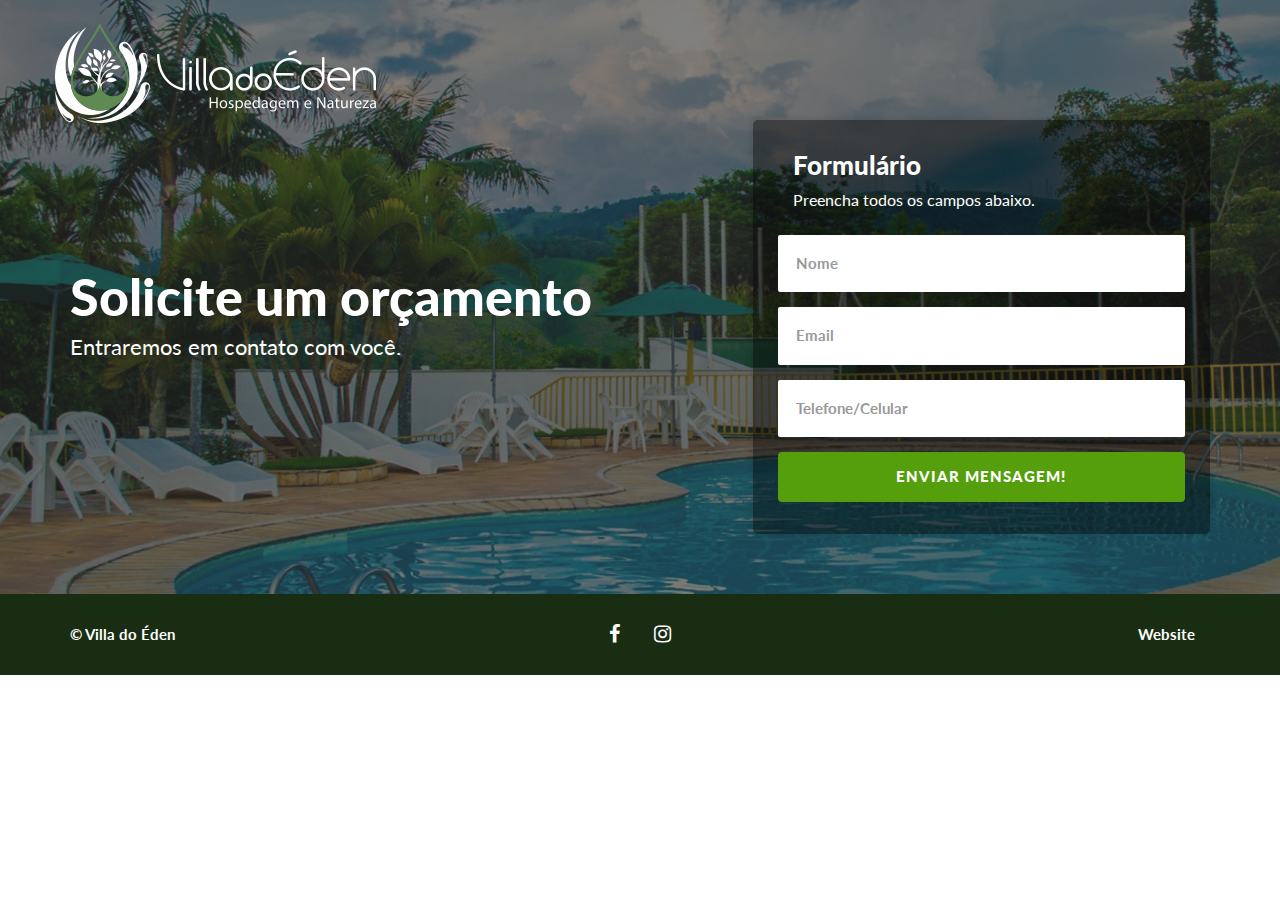
<file: landingpage/index.html>
<!doctype html>
<html lang="pt-br">
<head>
    <meta charset="utf-8">
    <meta http-equiv="X-UA-Compatible" content="IE=edge">
    <meta name="viewport" content="width=device-width, initial-scale=1">

    <!-- TITLE OF SITE -->
    <title>Pousada Villa do Éden - Hospedagem em Lindóia SP</title>

    <link rel="apple-touch-icon" sizes="180x180" href="favicons/apple-touch-icon.png">
    <link rel="icon" type="image/png" href="favicons/favicon-32x32.png" sizes="32x32">
    <link rel="icon" type="image/png" href="favicons/favicon-16x16.png" sizes="16x16">
    <link rel="manifest" href="favicons/manifest.json">
    <link rel="mask-icon" href="favicons/safari-pinned-tab.svg" color="#142e70">
    <meta name="theme-color" content="#ffffff">

    <meta name="description" content="O Hotel Pousada Villa do Éden está localizada na cidade de Lindoia/SP dentro do Circuito das Águas, a cidade é conhecida nacionalmente pela qualidade de suas águas minerais" />

    <!-- FAVICON  -->
    <!-- Place your favicon.ico in the images directory -->
    <link rel="shortcut icon" href="images/favicon.ico" type="image/x-icon">
    <link rel="icon" href="images/favicon.ico" type="image/x-icon">
    
    <!-- =========================
       STYLESHEETS 
    ============================== -->
    <!-- BOOTSTRAP CSS -->
    <link rel="stylesheet" href="css/plugins/bootstrap.min.css">

    <!-- FONT ICONS -->
    <link rel="stylesheet" href="css/icons/iconfont.css">
    <link rel="stylesheet" href="https://maxcdn.bootstrapcdn.com/font-awesome/4.3.0/css/font-awesome.min.css">
     
    <!-- GOOGLE FONTS -->
    <link href='https://fonts.googleapis.com/css?family=Lato:300,400,700,900,' rel='stylesheet' type='text/css'>
    
    <!-- PLUGINS STYLESHEET -->
    <link rel="stylesheet" href="css/plugins/loaders.css">
    <link rel="stylesheet" href="css/plugins/animate.css">


<!-- Global site tag (gtag.js) - Google Analytics -->
<script async src="https://www.googletagmanager.com/gtag/js?id=UA-127176966-1"></script>
<script>
window.dataLayer = window.dataLayer || [];
function gtag(){dataLayer.push(arguments);}
gtag('js', new Date());

gtag('config', 'UA-127176966-1');
</script>

<!-- Facebook Pixel Code -->
<script>
!function(f,b,e,v,n,t,s)
{if(f.fbq)return;n=f.fbq=function(){n.callMethod?
n.callMethod.apply(n,arguments):n.queue.push(arguments)};
if(!f._fbq)f._fbq=n;n.push=n;n.loaded=!0;n.version='2.0';
n.queue=[];t=b.createElement(e);t.async=!0;
t.src=v;s=b.getElementsByTagName(e)[0];
s.parentNode.insertBefore(t,s)}(window,document,'script',
'https://connect.facebook.net/en_US/fbevents.js');
 
fbq('init', '2502446236464959');
fbq('track', 'PageView');
</script>
<noscript>
<img height="1" width="1"
src="https://www.facebook.com/tr?id=2502446236464959&ev=PageView
&noscript=1"/>
</noscript>
<!-- End Facebook Pixel Code -->

<!-- Google Tag Manager -->
<script>(function(w,d,s,l,i){w[l]=w[l]||[];w[l].push({'gtm.start':
new Date().getTime(),event:'gtm.js'});var f=d.getElementsByTagName(s)[0],
j=d.createElement(s),dl=l!='dataLayer'?'&l='+l:'';j.async=true;j.src=
'https://www.googletagmanager.com/gtm.js?id='+i+dl;f.parentNode.insertBefore(j,f);
})(window,document,'script','dataLayer','GTM-NXQ5TQ4');</script>
<!-- End Google Tag Manager -->

    
    <!-- CUSTOM STYLESHEET -->
    <link rel="stylesheet" href="css/style.css">

    <!-- RESPONSIVE FIXES -->
    <link rel="stylesheet" href="css/responsive.css">

    <!-- HTML5 shim and Respond.js for IE8 support of HTML5 elements and media queries -->
    <!-- WARNING: Respond.js doesn't work if you view the page via file:// -->
    <!--[if lt IE 9]>
      <script src="https://oss.maxcdn.com/html5shiv/3.7.2/html5shiv.min.js"></script>
      <script src="https://oss.maxcdn.com/respond/1.4.2/respond.min.js"></script>
    <![endif]-->

</head>

<body data-spy="scroll" data-target="#main-navbar">

    <!-- Preloader -->
    <div class="loader bg-green">
        <div class="loader-inner ball-scale-ripple-multiple vh-center">
            <div></div>
            <div></div>
            <div></div>
        </div>
    </div>
    


    <div class="main-container" id="page">

        <!-- =========================
             HEADER 
        ============================== -->
        <header id="nav1-3" class="hidden-xs hidden-sm">
            <nav class="navbar navbar-fixed-top bg-transparent" id="main-navbar">
            
                <div class="container">
                    
                    <div class="navbar-header">
                        
                        <!-- Image Logo -->
                        <!-- 
                        recommended sizes
                            width: 150px;
                            height: 35px;
                        -->
                        <!-- Image Logo For Background Transparent -->
                        <a href="https://www.villadoeden.com.br/" class="navbar-brand logo-black smooth-scroll hidden-xs"><img class="img-responsive" src="images/logo-branco.png" alt="logo" /></a>
                        <a href="https://www.villadoeden.com.br/" class="navbar-brand logo-white smooth-scroll hidden-xs"><img src="images/logo-branco.png" alt="logo" /></a>
                    </div><!-- /End Navbar Header -->


                </div><!-- /End Container -->
            </nav><!-- /End Navbar -->
        </header>
        <!-- /End Header -->


        <!-- =========================
            HERO SECTION
        ============================== -->
        <section id="hero9" class="bg-img hero-leadbox p-t-lg p-b-md content-align-md" style="background-image:url('images/fundo.jpg');">

            <div class="overlay"></div>
            <div class="container">

                <a href="https://www.villadoeden.com.br/" style="width: 100%;" class="hidden-lg hidden-md">
                    <img class="img-responsive" src="images/logo-branco.png" alt="logo" style="position: absolute; top: 20px; width: 200px"  />
                </a>

                <div class="row y-middle">
                    <!-- Intro Text -->
                    <div class="col-sm-12 col-md-7 center-md text-white">
                        <h1>Solicite um orçamento</h1>
                        <p class="lead m-b-md">Entraremos em contato com você.</p>
                    </div>
                    <!-- Quote Form -->
                    <div class="col-sm-12 col-md-5">
                        <form class="form-horizontal form-white text-white" id="quoteForm">
                            <h4 class="center-md">Formulário</h4>
                            <p class="center-md m-b-md">Preencha todos os campos abaixo.</p>


                            <div class="form-group">
                                <input type="text" class="form-control" name="nome" id="qName" placeholder="Nome" required>
                            </div>
                            <div class="form-group">
                                <input type="email" class="form-control" name="email" id="qEmail" placeholder="Email" required>
                            </div>
                            <div class="form-group">
                                <input type="tel" class="form-control" name="telefone" id="qPhone" placeholder="Telefone/Celular" required>
                            </div>

                            <div class="form-group">
                                <button type="submit" class="btn btn-green">ENVIAR MENSAGEM!</button>
                            </div>
                        </form>
                    </div><!-- /End Quote Form -->
                </div><!-- /End Row -->
            </div><!-- /End Container -->

        </section>
        <!-- /End Hero Section -->




        <!-- =========================
             FOOTER
        ============================== -->
        <footer id="footer2-2" class="p-y footer f2 bg-edit bg-dark" style="background-color: #192d13;">
            <div class="container">
                <div class="row text-white">
                    <div class="col-sm-4 col-xs-12">
                        <p>© Villa do Éden </p>
                    </div>
                    <div class="col-sm-4 col-xs-12 text-center">
                        <ul class="footer-social">
                            <li><a href="https://www.facebook.com/villadoeden" class="inverse"><i class="fa fa-facebook"></i></a></li>
                            <li><a href="https://www.instagram.com/villadoeden/?hl=pt-br" class="inverse"><i class="fa fa-instagram"></i></a></li>
                        </ul>
                    </div>
                    <div class="col-sm-4 col-xs-12">
                        <ul class="footer-links">
                            <li><a href="https://www.villadoeden.com.br/" class="edit inverse">Website</a></li>
                        </ul>
                    </div>
                </div><!-- /End Row -->
            </div><!-- /End Container -->

        </footer>
        <!-- /End Footer -->
        


    </div><!-- /End Main Container -->


    <!-- =========================
         SCRIPTS 
    ============================== -->
    <script src="js/plugins/jquery1.11.2.min.js"></script>
    <script src="js/plugins/bootstrap.min.js"></script>
    <script src="js/plugins/jquery.easing.1.3.min.js"></script>
    <script src="js/plugins/wow.min.js"></script>
    <!-- Custom Script -->
    <script src="js/custom.js"></script>

    
</body>
</html>
</file>
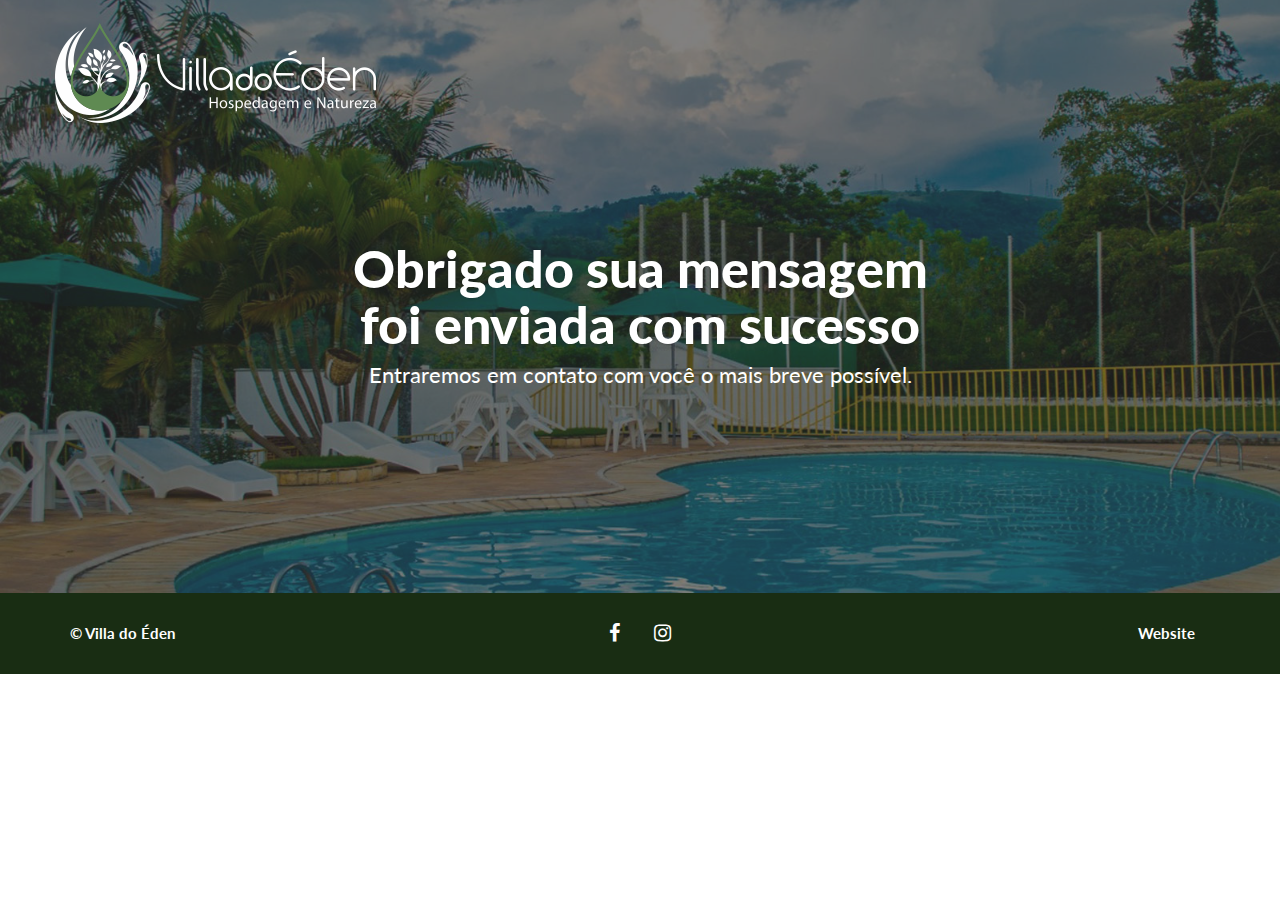
<file: landingpage/obrigado.html>
<!doctype html>
<html lang="pt-br">
<head>
    <meta charset="utf-8">
    <meta http-equiv="X-UA-Compatible" content="IE=edge">
    <meta name="viewport" content="width=device-width, initial-scale=1">

    <!-- TITLE OF SITE -->
    <title>Pousada Villa do Éden - Hospedagem em Lindóia SP</title>

    <link rel="apple-touch-icon" sizes="180x180" href="favicons/apple-touch-icon.png">
    <link rel="icon" type="image/png" href="favicons/favicon-32x32.png" sizes="32x32">
    <link rel="icon" type="image/png" href="favicons/favicon-16x16.png" sizes="16x16">
    <link rel="manifest" href="favicons/manifest.json">
    <link rel="mask-icon" href="favicons/safari-pinned-tab.svg" color="#142e70">
    <meta name="theme-color" content="#ffffff">

    <meta name="description" content="O Hotel Pousada Villa do Éden está localizada na cidade de Lindoia/SP dentro do Circuito das Águas, a cidade é conhecida nacionalmente pela qualidade de suas águas minerais" />


    <!-- =========================
       STYLESHEETS 
    ============================== -->
    <!-- BOOTSTRAP CSS -->
    <link rel="stylesheet" href="css/plugins/bootstrap.min.css">

    <!-- FONT ICONS -->
    <link rel="stylesheet" href="css/icons/iconfont.css">
    <link rel="stylesheet" href="https://maxcdn.bootstrapcdn.com/font-awesome/4.3.0/css/font-awesome.min.css">

    <!-- GOOGLE FONTS -->
    <link href='https://fonts.googleapis.com/css?family=Lato:300,400,700,900,' rel='stylesheet' type='text/css'>
    
    <!-- PLUGINS STYLESHEET -->
    <link rel="stylesheet" href="css/plugins/loaders.css">
    <link rel="stylesheet" href="css/plugins/animate.css">



    
    <!-- CUSTOM STYLESHEET -->
    <link rel="stylesheet" href="css/style.css">

    <!-- RESPONSIVE FIXES -->
    <link rel="stylesheet" href="css/responsive.css">

    <!-- HTML5 shim and Respond.js for IE8 support of HTML5 elements and media queries -->
    <!-- WARNING: Respond.js doesn't work if you view the page via file:// -->
    <!--[if lt IE 9]>
      <script src="https://oss.maxcdn.com/html5shiv/3.7.2/html5shiv.min.js"></script>
      <script src="https://oss.maxcdn.com/respond/1.4.2/respond.min.js"></script>
    <![endif]-->

<!-- Global site tag (gtag.js) - Google Analytics -->
<script async src="https://www.googletagmanager.com/gtag/js?id=UA-127176966-1"></script>
<script>
window.dataLayer = window.dataLayer || [];
function gtag(){dataLayer.push(arguments);}
gtag('js', new Date());

gtag('config', 'UA-127176966-1');
</script>

<!-- Facebook Pixel Code -->
<script>
!function(f,b,e,v,n,t,s)
{if(f.fbq)return;n=f.fbq=function(){n.callMethod?
n.callMethod.apply(n,arguments):n.queue.push(arguments)};
if(!f._fbq)f._fbq=n;n.push=n;n.loaded=!0;n.version='2.0';
n.queue=[];t=b.createElement(e);t.async=!0;
t.src=v;s=b.getElementsByTagName(e)[0];
s.parentNode.insertBefore(t,s)}(window,document,'script',
'https://connect.facebook.net/en_US/fbevents.js');
 
fbq('init', '2502446236464959');
fbq('track', 'PageView');
</script>
<noscript>
<img height="1" width="1"
src="https://www.facebook.com/tr?id=2502446236464959&ev=PageView
&noscript=1"/>
</noscript>
<!-- End Facebook Pixel Code -->

<!-- Google Tag Manager -->
<script>(function(w,d,s,l,i){w[l]=w[l]||[];w[l].push({'gtm.start':
new Date().getTime(),event:'gtm.js'});var f=d.getElementsByTagName(s)[0],
j=d.createElement(s),dl=l!='dataLayer'?'&l='+l:'';j.async=true;j.src=
'https://www.googletagmanager.com/gtm.js?id='+i+dl;f.parentNode.insertBefore(j,f);
})(window,document,'script','dataLayer','GTM-NXQ5TQ4');</script>
<!-- End Google Tag Manager -->

</head>

<body data-spy="scroll" data-target="#main-navbar">

    <!-- Preloader -->
    <div class="loader bg-green">
        <div class="loader-inner ball-scale-ripple-multiple vh-center">
            <div></div>
            <div></div>
            <div></div>
        </div>
    </div>
    


    <div class="main-container" id="page">

        <!-- =========================
             HEADER 
        ============================== -->
        <header id="nav1-3" class="hidden-xs hidden-sm">
            <nav class="navbar navbar-fixed-top bg-transparent" id="main-navbar">
            
                <div class="container">
                    
                    <div class="navbar-header">
                        
                        <!-- Image Logo -->
                        <!-- 
                        recommended sizes
                            width: 150px;
                            height: 35px;
                        -->
                        <!-- Image Logo For Background Transparent -->
                        <a href="https://www.villadoeden.com.br/" class="navbar-brand logo-black smooth-scroll hidden-xs"><img class="img-responsive" src="images/logo-branco.png" alt="logo" /></a>
                        <a href="https://www.villadoeden.com.br/" class="navbar-brand logo-white smooth-scroll hidden-xs"><img src="images/logo-branco.png" alt="logo" /></a>
                    </div><!-- /End Navbar Header -->


                </div><!-- /End Container -->
            </nav><!-- /End Navbar -->
        </header>
        <!-- /End Header -->


        <!-- =========================
            HERO SECTION
        ============================== -->
        <section id="hero9" class="bg-img hero-leadbox p-t-lg p-b-md content-align-md" style="background-image:url('images/fundo.jpg');">

            <div class="overlay"></div>
            <div class="container">

                <a href="https://www.villadoeden.com.br/" style="width: 100%;" class="hidden-lg hidden-md">
                    <img class="img-responsive" src="images/logo-branco.png" alt="logo" style="position: absolute; top: 20px; width: 200px"  />
                </a>

                <div class="row y-middle">
                    <!-- Intro Text -->
                    <div class="col-sm-12 col-md-12 center-md text-white" style="padding: 120px; 0">
                        <h1 class="text-center">Obrigado sua mensagem<br> foi enviada com sucesso</h1>
                        <p class="lead m-b-md text-center">Entraremos em contato com você o mais breve possível.</p>
                    </div>
                    <!-- Quote Form -->
                </div><!-- /End Row -->
            </div><!-- /End Container -->

        </section>
        <!-- /End Hero Section -->




        <!-- =========================
             FOOTER
        ============================== -->
        <footer id="footer2-2" class="p-y footer f2 bg-edit bg-dark" style="background-color: #192d13;">
            <div class="container">
                <div class="row text-white">
                    <div class="col-sm-4 col-xs-12">
                        <p>© Villa do Éden </p>
                    </div>
                    <div class="col-sm-4 col-xs-12 text-center">
                        <ul class="footer-social">
                            <li><a href="https://www.facebook.com/villadoeden" class="inverse"><i class="fa fa-facebook"></i></a></li>
                            <li><a href="https://www.instagram.com/villadoeden/?hl=pt-br" class="inverse"><i class="fa fa-instagram"></i></a></li>
                        </ul>
                    </div>
                    <div class="col-sm-4 col-xs-12">
                        <ul class="footer-links">
                            <li><a href="https://www.villadoeden.com.br/" class="edit inverse">Website</a></li>
                        </ul>
                    </div>
                </div><!-- /End Row -->
            </div><!-- /End Container -->

        </footer>
        <!-- /End Footer -->
        


    </div><!-- /End Main Container -->


    <!-- =========================
         SCRIPTS 
    ============================== -->
    <script src="js/plugins/jquery1.11.2.min.js"></script>
    <script src="js/plugins/bootstrap.min.js"></script>
    <script src="js/plugins/jquery.easing.1.3.min.js"></script>
    <script src="js/plugins/wow.min.js"></script>
    <!-- Custom Script -->
    <script src="js/custom.js"></script>

    
</body>
</html>
</file>
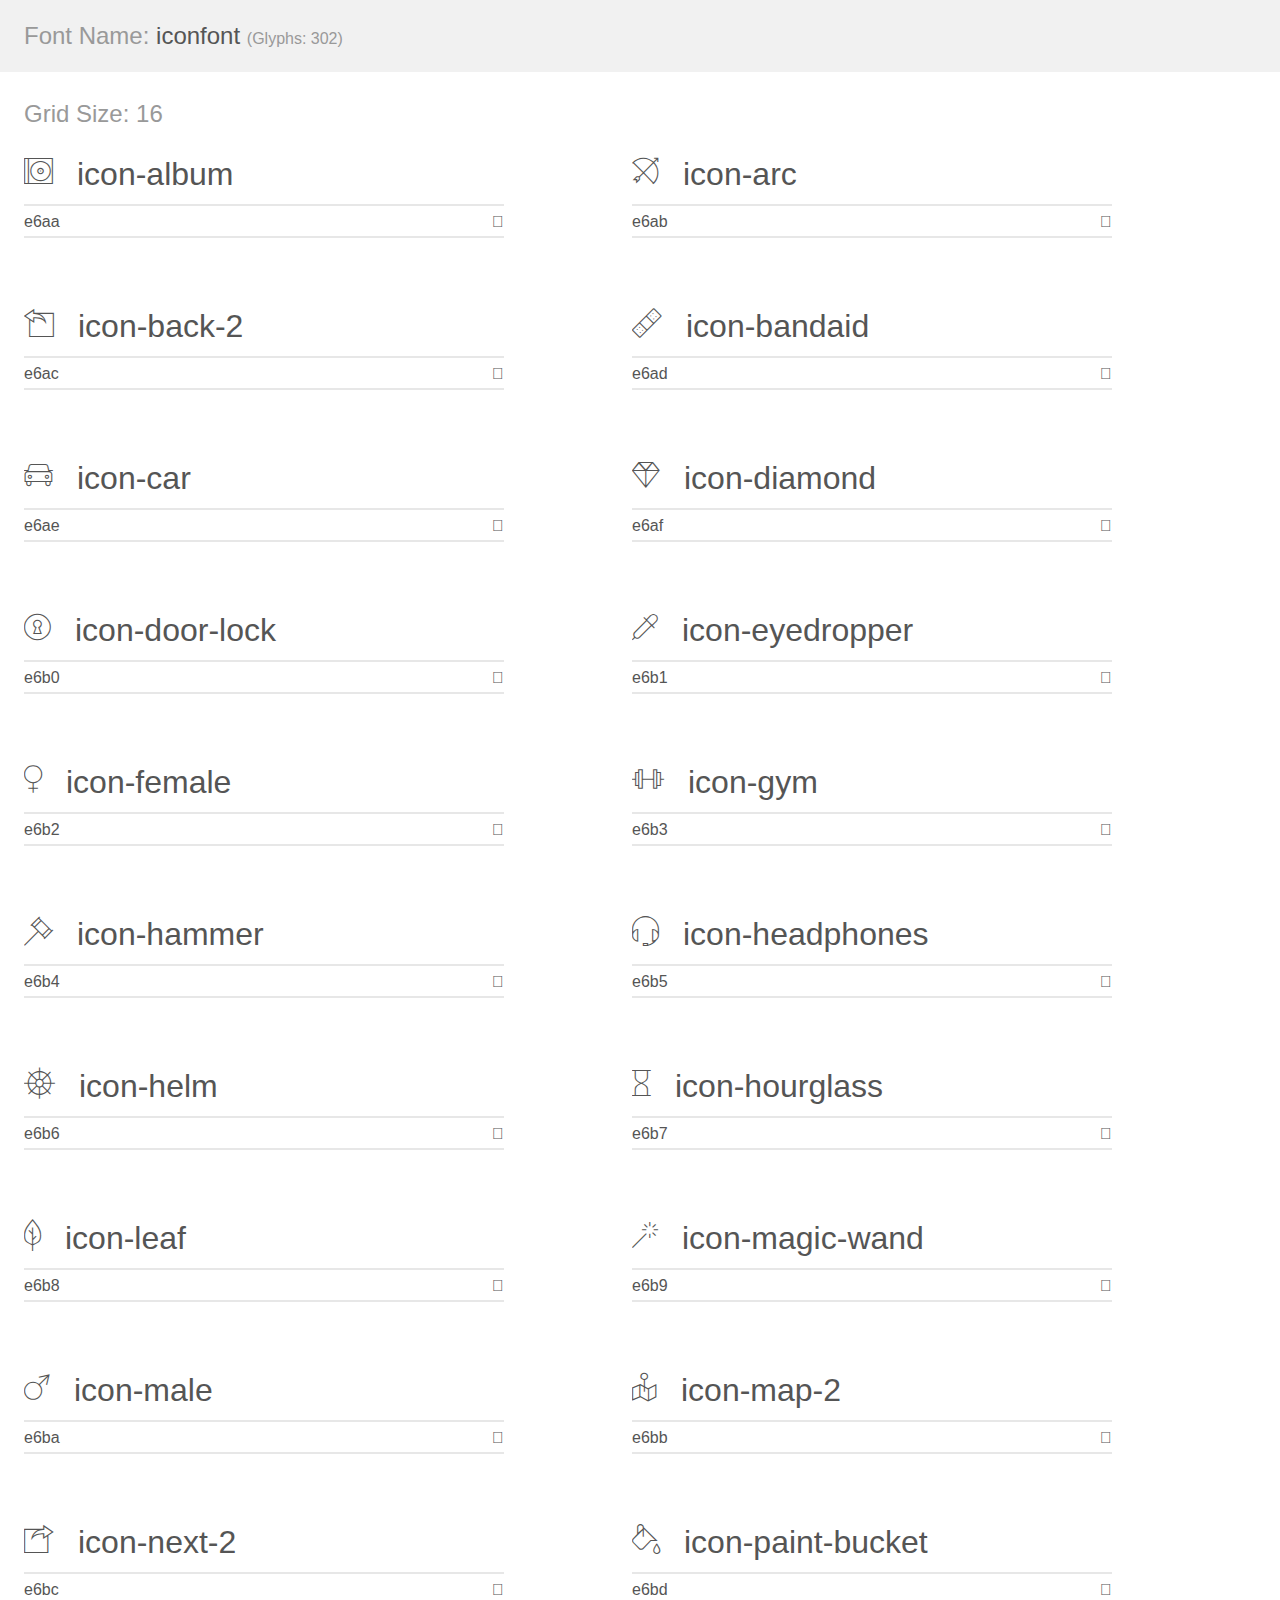
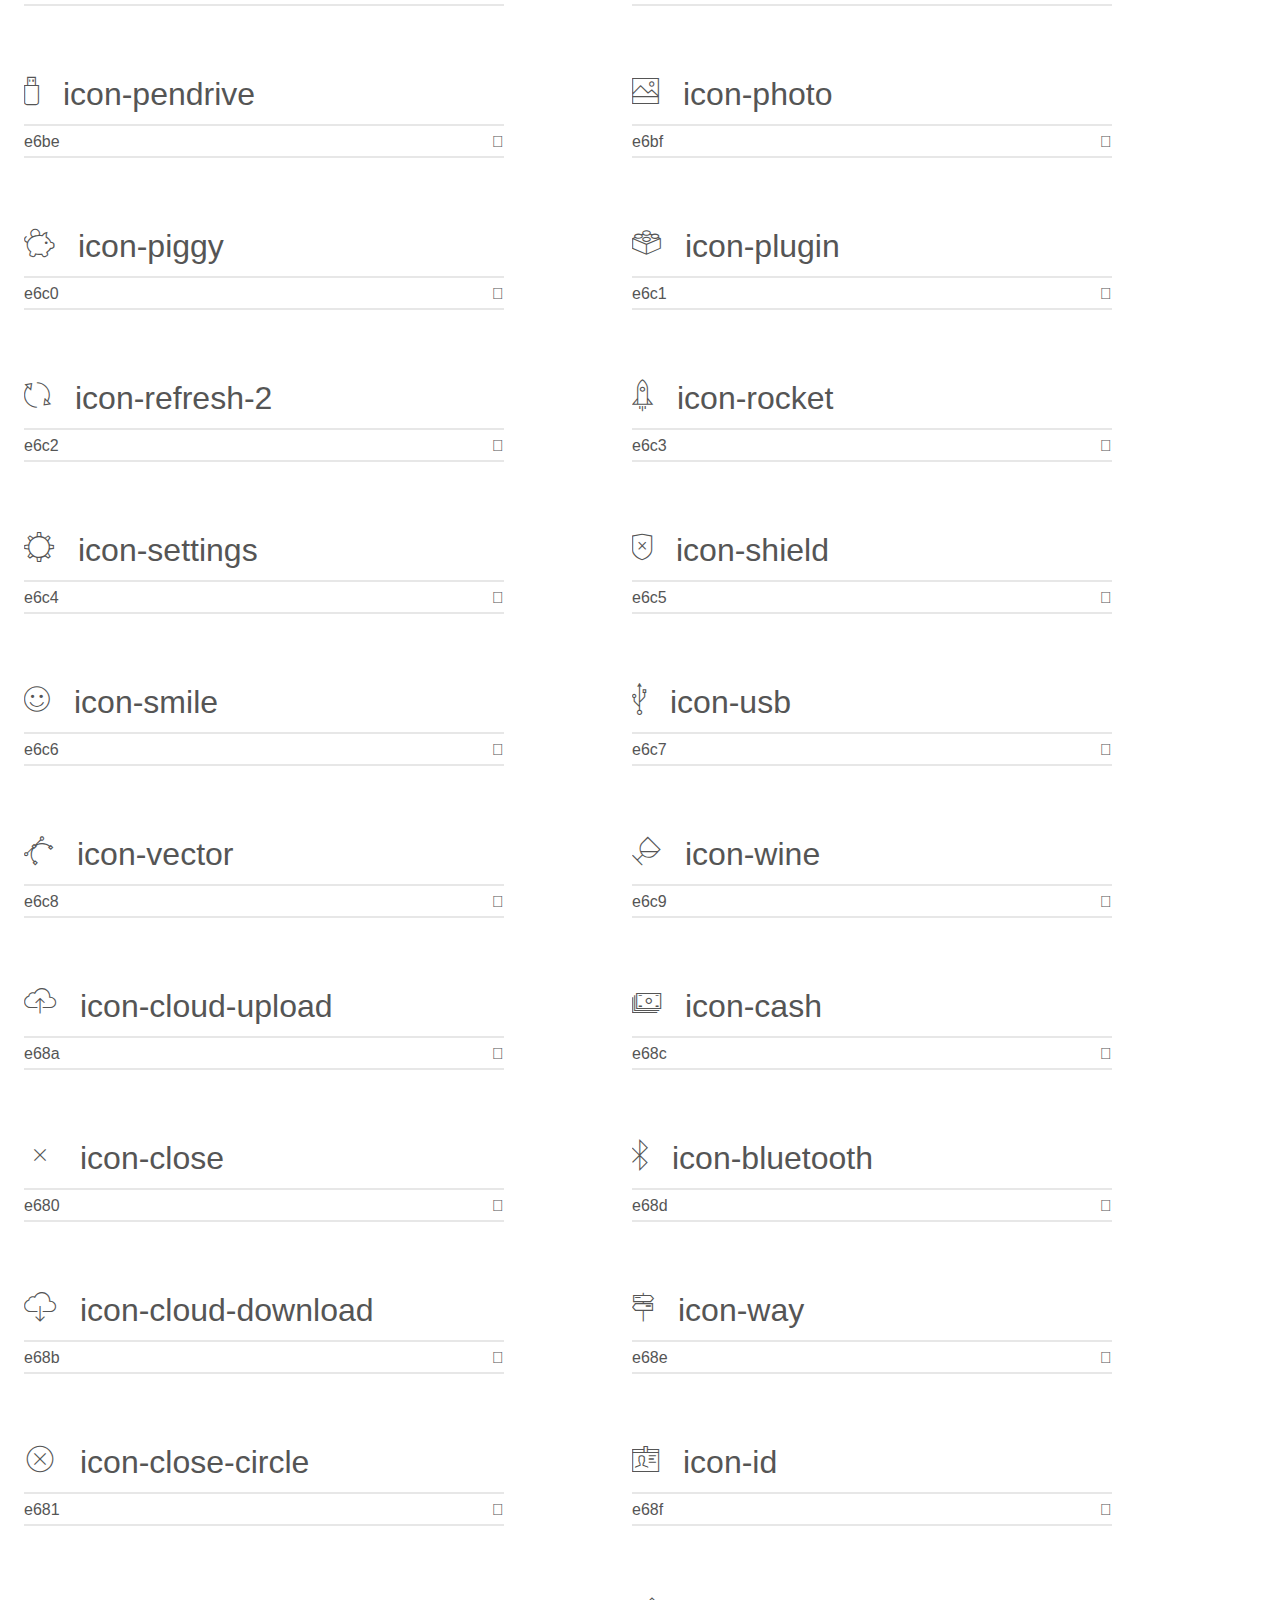
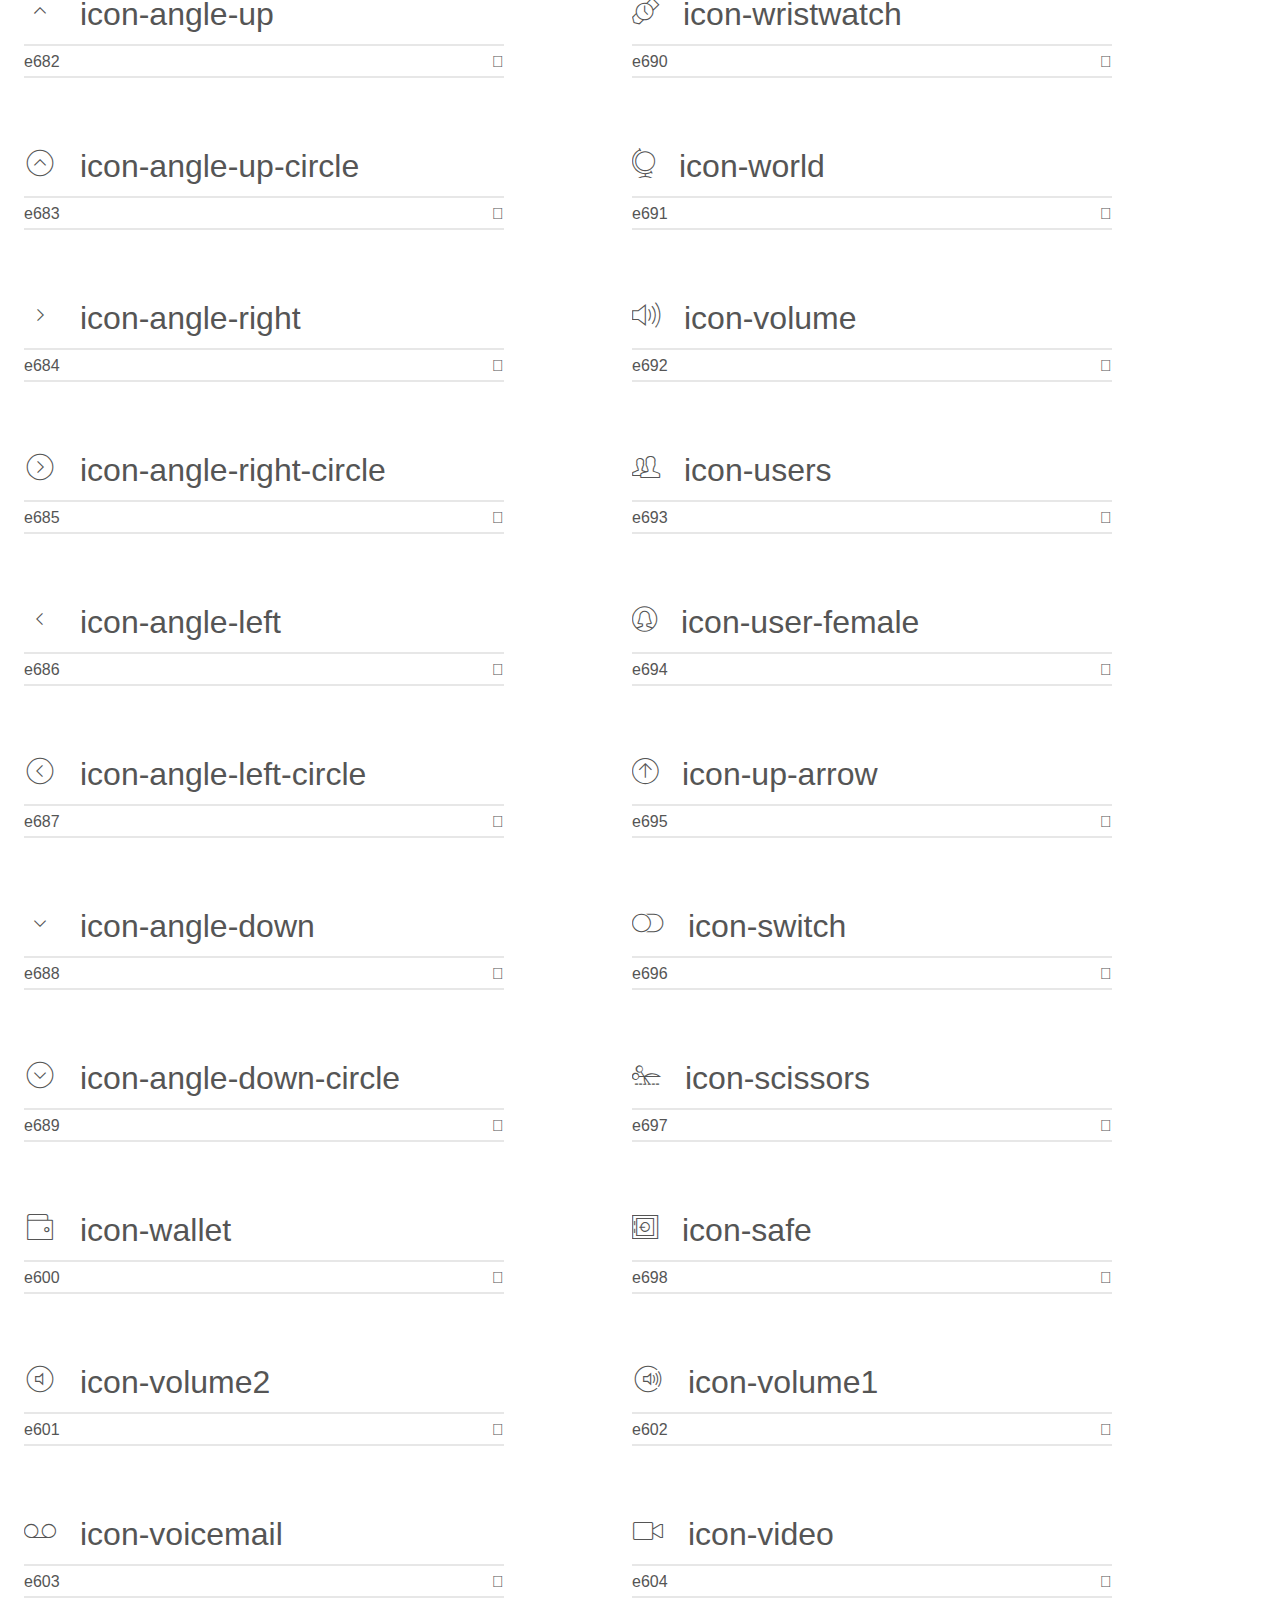
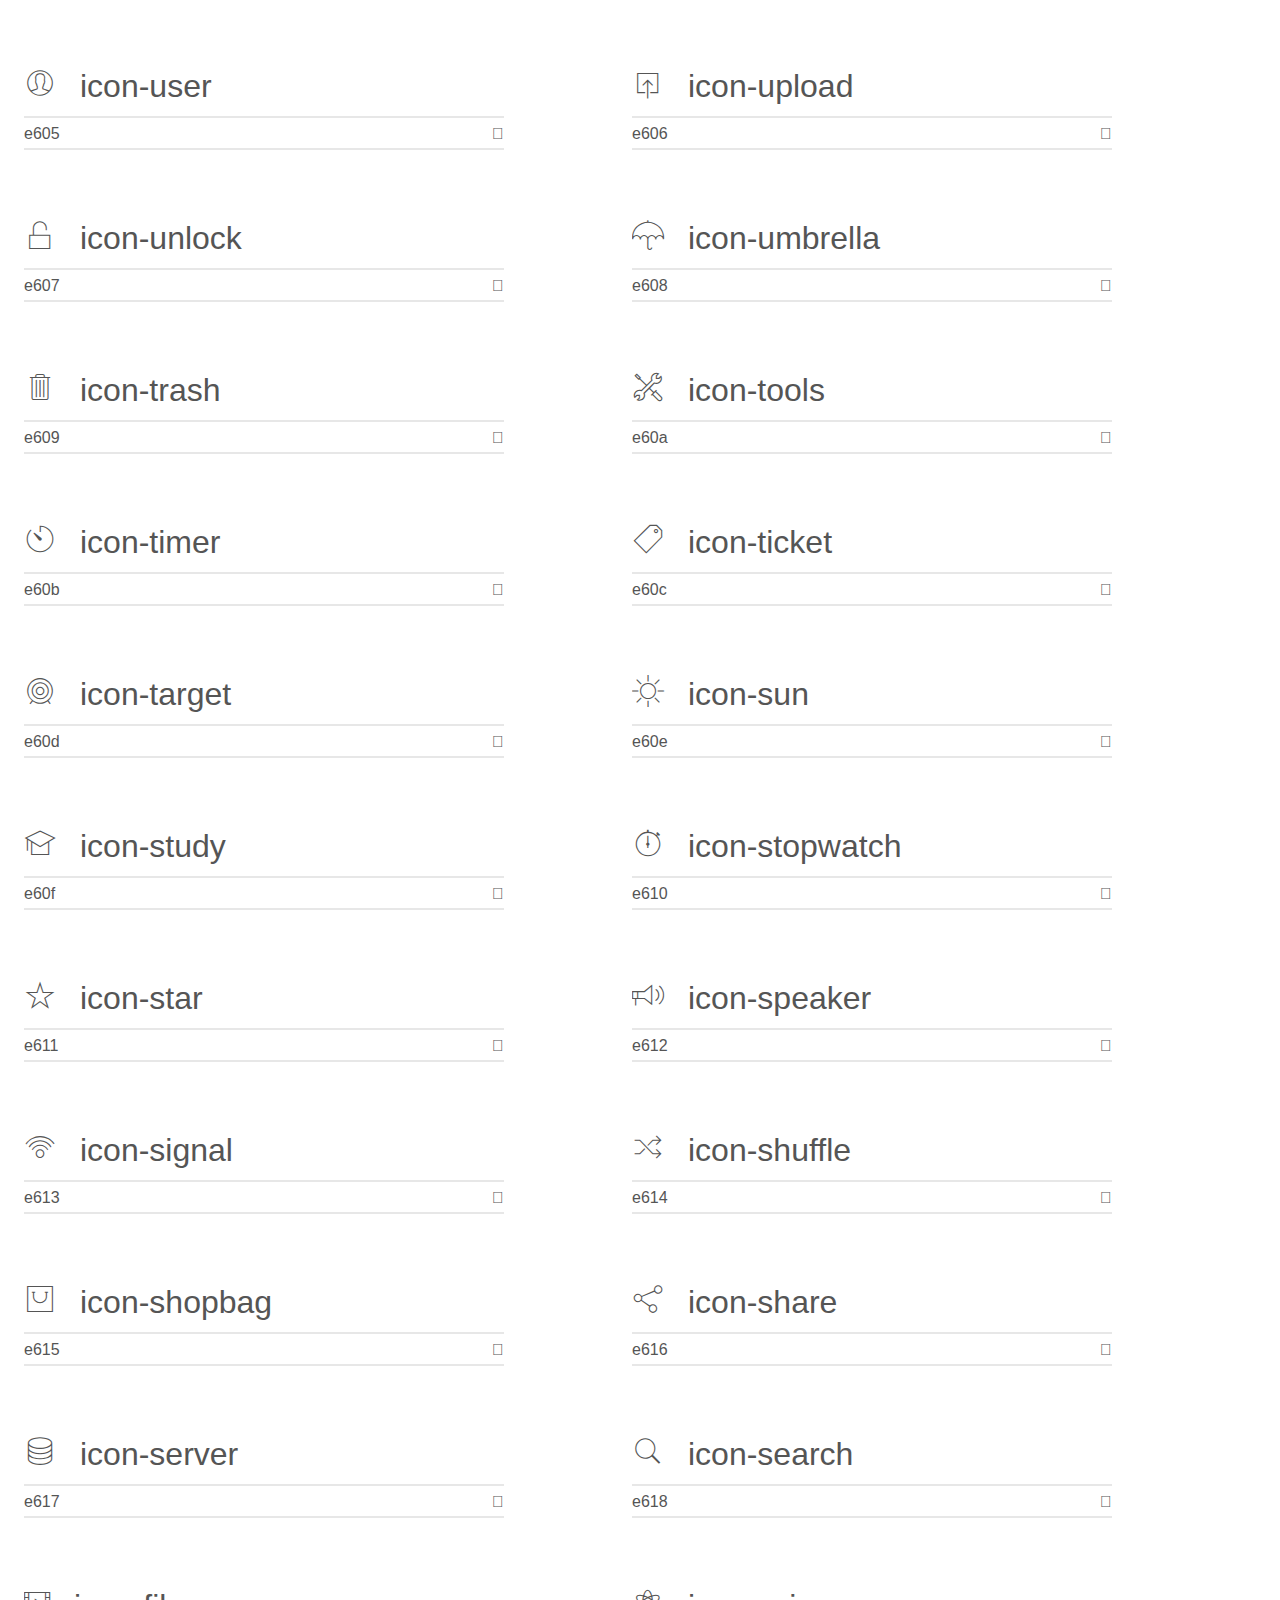
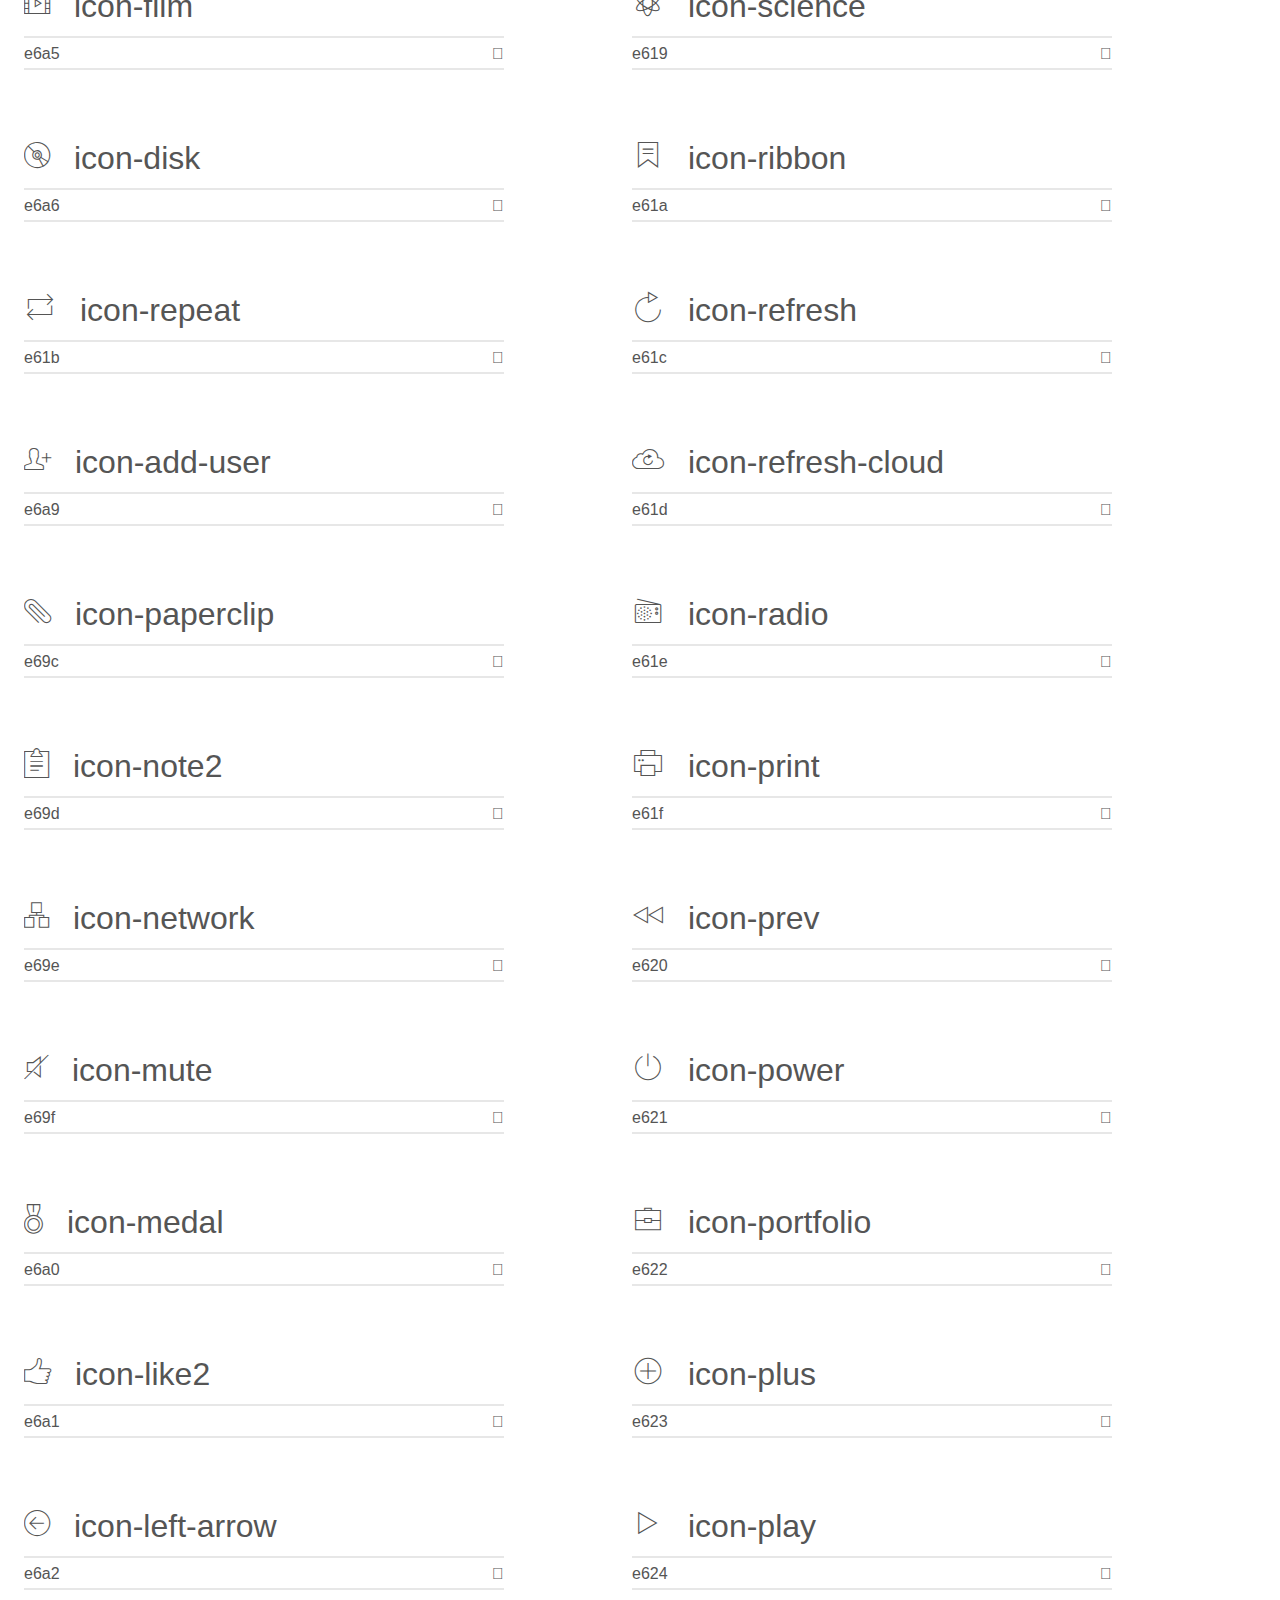
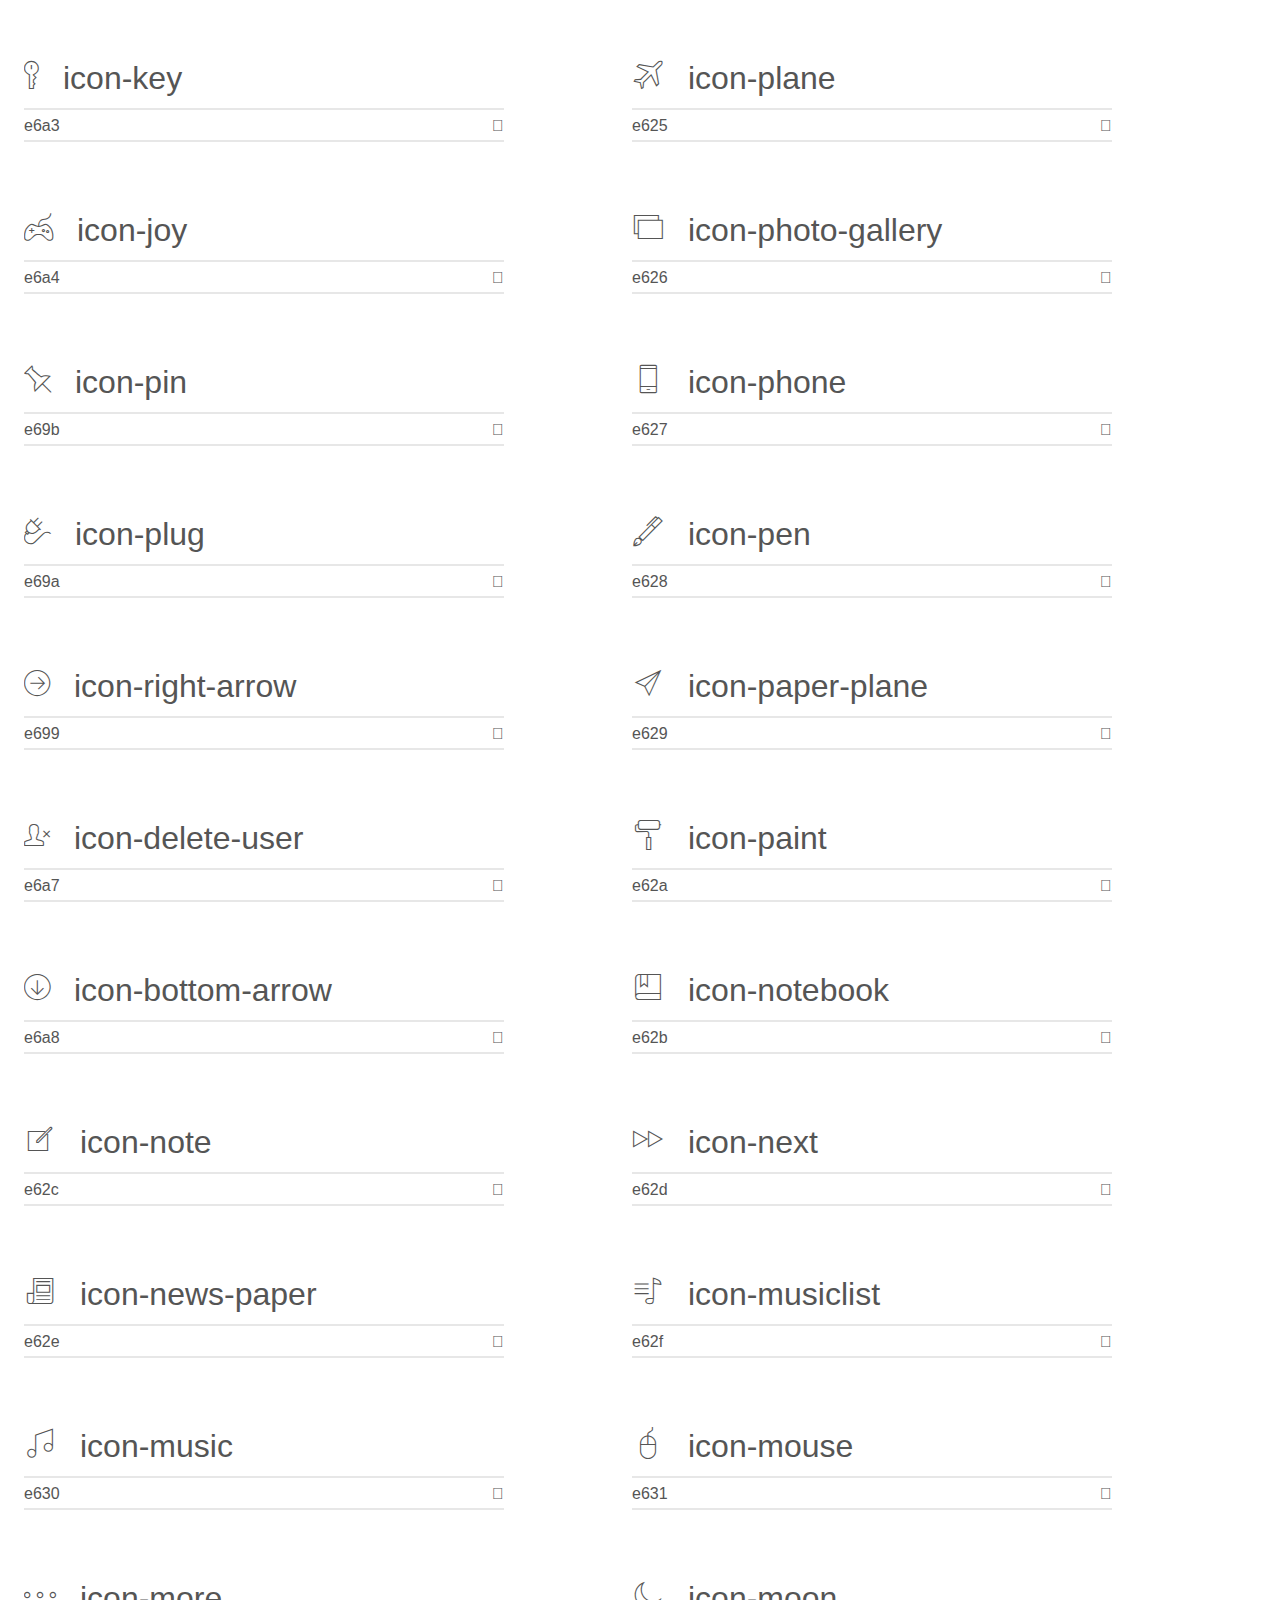
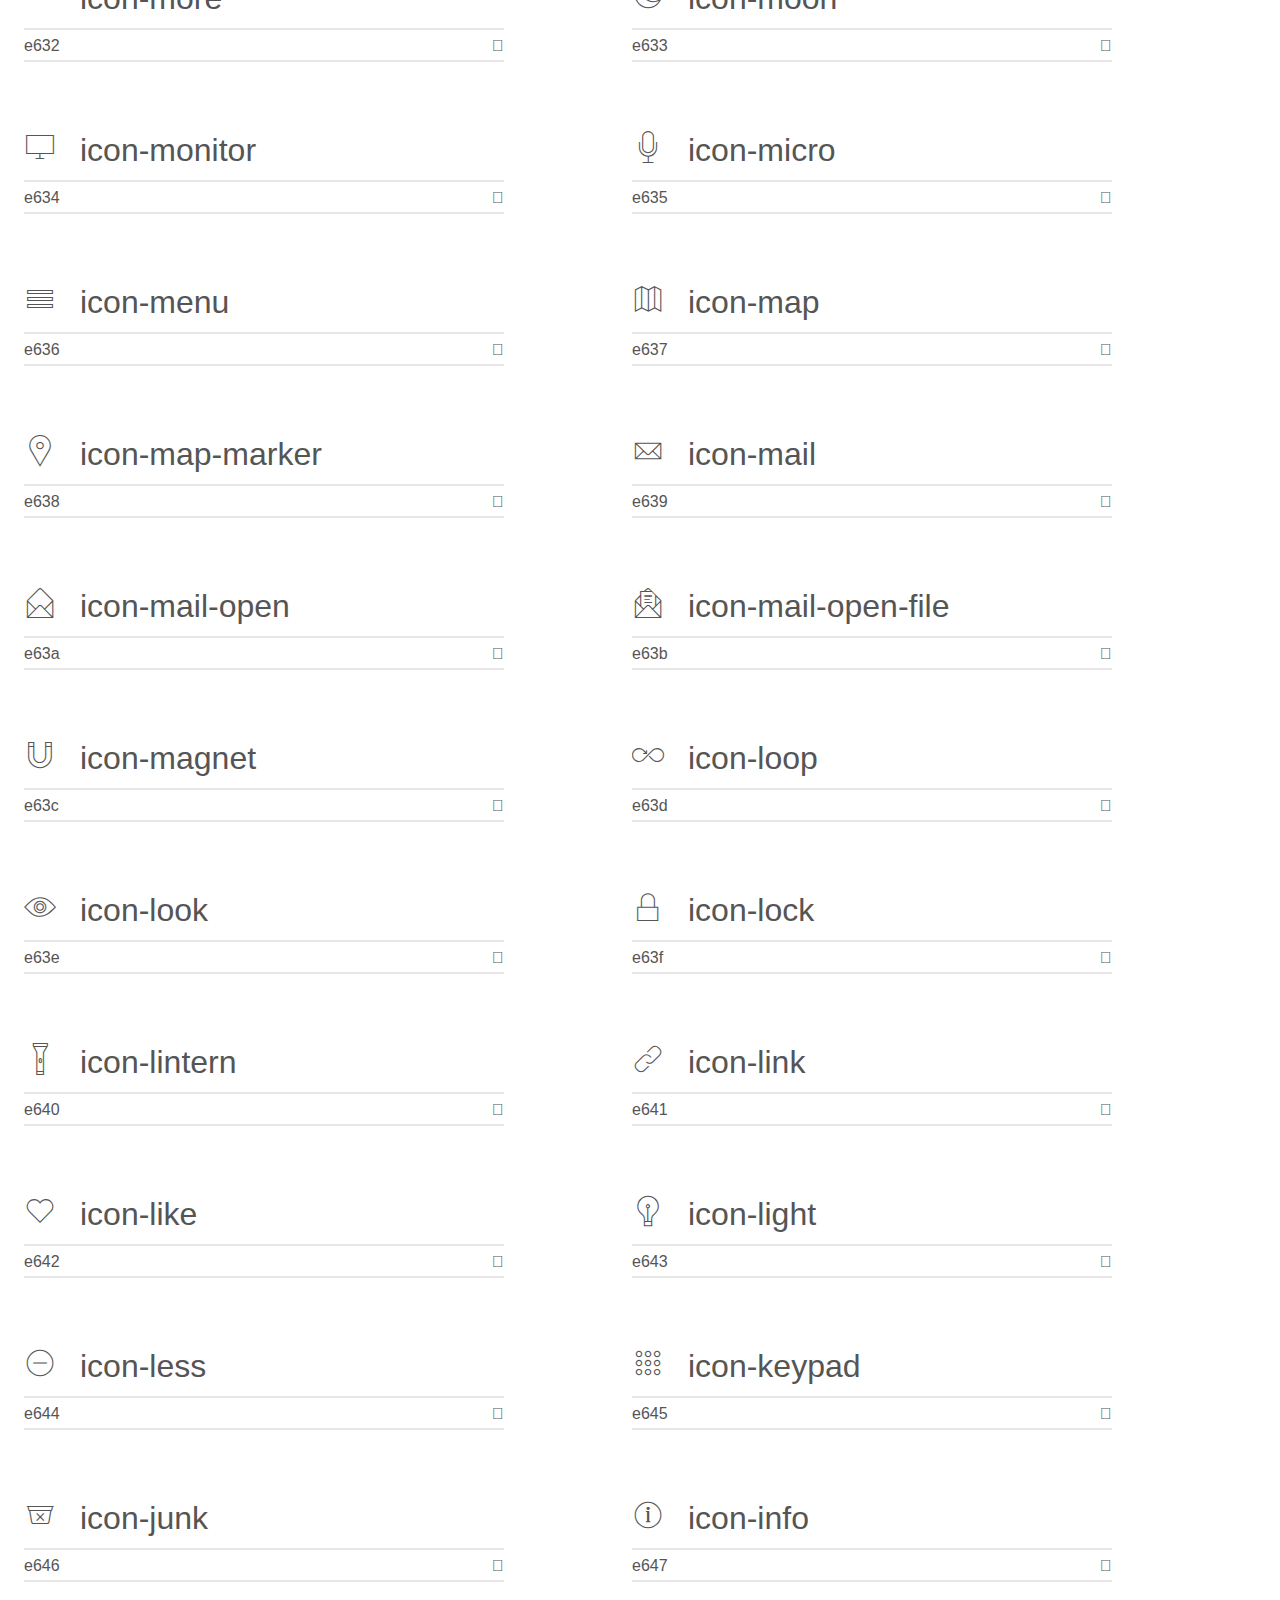
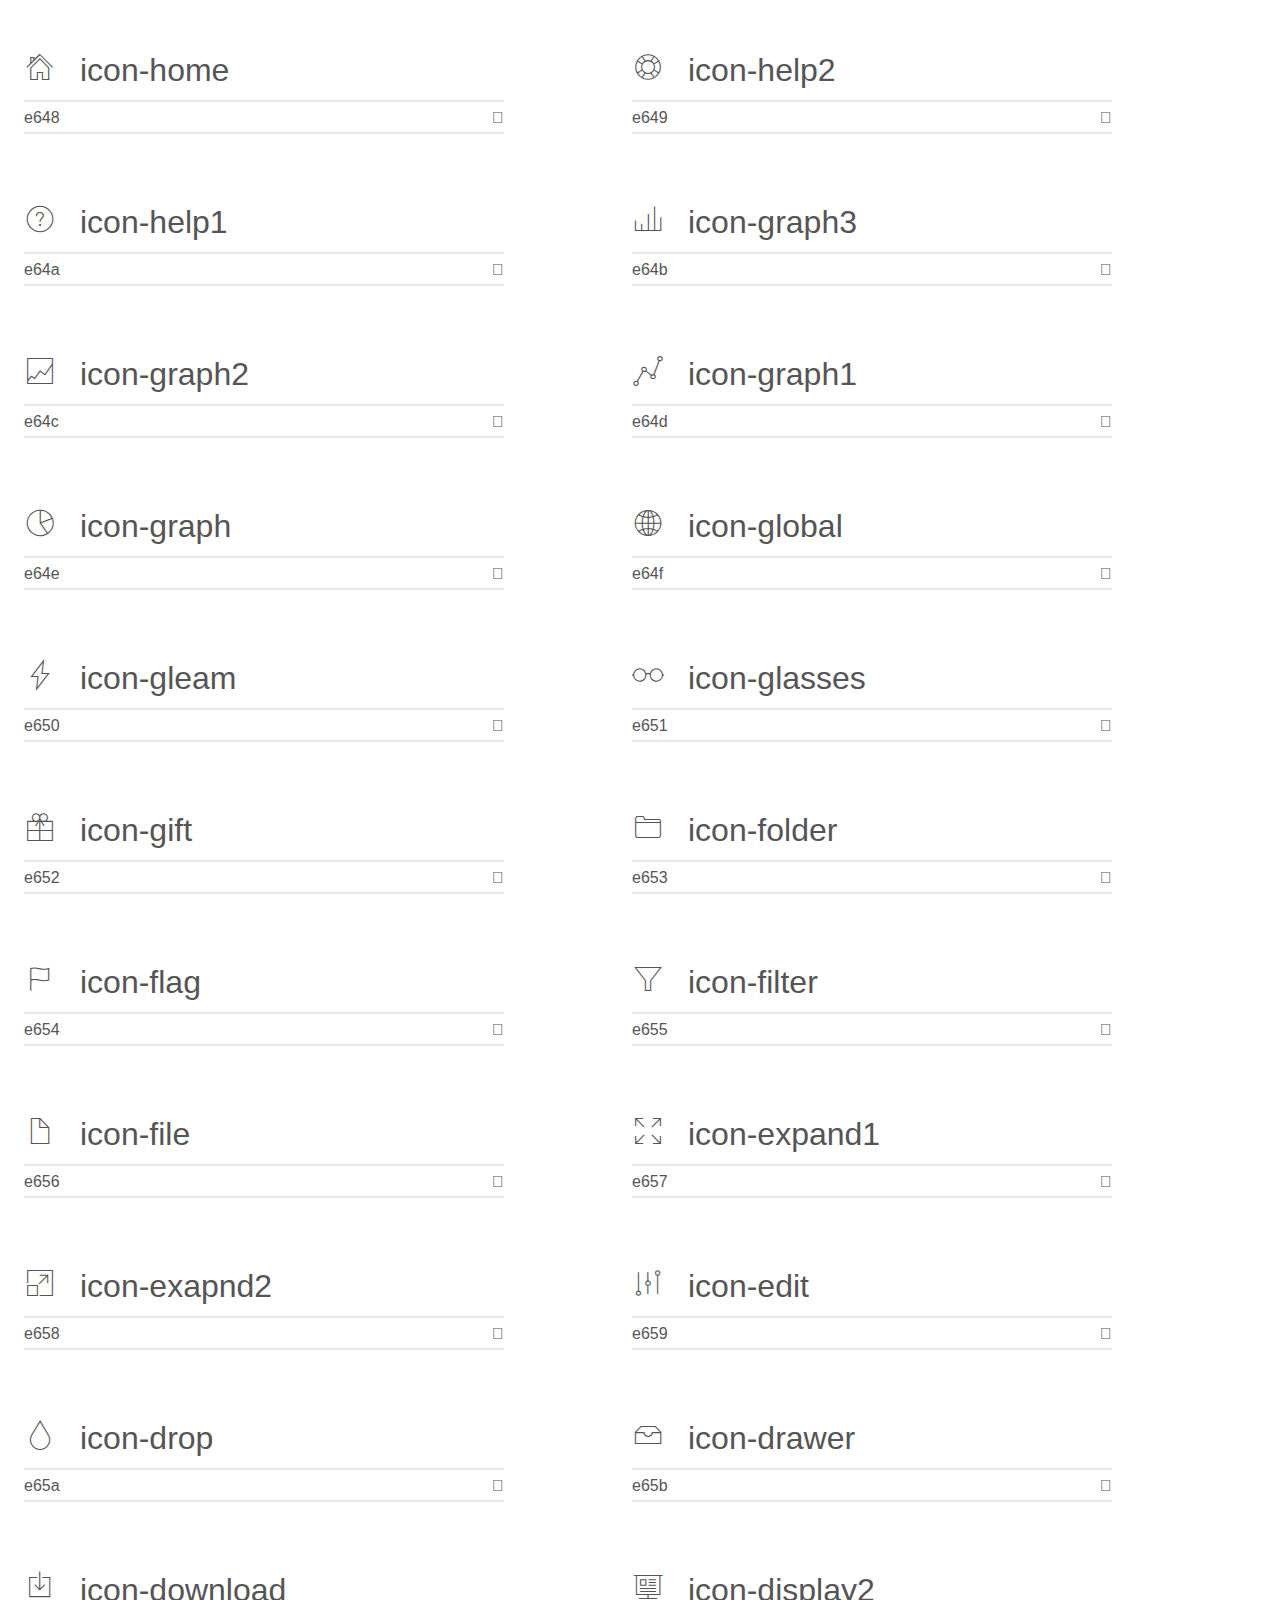
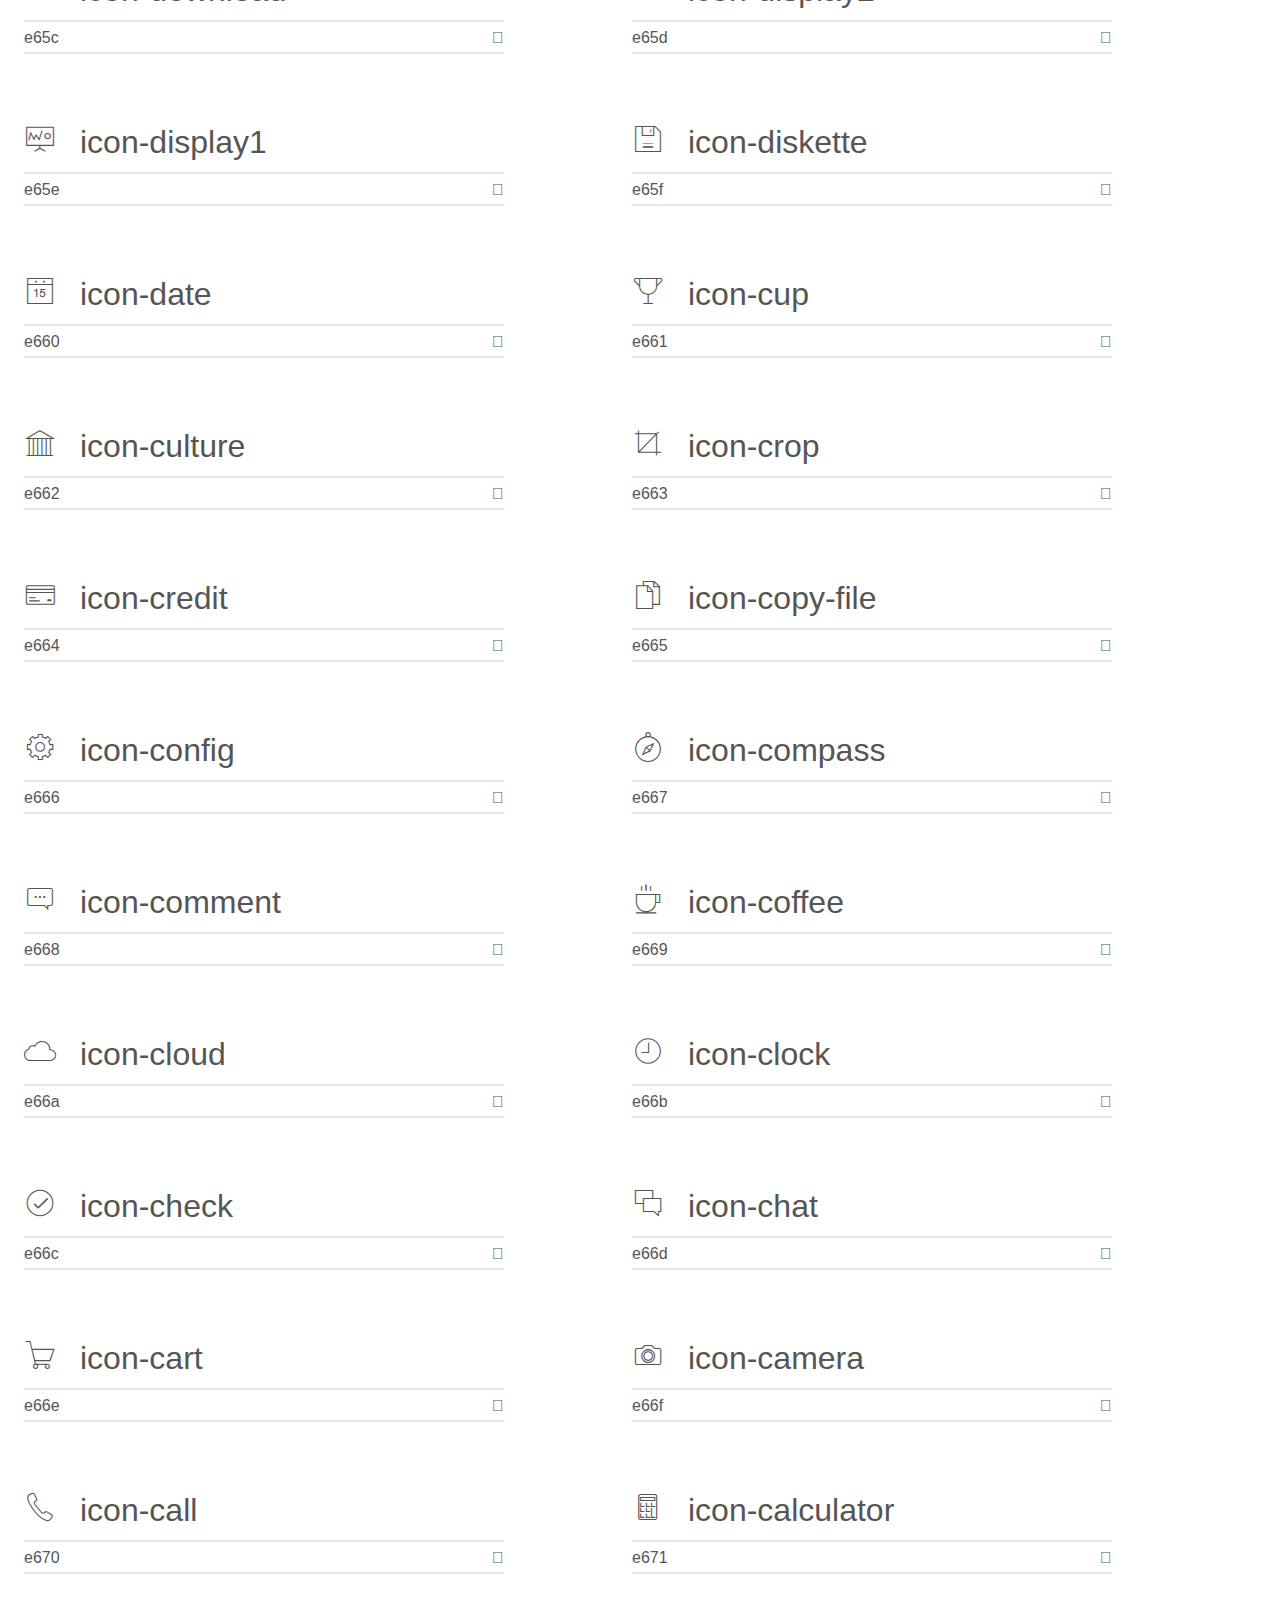
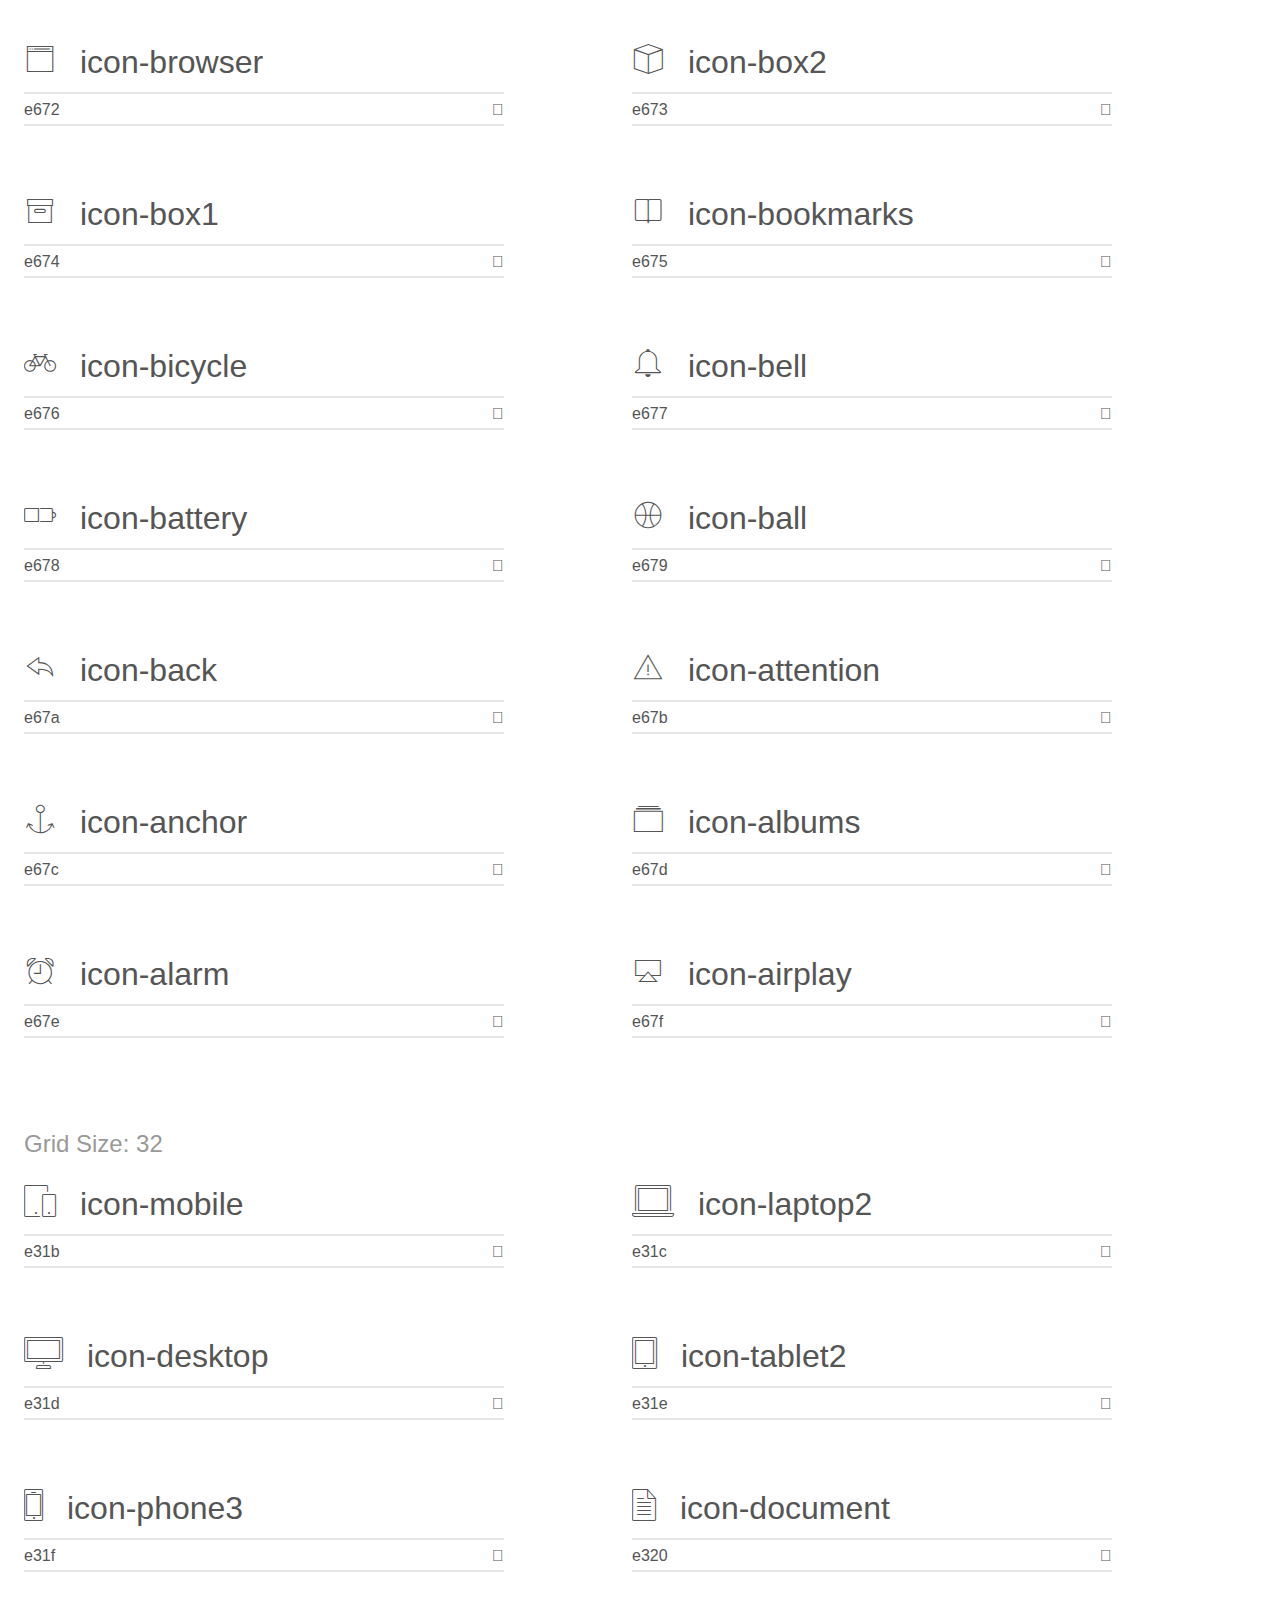
<file: landingpage/css/icons/demo.html>
<!doctype html>
<html>
<head>
	<meta charset="utf-8">
	<title>IcoMoon Demo</title>
	<meta name="description" content="An Icon Font Generated By IcoMoon.io">
	<meta name="viewport" content="width=device-width, initial-scale=1">
	<link rel="stylesheet" href="demo-files/demo.css">
	<link rel="stylesheet" href="iconfont.css"></head>
<body>
	<div class="bgc1 clearfix">
		<h1 class="mhmm mvm"><span class="fgc1">Font Name:</span> iconfont <small class="fgc1">(Glyphs:&nbsp;302)</small></h1>
	</div>
	<div class="clearfix mhl ptl">
		<h1 class="mvm mtn fgc1">Grid Size: 16</h1>
		<div class="glyph fs1">
			<div class="clearfix bshadow0 pbs">
				<i class="icon-album">
				
				</i>
				<span class="mls"> icon-album</span>
			</div>
			<fieldset class="fs0 size1of1 clearfix hidden-false">
				<input type="text" readonly value="e6aa" class="unit size1of2" />
				<input type="text" maxlength="1" readonly value="&#xe6aa;" class="unitRight size1of2 talign-right" />
			</fieldset>
			<div class="fs0 bshadow0 clearfix hidden-true">
				<span class="unit pvs fgc1">liga: </span>
				<input type="text" readonly value="" class="liga unitRight" />
			</div>
		</div>
		<div class="glyph fs1">
			<div class="clearfix bshadow0 pbs">
				<i class="icon-arc">
				
				</i>
				<span class="mls"> icon-arc</span>
			</div>
			<fieldset class="fs0 size1of1 clearfix hidden-false">
				<input type="text" readonly value="e6ab" class="unit size1of2" />
				<input type="text" maxlength="1" readonly value="&#xe6ab;" class="unitRight size1of2 talign-right" />
			</fieldset>
			<div class="fs0 bshadow0 clearfix hidden-true">
				<span class="unit pvs fgc1">liga: </span>
				<input type="text" readonly value="" class="liga unitRight" />
			</div>
		</div>
		<div class="glyph fs1">
			<div class="clearfix bshadow0 pbs">
				<i class="icon-back-2">
				
				</i>
				<span class="mls"> icon-back-2</span>
			</div>
			<fieldset class="fs0 size1of1 clearfix hidden-false">
				<input type="text" readonly value="e6ac" class="unit size1of2" />
				<input type="text" maxlength="1" readonly value="&#xe6ac;" class="unitRight size1of2 talign-right" />
			</fieldset>
			<div class="fs0 bshadow0 clearfix hidden-true">
				<span class="unit pvs fgc1">liga: </span>
				<input type="text" readonly value="" class="liga unitRight" />
			</div>
		</div>
		<div class="glyph fs1">
			<div class="clearfix bshadow0 pbs">
				<i class="icon-bandaid">
				
				</i>
				<span class="mls"> icon-bandaid</span>
			</div>
			<fieldset class="fs0 size1of1 clearfix hidden-false">
				<input type="text" readonly value="e6ad" class="unit size1of2" />
				<input type="text" maxlength="1" readonly value="&#xe6ad;" class="unitRight size1of2 talign-right" />
			</fieldset>
			<div class="fs0 bshadow0 clearfix hidden-true">
				<span class="unit pvs fgc1">liga: </span>
				<input type="text" readonly value="" class="liga unitRight" />
			</div>
		</div>
		<div class="glyph fs1">
			<div class="clearfix bshadow0 pbs">
				<i class="icon-car">
				
				</i>
				<span class="mls"> icon-car</span>
			</div>
			<fieldset class="fs0 size1of1 clearfix hidden-false">
				<input type="text" readonly value="e6ae" class="unit size1of2" />
				<input type="text" maxlength="1" readonly value="&#xe6ae;" class="unitRight size1of2 talign-right" />
			</fieldset>
			<div class="fs0 bshadow0 clearfix hidden-true">
				<span class="unit pvs fgc1">liga: </span>
				<input type="text" readonly value="" class="liga unitRight" />
			</div>
		</div>
		<div class="glyph fs1">
			<div class="clearfix bshadow0 pbs">
				<i class="icon-diamond">
				
				</i>
				<span class="mls"> icon-diamond</span>
			</div>
			<fieldset class="fs0 size1of1 clearfix hidden-false">
				<input type="text" readonly value="e6af" class="unit size1of2" />
				<input type="text" maxlength="1" readonly value="&#xe6af;" class="unitRight size1of2 talign-right" />
			</fieldset>
			<div class="fs0 bshadow0 clearfix hidden-true">
				<span class="unit pvs fgc1">liga: </span>
				<input type="text" readonly value="" class="liga unitRight" />
			</div>
		</div>
		<div class="glyph fs1">
			<div class="clearfix bshadow0 pbs">
				<i class="icon-door-lock">
				
				</i>
				<span class="mls"> icon-door-lock</span>
			</div>
			<fieldset class="fs0 size1of1 clearfix hidden-false">
				<input type="text" readonly value="e6b0" class="unit size1of2" />
				<input type="text" maxlength="1" readonly value="&#xe6b0;" class="unitRight size1of2 talign-right" />
			</fieldset>
			<div class="fs0 bshadow0 clearfix hidden-true">
				<span class="unit pvs fgc1">liga: </span>
				<input type="text" readonly value="" class="liga unitRight" />
			</div>
		</div>
		<div class="glyph fs1">
			<div class="clearfix bshadow0 pbs">
				<i class="icon-eyedropper">
				
				</i>
				<span class="mls"> icon-eyedropper</span>
			</div>
			<fieldset class="fs0 size1of1 clearfix hidden-false">
				<input type="text" readonly value="e6b1" class="unit size1of2" />
				<input type="text" maxlength="1" readonly value="&#xe6b1;" class="unitRight size1of2 talign-right" />
			</fieldset>
			<div class="fs0 bshadow0 clearfix hidden-true">
				<span class="unit pvs fgc1">liga: </span>
				<input type="text" readonly value="" class="liga unitRight" />
			</div>
		</div>
		<div class="glyph fs1">
			<div class="clearfix bshadow0 pbs">
				<i class="icon-female">
				
				</i>
				<span class="mls"> icon-female</span>
			</div>
			<fieldset class="fs0 size1of1 clearfix hidden-false">
				<input type="text" readonly value="e6b2" class="unit size1of2" />
				<input type="text" maxlength="1" readonly value="&#xe6b2;" class="unitRight size1of2 talign-right" />
			</fieldset>
			<div class="fs0 bshadow0 clearfix hidden-true">
				<span class="unit pvs fgc1">liga: </span>
				<input type="text" readonly value="" class="liga unitRight" />
			</div>
		</div>
		<div class="glyph fs1">
			<div class="clearfix bshadow0 pbs">
				<i class="icon-gym">
				
				</i>
				<span class="mls"> icon-gym</span>
			</div>
			<fieldset class="fs0 size1of1 clearfix hidden-false">
				<input type="text" readonly value="e6b3" class="unit size1of2" />
				<input type="text" maxlength="1" readonly value="&#xe6b3;" class="unitRight size1of2 talign-right" />
			</fieldset>
			<div class="fs0 bshadow0 clearfix hidden-true">
				<span class="unit pvs fgc1">liga: </span>
				<input type="text" readonly value="" class="liga unitRight" />
			</div>
		</div>
		<div class="glyph fs1">
			<div class="clearfix bshadow0 pbs">
				<i class="icon-hammer">
				
				</i>
				<span class="mls"> icon-hammer</span>
			</div>
			<fieldset class="fs0 size1of1 clearfix hidden-false">
				<input type="text" readonly value="e6b4" class="unit size1of2" />
				<input type="text" maxlength="1" readonly value="&#xe6b4;" class="unitRight size1of2 talign-right" />
			</fieldset>
			<div class="fs0 bshadow0 clearfix hidden-true">
				<span class="unit pvs fgc1">liga: </span>
				<input type="text" readonly value="" class="liga unitRight" />
			</div>
		</div>
		<div class="glyph fs1">
			<div class="clearfix bshadow0 pbs">
				<i class="icon-headphones">
				
				</i>
				<span class="mls"> icon-headphones</span>
			</div>
			<fieldset class="fs0 size1of1 clearfix hidden-false">
				<input type="text" readonly value="e6b5" class="unit size1of2" />
				<input type="text" maxlength="1" readonly value="&#xe6b5;" class="unitRight size1of2 talign-right" />
			</fieldset>
			<div class="fs0 bshadow0 clearfix hidden-true">
				<span class="unit pvs fgc1">liga: </span>
				<input type="text" readonly value="" class="liga unitRight" />
			</div>
		</div>
		<div class="glyph fs1">
			<div class="clearfix bshadow0 pbs">
				<i class="icon-helm">
				
				</i>
				<span class="mls"> icon-helm</span>
			</div>
			<fieldset class="fs0 size1of1 clearfix hidden-false">
				<input type="text" readonly value="e6b6" class="unit size1of2" />
				<input type="text" maxlength="1" readonly value="&#xe6b6;" class="unitRight size1of2 talign-right" />
			</fieldset>
			<div class="fs0 bshadow0 clearfix hidden-true">
				<span class="unit pvs fgc1">liga: </span>
				<input type="text" readonly value="" class="liga unitRight" />
			</div>
		</div>
		<div class="glyph fs1">
			<div class="clearfix bshadow0 pbs">
				<i class="icon-hourglass">
				
				</i>
				<span class="mls"> icon-hourglass</span>
			</div>
			<fieldset class="fs0 size1of1 clearfix hidden-false">
				<input type="text" readonly value="e6b7" class="unit size1of2" />
				<input type="text" maxlength="1" readonly value="&#xe6b7;" class="unitRight size1of2 talign-right" />
			</fieldset>
			<div class="fs0 bshadow0 clearfix hidden-true">
				<span class="unit pvs fgc1">liga: </span>
				<input type="text" readonly value="" class="liga unitRight" />
			</div>
		</div>
		<div class="glyph fs1">
			<div class="clearfix bshadow0 pbs">
				<i class="icon-leaf">
				
				</i>
				<span class="mls"> icon-leaf</span>
			</div>
			<fieldset class="fs0 size1of1 clearfix hidden-false">
				<input type="text" readonly value="e6b8" class="unit size1of2" />
				<input type="text" maxlength="1" readonly value="&#xe6b8;" class="unitRight size1of2 talign-right" />
			</fieldset>
			<div class="fs0 bshadow0 clearfix hidden-true">
				<span class="unit pvs fgc1">liga: </span>
				<input type="text" readonly value="" class="liga unitRight" />
			</div>
		</div>
		<div class="glyph fs1">
			<div class="clearfix bshadow0 pbs">
				<i class="icon-magic-wand">
				
				</i>
				<span class="mls"> icon-magic-wand</span>
			</div>
			<fieldset class="fs0 size1of1 clearfix hidden-false">
				<input type="text" readonly value="e6b9" class="unit size1of2" />
				<input type="text" maxlength="1" readonly value="&#xe6b9;" class="unitRight size1of2 talign-right" />
			</fieldset>
			<div class="fs0 bshadow0 clearfix hidden-true">
				<span class="unit pvs fgc1">liga: </span>
				<input type="text" readonly value="" class="liga unitRight" />
			</div>
		</div>
		<div class="glyph fs1">
			<div class="clearfix bshadow0 pbs">
				<i class="icon-male">
				
				</i>
				<span class="mls"> icon-male</span>
			</div>
			<fieldset class="fs0 size1of1 clearfix hidden-false">
				<input type="text" readonly value="e6ba" class="unit size1of2" />
				<input type="text" maxlength="1" readonly value="&#xe6ba;" class="unitRight size1of2 talign-right" />
			</fieldset>
			<div class="fs0 bshadow0 clearfix hidden-true">
				<span class="unit pvs fgc1">liga: </span>
				<input type="text" readonly value="" class="liga unitRight" />
			</div>
		</div>
		<div class="glyph fs1">
			<div class="clearfix bshadow0 pbs">
				<i class="icon-map-2">
				
				</i>
				<span class="mls"> icon-map-2</span>
			</div>
			<fieldset class="fs0 size1of1 clearfix hidden-false">
				<input type="text" readonly value="e6bb" class="unit size1of2" />
				<input type="text" maxlength="1" readonly value="&#xe6bb;" class="unitRight size1of2 talign-right" />
			</fieldset>
			<div class="fs0 bshadow0 clearfix hidden-true">
				<span class="unit pvs fgc1">liga: </span>
				<input type="text" readonly value="" class="liga unitRight" />
			</div>
		</div>
		<div class="glyph fs1">
			<div class="clearfix bshadow0 pbs">
				<i class="icon-next-2">
				
				</i>
				<span class="mls"> icon-next-2</span>
			</div>
			<fieldset class="fs0 size1of1 clearfix hidden-false">
				<input type="text" readonly value="e6bc" class="unit size1of2" />
				<input type="text" maxlength="1" readonly value="&#xe6bc;" class="unitRight size1of2 talign-right" />
			</fieldset>
			<div class="fs0 bshadow0 clearfix hidden-true">
				<span class="unit pvs fgc1">liga: </span>
				<input type="text" readonly value="" class="liga unitRight" />
			</div>
		</div>
		<div class="glyph fs1">
			<div class="clearfix bshadow0 pbs">
				<i class="icon-paint-bucket">
				
				</i>
				<span class="mls"> icon-paint-bucket</span>
			</div>
			<fieldset class="fs0 size1of1 clearfix hidden-false">
				<input type="text" readonly value="e6bd" class="unit size1of2" />
				<input type="text" maxlength="1" readonly value="&#xe6bd;" class="unitRight size1of2 talign-right" />
			</fieldset>
			<div class="fs0 bshadow0 clearfix hidden-true">
				<span class="unit pvs fgc1">liga: </span>
				<input type="text" readonly value="" class="liga unitRight" />
			</div>
		</div>
		<div class="glyph fs1">
			<div class="clearfix bshadow0 pbs">
				<i class="icon-pendrive">
				
				</i>
				<span class="mls"> icon-pendrive</span>
			</div>
			<fieldset class="fs0 size1of1 clearfix hidden-false">
				<input type="text" readonly value="e6be" class="unit size1of2" />
				<input type="text" maxlength="1" readonly value="&#xe6be;" class="unitRight size1of2 talign-right" />
			</fieldset>
			<div class="fs0 bshadow0 clearfix hidden-true">
				<span class="unit pvs fgc1">liga: </span>
				<input type="text" readonly value="" class="liga unitRight" />
			</div>
		</div>
		<div class="glyph fs1">
			<div class="clearfix bshadow0 pbs">
				<i class="icon-photo">
				
				</i>
				<span class="mls"> icon-photo</span>
			</div>
			<fieldset class="fs0 size1of1 clearfix hidden-false">
				<input type="text" readonly value="e6bf" class="unit size1of2" />
				<input type="text" maxlength="1" readonly value="&#xe6bf;" class="unitRight size1of2 talign-right" />
			</fieldset>
			<div class="fs0 bshadow0 clearfix hidden-true">
				<span class="unit pvs fgc1">liga: </span>
				<input type="text" readonly value="" class="liga unitRight" />
			</div>
		</div>
		<div class="glyph fs1">
			<div class="clearfix bshadow0 pbs">
				<i class="icon-piggy">
				
				</i>
				<span class="mls"> icon-piggy</span>
			</div>
			<fieldset class="fs0 size1of1 clearfix hidden-false">
				<input type="text" readonly value="e6c0" class="unit size1of2" />
				<input type="text" maxlength="1" readonly value="&#xe6c0;" class="unitRight size1of2 talign-right" />
			</fieldset>
			<div class="fs0 bshadow0 clearfix hidden-true">
				<span class="unit pvs fgc1">liga: </span>
				<input type="text" readonly value="" class="liga unitRight" />
			</div>
		</div>
		<div class="glyph fs1">
			<div class="clearfix bshadow0 pbs">
				<i class="icon-plugin">
				
				</i>
				<span class="mls"> icon-plugin</span>
			</div>
			<fieldset class="fs0 size1of1 clearfix hidden-false">
				<input type="text" readonly value="e6c1" class="unit size1of2" />
				<input type="text" maxlength="1" readonly value="&#xe6c1;" class="unitRight size1of2 talign-right" />
			</fieldset>
			<div class="fs0 bshadow0 clearfix hidden-true">
				<span class="unit pvs fgc1">liga: </span>
				<input type="text" readonly value="" class="liga unitRight" />
			</div>
		</div>
		<div class="glyph fs1">
			<div class="clearfix bshadow0 pbs">
				<i class="icon-refresh-2">
				
				</i>
				<span class="mls"> icon-refresh-2</span>
			</div>
			<fieldset class="fs0 size1of1 clearfix hidden-false">
				<input type="text" readonly value="e6c2" class="unit size1of2" />
				<input type="text" maxlength="1" readonly value="&#xe6c2;" class="unitRight size1of2 talign-right" />
			</fieldset>
			<div class="fs0 bshadow0 clearfix hidden-true">
				<span class="unit pvs fgc1">liga: </span>
				<input type="text" readonly value="" class="liga unitRight" />
			</div>
		</div>
		<div class="glyph fs1">
			<div class="clearfix bshadow0 pbs">
				<i class="icon-rocket">
				
				</i>
				<span class="mls"> icon-rocket</span>
			</div>
			<fieldset class="fs0 size1of1 clearfix hidden-false">
				<input type="text" readonly value="e6c3" class="unit size1of2" />
				<input type="text" maxlength="1" readonly value="&#xe6c3;" class="unitRight size1of2 talign-right" />
			</fieldset>
			<div class="fs0 bshadow0 clearfix hidden-true">
				<span class="unit pvs fgc1">liga: </span>
				<input type="text" readonly value="" class="liga unitRight" />
			</div>
		</div>
		<div class="glyph fs1">
			<div class="clearfix bshadow0 pbs">
				<i class="icon-settings">
				
				</i>
				<span class="mls"> icon-settings</span>
			</div>
			<fieldset class="fs0 size1of1 clearfix hidden-false">
				<input type="text" readonly value="e6c4" class="unit size1of2" />
				<input type="text" maxlength="1" readonly value="&#xe6c4;" class="unitRight size1of2 talign-right" />
			</fieldset>
			<div class="fs0 bshadow0 clearfix hidden-true">
				<span class="unit pvs fgc1">liga: </span>
				<input type="text" readonly value="" class="liga unitRight" />
			</div>
		</div>
		<div class="glyph fs1">
			<div class="clearfix bshadow0 pbs">
				<i class="icon-shield">
				
				</i>
				<span class="mls"> icon-shield</span>
			</div>
			<fieldset class="fs0 size1of1 clearfix hidden-false">
				<input type="text" readonly value="e6c5" class="unit size1of2" />
				<input type="text" maxlength="1" readonly value="&#xe6c5;" class="unitRight size1of2 talign-right" />
			</fieldset>
			<div class="fs0 bshadow0 clearfix hidden-true">
				<span class="unit pvs fgc1">liga: </span>
				<input type="text" readonly value="" class="liga unitRight" />
			</div>
		</div>
		<div class="glyph fs1">
			<div class="clearfix bshadow0 pbs">
				<i class="icon-smile">
				
				</i>
				<span class="mls"> icon-smile</span>
			</div>
			<fieldset class="fs0 size1of1 clearfix hidden-false">
				<input type="text" readonly value="e6c6" class="unit size1of2" />
				<input type="text" maxlength="1" readonly value="&#xe6c6;" class="unitRight size1of2 talign-right" />
			</fieldset>
			<div class="fs0 bshadow0 clearfix hidden-true">
				<span class="unit pvs fgc1">liga: </span>
				<input type="text" readonly value="" class="liga unitRight" />
			</div>
		</div>
		<div class="glyph fs1">
			<div class="clearfix bshadow0 pbs">
				<i class="icon-usb">
				
				</i>
				<span class="mls"> icon-usb</span>
			</div>
			<fieldset class="fs0 size1of1 clearfix hidden-false">
				<input type="text" readonly value="e6c7" class="unit size1of2" />
				<input type="text" maxlength="1" readonly value="&#xe6c7;" class="unitRight size1of2 talign-right" />
			</fieldset>
			<div class="fs0 bshadow0 clearfix hidden-true">
				<span class="unit pvs fgc1">liga: </span>
				<input type="text" readonly value="" class="liga unitRight" />
			</div>
		</div>
		<div class="glyph fs1">
			<div class="clearfix bshadow0 pbs">
				<i class="icon-vector">
				
				</i>
				<span class="mls"> icon-vector</span>
			</div>
			<fieldset class="fs0 size1of1 clearfix hidden-false">
				<input type="text" readonly value="e6c8" class="unit size1of2" />
				<input type="text" maxlength="1" readonly value="&#xe6c8;" class="unitRight size1of2 talign-right" />
			</fieldset>
			<div class="fs0 bshadow0 clearfix hidden-true">
				<span class="unit pvs fgc1">liga: </span>
				<input type="text" readonly value="" class="liga unitRight" />
			</div>
		</div>
		<div class="glyph fs1">
			<div class="clearfix bshadow0 pbs">
				<i class="icon-wine">
				
				</i>
				<span class="mls"> icon-wine</span>
			</div>
			<fieldset class="fs0 size1of1 clearfix hidden-false">
				<input type="text" readonly value="e6c9" class="unit size1of2" />
				<input type="text" maxlength="1" readonly value="&#xe6c9;" class="unitRight size1of2 talign-right" />
			</fieldset>
			<div class="fs0 bshadow0 clearfix hidden-true">
				<span class="unit pvs fgc1">liga: </span>
				<input type="text" readonly value="" class="liga unitRight" />
			</div>
		</div>
		<div class="glyph fs1">
			<div class="clearfix bshadow0 pbs">
				<i class="icon-cloud-upload">
				
				</i>
				<span class="mls"> icon-cloud-upload</span>
			</div>
			<fieldset class="fs0 size1of1 clearfix hidden-false">
				<input type="text" readonly value="e68a" class="unit size1of2" />
				<input type="text" maxlength="1" readonly value="&#xe68a;" class="unitRight size1of2 talign-right" />
			</fieldset>
			<div class="fs0 bshadow0 clearfix hidden-true">
				<span class="unit pvs fgc1">liga: </span>
				<input type="text" readonly value="" class="liga unitRight" />
			</div>
		</div>
		<div class="glyph fs1">
			<div class="clearfix bshadow0 pbs">
				<i class="icon-cash">
				
				</i>
				<span class="mls"> icon-cash</span>
			</div>
			<fieldset class="fs0 size1of1 clearfix hidden-false">
				<input type="text" readonly value="e68c" class="unit size1of2" />
				<input type="text" maxlength="1" readonly value="&#xe68c;" class="unitRight size1of2 talign-right" />
			</fieldset>
			<div class="fs0 bshadow0 clearfix hidden-true">
				<span class="unit pvs fgc1">liga: </span>
				<input type="text" readonly value="" class="liga unitRight" />
			</div>
		</div>
		<div class="glyph fs1">
			<div class="clearfix bshadow0 pbs">
				<i class="icon-close">
				
				</i>
				<span class="mls"> icon-close</span>
			</div>
			<fieldset class="fs0 size1of1 clearfix hidden-false">
				<input type="text" readonly value="e680" class="unit size1of2" />
				<input type="text" maxlength="1" readonly value="&#xe680;" class="unitRight size1of2 talign-right" />
			</fieldset>
			<div class="fs0 bshadow0 clearfix hidden-true">
				<span class="unit pvs fgc1">liga: </span>
				<input type="text" readonly value="" class="liga unitRight" />
			</div>
		</div>
		<div class="glyph fs1">
			<div class="clearfix bshadow0 pbs">
				<i class="icon-bluetooth">
				
				</i>
				<span class="mls"> icon-bluetooth</span>
			</div>
			<fieldset class="fs0 size1of1 clearfix hidden-false">
				<input type="text" readonly value="e68d" class="unit size1of2" />
				<input type="text" maxlength="1" readonly value="&#xe68d;" class="unitRight size1of2 talign-right" />
			</fieldset>
			<div class="fs0 bshadow0 clearfix hidden-true">
				<span class="unit pvs fgc1">liga: </span>
				<input type="text" readonly value="" class="liga unitRight" />
			</div>
		</div>
		<div class="glyph fs1">
			<div class="clearfix bshadow0 pbs">
				<i class="icon-cloud-download">
				
				</i>
				<span class="mls"> icon-cloud-download</span>
			</div>
			<fieldset class="fs0 size1of1 clearfix hidden-false">
				<input type="text" readonly value="e68b" class="unit size1of2" />
				<input type="text" maxlength="1" readonly value="&#xe68b;" class="unitRight size1of2 talign-right" />
			</fieldset>
			<div class="fs0 bshadow0 clearfix hidden-true">
				<span class="unit pvs fgc1">liga: </span>
				<input type="text" readonly value="" class="liga unitRight" />
			</div>
		</div>
		<div class="glyph fs1">
			<div class="clearfix bshadow0 pbs">
				<i class="icon-way">
				
				</i>
				<span class="mls"> icon-way</span>
			</div>
			<fieldset class="fs0 size1of1 clearfix hidden-false">
				<input type="text" readonly value="e68e" class="unit size1of2" />
				<input type="text" maxlength="1" readonly value="&#xe68e;" class="unitRight size1of2 talign-right" />
			</fieldset>
			<div class="fs0 bshadow0 clearfix hidden-true">
				<span class="unit pvs fgc1">liga: </span>
				<input type="text" readonly value="" class="liga unitRight" />
			</div>
		</div>
		<div class="glyph fs1">
			<div class="clearfix bshadow0 pbs">
				<i class="icon-close-circle">
				
				</i>
				<span class="mls"> icon-close-circle</span>
			</div>
			<fieldset class="fs0 size1of1 clearfix hidden-false">
				<input type="text" readonly value="e681" class="unit size1of2" />
				<input type="text" maxlength="1" readonly value="&#xe681;" class="unitRight size1of2 talign-right" />
			</fieldset>
			<div class="fs0 bshadow0 clearfix hidden-true">
				<span class="unit pvs fgc1">liga: </span>
				<input type="text" readonly value="" class="liga unitRight" />
			</div>
		</div>
		<div class="glyph fs1">
			<div class="clearfix bshadow0 pbs">
				<i class="icon-id">
				
				</i>
				<span class="mls"> icon-id</span>
			</div>
			<fieldset class="fs0 size1of1 clearfix hidden-false">
				<input type="text" readonly value="e68f" class="unit size1of2" />
				<input type="text" maxlength="1" readonly value="&#xe68f;" class="unitRight size1of2 talign-right" />
			</fieldset>
			<div class="fs0 bshadow0 clearfix hidden-true">
				<span class="unit pvs fgc1">liga: </span>
				<input type="text" readonly value="" class="liga unitRight" />
			</div>
		</div>
		<div class="glyph fs1">
			<div class="clearfix bshadow0 pbs">
				<i class="icon-angle-up">
				
				</i>
				<span class="mls"> icon-angle-up</span>
			</div>
			<fieldset class="fs0 size1of1 clearfix hidden-false">
				<input type="text" readonly value="e682" class="unit size1of2" />
				<input type="text" maxlength="1" readonly value="&#xe682;" class="unitRight size1of2 talign-right" />
			</fieldset>
			<div class="fs0 bshadow0 clearfix hidden-true">
				<span class="unit pvs fgc1">liga: </span>
				<input type="text" readonly value="" class="liga unitRight" />
			</div>
		</div>
		<div class="glyph fs1">
			<div class="clearfix bshadow0 pbs">
				<i class="icon-wristwatch">
				
				</i>
				<span class="mls"> icon-wristwatch</span>
			</div>
			<fieldset class="fs0 size1of1 clearfix hidden-false">
				<input type="text" readonly value="e690" class="unit size1of2" />
				<input type="text" maxlength="1" readonly value="&#xe690;" class="unitRight size1of2 talign-right" />
			</fieldset>
			<div class="fs0 bshadow0 clearfix hidden-true">
				<span class="unit pvs fgc1">liga: </span>
				<input type="text" readonly value="" class="liga unitRight" />
			</div>
		</div>
		<div class="glyph fs1">
			<div class="clearfix bshadow0 pbs">
				<i class="icon-angle-up-circle">
				
				</i>
				<span class="mls"> icon-angle-up-circle</span>
			</div>
			<fieldset class="fs0 size1of1 clearfix hidden-false">
				<input type="text" readonly value="e683" class="unit size1of2" />
				<input type="text" maxlength="1" readonly value="&#xe683;" class="unitRight size1of2 talign-right" />
			</fieldset>
			<div class="fs0 bshadow0 clearfix hidden-true">
				<span class="unit pvs fgc1">liga: </span>
				<input type="text" readonly value="" class="liga unitRight" />
			</div>
		</div>
		<div class="glyph fs1">
			<div class="clearfix bshadow0 pbs">
				<i class="icon-world">
				
				</i>
				<span class="mls"> icon-world</span>
			</div>
			<fieldset class="fs0 size1of1 clearfix hidden-false">
				<input type="text" readonly value="e691" class="unit size1of2" />
				<input type="text" maxlength="1" readonly value="&#xe691;" class="unitRight size1of2 talign-right" />
			</fieldset>
			<div class="fs0 bshadow0 clearfix hidden-true">
				<span class="unit pvs fgc1">liga: </span>
				<input type="text" readonly value="" class="liga unitRight" />
			</div>
		</div>
		<div class="glyph fs1">
			<div class="clearfix bshadow0 pbs">
				<i class="icon-angle-right">
				
				</i>
				<span class="mls"> icon-angle-right</span>
			</div>
			<fieldset class="fs0 size1of1 clearfix hidden-false">
				<input type="text" readonly value="e684" class="unit size1of2" />
				<input type="text" maxlength="1" readonly value="&#xe684;" class="unitRight size1of2 talign-right" />
			</fieldset>
			<div class="fs0 bshadow0 clearfix hidden-true">
				<span class="unit pvs fgc1">liga: </span>
				<input type="text" readonly value="" class="liga unitRight" />
			</div>
		</div>
		<div class="glyph fs1">
			<div class="clearfix bshadow0 pbs">
				<i class="icon-volume">
				
				</i>
				<span class="mls"> icon-volume</span>
			</div>
			<fieldset class="fs0 size1of1 clearfix hidden-false">
				<input type="text" readonly value="e692" class="unit size1of2" />
				<input type="text" maxlength="1" readonly value="&#xe692;" class="unitRight size1of2 talign-right" />
			</fieldset>
			<div class="fs0 bshadow0 clearfix hidden-true">
				<span class="unit pvs fgc1">liga: </span>
				<input type="text" readonly value="" class="liga unitRight" />
			</div>
		</div>
		<div class="glyph fs1">
			<div class="clearfix bshadow0 pbs">
				<i class="icon-angle-right-circle">
				
				</i>
				<span class="mls"> icon-angle-right-circle</span>
			</div>
			<fieldset class="fs0 size1of1 clearfix hidden-false">
				<input type="text" readonly value="e685" class="unit size1of2" />
				<input type="text" maxlength="1" readonly value="&#xe685;" class="unitRight size1of2 talign-right" />
			</fieldset>
			<div class="fs0 bshadow0 clearfix hidden-true">
				<span class="unit pvs fgc1">liga: </span>
				<input type="text" readonly value="" class="liga unitRight" />
			</div>
		</div>
		<div class="glyph fs1">
			<div class="clearfix bshadow0 pbs">
				<i class="icon-users">
				
				</i>
				<span class="mls"> icon-users</span>
			</div>
			<fieldset class="fs0 size1of1 clearfix hidden-false">
				<input type="text" readonly value="e693" class="unit size1of2" />
				<input type="text" maxlength="1" readonly value="&#xe693;" class="unitRight size1of2 talign-right" />
			</fieldset>
			<div class="fs0 bshadow0 clearfix hidden-true">
				<span class="unit pvs fgc1">liga: </span>
				<input type="text" readonly value="" class="liga unitRight" />
			</div>
		</div>
		<div class="glyph fs1">
			<div class="clearfix bshadow0 pbs">
				<i class="icon-angle-left">
				
				</i>
				<span class="mls"> icon-angle-left</span>
			</div>
			<fieldset class="fs0 size1of1 clearfix hidden-false">
				<input type="text" readonly value="e686" class="unit size1of2" />
				<input type="text" maxlength="1" readonly value="&#xe686;" class="unitRight size1of2 talign-right" />
			</fieldset>
			<div class="fs0 bshadow0 clearfix hidden-true">
				<span class="unit pvs fgc1">liga: </span>
				<input type="text" readonly value="" class="liga unitRight" />
			</div>
		</div>
		<div class="glyph fs1">
			<div class="clearfix bshadow0 pbs">
				<i class="icon-user-female">
				
				</i>
				<span class="mls"> icon-user-female</span>
			</div>
			<fieldset class="fs0 size1of1 clearfix hidden-false">
				<input type="text" readonly value="e694" class="unit size1of2" />
				<input type="text" maxlength="1" readonly value="&#xe694;" class="unitRight size1of2 talign-right" />
			</fieldset>
			<div class="fs0 bshadow0 clearfix hidden-true">
				<span class="unit pvs fgc1">liga: </span>
				<input type="text" readonly value="" class="liga unitRight" />
			</div>
		</div>
		<div class="glyph fs1">
			<div class="clearfix bshadow0 pbs">
				<i class="icon-angle-left-circle">
				
				</i>
				<span class="mls"> icon-angle-left-circle</span>
			</div>
			<fieldset class="fs0 size1of1 clearfix hidden-false">
				<input type="text" readonly value="e687" class="unit size1of2" />
				<input type="text" maxlength="1" readonly value="&#xe687;" class="unitRight size1of2 talign-right" />
			</fieldset>
			<div class="fs0 bshadow0 clearfix hidden-true">
				<span class="unit pvs fgc1">liga: </span>
				<input type="text" readonly value="" class="liga unitRight" />
			</div>
		</div>
		<div class="glyph fs1">
			<div class="clearfix bshadow0 pbs">
				<i class="icon-up-arrow">
				
				</i>
				<span class="mls"> icon-up-arrow</span>
			</div>
			<fieldset class="fs0 size1of1 clearfix hidden-false">
				<input type="text" readonly value="e695" class="unit size1of2" />
				<input type="text" maxlength="1" readonly value="&#xe695;" class="unitRight size1of2 talign-right" />
			</fieldset>
			<div class="fs0 bshadow0 clearfix hidden-true">
				<span class="unit pvs fgc1">liga: </span>
				<input type="text" readonly value="" class="liga unitRight" />
			</div>
		</div>
		<div class="glyph fs1">
			<div class="clearfix bshadow0 pbs">
				<i class="icon-angle-down">
				
				</i>
				<span class="mls"> icon-angle-down</span>
			</div>
			<fieldset class="fs0 size1of1 clearfix hidden-false">
				<input type="text" readonly value="e688" class="unit size1of2" />
				<input type="text" maxlength="1" readonly value="&#xe688;" class="unitRight size1of2 talign-right" />
			</fieldset>
			<div class="fs0 bshadow0 clearfix hidden-true">
				<span class="unit pvs fgc1">liga: </span>
				<input type="text" readonly value="" class="liga unitRight" />
			</div>
		</div>
		<div class="glyph fs1">
			<div class="clearfix bshadow0 pbs">
				<i class="icon-switch">
				
				</i>
				<span class="mls"> icon-switch</span>
			</div>
			<fieldset class="fs0 size1of1 clearfix hidden-false">
				<input type="text" readonly value="e696" class="unit size1of2" />
				<input type="text" maxlength="1" readonly value="&#xe696;" class="unitRight size1of2 talign-right" />
			</fieldset>
			<div class="fs0 bshadow0 clearfix hidden-true">
				<span class="unit pvs fgc1">liga: </span>
				<input type="text" readonly value="" class="liga unitRight" />
			</div>
		</div>
		<div class="glyph fs1">
			<div class="clearfix bshadow0 pbs">
				<i class="icon-angle-down-circle">
				
				</i>
				<span class="mls"> icon-angle-down-circle</span>
			</div>
			<fieldset class="fs0 size1of1 clearfix hidden-false">
				<input type="text" readonly value="e689" class="unit size1of2" />
				<input type="text" maxlength="1" readonly value="&#xe689;" class="unitRight size1of2 talign-right" />
			</fieldset>
			<div class="fs0 bshadow0 clearfix hidden-true">
				<span class="unit pvs fgc1">liga: </span>
				<input type="text" readonly value="" class="liga unitRight" />
			</div>
		</div>
		<div class="glyph fs1">
			<div class="clearfix bshadow0 pbs">
				<i class="icon-scissors">
				
				</i>
				<span class="mls"> icon-scissors</span>
			</div>
			<fieldset class="fs0 size1of1 clearfix hidden-false">
				<input type="text" readonly value="e697" class="unit size1of2" />
				<input type="text" maxlength="1" readonly value="&#xe697;" class="unitRight size1of2 talign-right" />
			</fieldset>
			<div class="fs0 bshadow0 clearfix hidden-true">
				<span class="unit pvs fgc1">liga: </span>
				<input type="text" readonly value="" class="liga unitRight" />
			</div>
		</div>
		<div class="glyph fs1">
			<div class="clearfix bshadow0 pbs">
				<i class="icon-wallet">
				
				</i>
				<span class="mls"> icon-wallet</span>
			</div>
			<fieldset class="fs0 size1of1 clearfix hidden-false">
				<input type="text" readonly value="e600" class="unit size1of2" />
				<input type="text" maxlength="1" readonly value="&#xe600;" class="unitRight size1of2 talign-right" />
			</fieldset>
			<div class="fs0 bshadow0 clearfix hidden-true">
				<span class="unit pvs fgc1">liga: </span>
				<input type="text" readonly value="" class="liga unitRight" />
			</div>
		</div>
		<div class="glyph fs1">
			<div class="clearfix bshadow0 pbs">
				<i class="icon-safe">
				
				</i>
				<span class="mls"> icon-safe</span>
			</div>
			<fieldset class="fs0 size1of1 clearfix hidden-false">
				<input type="text" readonly value="e698" class="unit size1of2" />
				<input type="text" maxlength="1" readonly value="&#xe698;" class="unitRight size1of2 talign-right" />
			</fieldset>
			<div class="fs0 bshadow0 clearfix hidden-true">
				<span class="unit pvs fgc1">liga: </span>
				<input type="text" readonly value="" class="liga unitRight" />
			</div>
		</div>
		<div class="glyph fs1">
			<div class="clearfix bshadow0 pbs">
				<i class="icon-volume2">
				
				</i>
				<span class="mls"> icon-volume2</span>
			</div>
			<fieldset class="fs0 size1of1 clearfix hidden-false">
				<input type="text" readonly value="e601" class="unit size1of2" />
				<input type="text" maxlength="1" readonly value="&#xe601;" class="unitRight size1of2 talign-right" />
			</fieldset>
			<div class="fs0 bshadow0 clearfix hidden-true">
				<span class="unit pvs fgc1">liga: </span>
				<input type="text" readonly value="" class="liga unitRight" />
			</div>
		</div>
		<div class="glyph fs1">
			<div class="clearfix bshadow0 pbs">
				<i class="icon-volume1">
				
				</i>
				<span class="mls"> icon-volume1</span>
			</div>
			<fieldset class="fs0 size1of1 clearfix hidden-false">
				<input type="text" readonly value="e602" class="unit size1of2" />
				<input type="text" maxlength="1" readonly value="&#xe602;" class="unitRight size1of2 talign-right" />
			</fieldset>
			<div class="fs0 bshadow0 clearfix hidden-true">
				<span class="unit pvs fgc1">liga: </span>
				<input type="text" readonly value="" class="liga unitRight" />
			</div>
		</div>
		<div class="glyph fs1">
			<div class="clearfix bshadow0 pbs">
				<i class="icon-voicemail">
				
				</i>
				<span class="mls"> icon-voicemail</span>
			</div>
			<fieldset class="fs0 size1of1 clearfix hidden-false">
				<input type="text" readonly value="e603" class="unit size1of2" />
				<input type="text" maxlength="1" readonly value="&#xe603;" class="unitRight size1of2 talign-right" />
			</fieldset>
			<div class="fs0 bshadow0 clearfix hidden-true">
				<span class="unit pvs fgc1">liga: </span>
				<input type="text" readonly value="" class="liga unitRight" />
			</div>
		</div>
		<div class="glyph fs1">
			<div class="clearfix bshadow0 pbs">
				<i class="icon-video">
				
				</i>
				<span class="mls"> icon-video</span>
			</div>
			<fieldset class="fs0 size1of1 clearfix hidden-false">
				<input type="text" readonly value="e604" class="unit size1of2" />
				<input type="text" maxlength="1" readonly value="&#xe604;" class="unitRight size1of2 talign-right" />
			</fieldset>
			<div class="fs0 bshadow0 clearfix hidden-true">
				<span class="unit pvs fgc1">liga: </span>
				<input type="text" readonly value="" class="liga unitRight" />
			</div>
		</div>
		<div class="glyph fs1">
			<div class="clearfix bshadow0 pbs">
				<i class="icon-user">
				
				</i>
				<span class="mls"> icon-user</span>
			</div>
			<fieldset class="fs0 size1of1 clearfix hidden-false">
				<input type="text" readonly value="e605" class="unit size1of2" />
				<input type="text" maxlength="1" readonly value="&#xe605;" class="unitRight size1of2 talign-right" />
			</fieldset>
			<div class="fs0 bshadow0 clearfix hidden-true">
				<span class="unit pvs fgc1">liga: </span>
				<input type="text" readonly value="" class="liga unitRight" />
			</div>
		</div>
		<div class="glyph fs1">
			<div class="clearfix bshadow0 pbs">
				<i class="icon-upload">
				
				</i>
				<span class="mls"> icon-upload</span>
			</div>
			<fieldset class="fs0 size1of1 clearfix hidden-false">
				<input type="text" readonly value="e606" class="unit size1of2" />
				<input type="text" maxlength="1" readonly value="&#xe606;" class="unitRight size1of2 talign-right" />
			</fieldset>
			<div class="fs0 bshadow0 clearfix hidden-true">
				<span class="unit pvs fgc1">liga: </span>
				<input type="text" readonly value="" class="liga unitRight" />
			</div>
		</div>
		<div class="glyph fs1">
			<div class="clearfix bshadow0 pbs">
				<i class="icon-unlock">
				
				</i>
				<span class="mls"> icon-unlock</span>
			</div>
			<fieldset class="fs0 size1of1 clearfix hidden-false">
				<input type="text" readonly value="e607" class="unit size1of2" />
				<input type="text" maxlength="1" readonly value="&#xe607;" class="unitRight size1of2 talign-right" />
			</fieldset>
			<div class="fs0 bshadow0 clearfix hidden-true">
				<span class="unit pvs fgc1">liga: </span>
				<input type="text" readonly value="" class="liga unitRight" />
			</div>
		</div>
		<div class="glyph fs1">
			<div class="clearfix bshadow0 pbs">
				<i class="icon-umbrella">
				
				</i>
				<span class="mls"> icon-umbrella</span>
			</div>
			<fieldset class="fs0 size1of1 clearfix hidden-false">
				<input type="text" readonly value="e608" class="unit size1of2" />
				<input type="text" maxlength="1" readonly value="&#xe608;" class="unitRight size1of2 talign-right" />
			</fieldset>
			<div class="fs0 bshadow0 clearfix hidden-true">
				<span class="unit pvs fgc1">liga: </span>
				<input type="text" readonly value="" class="liga unitRight" />
			</div>
		</div>
		<div class="glyph fs1">
			<div class="clearfix bshadow0 pbs">
				<i class="icon-trash">
				
				</i>
				<span class="mls"> icon-trash</span>
			</div>
			<fieldset class="fs0 size1of1 clearfix hidden-false">
				<input type="text" readonly value="e609" class="unit size1of2" />
				<input type="text" maxlength="1" readonly value="&#xe609;" class="unitRight size1of2 talign-right" />
			</fieldset>
			<div class="fs0 bshadow0 clearfix hidden-true">
				<span class="unit pvs fgc1">liga: </span>
				<input type="text" readonly value="" class="liga unitRight" />
			</div>
		</div>
		<div class="glyph fs1">
			<div class="clearfix bshadow0 pbs">
				<i class="icon-tools">
				
				</i>
				<span class="mls"> icon-tools</span>
			</div>
			<fieldset class="fs0 size1of1 clearfix hidden-false">
				<input type="text" readonly value="e60a" class="unit size1of2" />
				<input type="text" maxlength="1" readonly value="&#xe60a;" class="unitRight size1of2 talign-right" />
			</fieldset>
			<div class="fs0 bshadow0 clearfix hidden-true">
				<span class="unit pvs fgc1">liga: </span>
				<input type="text" readonly value="" class="liga unitRight" />
			</div>
		</div>
		<div class="glyph fs1">
			<div class="clearfix bshadow0 pbs">
				<i class="icon-timer">
				
				</i>
				<span class="mls"> icon-timer</span>
			</div>
			<fieldset class="fs0 size1of1 clearfix hidden-false">
				<input type="text" readonly value="e60b" class="unit size1of2" />
				<input type="text" maxlength="1" readonly value="&#xe60b;" class="unitRight size1of2 talign-right" />
			</fieldset>
			<div class="fs0 bshadow0 clearfix hidden-true">
				<span class="unit pvs fgc1">liga: </span>
				<input type="text" readonly value="" class="liga unitRight" />
			</div>
		</div>
		<div class="glyph fs1">
			<div class="clearfix bshadow0 pbs">
				<i class="icon-ticket">
				
				</i>
				<span class="mls"> icon-ticket</span>
			</div>
			<fieldset class="fs0 size1of1 clearfix hidden-false">
				<input type="text" readonly value="e60c" class="unit size1of2" />
				<input type="text" maxlength="1" readonly value="&#xe60c;" class="unitRight size1of2 talign-right" />
			</fieldset>
			<div class="fs0 bshadow0 clearfix hidden-true">
				<span class="unit pvs fgc1">liga: </span>
				<input type="text" readonly value="" class="liga unitRight" />
			</div>
		</div>
		<div class="glyph fs1">
			<div class="clearfix bshadow0 pbs">
				<i class="icon-target">
				
				</i>
				<span class="mls"> icon-target</span>
			</div>
			<fieldset class="fs0 size1of1 clearfix hidden-false">
				<input type="text" readonly value="e60d" class="unit size1of2" />
				<input type="text" maxlength="1" readonly value="&#xe60d;" class="unitRight size1of2 talign-right" />
			</fieldset>
			<div class="fs0 bshadow0 clearfix hidden-true">
				<span class="unit pvs fgc1">liga: </span>
				<input type="text" readonly value="" class="liga unitRight" />
			</div>
		</div>
		<div class="glyph fs1">
			<div class="clearfix bshadow0 pbs">
				<i class="icon-sun">
				
				</i>
				<span class="mls"> icon-sun</span>
			</div>
			<fieldset class="fs0 size1of1 clearfix hidden-false">
				<input type="text" readonly value="e60e" class="unit size1of2" />
				<input type="text" maxlength="1" readonly value="&#xe60e;" class="unitRight size1of2 talign-right" />
			</fieldset>
			<div class="fs0 bshadow0 clearfix hidden-true">
				<span class="unit pvs fgc1">liga: </span>
				<input type="text" readonly value="" class="liga unitRight" />
			</div>
		</div>
		<div class="glyph fs1">
			<div class="clearfix bshadow0 pbs">
				<i class="icon-study">
				
				</i>
				<span class="mls"> icon-study</span>
			</div>
			<fieldset class="fs0 size1of1 clearfix hidden-false">
				<input type="text" readonly value="e60f" class="unit size1of2" />
				<input type="text" maxlength="1" readonly value="&#xe60f;" class="unitRight size1of2 talign-right" />
			</fieldset>
			<div class="fs0 bshadow0 clearfix hidden-true">
				<span class="unit pvs fgc1">liga: </span>
				<input type="text" readonly value="" class="liga unitRight" />
			</div>
		</div>
		<div class="glyph fs1">
			<div class="clearfix bshadow0 pbs">
				<i class="icon-stopwatch">
				
				</i>
				<span class="mls"> icon-stopwatch</span>
			</div>
			<fieldset class="fs0 size1of1 clearfix hidden-false">
				<input type="text" readonly value="e610" class="unit size1of2" />
				<input type="text" maxlength="1" readonly value="&#xe610;" class="unitRight size1of2 talign-right" />
			</fieldset>
			<div class="fs0 bshadow0 clearfix hidden-true">
				<span class="unit pvs fgc1">liga: </span>
				<input type="text" readonly value="" class="liga unitRight" />
			</div>
		</div>
		<div class="glyph fs1">
			<div class="clearfix bshadow0 pbs">
				<i class="icon-star">
				
				</i>
				<span class="mls"> icon-star</span>
			</div>
			<fieldset class="fs0 size1of1 clearfix hidden-false">
				<input type="text" readonly value="e611" class="unit size1of2" />
				<input type="text" maxlength="1" readonly value="&#xe611;" class="unitRight size1of2 talign-right" />
			</fieldset>
			<div class="fs0 bshadow0 clearfix hidden-true">
				<span class="unit pvs fgc1">liga: </span>
				<input type="text" readonly value="" class="liga unitRight" />
			</div>
		</div>
		<div class="glyph fs1">
			<div class="clearfix bshadow0 pbs">
				<i class="icon-speaker">
				
				</i>
				<span class="mls"> icon-speaker</span>
			</div>
			<fieldset class="fs0 size1of1 clearfix hidden-false">
				<input type="text" readonly value="e612" class="unit size1of2" />
				<input type="text" maxlength="1" readonly value="&#xe612;" class="unitRight size1of2 talign-right" />
			</fieldset>
			<div class="fs0 bshadow0 clearfix hidden-true">
				<span class="unit pvs fgc1">liga: </span>
				<input type="text" readonly value="" class="liga unitRight" />
			</div>
		</div>
		<div class="glyph fs1">
			<div class="clearfix bshadow0 pbs">
				<i class="icon-signal">
				
				</i>
				<span class="mls"> icon-signal</span>
			</div>
			<fieldset class="fs0 size1of1 clearfix hidden-false">
				<input type="text" readonly value="e613" class="unit size1of2" />
				<input type="text" maxlength="1" readonly value="&#xe613;" class="unitRight size1of2 talign-right" />
			</fieldset>
			<div class="fs0 bshadow0 clearfix hidden-true">
				<span class="unit pvs fgc1">liga: </span>
				<input type="text" readonly value="" class="liga unitRight" />
			</div>
		</div>
		<div class="glyph fs1">
			<div class="clearfix bshadow0 pbs">
				<i class="icon-shuffle">
				
				</i>
				<span class="mls"> icon-shuffle</span>
			</div>
			<fieldset class="fs0 size1of1 clearfix hidden-false">
				<input type="text" readonly value="e614" class="unit size1of2" />
				<input type="text" maxlength="1" readonly value="&#xe614;" class="unitRight size1of2 talign-right" />
			</fieldset>
			<div class="fs0 bshadow0 clearfix hidden-true">
				<span class="unit pvs fgc1">liga: </span>
				<input type="text" readonly value="" class="liga unitRight" />
			</div>
		</div>
		<div class="glyph fs1">
			<div class="clearfix bshadow0 pbs">
				<i class="icon-shopbag">
				
				</i>
				<span class="mls"> icon-shopbag</span>
			</div>
			<fieldset class="fs0 size1of1 clearfix hidden-false">
				<input type="text" readonly value="e615" class="unit size1of2" />
				<input type="text" maxlength="1" readonly value="&#xe615;" class="unitRight size1of2 talign-right" />
			</fieldset>
			<div class="fs0 bshadow0 clearfix hidden-true">
				<span class="unit pvs fgc1">liga: </span>
				<input type="text" readonly value="" class="liga unitRight" />
			</div>
		</div>
		<div class="glyph fs1">
			<div class="clearfix bshadow0 pbs">
				<i class="icon-share">
				
				</i>
				<span class="mls"> icon-share</span>
			</div>
			<fieldset class="fs0 size1of1 clearfix hidden-false">
				<input type="text" readonly value="e616" class="unit size1of2" />
				<input type="text" maxlength="1" readonly value="&#xe616;" class="unitRight size1of2 talign-right" />
			</fieldset>
			<div class="fs0 bshadow0 clearfix hidden-true">
				<span class="unit pvs fgc1">liga: </span>
				<input type="text" readonly value="" class="liga unitRight" />
			</div>
		</div>
		<div class="glyph fs1">
			<div class="clearfix bshadow0 pbs">
				<i class="icon-server">
				
				</i>
				<span class="mls"> icon-server</span>
			</div>
			<fieldset class="fs0 size1of1 clearfix hidden-false">
				<input type="text" readonly value="e617" class="unit size1of2" />
				<input type="text" maxlength="1" readonly value="&#xe617;" class="unitRight size1of2 talign-right" />
			</fieldset>
			<div class="fs0 bshadow0 clearfix hidden-true">
				<span class="unit pvs fgc1">liga: </span>
				<input type="text" readonly value="" class="liga unitRight" />
			</div>
		</div>
		<div class="glyph fs1">
			<div class="clearfix bshadow0 pbs">
				<i class="icon-search">
				
				</i>
				<span class="mls"> icon-search</span>
			</div>
			<fieldset class="fs0 size1of1 clearfix hidden-false">
				<input type="text" readonly value="e618" class="unit size1of2" />
				<input type="text" maxlength="1" readonly value="&#xe618;" class="unitRight size1of2 talign-right" />
			</fieldset>
			<div class="fs0 bshadow0 clearfix hidden-true">
				<span class="unit pvs fgc1">liga: </span>
				<input type="text" readonly value="" class="liga unitRight" />
			</div>
		</div>
		<div class="glyph fs1">
			<div class="clearfix bshadow0 pbs">
				<i class="icon-film">
				
				</i>
				<span class="mls"> icon-film</span>
			</div>
			<fieldset class="fs0 size1of1 clearfix hidden-false">
				<input type="text" readonly value="e6a5" class="unit size1of2" />
				<input type="text" maxlength="1" readonly value="&#xe6a5;" class="unitRight size1of2 talign-right" />
			</fieldset>
			<div class="fs0 bshadow0 clearfix hidden-true">
				<span class="unit pvs fgc1">liga: </span>
				<input type="text" readonly value="" class="liga unitRight" />
			</div>
		</div>
		<div class="glyph fs1">
			<div class="clearfix bshadow0 pbs">
				<i class="icon-science">
				
				</i>
				<span class="mls"> icon-science</span>
			</div>
			<fieldset class="fs0 size1of1 clearfix hidden-false">
				<input type="text" readonly value="e619" class="unit size1of2" />
				<input type="text" maxlength="1" readonly value="&#xe619;" class="unitRight size1of2 talign-right" />
			</fieldset>
			<div class="fs0 bshadow0 clearfix hidden-true">
				<span class="unit pvs fgc1">liga: </span>
				<input type="text" readonly value="" class="liga unitRight" />
			</div>
		</div>
		<div class="glyph fs1">
			<div class="clearfix bshadow0 pbs">
				<i class="icon-disk">
				
				</i>
				<span class="mls"> icon-disk</span>
			</div>
			<fieldset class="fs0 size1of1 clearfix hidden-false">
				<input type="text" readonly value="e6a6" class="unit size1of2" />
				<input type="text" maxlength="1" readonly value="&#xe6a6;" class="unitRight size1of2 talign-right" />
			</fieldset>
			<div class="fs0 bshadow0 clearfix hidden-true">
				<span class="unit pvs fgc1">liga: </span>
				<input type="text" readonly value="" class="liga unitRight" />
			</div>
		</div>
		<div class="glyph fs1">
			<div class="clearfix bshadow0 pbs">
				<i class="icon-ribbon">
				
				</i>
				<span class="mls"> icon-ribbon</span>
			</div>
			<fieldset class="fs0 size1of1 clearfix hidden-false">
				<input type="text" readonly value="e61a" class="unit size1of2" />
				<input type="text" maxlength="1" readonly value="&#xe61a;" class="unitRight size1of2 talign-right" />
			</fieldset>
			<div class="fs0 bshadow0 clearfix hidden-true">
				<span class="unit pvs fgc1">liga: </span>
				<input type="text" readonly value="" class="liga unitRight" />
			</div>
		</div>
		<div class="glyph fs1">
			<div class="clearfix bshadow0 pbs">
				<i class="icon-repeat">
				
				</i>
				<span class="mls"> icon-repeat</span>
			</div>
			<fieldset class="fs0 size1of1 clearfix hidden-false">
				<input type="text" readonly value="e61b" class="unit size1of2" />
				<input type="text" maxlength="1" readonly value="&#xe61b;" class="unitRight size1of2 talign-right" />
			</fieldset>
			<div class="fs0 bshadow0 clearfix hidden-true">
				<span class="unit pvs fgc1">liga: </span>
				<input type="text" readonly value="" class="liga unitRight" />
			</div>
		</div>
		<div class="glyph fs1">
			<div class="clearfix bshadow0 pbs">
				<i class="icon-refresh">
				
				</i>
				<span class="mls"> icon-refresh</span>
			</div>
			<fieldset class="fs0 size1of1 clearfix hidden-false">
				<input type="text" readonly value="e61c" class="unit size1of2" />
				<input type="text" maxlength="1" readonly value="&#xe61c;" class="unitRight size1of2 talign-right" />
			</fieldset>
			<div class="fs0 bshadow0 clearfix hidden-true">
				<span class="unit pvs fgc1">liga: </span>
				<input type="text" readonly value="" class="liga unitRight" />
			</div>
		</div>
		<div class="glyph fs1">
			<div class="clearfix bshadow0 pbs">
				<i class="icon-add-user">
				
				</i>
				<span class="mls"> icon-add-user</span>
			</div>
			<fieldset class="fs0 size1of1 clearfix hidden-false">
				<input type="text" readonly value="e6a9" class="unit size1of2" />
				<input type="text" maxlength="1" readonly value="&#xe6a9;" class="unitRight size1of2 talign-right" />
			</fieldset>
			<div class="fs0 bshadow0 clearfix hidden-true">
				<span class="unit pvs fgc1">liga: </span>
				<input type="text" readonly value="" class="liga unitRight" />
			</div>
		</div>
		<div class="glyph fs1">
			<div class="clearfix bshadow0 pbs">
				<i class="icon-refresh-cloud">
				
				</i>
				<span class="mls"> icon-refresh-cloud</span>
			</div>
			<fieldset class="fs0 size1of1 clearfix hidden-false">
				<input type="text" readonly value="e61d" class="unit size1of2" />
				<input type="text" maxlength="1" readonly value="&#xe61d;" class="unitRight size1of2 talign-right" />
			</fieldset>
			<div class="fs0 bshadow0 clearfix hidden-true">
				<span class="unit pvs fgc1">liga: </span>
				<input type="text" readonly value="" class="liga unitRight" />
			</div>
		</div>
		<div class="glyph fs1">
			<div class="clearfix bshadow0 pbs">
				<i class="icon-paperclip">
				
				</i>
				<span class="mls"> icon-paperclip</span>
			</div>
			<fieldset class="fs0 size1of1 clearfix hidden-false">
				<input type="text" readonly value="e69c" class="unit size1of2" />
				<input type="text" maxlength="1" readonly value="&#xe69c;" class="unitRight size1of2 talign-right" />
			</fieldset>
			<div class="fs0 bshadow0 clearfix hidden-true">
				<span class="unit pvs fgc1">liga: </span>
				<input type="text" readonly value="" class="liga unitRight" />
			</div>
		</div>
		<div class="glyph fs1">
			<div class="clearfix bshadow0 pbs">
				<i class="icon-radio">
				
				</i>
				<span class="mls"> icon-radio</span>
			</div>
			<fieldset class="fs0 size1of1 clearfix hidden-false">
				<input type="text" readonly value="e61e" class="unit size1of2" />
				<input type="text" maxlength="1" readonly value="&#xe61e;" class="unitRight size1of2 talign-right" />
			</fieldset>
			<div class="fs0 bshadow0 clearfix hidden-true">
				<span class="unit pvs fgc1">liga: </span>
				<input type="text" readonly value="" class="liga unitRight" />
			</div>
		</div>
		<div class="glyph fs1">
			<div class="clearfix bshadow0 pbs">
				<i class="icon-note2">
				
				</i>
				<span class="mls"> icon-note2</span>
			</div>
			<fieldset class="fs0 size1of1 clearfix hidden-false">
				<input type="text" readonly value="e69d" class="unit size1of2" />
				<input type="text" maxlength="1" readonly value="&#xe69d;" class="unitRight size1of2 talign-right" />
			</fieldset>
			<div class="fs0 bshadow0 clearfix hidden-true">
				<span class="unit pvs fgc1">liga: </span>
				<input type="text" readonly value="" class="liga unitRight" />
			</div>
		</div>
		<div class="glyph fs1">
			<div class="clearfix bshadow0 pbs">
				<i class="icon-print">
				
				</i>
				<span class="mls"> icon-print</span>
			</div>
			<fieldset class="fs0 size1of1 clearfix hidden-false">
				<input type="text" readonly value="e61f" class="unit size1of2" />
				<input type="text" maxlength="1" readonly value="&#xe61f;" class="unitRight size1of2 talign-right" />
			</fieldset>
			<div class="fs0 bshadow0 clearfix hidden-true">
				<span class="unit pvs fgc1">liga: </span>
				<input type="text" readonly value="" class="liga unitRight" />
			</div>
		</div>
		<div class="glyph fs1">
			<div class="clearfix bshadow0 pbs">
				<i class="icon-network">
				
				</i>
				<span class="mls"> icon-network</span>
			</div>
			<fieldset class="fs0 size1of1 clearfix hidden-false">
				<input type="text" readonly value="e69e" class="unit size1of2" />
				<input type="text" maxlength="1" readonly value="&#xe69e;" class="unitRight size1of2 talign-right" />
			</fieldset>
			<div class="fs0 bshadow0 clearfix hidden-true">
				<span class="unit pvs fgc1">liga: </span>
				<input type="text" readonly value="" class="liga unitRight" />
			</div>
		</div>
		<div class="glyph fs1">
			<div class="clearfix bshadow0 pbs">
				<i class="icon-prev">
				
				</i>
				<span class="mls"> icon-prev</span>
			</div>
			<fieldset class="fs0 size1of1 clearfix hidden-false">
				<input type="text" readonly value="e620" class="unit size1of2" />
				<input type="text" maxlength="1" readonly value="&#xe620;" class="unitRight size1of2 talign-right" />
			</fieldset>
			<div class="fs0 bshadow0 clearfix hidden-true">
				<span class="unit pvs fgc1">liga: </span>
				<input type="text" readonly value="" class="liga unitRight" />
			</div>
		</div>
		<div class="glyph fs1">
			<div class="clearfix bshadow0 pbs">
				<i class="icon-mute">
				
				</i>
				<span class="mls"> icon-mute</span>
			</div>
			<fieldset class="fs0 size1of1 clearfix hidden-false">
				<input type="text" readonly value="e69f" class="unit size1of2" />
				<input type="text" maxlength="1" readonly value="&#xe69f;" class="unitRight size1of2 talign-right" />
			</fieldset>
			<div class="fs0 bshadow0 clearfix hidden-true">
				<span class="unit pvs fgc1">liga: </span>
				<input type="text" readonly value="" class="liga unitRight" />
			</div>
		</div>
		<div class="glyph fs1">
			<div class="clearfix bshadow0 pbs">
				<i class="icon-power">
				
				</i>
				<span class="mls"> icon-power</span>
			</div>
			<fieldset class="fs0 size1of1 clearfix hidden-false">
				<input type="text" readonly value="e621" class="unit size1of2" />
				<input type="text" maxlength="1" readonly value="&#xe621;" class="unitRight size1of2 talign-right" />
			</fieldset>
			<div class="fs0 bshadow0 clearfix hidden-true">
				<span class="unit pvs fgc1">liga: </span>
				<input type="text" readonly value="" class="liga unitRight" />
			</div>
		</div>
		<div class="glyph fs1">
			<div class="clearfix bshadow0 pbs">
				<i class="icon-medal">
				
				</i>
				<span class="mls"> icon-medal</span>
			</div>
			<fieldset class="fs0 size1of1 clearfix hidden-false">
				<input type="text" readonly value="e6a0" class="unit size1of2" />
				<input type="text" maxlength="1" readonly value="&#xe6a0;" class="unitRight size1of2 talign-right" />
			</fieldset>
			<div class="fs0 bshadow0 clearfix hidden-true">
				<span class="unit pvs fgc1">liga: </span>
				<input type="text" readonly value="" class="liga unitRight" />
			</div>
		</div>
		<div class="glyph fs1">
			<div class="clearfix bshadow0 pbs">
				<i class="icon-portfolio">
				
				</i>
				<span class="mls"> icon-portfolio</span>
			</div>
			<fieldset class="fs0 size1of1 clearfix hidden-false">
				<input type="text" readonly value="e622" class="unit size1of2" />
				<input type="text" maxlength="1" readonly value="&#xe622;" class="unitRight size1of2 talign-right" />
			</fieldset>
			<div class="fs0 bshadow0 clearfix hidden-true">
				<span class="unit pvs fgc1">liga: </span>
				<input type="text" readonly value="" class="liga unitRight" />
			</div>
		</div>
		<div class="glyph fs1">
			<div class="clearfix bshadow0 pbs">
				<i class="icon-like2">
				
				</i>
				<span class="mls"> icon-like2</span>
			</div>
			<fieldset class="fs0 size1of1 clearfix hidden-false">
				<input type="text" readonly value="e6a1" class="unit size1of2" />
				<input type="text" maxlength="1" readonly value="&#xe6a1;" class="unitRight size1of2 talign-right" />
			</fieldset>
			<div class="fs0 bshadow0 clearfix hidden-true">
				<span class="unit pvs fgc1">liga: </span>
				<input type="text" readonly value="" class="liga unitRight" />
			</div>
		</div>
		<div class="glyph fs1">
			<div class="clearfix bshadow0 pbs">
				<i class="icon-plus">
				
				</i>
				<span class="mls"> icon-plus</span>
			</div>
			<fieldset class="fs0 size1of1 clearfix hidden-false">
				<input type="text" readonly value="e623" class="unit size1of2" />
				<input type="text" maxlength="1" readonly value="&#xe623;" class="unitRight size1of2 talign-right" />
			</fieldset>
			<div class="fs0 bshadow0 clearfix hidden-true">
				<span class="unit pvs fgc1">liga: </span>
				<input type="text" readonly value="" class="liga unitRight" />
			</div>
		</div>
		<div class="glyph fs1">
			<div class="clearfix bshadow0 pbs">
				<i class="icon-left-arrow">
				
				</i>
				<span class="mls"> icon-left-arrow</span>
			</div>
			<fieldset class="fs0 size1of1 clearfix hidden-false">
				<input type="text" readonly value="e6a2" class="unit size1of2" />
				<input type="text" maxlength="1" readonly value="&#xe6a2;" class="unitRight size1of2 talign-right" />
			</fieldset>
			<div class="fs0 bshadow0 clearfix hidden-true">
				<span class="unit pvs fgc1">liga: </span>
				<input type="text" readonly value="" class="liga unitRight" />
			</div>
		</div>
		<div class="glyph fs1">
			<div class="clearfix bshadow0 pbs">
				<i class="icon-play">
				
				</i>
				<span class="mls"> icon-play</span>
			</div>
			<fieldset class="fs0 size1of1 clearfix hidden-false">
				<input type="text" readonly value="e624" class="unit size1of2" />
				<input type="text" maxlength="1" readonly value="&#xe624;" class="unitRight size1of2 talign-right" />
			</fieldset>
			<div class="fs0 bshadow0 clearfix hidden-true">
				<span class="unit pvs fgc1">liga: </span>
				<input type="text" readonly value="" class="liga unitRight" />
			</div>
		</div>
		<div class="glyph fs1">
			<div class="clearfix bshadow0 pbs">
				<i class="icon-key">
				
				</i>
				<span class="mls"> icon-key</span>
			</div>
			<fieldset class="fs0 size1of1 clearfix hidden-false">
				<input type="text" readonly value="e6a3" class="unit size1of2" />
				<input type="text" maxlength="1" readonly value="&#xe6a3;" class="unitRight size1of2 talign-right" />
			</fieldset>
			<div class="fs0 bshadow0 clearfix hidden-true">
				<span class="unit pvs fgc1">liga: </span>
				<input type="text" readonly value="" class="liga unitRight" />
			</div>
		</div>
		<div class="glyph fs1">
			<div class="clearfix bshadow0 pbs">
				<i class="icon-plane">
				
				</i>
				<span class="mls"> icon-plane</span>
			</div>
			<fieldset class="fs0 size1of1 clearfix hidden-false">
				<input type="text" readonly value="e625" class="unit size1of2" />
				<input type="text" maxlength="1" readonly value="&#xe625;" class="unitRight size1of2 talign-right" />
			</fieldset>
			<div class="fs0 bshadow0 clearfix hidden-true">
				<span class="unit pvs fgc1">liga: </span>
				<input type="text" readonly value="" class="liga unitRight" />
			</div>
		</div>
		<div class="glyph fs1">
			<div class="clearfix bshadow0 pbs">
				<i class="icon-joy">
				
				</i>
				<span class="mls"> icon-joy</span>
			</div>
			<fieldset class="fs0 size1of1 clearfix hidden-false">
				<input type="text" readonly value="e6a4" class="unit size1of2" />
				<input type="text" maxlength="1" readonly value="&#xe6a4;" class="unitRight size1of2 talign-right" />
			</fieldset>
			<div class="fs0 bshadow0 clearfix hidden-true">
				<span class="unit pvs fgc1">liga: </span>
				<input type="text" readonly value="" class="liga unitRight" />
			</div>
		</div>
		<div class="glyph fs1">
			<div class="clearfix bshadow0 pbs">
				<i class="icon-photo-gallery">
				
				</i>
				<span class="mls"> icon-photo-gallery</span>
			</div>
			<fieldset class="fs0 size1of1 clearfix hidden-false">
				<input type="text" readonly value="e626" class="unit size1of2" />
				<input type="text" maxlength="1" readonly value="&#xe626;" class="unitRight size1of2 talign-right" />
			</fieldset>
			<div class="fs0 bshadow0 clearfix hidden-true">
				<span class="unit pvs fgc1">liga: </span>
				<input type="text" readonly value="" class="liga unitRight" />
			</div>
		</div>
		<div class="glyph fs1">
			<div class="clearfix bshadow0 pbs">
				<i class="icon-pin">
				
				</i>
				<span class="mls"> icon-pin</span>
			</div>
			<fieldset class="fs0 size1of1 clearfix hidden-false">
				<input type="text" readonly value="e69b" class="unit size1of2" />
				<input type="text" maxlength="1" readonly value="&#xe69b;" class="unitRight size1of2 talign-right" />
			</fieldset>
			<div class="fs0 bshadow0 clearfix hidden-true">
				<span class="unit pvs fgc1">liga: </span>
				<input type="text" readonly value="" class="liga unitRight" />
			</div>
		</div>
		<div class="glyph fs1">
			<div class="clearfix bshadow0 pbs">
				<i class="icon-phone">
				
				</i>
				<span class="mls"> icon-phone</span>
			</div>
			<fieldset class="fs0 size1of1 clearfix hidden-false">
				<input type="text" readonly value="e627" class="unit size1of2" />
				<input type="text" maxlength="1" readonly value="&#xe627;" class="unitRight size1of2 talign-right" />
			</fieldset>
			<div class="fs0 bshadow0 clearfix hidden-true">
				<span class="unit pvs fgc1">liga: </span>
				<input type="text" readonly value="" class="liga unitRight" />
			</div>
		</div>
		<div class="glyph fs1">
			<div class="clearfix bshadow0 pbs">
				<i class="icon-plug">
				
				</i>
				<span class="mls"> icon-plug</span>
			</div>
			<fieldset class="fs0 size1of1 clearfix hidden-false">
				<input type="text" readonly value="e69a" class="unit size1of2" />
				<input type="text" maxlength="1" readonly value="&#xe69a;" class="unitRight size1of2 talign-right" />
			</fieldset>
			<div class="fs0 bshadow0 clearfix hidden-true">
				<span class="unit pvs fgc1">liga: </span>
				<input type="text" readonly value="" class="liga unitRight" />
			</div>
		</div>
		<div class="glyph fs1">
			<div class="clearfix bshadow0 pbs">
				<i class="icon-pen">
				
				</i>
				<span class="mls"> icon-pen</span>
			</div>
			<fieldset class="fs0 size1of1 clearfix hidden-false">
				<input type="text" readonly value="e628" class="unit size1of2" />
				<input type="text" maxlength="1" readonly value="&#xe628;" class="unitRight size1of2 talign-right" />
			</fieldset>
			<div class="fs0 bshadow0 clearfix hidden-true">
				<span class="unit pvs fgc1">liga: </span>
				<input type="text" readonly value="" class="liga unitRight" />
			</div>
		</div>
		<div class="glyph fs1">
			<div class="clearfix bshadow0 pbs">
				<i class="icon-right-arrow">
				
				</i>
				<span class="mls"> icon-right-arrow</span>
			</div>
			<fieldset class="fs0 size1of1 clearfix hidden-false">
				<input type="text" readonly value="e699" class="unit size1of2" />
				<input type="text" maxlength="1" readonly value="&#xe699;" class="unitRight size1of2 talign-right" />
			</fieldset>
			<div class="fs0 bshadow0 clearfix hidden-true">
				<span class="unit pvs fgc1">liga: </span>
				<input type="text" readonly value="" class="liga unitRight" />
			</div>
		</div>
		<div class="glyph fs1">
			<div class="clearfix bshadow0 pbs">
				<i class="icon-paper-plane">
				
				</i>
				<span class="mls"> icon-paper-plane</span>
			</div>
			<fieldset class="fs0 size1of1 clearfix hidden-false">
				<input type="text" readonly value="e629" class="unit size1of2" />
				<input type="text" maxlength="1" readonly value="&#xe629;" class="unitRight size1of2 talign-right" />
			</fieldset>
			<div class="fs0 bshadow0 clearfix hidden-true">
				<span class="unit pvs fgc1">liga: </span>
				<input type="text" readonly value="" class="liga unitRight" />
			</div>
		</div>
		<div class="glyph fs1">
			<div class="clearfix bshadow0 pbs">
				<i class="icon-delete-user">
				
				</i>
				<span class="mls"> icon-delete-user</span>
			</div>
			<fieldset class="fs0 size1of1 clearfix hidden-false">
				<input type="text" readonly value="e6a7" class="unit size1of2" />
				<input type="text" maxlength="1" readonly value="&#xe6a7;" class="unitRight size1of2 talign-right" />
			</fieldset>
			<div class="fs0 bshadow0 clearfix hidden-true">
				<span class="unit pvs fgc1">liga: </span>
				<input type="text" readonly value="" class="liga unitRight" />
			</div>
		</div>
		<div class="glyph fs1">
			<div class="clearfix bshadow0 pbs">
				<i class="icon-paint">
				
				</i>
				<span class="mls"> icon-paint</span>
			</div>
			<fieldset class="fs0 size1of1 clearfix hidden-false">
				<input type="text" readonly value="e62a" class="unit size1of2" />
				<input type="text" maxlength="1" readonly value="&#xe62a;" class="unitRight size1of2 talign-right" />
			</fieldset>
			<div class="fs0 bshadow0 clearfix hidden-true">
				<span class="unit pvs fgc1">liga: </span>
				<input type="text" readonly value="" class="liga unitRight" />
			</div>
		</div>
		<div class="glyph fs1">
			<div class="clearfix bshadow0 pbs">
				<i class="icon-bottom-arrow">
				
				</i>
				<span class="mls"> icon-bottom-arrow</span>
			</div>
			<fieldset class="fs0 size1of1 clearfix hidden-false">
				<input type="text" readonly value="e6a8" class="unit size1of2" />
				<input type="text" maxlength="1" readonly value="&#xe6a8;" class="unitRight size1of2 talign-right" />
			</fieldset>
			<div class="fs0 bshadow0 clearfix hidden-true">
				<span class="unit pvs fgc1">liga: </span>
				<input type="text" readonly value="" class="liga unitRight" />
			</div>
		</div>
		<div class="glyph fs1">
			<div class="clearfix bshadow0 pbs">
				<i class="icon-notebook">
				
				</i>
				<span class="mls"> icon-notebook</span>
			</div>
			<fieldset class="fs0 size1of1 clearfix hidden-false">
				<input type="text" readonly value="e62b" class="unit size1of2" />
				<input type="text" maxlength="1" readonly value="&#xe62b;" class="unitRight size1of2 talign-right" />
			</fieldset>
			<div class="fs0 bshadow0 clearfix hidden-true">
				<span class="unit pvs fgc1">liga: </span>
				<input type="text" readonly value="" class="liga unitRight" />
			</div>
		</div>
		<div class="glyph fs1">
			<div class="clearfix bshadow0 pbs">
				<i class="icon-note">
				
				</i>
				<span class="mls"> icon-note</span>
			</div>
			<fieldset class="fs0 size1of1 clearfix hidden-false">
				<input type="text" readonly value="e62c" class="unit size1of2" />
				<input type="text" maxlength="1" readonly value="&#xe62c;" class="unitRight size1of2 talign-right" />
			</fieldset>
			<div class="fs0 bshadow0 clearfix hidden-true">
				<span class="unit pvs fgc1">liga: </span>
				<input type="text" readonly value="" class="liga unitRight" />
			</div>
		</div>
		<div class="glyph fs1">
			<div class="clearfix bshadow0 pbs">
				<i class="icon-next">
				
				</i>
				<span class="mls"> icon-next</span>
			</div>
			<fieldset class="fs0 size1of1 clearfix hidden-false">
				<input type="text" readonly value="e62d" class="unit size1of2" />
				<input type="text" maxlength="1" readonly value="&#xe62d;" class="unitRight size1of2 talign-right" />
			</fieldset>
			<div class="fs0 bshadow0 clearfix hidden-true">
				<span class="unit pvs fgc1">liga: </span>
				<input type="text" readonly value="" class="liga unitRight" />
			</div>
		</div>
		<div class="glyph fs1">
			<div class="clearfix bshadow0 pbs">
				<i class="icon-news-paper">
				
				</i>
				<span class="mls"> icon-news-paper</span>
			</div>
			<fieldset class="fs0 size1of1 clearfix hidden-false">
				<input type="text" readonly value="e62e" class="unit size1of2" />
				<input type="text" maxlength="1" readonly value="&#xe62e;" class="unitRight size1of2 talign-right" />
			</fieldset>
			<div class="fs0 bshadow0 clearfix hidden-true">
				<span class="unit pvs fgc1">liga: </span>
				<input type="text" readonly value="" class="liga unitRight" />
			</div>
		</div>
		<div class="glyph fs1">
			<div class="clearfix bshadow0 pbs">
				<i class="icon-musiclist">
				
				</i>
				<span class="mls"> icon-musiclist</span>
			</div>
			<fieldset class="fs0 size1of1 clearfix hidden-false">
				<input type="text" readonly value="e62f" class="unit size1of2" />
				<input type="text" maxlength="1" readonly value="&#xe62f;" class="unitRight size1of2 talign-right" />
			</fieldset>
			<div class="fs0 bshadow0 clearfix hidden-true">
				<span class="unit pvs fgc1">liga: </span>
				<input type="text" readonly value="" class="liga unitRight" />
			</div>
		</div>
		<div class="glyph fs1">
			<div class="clearfix bshadow0 pbs">
				<i class="icon-music">
				
				</i>
				<span class="mls"> icon-music</span>
			</div>
			<fieldset class="fs0 size1of1 clearfix hidden-false">
				<input type="text" readonly value="e630" class="unit size1of2" />
				<input type="text" maxlength="1" readonly value="&#xe630;" class="unitRight size1of2 talign-right" />
			</fieldset>
			<div class="fs0 bshadow0 clearfix hidden-true">
				<span class="unit pvs fgc1">liga: </span>
				<input type="text" readonly value="" class="liga unitRight" />
			</div>
		</div>
		<div class="glyph fs1">
			<div class="clearfix bshadow0 pbs">
				<i class="icon-mouse">
				
				</i>
				<span class="mls"> icon-mouse</span>
			</div>
			<fieldset class="fs0 size1of1 clearfix hidden-false">
				<input type="text" readonly value="e631" class="unit size1of2" />
				<input type="text" maxlength="1" readonly value="&#xe631;" class="unitRight size1of2 talign-right" />
			</fieldset>
			<div class="fs0 bshadow0 clearfix hidden-true">
				<span class="unit pvs fgc1">liga: </span>
				<input type="text" readonly value="" class="liga unitRight" />
			</div>
		</div>
		<div class="glyph fs1">
			<div class="clearfix bshadow0 pbs">
				<i class="icon-more">
				
				</i>
				<span class="mls"> icon-more</span>
			</div>
			<fieldset class="fs0 size1of1 clearfix hidden-false">
				<input type="text" readonly value="e632" class="unit size1of2" />
				<input type="text" maxlength="1" readonly value="&#xe632;" class="unitRight size1of2 talign-right" />
			</fieldset>
			<div class="fs0 bshadow0 clearfix hidden-true">
				<span class="unit pvs fgc1">liga: </span>
				<input type="text" readonly value="" class="liga unitRight" />
			</div>
		</div>
		<div class="glyph fs1">
			<div class="clearfix bshadow0 pbs">
				<i class="icon-moon">
				
				</i>
				<span class="mls"> icon-moon</span>
			</div>
			<fieldset class="fs0 size1of1 clearfix hidden-false">
				<input type="text" readonly value="e633" class="unit size1of2" />
				<input type="text" maxlength="1" readonly value="&#xe633;" class="unitRight size1of2 talign-right" />
			</fieldset>
			<div class="fs0 bshadow0 clearfix hidden-true">
				<span class="unit pvs fgc1">liga: </span>
				<input type="text" readonly value="" class="liga unitRight" />
			</div>
		</div>
		<div class="glyph fs1">
			<div class="clearfix bshadow0 pbs">
				<i class="icon-monitor">
				
				</i>
				<span class="mls"> icon-monitor</span>
			</div>
			<fieldset class="fs0 size1of1 clearfix hidden-false">
				<input type="text" readonly value="e634" class="unit size1of2" />
				<input type="text" maxlength="1" readonly value="&#xe634;" class="unitRight size1of2 talign-right" />
			</fieldset>
			<div class="fs0 bshadow0 clearfix hidden-true">
				<span class="unit pvs fgc1">liga: </span>
				<input type="text" readonly value="" class="liga unitRight" />
			</div>
		</div>
		<div class="glyph fs1">
			<div class="clearfix bshadow0 pbs">
				<i class="icon-micro">
				
				</i>
				<span class="mls"> icon-micro</span>
			</div>
			<fieldset class="fs0 size1of1 clearfix hidden-false">
				<input type="text" readonly value="e635" class="unit size1of2" />
				<input type="text" maxlength="1" readonly value="&#xe635;" class="unitRight size1of2 talign-right" />
			</fieldset>
			<div class="fs0 bshadow0 clearfix hidden-true">
				<span class="unit pvs fgc1">liga: </span>
				<input type="text" readonly value="" class="liga unitRight" />
			</div>
		</div>
		<div class="glyph fs1">
			<div class="clearfix bshadow0 pbs">
				<i class="icon-menu">
				
				</i>
				<span class="mls"> icon-menu</span>
			</div>
			<fieldset class="fs0 size1of1 clearfix hidden-false">
				<input type="text" readonly value="e636" class="unit size1of2" />
				<input type="text" maxlength="1" readonly value="&#xe636;" class="unitRight size1of2 talign-right" />
			</fieldset>
			<div class="fs0 bshadow0 clearfix hidden-true">
				<span class="unit pvs fgc1">liga: </span>
				<input type="text" readonly value="" class="liga unitRight" />
			</div>
		</div>
		<div class="glyph fs1">
			<div class="clearfix bshadow0 pbs">
				<i class="icon-map">
				
				</i>
				<span class="mls"> icon-map</span>
			</div>
			<fieldset class="fs0 size1of1 clearfix hidden-false">
				<input type="text" readonly value="e637" class="unit size1of2" />
				<input type="text" maxlength="1" readonly value="&#xe637;" class="unitRight size1of2 talign-right" />
			</fieldset>
			<div class="fs0 bshadow0 clearfix hidden-true">
				<span class="unit pvs fgc1">liga: </span>
				<input type="text" readonly value="" class="liga unitRight" />
			</div>
		</div>
		<div class="glyph fs1">
			<div class="clearfix bshadow0 pbs">
				<i class="icon-map-marker">
				
				</i>
				<span class="mls"> icon-map-marker</span>
			</div>
			<fieldset class="fs0 size1of1 clearfix hidden-false">
				<input type="text" readonly value="e638" class="unit size1of2" />
				<input type="text" maxlength="1" readonly value="&#xe638;" class="unitRight size1of2 talign-right" />
			</fieldset>
			<div class="fs0 bshadow0 clearfix hidden-true">
				<span class="unit pvs fgc1">liga: </span>
				<input type="text" readonly value="" class="liga unitRight" />
			</div>
		</div>
		<div class="glyph fs1">
			<div class="clearfix bshadow0 pbs">
				<i class="icon-mail">
				
				</i>
				<span class="mls"> icon-mail</span>
			</div>
			<fieldset class="fs0 size1of1 clearfix hidden-false">
				<input type="text" readonly value="e639" class="unit size1of2" />
				<input type="text" maxlength="1" readonly value="&#xe639;" class="unitRight size1of2 talign-right" />
			</fieldset>
			<div class="fs0 bshadow0 clearfix hidden-true">
				<span class="unit pvs fgc1">liga: </span>
				<input type="text" readonly value="" class="liga unitRight" />
			</div>
		</div>
		<div class="glyph fs1">
			<div class="clearfix bshadow0 pbs">
				<i class="icon-mail-open">
				
				</i>
				<span class="mls"> icon-mail-open</span>
			</div>
			<fieldset class="fs0 size1of1 clearfix hidden-false">
				<input type="text" readonly value="e63a" class="unit size1of2" />
				<input type="text" maxlength="1" readonly value="&#xe63a;" class="unitRight size1of2 talign-right" />
			</fieldset>
			<div class="fs0 bshadow0 clearfix hidden-true">
				<span class="unit pvs fgc1">liga: </span>
				<input type="text" readonly value="" class="liga unitRight" />
			</div>
		</div>
		<div class="glyph fs1">
			<div class="clearfix bshadow0 pbs">
				<i class="icon-mail-open-file">
				
				</i>
				<span class="mls"> icon-mail-open-file</span>
			</div>
			<fieldset class="fs0 size1of1 clearfix hidden-false">
				<input type="text" readonly value="e63b" class="unit size1of2" />
				<input type="text" maxlength="1" readonly value="&#xe63b;" class="unitRight size1of2 talign-right" />
			</fieldset>
			<div class="fs0 bshadow0 clearfix hidden-true">
				<span class="unit pvs fgc1">liga: </span>
				<input type="text" readonly value="" class="liga unitRight" />
			</div>
		</div>
		<div class="glyph fs1">
			<div class="clearfix bshadow0 pbs">
				<i class="icon-magnet">
				
				</i>
				<span class="mls"> icon-magnet</span>
			</div>
			<fieldset class="fs0 size1of1 clearfix hidden-false">
				<input type="text" readonly value="e63c" class="unit size1of2" />
				<input type="text" maxlength="1" readonly value="&#xe63c;" class="unitRight size1of2 talign-right" />
			</fieldset>
			<div class="fs0 bshadow0 clearfix hidden-true">
				<span class="unit pvs fgc1">liga: </span>
				<input type="text" readonly value="" class="liga unitRight" />
			</div>
		</div>
		<div class="glyph fs1">
			<div class="clearfix bshadow0 pbs">
				<i class="icon-loop">
				
				</i>
				<span class="mls"> icon-loop</span>
			</div>
			<fieldset class="fs0 size1of1 clearfix hidden-false">
				<input type="text" readonly value="e63d" class="unit size1of2" />
				<input type="text" maxlength="1" readonly value="&#xe63d;" class="unitRight size1of2 talign-right" />
			</fieldset>
			<div class="fs0 bshadow0 clearfix hidden-true">
				<span class="unit pvs fgc1">liga: </span>
				<input type="text" readonly value="" class="liga unitRight" />
			</div>
		</div>
		<div class="glyph fs1">
			<div class="clearfix bshadow0 pbs">
				<i class="icon-look">
				
				</i>
				<span class="mls"> icon-look</span>
			</div>
			<fieldset class="fs0 size1of1 clearfix hidden-false">
				<input type="text" readonly value="e63e" class="unit size1of2" />
				<input type="text" maxlength="1" readonly value="&#xe63e;" class="unitRight size1of2 talign-right" />
			</fieldset>
			<div class="fs0 bshadow0 clearfix hidden-true">
				<span class="unit pvs fgc1">liga: </span>
				<input type="text" readonly value="" class="liga unitRight" />
			</div>
		</div>
		<div class="glyph fs1">
			<div class="clearfix bshadow0 pbs">
				<i class="icon-lock">
				
				</i>
				<span class="mls"> icon-lock</span>
			</div>
			<fieldset class="fs0 size1of1 clearfix hidden-false">
				<input type="text" readonly value="e63f" class="unit size1of2" />
				<input type="text" maxlength="1" readonly value="&#xe63f;" class="unitRight size1of2 talign-right" />
			</fieldset>
			<div class="fs0 bshadow0 clearfix hidden-true">
				<span class="unit pvs fgc1">liga: </span>
				<input type="text" readonly value="" class="liga unitRight" />
			</div>
		</div>
		<div class="glyph fs1">
			<div class="clearfix bshadow0 pbs">
				<i class="icon-lintern">
				
				</i>
				<span class="mls"> icon-lintern</span>
			</div>
			<fieldset class="fs0 size1of1 clearfix hidden-false">
				<input type="text" readonly value="e640" class="unit size1of2" />
				<input type="text" maxlength="1" readonly value="&#xe640;" class="unitRight size1of2 talign-right" />
			</fieldset>
			<div class="fs0 bshadow0 clearfix hidden-true">
				<span class="unit pvs fgc1">liga: </span>
				<input type="text" readonly value="" class="liga unitRight" />
			</div>
		</div>
		<div class="glyph fs1">
			<div class="clearfix bshadow0 pbs">
				<i class="icon-link">
				
				</i>
				<span class="mls"> icon-link</span>
			</div>
			<fieldset class="fs0 size1of1 clearfix hidden-false">
				<input type="text" readonly value="e641" class="unit size1of2" />
				<input type="text" maxlength="1" readonly value="&#xe641;" class="unitRight size1of2 talign-right" />
			</fieldset>
			<div class="fs0 bshadow0 clearfix hidden-true">
				<span class="unit pvs fgc1">liga: </span>
				<input type="text" readonly value="" class="liga unitRight" />
			</div>
		</div>
		<div class="glyph fs1">
			<div class="clearfix bshadow0 pbs">
				<i class="icon-like">
				
				</i>
				<span class="mls"> icon-like</span>
			</div>
			<fieldset class="fs0 size1of1 clearfix hidden-false">
				<input type="text" readonly value="e642" class="unit size1of2" />
				<input type="text" maxlength="1" readonly value="&#xe642;" class="unitRight size1of2 talign-right" />
			</fieldset>
			<div class="fs0 bshadow0 clearfix hidden-true">
				<span class="unit pvs fgc1">liga: </span>
				<input type="text" readonly value="" class="liga unitRight" />
			</div>
		</div>
		<div class="glyph fs1">
			<div class="clearfix bshadow0 pbs">
				<i class="icon-light">
				
				</i>
				<span class="mls"> icon-light</span>
			</div>
			<fieldset class="fs0 size1of1 clearfix hidden-false">
				<input type="text" readonly value="e643" class="unit size1of2" />
				<input type="text" maxlength="1" readonly value="&#xe643;" class="unitRight size1of2 talign-right" />
			</fieldset>
			<div class="fs0 bshadow0 clearfix hidden-true">
				<span class="unit pvs fgc1">liga: </span>
				<input type="text" readonly value="" class="liga unitRight" />
			</div>
		</div>
		<div class="glyph fs1">
			<div class="clearfix bshadow0 pbs">
				<i class="icon-less">
				
				</i>
				<span class="mls"> icon-less</span>
			</div>
			<fieldset class="fs0 size1of1 clearfix hidden-false">
				<input type="text" readonly value="e644" class="unit size1of2" />
				<input type="text" maxlength="1" readonly value="&#xe644;" class="unitRight size1of2 talign-right" />
			</fieldset>
			<div class="fs0 bshadow0 clearfix hidden-true">
				<span class="unit pvs fgc1">liga: </span>
				<input type="text" readonly value="" class="liga unitRight" />
			</div>
		</div>
		<div class="glyph fs1">
			<div class="clearfix bshadow0 pbs">
				<i class="icon-keypad">
				
				</i>
				<span class="mls"> icon-keypad</span>
			</div>
			<fieldset class="fs0 size1of1 clearfix hidden-false">
				<input type="text" readonly value="e645" class="unit size1of2" />
				<input type="text" maxlength="1" readonly value="&#xe645;" class="unitRight size1of2 talign-right" />
			</fieldset>
			<div class="fs0 bshadow0 clearfix hidden-true">
				<span class="unit pvs fgc1">liga: </span>
				<input type="text" readonly value="" class="liga unitRight" />
			</div>
		</div>
		<div class="glyph fs1">
			<div class="clearfix bshadow0 pbs">
				<i class="icon-junk">
				
				</i>
				<span class="mls"> icon-junk</span>
			</div>
			<fieldset class="fs0 size1of1 clearfix hidden-false">
				<input type="text" readonly value="e646" class="unit size1of2" />
				<input type="text" maxlength="1" readonly value="&#xe646;" class="unitRight size1of2 talign-right" />
			</fieldset>
			<div class="fs0 bshadow0 clearfix hidden-true">
				<span class="unit pvs fgc1">liga: </span>
				<input type="text" readonly value="" class="liga unitRight" />
			</div>
		</div>
		<div class="glyph fs1">
			<div class="clearfix bshadow0 pbs">
				<i class="icon-info">
				
				</i>
				<span class="mls"> icon-info</span>
			</div>
			<fieldset class="fs0 size1of1 clearfix hidden-false">
				<input type="text" readonly value="e647" class="unit size1of2" />
				<input type="text" maxlength="1" readonly value="&#xe647;" class="unitRight size1of2 talign-right" />
			</fieldset>
			<div class="fs0 bshadow0 clearfix hidden-true">
				<span class="unit pvs fgc1">liga: </span>
				<input type="text" readonly value="" class="liga unitRight" />
			</div>
		</div>
		<div class="glyph fs1">
			<div class="clearfix bshadow0 pbs">
				<i class="icon-home">
				
				</i>
				<span class="mls"> icon-home</span>
			</div>
			<fieldset class="fs0 size1of1 clearfix hidden-false">
				<input type="text" readonly value="e648" class="unit size1of2" />
				<input type="text" maxlength="1" readonly value="&#xe648;" class="unitRight size1of2 talign-right" />
			</fieldset>
			<div class="fs0 bshadow0 clearfix hidden-true">
				<span class="unit pvs fgc1">liga: </span>
				<input type="text" readonly value="" class="liga unitRight" />
			</div>
		</div>
		<div class="glyph fs1">
			<div class="clearfix bshadow0 pbs">
				<i class="icon-help2">
				
				</i>
				<span class="mls"> icon-help2</span>
			</div>
			<fieldset class="fs0 size1of1 clearfix hidden-false">
				<input type="text" readonly value="e649" class="unit size1of2" />
				<input type="text" maxlength="1" readonly value="&#xe649;" class="unitRight size1of2 talign-right" />
			</fieldset>
			<div class="fs0 bshadow0 clearfix hidden-true">
				<span class="unit pvs fgc1">liga: </span>
				<input type="text" readonly value="" class="liga unitRight" />
			</div>
		</div>
		<div class="glyph fs1">
			<div class="clearfix bshadow0 pbs">
				<i class="icon-help1">
				
				</i>
				<span class="mls"> icon-help1</span>
			</div>
			<fieldset class="fs0 size1of1 clearfix hidden-false">
				<input type="text" readonly value="e64a" class="unit size1of2" />
				<input type="text" maxlength="1" readonly value="&#xe64a;" class="unitRight size1of2 talign-right" />
			</fieldset>
			<div class="fs0 bshadow0 clearfix hidden-true">
				<span class="unit pvs fgc1">liga: </span>
				<input type="text" readonly value="" class="liga unitRight" />
			</div>
		</div>
		<div class="glyph fs1">
			<div class="clearfix bshadow0 pbs">
				<i class="icon-graph3">
				
				</i>
				<span class="mls"> icon-graph3</span>
			</div>
			<fieldset class="fs0 size1of1 clearfix hidden-false">
				<input type="text" readonly value="e64b" class="unit size1of2" />
				<input type="text" maxlength="1" readonly value="&#xe64b;" class="unitRight size1of2 talign-right" />
			</fieldset>
			<div class="fs0 bshadow0 clearfix hidden-true">
				<span class="unit pvs fgc1">liga: </span>
				<input type="text" readonly value="" class="liga unitRight" />
			</div>
		</div>
		<div class="glyph fs1">
			<div class="clearfix bshadow0 pbs">
				<i class="icon-graph2">
				
				</i>
				<span class="mls"> icon-graph2</span>
			</div>
			<fieldset class="fs0 size1of1 clearfix hidden-false">
				<input type="text" readonly value="e64c" class="unit size1of2" />
				<input type="text" maxlength="1" readonly value="&#xe64c;" class="unitRight size1of2 talign-right" />
			</fieldset>
			<div class="fs0 bshadow0 clearfix hidden-true">
				<span class="unit pvs fgc1">liga: </span>
				<input type="text" readonly value="" class="liga unitRight" />
			</div>
		</div>
		<div class="glyph fs1">
			<div class="clearfix bshadow0 pbs">
				<i class="icon-graph1">
				
				</i>
				<span class="mls"> icon-graph1</span>
			</div>
			<fieldset class="fs0 size1of1 clearfix hidden-false">
				<input type="text" readonly value="e64d" class="unit size1of2" />
				<input type="text" maxlength="1" readonly value="&#xe64d;" class="unitRight size1of2 talign-right" />
			</fieldset>
			<div class="fs0 bshadow0 clearfix hidden-true">
				<span class="unit pvs fgc1">liga: </span>
				<input type="text" readonly value="" class="liga unitRight" />
			</div>
		</div>
		<div class="glyph fs1">
			<div class="clearfix bshadow0 pbs">
				<i class="icon-graph">
				
				</i>
				<span class="mls"> icon-graph</span>
			</div>
			<fieldset class="fs0 size1of1 clearfix hidden-false">
				<input type="text" readonly value="e64e" class="unit size1of2" />
				<input type="text" maxlength="1" readonly value="&#xe64e;" class="unitRight size1of2 talign-right" />
			</fieldset>
			<div class="fs0 bshadow0 clearfix hidden-true">
				<span class="unit pvs fgc1">liga: </span>
				<input type="text" readonly value="" class="liga unitRight" />
			</div>
		</div>
		<div class="glyph fs1">
			<div class="clearfix bshadow0 pbs">
				<i class="icon-global">
				
				</i>
				<span class="mls"> icon-global</span>
			</div>
			<fieldset class="fs0 size1of1 clearfix hidden-false">
				<input type="text" readonly value="e64f" class="unit size1of2" />
				<input type="text" maxlength="1" readonly value="&#xe64f;" class="unitRight size1of2 talign-right" />
			</fieldset>
			<div class="fs0 bshadow0 clearfix hidden-true">
				<span class="unit pvs fgc1">liga: </span>
				<input type="text" readonly value="" class="liga unitRight" />
			</div>
		</div>
		<div class="glyph fs1">
			<div class="clearfix bshadow0 pbs">
				<i class="icon-gleam">
				
				</i>
				<span class="mls"> icon-gleam</span>
			</div>
			<fieldset class="fs0 size1of1 clearfix hidden-false">
				<input type="text" readonly value="e650" class="unit size1of2" />
				<input type="text" maxlength="1" readonly value="&#xe650;" class="unitRight size1of2 talign-right" />
			</fieldset>
			<div class="fs0 bshadow0 clearfix hidden-true">
				<span class="unit pvs fgc1">liga: </span>
				<input type="text" readonly value="" class="liga unitRight" />
			</div>
		</div>
		<div class="glyph fs1">
			<div class="clearfix bshadow0 pbs">
				<i class="icon-glasses">
				
				</i>
				<span class="mls"> icon-glasses</span>
			</div>
			<fieldset class="fs0 size1of1 clearfix hidden-false">
				<input type="text" readonly value="e651" class="unit size1of2" />
				<input type="text" maxlength="1" readonly value="&#xe651;" class="unitRight size1of2 talign-right" />
			</fieldset>
			<div class="fs0 bshadow0 clearfix hidden-true">
				<span class="unit pvs fgc1">liga: </span>
				<input type="text" readonly value="" class="liga unitRight" />
			</div>
		</div>
		<div class="glyph fs1">
			<div class="clearfix bshadow0 pbs">
				<i class="icon-gift">
				
				</i>
				<span class="mls"> icon-gift</span>
			</div>
			<fieldset class="fs0 size1of1 clearfix hidden-false">
				<input type="text" readonly value="e652" class="unit size1of2" />
				<input type="text" maxlength="1" readonly value="&#xe652;" class="unitRight size1of2 talign-right" />
			</fieldset>
			<div class="fs0 bshadow0 clearfix hidden-true">
				<span class="unit pvs fgc1">liga: </span>
				<input type="text" readonly value="" class="liga unitRight" />
			</div>
		</div>
		<div class="glyph fs1">
			<div class="clearfix bshadow0 pbs">
				<i class="icon-folder">
				
				</i>
				<span class="mls"> icon-folder</span>
			</div>
			<fieldset class="fs0 size1of1 clearfix hidden-false">
				<input type="text" readonly value="e653" class="unit size1of2" />
				<input type="text" maxlength="1" readonly value="&#xe653;" class="unitRight size1of2 talign-right" />
			</fieldset>
			<div class="fs0 bshadow0 clearfix hidden-true">
				<span class="unit pvs fgc1">liga: </span>
				<input type="text" readonly value="" class="liga unitRight" />
			</div>
		</div>
		<div class="glyph fs1">
			<div class="clearfix bshadow0 pbs">
				<i class="icon-flag">
				
				</i>
				<span class="mls"> icon-flag</span>
			</div>
			<fieldset class="fs0 size1of1 clearfix hidden-false">
				<input type="text" readonly value="e654" class="unit size1of2" />
				<input type="text" maxlength="1" readonly value="&#xe654;" class="unitRight size1of2 talign-right" />
			</fieldset>
			<div class="fs0 bshadow0 clearfix hidden-true">
				<span class="unit pvs fgc1">liga: </span>
				<input type="text" readonly value="" class="liga unitRight" />
			</div>
		</div>
		<div class="glyph fs1">
			<div class="clearfix bshadow0 pbs">
				<i class="icon-filter">
				
				</i>
				<span class="mls"> icon-filter</span>
			</div>
			<fieldset class="fs0 size1of1 clearfix hidden-false">
				<input type="text" readonly value="e655" class="unit size1of2" />
				<input type="text" maxlength="1" readonly value="&#xe655;" class="unitRight size1of2 talign-right" />
			</fieldset>
			<div class="fs0 bshadow0 clearfix hidden-true">
				<span class="unit pvs fgc1">liga: </span>
				<input type="text" readonly value="" class="liga unitRight" />
			</div>
		</div>
		<div class="glyph fs1">
			<div class="clearfix bshadow0 pbs">
				<i class="icon-file">
				
				</i>
				<span class="mls"> icon-file</span>
			</div>
			<fieldset class="fs0 size1of1 clearfix hidden-false">
				<input type="text" readonly value="e656" class="unit size1of2" />
				<input type="text" maxlength="1" readonly value="&#xe656;" class="unitRight size1of2 talign-right" />
			</fieldset>
			<div class="fs0 bshadow0 clearfix hidden-true">
				<span class="unit pvs fgc1">liga: </span>
				<input type="text" readonly value="" class="liga unitRight" />
			</div>
		</div>
		<div class="glyph fs1">
			<div class="clearfix bshadow0 pbs">
				<i class="icon-expand1">
				
				</i>
				<span class="mls"> icon-expand1</span>
			</div>
			<fieldset class="fs0 size1of1 clearfix hidden-false">
				<input type="text" readonly value="e657" class="unit size1of2" />
				<input type="text" maxlength="1" readonly value="&#xe657;" class="unitRight size1of2 talign-right" />
			</fieldset>
			<div class="fs0 bshadow0 clearfix hidden-true">
				<span class="unit pvs fgc1">liga: </span>
				<input type="text" readonly value="" class="liga unitRight" />
			</div>
		</div>
		<div class="glyph fs1">
			<div class="clearfix bshadow0 pbs">
				<i class="icon-exapnd2">
				
				</i>
				<span class="mls"> icon-exapnd2</span>
			</div>
			<fieldset class="fs0 size1of1 clearfix hidden-false">
				<input type="text" readonly value="e658" class="unit size1of2" />
				<input type="text" maxlength="1" readonly value="&#xe658;" class="unitRight size1of2 talign-right" />
			</fieldset>
			<div class="fs0 bshadow0 clearfix hidden-true">
				<span class="unit pvs fgc1">liga: </span>
				<input type="text" readonly value="" class="liga unitRight" />
			</div>
		</div>
		<div class="glyph fs1">
			<div class="clearfix bshadow0 pbs">
				<i class="icon-edit">
				
				</i>
				<span class="mls"> icon-edit</span>
			</div>
			<fieldset class="fs0 size1of1 clearfix hidden-false">
				<input type="text" readonly value="e659" class="unit size1of2" />
				<input type="text" maxlength="1" readonly value="&#xe659;" class="unitRight size1of2 talign-right" />
			</fieldset>
			<div class="fs0 bshadow0 clearfix hidden-true">
				<span class="unit pvs fgc1">liga: </span>
				<input type="text" readonly value="" class="liga unitRight" />
			</div>
		</div>
		<div class="glyph fs1">
			<div class="clearfix bshadow0 pbs">
				<i class="icon-drop">
				
				</i>
				<span class="mls"> icon-drop</span>
			</div>
			<fieldset class="fs0 size1of1 clearfix hidden-false">
				<input type="text" readonly value="e65a" class="unit size1of2" />
				<input type="text" maxlength="1" readonly value="&#xe65a;" class="unitRight size1of2 talign-right" />
			</fieldset>
			<div class="fs0 bshadow0 clearfix hidden-true">
				<span class="unit pvs fgc1">liga: </span>
				<input type="text" readonly value="" class="liga unitRight" />
			</div>
		</div>
		<div class="glyph fs1">
			<div class="clearfix bshadow0 pbs">
				<i class="icon-drawer">
				
				</i>
				<span class="mls"> icon-drawer</span>
			</div>
			<fieldset class="fs0 size1of1 clearfix hidden-false">
				<input type="text" readonly value="e65b" class="unit size1of2" />
				<input type="text" maxlength="1" readonly value="&#xe65b;" class="unitRight size1of2 talign-right" />
			</fieldset>
			<div class="fs0 bshadow0 clearfix hidden-true">
				<span class="unit pvs fgc1">liga: </span>
				<input type="text" readonly value="" class="liga unitRight" />
			</div>
		</div>
		<div class="glyph fs1">
			<div class="clearfix bshadow0 pbs">
				<i class="icon-download">
				
				</i>
				<span class="mls"> icon-download</span>
			</div>
			<fieldset class="fs0 size1of1 clearfix hidden-false">
				<input type="text" readonly value="e65c" class="unit size1of2" />
				<input type="text" maxlength="1" readonly value="&#xe65c;" class="unitRight size1of2 talign-right" />
			</fieldset>
			<div class="fs0 bshadow0 clearfix hidden-true">
				<span class="unit pvs fgc1">liga: </span>
				<input type="text" readonly value="" class="liga unitRight" />
			</div>
		</div>
		<div class="glyph fs1">
			<div class="clearfix bshadow0 pbs">
				<i class="icon-display2">
				
				</i>
				<span class="mls"> icon-display2</span>
			</div>
			<fieldset class="fs0 size1of1 clearfix hidden-false">
				<input type="text" readonly value="e65d" class="unit size1of2" />
				<input type="text" maxlength="1" readonly value="&#xe65d;" class="unitRight size1of2 talign-right" />
			</fieldset>
			<div class="fs0 bshadow0 clearfix hidden-true">
				<span class="unit pvs fgc1">liga: </span>
				<input type="text" readonly value="" class="liga unitRight" />
			</div>
		</div>
		<div class="glyph fs1">
			<div class="clearfix bshadow0 pbs">
				<i class="icon-display1">
				
				</i>
				<span class="mls"> icon-display1</span>
			</div>
			<fieldset class="fs0 size1of1 clearfix hidden-false">
				<input type="text" readonly value="e65e" class="unit size1of2" />
				<input type="text" maxlength="1" readonly value="&#xe65e;" class="unitRight size1of2 talign-right" />
			</fieldset>
			<div class="fs0 bshadow0 clearfix hidden-true">
				<span class="unit pvs fgc1">liga: </span>
				<input type="text" readonly value="" class="liga unitRight" />
			</div>
		</div>
		<div class="glyph fs1">
			<div class="clearfix bshadow0 pbs">
				<i class="icon-diskette">
				
				</i>
				<span class="mls"> icon-diskette</span>
			</div>
			<fieldset class="fs0 size1of1 clearfix hidden-false">
				<input type="text" readonly value="e65f" class="unit size1of2" />
				<input type="text" maxlength="1" readonly value="&#xe65f;" class="unitRight size1of2 talign-right" />
			</fieldset>
			<div class="fs0 bshadow0 clearfix hidden-true">
				<span class="unit pvs fgc1">liga: </span>
				<input type="text" readonly value="" class="liga unitRight" />
			</div>
		</div>
		<div class="glyph fs1">
			<div class="clearfix bshadow0 pbs">
				<i class="icon-date">
				
				</i>
				<span class="mls"> icon-date</span>
			</div>
			<fieldset class="fs0 size1of1 clearfix hidden-false">
				<input type="text" readonly value="e660" class="unit size1of2" />
				<input type="text" maxlength="1" readonly value="&#xe660;" class="unitRight size1of2 talign-right" />
			</fieldset>
			<div class="fs0 bshadow0 clearfix hidden-true">
				<span class="unit pvs fgc1">liga: </span>
				<input type="text" readonly value="" class="liga unitRight" />
			</div>
		</div>
		<div class="glyph fs1">
			<div class="clearfix bshadow0 pbs">
				<i class="icon-cup">
				
				</i>
				<span class="mls"> icon-cup</span>
			</div>
			<fieldset class="fs0 size1of1 clearfix hidden-false">
				<input type="text" readonly value="e661" class="unit size1of2" />
				<input type="text" maxlength="1" readonly value="&#xe661;" class="unitRight size1of2 talign-right" />
			</fieldset>
			<div class="fs0 bshadow0 clearfix hidden-true">
				<span class="unit pvs fgc1">liga: </span>
				<input type="text" readonly value="" class="liga unitRight" />
			</div>
		</div>
		<div class="glyph fs1">
			<div class="clearfix bshadow0 pbs">
				<i class="icon-culture">
				
				</i>
				<span class="mls"> icon-culture</span>
			</div>
			<fieldset class="fs0 size1of1 clearfix hidden-false">
				<input type="text" readonly value="e662" class="unit size1of2" />
				<input type="text" maxlength="1" readonly value="&#xe662;" class="unitRight size1of2 talign-right" />
			</fieldset>
			<div class="fs0 bshadow0 clearfix hidden-true">
				<span class="unit pvs fgc1">liga: </span>
				<input type="text" readonly value="" class="liga unitRight" />
			</div>
		</div>
		<div class="glyph fs1">
			<div class="clearfix bshadow0 pbs">
				<i class="icon-crop">
				
				</i>
				<span class="mls"> icon-crop</span>
			</div>
			<fieldset class="fs0 size1of1 clearfix hidden-false">
				<input type="text" readonly value="e663" class="unit size1of2" />
				<input type="text" maxlength="1" readonly value="&#xe663;" class="unitRight size1of2 talign-right" />
			</fieldset>
			<div class="fs0 bshadow0 clearfix hidden-true">
				<span class="unit pvs fgc1">liga: </span>
				<input type="text" readonly value="" class="liga unitRight" />
			</div>
		</div>
		<div class="glyph fs1">
			<div class="clearfix bshadow0 pbs">
				<i class="icon-credit">
				
				</i>
				<span class="mls"> icon-credit</span>
			</div>
			<fieldset class="fs0 size1of1 clearfix hidden-false">
				<input type="text" readonly value="e664" class="unit size1of2" />
				<input type="text" maxlength="1" readonly value="&#xe664;" class="unitRight size1of2 talign-right" />
			</fieldset>
			<div class="fs0 bshadow0 clearfix hidden-true">
				<span class="unit pvs fgc1">liga: </span>
				<input type="text" readonly value="" class="liga unitRight" />
			</div>
		</div>
		<div class="glyph fs1">
			<div class="clearfix bshadow0 pbs">
				<i class="icon-copy-file">
				
				</i>
				<span class="mls"> icon-copy-file</span>
			</div>
			<fieldset class="fs0 size1of1 clearfix hidden-false">
				<input type="text" readonly value="e665" class="unit size1of2" />
				<input type="text" maxlength="1" readonly value="&#xe665;" class="unitRight size1of2 talign-right" />
			</fieldset>
			<div class="fs0 bshadow0 clearfix hidden-true">
				<span class="unit pvs fgc1">liga: </span>
				<input type="text" readonly value="" class="liga unitRight" />
			</div>
		</div>
		<div class="glyph fs1">
			<div class="clearfix bshadow0 pbs">
				<i class="icon-config">
				
				</i>
				<span class="mls"> icon-config</span>
			</div>
			<fieldset class="fs0 size1of1 clearfix hidden-false">
				<input type="text" readonly value="e666" class="unit size1of2" />
				<input type="text" maxlength="1" readonly value="&#xe666;" class="unitRight size1of2 talign-right" />
			</fieldset>
			<div class="fs0 bshadow0 clearfix hidden-true">
				<span class="unit pvs fgc1">liga: </span>
				<input type="text" readonly value="" class="liga unitRight" />
			</div>
		</div>
		<div class="glyph fs1">
			<div class="clearfix bshadow0 pbs">
				<i class="icon-compass">
				
				</i>
				<span class="mls"> icon-compass</span>
			</div>
			<fieldset class="fs0 size1of1 clearfix hidden-false">
				<input type="text" readonly value="e667" class="unit size1of2" />
				<input type="text" maxlength="1" readonly value="&#xe667;" class="unitRight size1of2 talign-right" />
			</fieldset>
			<div class="fs0 bshadow0 clearfix hidden-true">
				<span class="unit pvs fgc1">liga: </span>
				<input type="text" readonly value="" class="liga unitRight" />
			</div>
		</div>
		<div class="glyph fs1">
			<div class="clearfix bshadow0 pbs">
				<i class="icon-comment">
				
				</i>
				<span class="mls"> icon-comment</span>
			</div>
			<fieldset class="fs0 size1of1 clearfix hidden-false">
				<input type="text" readonly value="e668" class="unit size1of2" />
				<input type="text" maxlength="1" readonly value="&#xe668;" class="unitRight size1of2 talign-right" />
			</fieldset>
			<div class="fs0 bshadow0 clearfix hidden-true">
				<span class="unit pvs fgc1">liga: </span>
				<input type="text" readonly value="" class="liga unitRight" />
			</div>
		</div>
		<div class="glyph fs1">
			<div class="clearfix bshadow0 pbs">
				<i class="icon-coffee">
				
				</i>
				<span class="mls"> icon-coffee</span>
			</div>
			<fieldset class="fs0 size1of1 clearfix hidden-false">
				<input type="text" readonly value="e669" class="unit size1of2" />
				<input type="text" maxlength="1" readonly value="&#xe669;" class="unitRight size1of2 talign-right" />
			</fieldset>
			<div class="fs0 bshadow0 clearfix hidden-true">
				<span class="unit pvs fgc1">liga: </span>
				<input type="text" readonly value="" class="liga unitRight" />
			</div>
		</div>
		<div class="glyph fs1">
			<div class="clearfix bshadow0 pbs">
				<i class="icon-cloud">
				
				</i>
				<span class="mls"> icon-cloud</span>
			</div>
			<fieldset class="fs0 size1of1 clearfix hidden-false">
				<input type="text" readonly value="e66a" class="unit size1of2" />
				<input type="text" maxlength="1" readonly value="&#xe66a;" class="unitRight size1of2 talign-right" />
			</fieldset>
			<div class="fs0 bshadow0 clearfix hidden-true">
				<span class="unit pvs fgc1">liga: </span>
				<input type="text" readonly value="" class="liga unitRight" />
			</div>
		</div>
		<div class="glyph fs1">
			<div class="clearfix bshadow0 pbs">
				<i class="icon-clock">
				
				</i>
				<span class="mls"> icon-clock</span>
			</div>
			<fieldset class="fs0 size1of1 clearfix hidden-false">
				<input type="text" readonly value="e66b" class="unit size1of2" />
				<input type="text" maxlength="1" readonly value="&#xe66b;" class="unitRight size1of2 talign-right" />
			</fieldset>
			<div class="fs0 bshadow0 clearfix hidden-true">
				<span class="unit pvs fgc1">liga: </span>
				<input type="text" readonly value="" class="liga unitRight" />
			</div>
		</div>
		<div class="glyph fs1">
			<div class="clearfix bshadow0 pbs">
				<i class="icon-check">
				
				</i>
				<span class="mls"> icon-check</span>
			</div>
			<fieldset class="fs0 size1of1 clearfix hidden-false">
				<input type="text" readonly value="e66c" class="unit size1of2" />
				<input type="text" maxlength="1" readonly value="&#xe66c;" class="unitRight size1of2 talign-right" />
			</fieldset>
			<div class="fs0 bshadow0 clearfix hidden-true">
				<span class="unit pvs fgc1">liga: </span>
				<input type="text" readonly value="" class="liga unitRight" />
			</div>
		</div>
		<div class="glyph fs1">
			<div class="clearfix bshadow0 pbs">
				<i class="icon-chat">
				
				</i>
				<span class="mls"> icon-chat</span>
			</div>
			<fieldset class="fs0 size1of1 clearfix hidden-false">
				<input type="text" readonly value="e66d" class="unit size1of2" />
				<input type="text" maxlength="1" readonly value="&#xe66d;" class="unitRight size1of2 talign-right" />
			</fieldset>
			<div class="fs0 bshadow0 clearfix hidden-true">
				<span class="unit pvs fgc1">liga: </span>
				<input type="text" readonly value="" class="liga unitRight" />
			</div>
		</div>
		<div class="glyph fs1">
			<div class="clearfix bshadow0 pbs">
				<i class="icon-cart">
				
				</i>
				<span class="mls"> icon-cart</span>
			</div>
			<fieldset class="fs0 size1of1 clearfix hidden-false">
				<input type="text" readonly value="e66e" class="unit size1of2" />
				<input type="text" maxlength="1" readonly value="&#xe66e;" class="unitRight size1of2 talign-right" />
			</fieldset>
			<div class="fs0 bshadow0 clearfix hidden-true">
				<span class="unit pvs fgc1">liga: </span>
				<input type="text" readonly value="" class="liga unitRight" />
			</div>
		</div>
		<div class="glyph fs1">
			<div class="clearfix bshadow0 pbs">
				<i class="icon-camera">
				
				</i>
				<span class="mls"> icon-camera</span>
			</div>
			<fieldset class="fs0 size1of1 clearfix hidden-false">
				<input type="text" readonly value="e66f" class="unit size1of2" />
				<input type="text" maxlength="1" readonly value="&#xe66f;" class="unitRight size1of2 talign-right" />
			</fieldset>
			<div class="fs0 bshadow0 clearfix hidden-true">
				<span class="unit pvs fgc1">liga: </span>
				<input type="text" readonly value="" class="liga unitRight" />
			</div>
		</div>
		<div class="glyph fs1">
			<div class="clearfix bshadow0 pbs">
				<i class="icon-call">
				
				</i>
				<span class="mls"> icon-call</span>
			</div>
			<fieldset class="fs0 size1of1 clearfix hidden-false">
				<input type="text" readonly value="e670" class="unit size1of2" />
				<input type="text" maxlength="1" readonly value="&#xe670;" class="unitRight size1of2 talign-right" />
			</fieldset>
			<div class="fs0 bshadow0 clearfix hidden-true">
				<span class="unit pvs fgc1">liga: </span>
				<input type="text" readonly value="" class="liga unitRight" />
			</div>
		</div>
		<div class="glyph fs1">
			<div class="clearfix bshadow0 pbs">
				<i class="icon-calculator">
				
				</i>
				<span class="mls"> icon-calculator</span>
			</div>
			<fieldset class="fs0 size1of1 clearfix hidden-false">
				<input type="text" readonly value="e671" class="unit size1of2" />
				<input type="text" maxlength="1" readonly value="&#xe671;" class="unitRight size1of2 talign-right" />
			</fieldset>
			<div class="fs0 bshadow0 clearfix hidden-true">
				<span class="unit pvs fgc1">liga: </span>
				<input type="text" readonly value="" class="liga unitRight" />
			</div>
		</div>
		<div class="glyph fs1">
			<div class="clearfix bshadow0 pbs">
				<i class="icon-browser">
				
				</i>
				<span class="mls"> icon-browser</span>
			</div>
			<fieldset class="fs0 size1of1 clearfix hidden-false">
				<input type="text" readonly value="e672" class="unit size1of2" />
				<input type="text" maxlength="1" readonly value="&#xe672;" class="unitRight size1of2 talign-right" />
			</fieldset>
			<div class="fs0 bshadow0 clearfix hidden-true">
				<span class="unit pvs fgc1">liga: </span>
				<input type="text" readonly value="" class="liga unitRight" />
			</div>
		</div>
		<div class="glyph fs1">
			<div class="clearfix bshadow0 pbs">
				<i class="icon-box2">
				
				</i>
				<span class="mls"> icon-box2</span>
			</div>
			<fieldset class="fs0 size1of1 clearfix hidden-false">
				<input type="text" readonly value="e673" class="unit size1of2" />
				<input type="text" maxlength="1" readonly value="&#xe673;" class="unitRight size1of2 talign-right" />
			</fieldset>
			<div class="fs0 bshadow0 clearfix hidden-true">
				<span class="unit pvs fgc1">liga: </span>
				<input type="text" readonly value="" class="liga unitRight" />
			</div>
		</div>
		<div class="glyph fs1">
			<div class="clearfix bshadow0 pbs">
				<i class="icon-box1">
				
				</i>
				<span class="mls"> icon-box1</span>
			</div>
			<fieldset class="fs0 size1of1 clearfix hidden-false">
				<input type="text" readonly value="e674" class="unit size1of2" />
				<input type="text" maxlength="1" readonly value="&#xe674;" class="unitRight size1of2 talign-right" />
			</fieldset>
			<div class="fs0 bshadow0 clearfix hidden-true">
				<span class="unit pvs fgc1">liga: </span>
				<input type="text" readonly value="" class="liga unitRight" />
			</div>
		</div>
		<div class="glyph fs1">
			<div class="clearfix bshadow0 pbs">
				<i class="icon-bookmarks">
				
				</i>
				<span class="mls"> icon-bookmarks</span>
			</div>
			<fieldset class="fs0 size1of1 clearfix hidden-false">
				<input type="text" readonly value="e675" class="unit size1of2" />
				<input type="text" maxlength="1" readonly value="&#xe675;" class="unitRight size1of2 talign-right" />
			</fieldset>
			<div class="fs0 bshadow0 clearfix hidden-true">
				<span class="unit pvs fgc1">liga: </span>
				<input type="text" readonly value="" class="liga unitRight" />
			</div>
		</div>
		<div class="glyph fs1">
			<div class="clearfix bshadow0 pbs">
				<i class="icon-bicycle">
				
				</i>
				<span class="mls"> icon-bicycle</span>
			</div>
			<fieldset class="fs0 size1of1 clearfix hidden-false">
				<input type="text" readonly value="e676" class="unit size1of2" />
				<input type="text" maxlength="1" readonly value="&#xe676;" class="unitRight size1of2 talign-right" />
			</fieldset>
			<div class="fs0 bshadow0 clearfix hidden-true">
				<span class="unit pvs fgc1">liga: </span>
				<input type="text" readonly value="" class="liga unitRight" />
			</div>
		</div>
		<div class="glyph fs1">
			<div class="clearfix bshadow0 pbs">
				<i class="icon-bell">
				
				</i>
				<span class="mls"> icon-bell</span>
			</div>
			<fieldset class="fs0 size1of1 clearfix hidden-false">
				<input type="text" readonly value="e677" class="unit size1of2" />
				<input type="text" maxlength="1" readonly value="&#xe677;" class="unitRight size1of2 talign-right" />
			</fieldset>
			<div class="fs0 bshadow0 clearfix hidden-true">
				<span class="unit pvs fgc1">liga: </span>
				<input type="text" readonly value="" class="liga unitRight" />
			</div>
		</div>
		<div class="glyph fs1">
			<div class="clearfix bshadow0 pbs">
				<i class="icon-battery">
				
				</i>
				<span class="mls"> icon-battery</span>
			</div>
			<fieldset class="fs0 size1of1 clearfix hidden-false">
				<input type="text" readonly value="e678" class="unit size1of2" />
				<input type="text" maxlength="1" readonly value="&#xe678;" class="unitRight size1of2 talign-right" />
			</fieldset>
			<div class="fs0 bshadow0 clearfix hidden-true">
				<span class="unit pvs fgc1">liga: </span>
				<input type="text" readonly value="" class="liga unitRight" />
			</div>
		</div>
		<div class="glyph fs1">
			<div class="clearfix bshadow0 pbs">
				<i class="icon-ball">
				
				</i>
				<span class="mls"> icon-ball</span>
			</div>
			<fieldset class="fs0 size1of1 clearfix hidden-false">
				<input type="text" readonly value="e679" class="unit size1of2" />
				<input type="text" maxlength="1" readonly value="&#xe679;" class="unitRight size1of2 talign-right" />
			</fieldset>
			<div class="fs0 bshadow0 clearfix hidden-true">
				<span class="unit pvs fgc1">liga: </span>
				<input type="text" readonly value="" class="liga unitRight" />
			</div>
		</div>
		<div class="glyph fs1">
			<div class="clearfix bshadow0 pbs">
				<i class="icon-back">
				
				</i>
				<span class="mls"> icon-back</span>
			</div>
			<fieldset class="fs0 size1of1 clearfix hidden-false">
				<input type="text" readonly value="e67a" class="unit size1of2" />
				<input type="text" maxlength="1" readonly value="&#xe67a;" class="unitRight size1of2 talign-right" />
			</fieldset>
			<div class="fs0 bshadow0 clearfix hidden-true">
				<span class="unit pvs fgc1">liga: </span>
				<input type="text" readonly value="" class="liga unitRight" />
			</div>
		</div>
		<div class="glyph fs1">
			<div class="clearfix bshadow0 pbs">
				<i class="icon-attention">
				
				</i>
				<span class="mls"> icon-attention</span>
			</div>
			<fieldset class="fs0 size1of1 clearfix hidden-false">
				<input type="text" readonly value="e67b" class="unit size1of2" />
				<input type="text" maxlength="1" readonly value="&#xe67b;" class="unitRight size1of2 talign-right" />
			</fieldset>
			<div class="fs0 bshadow0 clearfix hidden-true">
				<span class="unit pvs fgc1">liga: </span>
				<input type="text" readonly value="" class="liga unitRight" />
			</div>
		</div>
		<div class="glyph fs1">
			<div class="clearfix bshadow0 pbs">
				<i class="icon-anchor">
				
				</i>
				<span class="mls"> icon-anchor</span>
			</div>
			<fieldset class="fs0 size1of1 clearfix hidden-false">
				<input type="text" readonly value="e67c" class="unit size1of2" />
				<input type="text" maxlength="1" readonly value="&#xe67c;" class="unitRight size1of2 talign-right" />
			</fieldset>
			<div class="fs0 bshadow0 clearfix hidden-true">
				<span class="unit pvs fgc1">liga: </span>
				<input type="text" readonly value="" class="liga unitRight" />
			</div>
		</div>
		<div class="glyph fs1">
			<div class="clearfix bshadow0 pbs">
				<i class="icon-albums">
				
				</i>
				<span class="mls"> icon-albums</span>
			</div>
			<fieldset class="fs0 size1of1 clearfix hidden-false">
				<input type="text" readonly value="e67d" class="unit size1of2" />
				<input type="text" maxlength="1" readonly value="&#xe67d;" class="unitRight size1of2 talign-right" />
			</fieldset>
			<div class="fs0 bshadow0 clearfix hidden-true">
				<span class="unit pvs fgc1">liga: </span>
				<input type="text" readonly value="" class="liga unitRight" />
			</div>
		</div>
		<div class="glyph fs1">
			<div class="clearfix bshadow0 pbs">
				<i class="icon-alarm">
				
				</i>
				<span class="mls"> icon-alarm</span>
			</div>
			<fieldset class="fs0 size1of1 clearfix hidden-false">
				<input type="text" readonly value="e67e" class="unit size1of2" />
				<input type="text" maxlength="1" readonly value="&#xe67e;" class="unitRight size1of2 talign-right" />
			</fieldset>
			<div class="fs0 bshadow0 clearfix hidden-true">
				<span class="unit pvs fgc1">liga: </span>
				<input type="text" readonly value="" class="liga unitRight" />
			</div>
		</div>
		<div class="glyph fs1">
			<div class="clearfix bshadow0 pbs">
				<i class="icon-airplay">
				
				</i>
				<span class="mls"> icon-airplay</span>
			</div>
			<fieldset class="fs0 size1of1 clearfix hidden-false">
				<input type="text" readonly value="e67f" class="unit size1of2" />
				<input type="text" maxlength="1" readonly value="&#xe67f;" class="unitRight size1of2 talign-right" />
			</fieldset>
			<div class="fs0 bshadow0 clearfix hidden-true">
				<span class="unit pvs fgc1">liga: </span>
				<input type="text" readonly value="" class="liga unitRight" />
			</div>
		</div>
	</div>
	<div class="clearfix mhl ptl">
		<h1 class="mvm mtn fgc1">Grid Size: 32</h1>
		<div class="glyph fs2">
			<div class="clearfix bshadow0 pbs">
				<i class="icon-mobile">
				
				</i>
				<span class="mls"> icon-mobile</span>
			</div>
			<fieldset class="fs0 size1of1 clearfix hidden-false">
				<input type="text" readonly value="e31b" class="unit size1of2" />
				<input type="text" maxlength="1" readonly value="&#xe31b;" class="unitRight size1of2 talign-right" />
			</fieldset>
			<div class="fs0 bshadow0 clearfix hidden-true">
				<span class="unit pvs fgc1">liga: </span>
				<input type="text" readonly value="" class="liga unitRight" />
			</div>
		</div>
		<div class="glyph fs2">
			<div class="clearfix bshadow0 pbs">
				<i class="icon-laptop2">
				
				</i>
				<span class="mls"> icon-laptop2</span>
			</div>
			<fieldset class="fs0 size1of1 clearfix hidden-false">
				<input type="text" readonly value="e31c" class="unit size1of2" />
				<input type="text" maxlength="1" readonly value="&#xe31c;" class="unitRight size1of2 talign-right" />
			</fieldset>
			<div class="fs0 bshadow0 clearfix hidden-true">
				<span class="unit pvs fgc1">liga: </span>
				<input type="text" readonly value="" class="liga unitRight" />
			</div>
		</div>
		<div class="glyph fs2">
			<div class="clearfix bshadow0 pbs">
				<i class="icon-desktop">
				
				</i>
				<span class="mls"> icon-desktop</span>
			</div>
			<fieldset class="fs0 size1of1 clearfix hidden-false">
				<input type="text" readonly value="e31d" class="unit size1of2" />
				<input type="text" maxlength="1" readonly value="&#xe31d;" class="unitRight size1of2 talign-right" />
			</fieldset>
			<div class="fs0 bshadow0 clearfix hidden-true">
				<span class="unit pvs fgc1">liga: </span>
				<input type="text" readonly value="" class="liga unitRight" />
			</div>
		</div>
		<div class="glyph fs2">
			<div class="clearfix bshadow0 pbs">
				<i class="icon-tablet2">
				
				</i>
				<span class="mls"> icon-tablet2</span>
			</div>
			<fieldset class="fs0 size1of1 clearfix hidden-false">
				<input type="text" readonly value="e31e" class="unit size1of2" />
				<input type="text" maxlength="1" readonly value="&#xe31e;" class="unitRight size1of2 talign-right" />
			</fieldset>
			<div class="fs0 bshadow0 clearfix hidden-true">
				<span class="unit pvs fgc1">liga: </span>
				<input type="text" readonly value="" class="liga unitRight" />
			</div>
		</div>
		<div class="glyph fs2">
			<div class="clearfix bshadow0 pbs">
				<i class="icon-phone3">
				
				</i>
				<span class="mls"> icon-phone3</span>
			</div>
			<fieldset class="fs0 size1of1 clearfix hidden-false">
				<input type="text" readonly value="e31f" class="unit size1of2" />
				<input type="text" maxlength="1" readonly value="&#xe31f;" class="unitRight size1of2 talign-right" />
			</fieldset>
			<div class="fs0 bshadow0 clearfix hidden-true">
				<span class="unit pvs fgc1">liga: </span>
				<input type="text" readonly value="" class="liga unitRight" />
			</div>
		</div>
		<div class="glyph fs2">
			<div class="clearfix bshadow0 pbs">
				<i class="icon-document">
				
				</i>
				<span class="mls"> icon-document</span>
			</div>
			<fieldset class="fs0 size1of1 clearfix hidden-false">
				<input type="text" readonly value="e320" class="unit size1of2" />
				<input type="text" maxlength="1" readonly value="&#xe320;" class="unitRight size1of2 talign-right" />
			</fieldset>
			<div class="fs0 bshadow0 clearfix hidden-true">
				<span class="unit pvs fgc1">liga: </span>
				<input type="text" readonly value="" class="liga unitRight" />
			</div>
		</div>
		<div class="glyph fs2">
			<div class="clearfix bshadow0 pbs">
				<i class="icon-documents">
				
				</i>
				<span class="mls"> icon-documents</span>
			</div>
			<fieldset class="fs0 size1of1 clearfix hidden-false">
				<input type="text" readonly value="e321" class="unit size1of2" />
				<input type="text" maxlength="1" readonly value="&#xe321;" class="unitRight size1of2 talign-right" />
			</fieldset>
			<div class="fs0 bshadow0 clearfix hidden-true">
				<span class="unit pvs fgc1">liga: </span>
				<input type="text" readonly value="" class="liga unitRight" />
			</div>
		</div>
		<div class="glyph fs2">
			<div class="clearfix bshadow0 pbs">
				<i class="icon-search3">
				
				</i>
				<span class="mls"> icon-search3</span>
			</div>
			<fieldset class="fs0 size1of1 clearfix hidden-false">
				<input type="text" readonly value="e322" class="unit size1of2" />
				<input type="text" maxlength="1" readonly value="&#xe322;" class="unitRight size1of2 talign-right" />
			</fieldset>
			<div class="fs0 bshadow0 clearfix hidden-true">
				<span class="unit pvs fgc1">liga: </span>
				<input type="text" readonly value="" class="liga unitRight" />
			</div>
		</div>
		<div class="glyph fs2">
			<div class="clearfix bshadow0 pbs">
				<i class="icon-clipboard">
				
				</i>
				<span class="mls"> icon-clipboard</span>
			</div>
			<fieldset class="fs0 size1of1 clearfix hidden-false">
				<input type="text" readonly value="e323" class="unit size1of2" />
				<input type="text" maxlength="1" readonly value="&#xe323;" class="unitRight size1of2 talign-right" />
			</fieldset>
			<div class="fs0 bshadow0 clearfix hidden-true">
				<span class="unit pvs fgc1">liga: </span>
				<input type="text" readonly value="" class="liga unitRight" />
			</div>
		</div>
		<div class="glyph fs2">
			<div class="clearfix bshadow0 pbs">
				<i class="icon-newspaper">
				
				</i>
				<span class="mls"> icon-newspaper</span>
			</div>
			<fieldset class="fs0 size1of1 clearfix hidden-false">
				<input type="text" readonly value="e324" class="unit size1of2" />
				<input type="text" maxlength="1" readonly value="&#xe324;" class="unitRight size1of2 talign-right" />
			</fieldset>
			<div class="fs0 bshadow0 clearfix hidden-true">
				<span class="unit pvs fgc1">liga: </span>
				<input type="text" readonly value="" class="liga unitRight" />
			</div>
		</div>
		<div class="glyph fs2">
			<div class="clearfix bshadow0 pbs">
				<i class="icon-notebook2">
				
				</i>
				<span class="mls"> icon-notebook2</span>
			</div>
			<fieldset class="fs0 size1of1 clearfix hidden-false">
				<input type="text" readonly value="e325" class="unit size1of2" />
				<input type="text" maxlength="1" readonly value="&#xe325;" class="unitRight size1of2 talign-right" />
			</fieldset>
			<div class="fs0 bshadow0 clearfix hidden-true">
				<span class="unit pvs fgc1">liga: </span>
				<input type="text" readonly value="" class="liga unitRight" />
			</div>
		</div>
		<div class="glyph fs2">
			<div class="clearfix bshadow0 pbs">
				<i class="icon-book-open">
				
				</i>
				<span class="mls"> icon-book-open</span>
			</div>
			<fieldset class="fs0 size1of1 clearfix hidden-false">
				<input type="text" readonly value="e326" class="unit size1of2" />
				<input type="text" maxlength="1" readonly value="&#xe326;" class="unitRight size1of2 talign-right" />
			</fieldset>
			<div class="fs0 bshadow0 clearfix hidden-true">
				<span class="unit pvs fgc1">liga: </span>
				<input type="text" readonly value="" class="liga unitRight" />
			</div>
		</div>
		<div class="glyph fs2">
			<div class="clearfix bshadow0 pbs">
				<i class="icon-browser2">
				
				</i>
				<span class="mls"> icon-browser2</span>
			</div>
			<fieldset class="fs0 size1of1 clearfix hidden-false">
				<input type="text" readonly value="e327" class="unit size1of2" />
				<input type="text" maxlength="1" readonly value="&#xe327;" class="unitRight size1of2 talign-right" />
			</fieldset>
			<div class="fs0 bshadow0 clearfix hidden-true">
				<span class="unit pvs fgc1">liga: </span>
				<input type="text" readonly value="" class="liga unitRight" />
			</div>
		</div>
		<div class="glyph fs2">
			<div class="clearfix bshadow0 pbs">
				<i class="icon-calendar">
				
				</i>
				<span class="mls"> icon-calendar</span>
			</div>
			<fieldset class="fs0 size1of1 clearfix hidden-false">
				<input type="text" readonly value="e328" class="unit size1of2" />
				<input type="text" maxlength="1" readonly value="&#xe328;" class="unitRight size1of2 talign-right" />
			</fieldset>
			<div class="fs0 bshadow0 clearfix hidden-true">
				<span class="unit pvs fgc1">liga: </span>
				<input type="text" readonly value="" class="liga unitRight" />
			</div>
		</div>
		<div class="glyph fs2">
			<div class="clearfix bshadow0 pbs">
				<i class="icon-presentation">
				
				</i>
				<span class="mls"> icon-presentation</span>
			</div>
			<fieldset class="fs0 size1of1 clearfix hidden-false">
				<input type="text" readonly value="e329" class="unit size1of2" />
				<input type="text" maxlength="1" readonly value="&#xe329;" class="unitRight size1of2 talign-right" />
			</fieldset>
			<div class="fs0 bshadow0 clearfix hidden-true">
				<span class="unit pvs fgc1">liga: </span>
				<input type="text" readonly value="" class="liga unitRight" />
			</div>
		</div>
		<div class="glyph fs2">
			<div class="clearfix bshadow0 pbs">
				<i class="icon-picture">
				
				</i>
				<span class="mls"> icon-picture</span>
			</div>
			<fieldset class="fs0 size1of1 clearfix hidden-false">
				<input type="text" readonly value="e32a" class="unit size1of2" />
				<input type="text" maxlength="1" readonly value="&#xe32a;" class="unitRight size1of2 talign-right" />
			</fieldset>
			<div class="fs0 bshadow0 clearfix hidden-true">
				<span class="unit pvs fgc1">liga: </span>
				<input type="text" readonly value="" class="liga unitRight" />
			</div>
		</div>
		<div class="glyph fs2">
			<div class="clearfix bshadow0 pbs">
				<i class="icon-pictures">
				
				</i>
				<span class="mls"> icon-pictures</span>
			</div>
			<fieldset class="fs0 size1of1 clearfix hidden-false">
				<input type="text" readonly value="e32b" class="unit size1of2" />
				<input type="text" maxlength="1" readonly value="&#xe32b;" class="unitRight size1of2 talign-right" />
			</fieldset>
			<div class="fs0 bshadow0 clearfix hidden-true">
				<span class="unit pvs fgc1">liga: </span>
				<input type="text" readonly value="" class="liga unitRight" />
			</div>
		</div>
		<div class="glyph fs2">
			<div class="clearfix bshadow0 pbs">
				<i class="icon-video2">
				
				</i>
				<span class="mls"> icon-video2</span>
			</div>
			<fieldset class="fs0 size1of1 clearfix hidden-false">
				<input type="text" readonly value="e32c" class="unit size1of2" />
				<input type="text" maxlength="1" readonly value="&#xe32c;" class="unitRight size1of2 talign-right" />
			</fieldset>
			<div class="fs0 bshadow0 clearfix hidden-true">
				<span class="unit pvs fgc1">liga: </span>
				<input type="text" readonly value="" class="liga unitRight" />
			</div>
		</div>
		<div class="glyph fs2">
			<div class="clearfix bshadow0 pbs">
				<i class="icon-camera3">
				
				</i>
				<span class="mls"> icon-camera3</span>
			</div>
			<fieldset class="fs0 size1of1 clearfix hidden-false">
				<input type="text" readonly value="e32d" class="unit size1of2" />
				<input type="text" maxlength="1" readonly value="&#xe32d;" class="unitRight size1of2 talign-right" />
			</fieldset>
			<div class="fs0 bshadow0 clearfix hidden-true">
				<span class="unit pvs fgc1">liga: </span>
				<input type="text" readonly value="" class="liga unitRight" />
			</div>
		</div>
		<div class="glyph fs2">
			<div class="clearfix bshadow0 pbs">
				<i class="icon-printer">
				
				</i>
				<span class="mls"> icon-printer</span>
			</div>
			<fieldset class="fs0 size1of1 clearfix hidden-false">
				<input type="text" readonly value="e32e" class="unit size1of2" />
				<input type="text" maxlength="1" readonly value="&#xe32e;" class="unitRight size1of2 talign-right" />
			</fieldset>
			<div class="fs0 bshadow0 clearfix hidden-true">
				<span class="unit pvs fgc1">liga: </span>
				<input type="text" readonly value="" class="liga unitRight" />
			</div>
		</div>
		<div class="glyph fs2">
			<div class="clearfix bshadow0 pbs">
				<i class="icon-toolbox">
				
				</i>
				<span class="mls"> icon-toolbox</span>
			</div>
			<fieldset class="fs0 size1of1 clearfix hidden-false">
				<input type="text" readonly value="e32f" class="unit size1of2" />
				<input type="text" maxlength="1" readonly value="&#xe32f;" class="unitRight size1of2 talign-right" />
			</fieldset>
			<div class="fs0 bshadow0 clearfix hidden-true">
				<span class="unit pvs fgc1">liga: </span>
				<input type="text" readonly value="" class="liga unitRight" />
			</div>
		</div>
		<div class="glyph fs2">
			<div class="clearfix bshadow0 pbs">
				<i class="icon-briefcase">
				
				</i>
				<span class="mls"> icon-briefcase</span>
			</div>
			<fieldset class="fs0 size1of1 clearfix hidden-false">
				<input type="text" readonly value="e330" class="unit size1of2" />
				<input type="text" maxlength="1" readonly value="&#xe330;" class="unitRight size1of2 talign-right" />
			</fieldset>
			<div class="fs0 bshadow0 clearfix hidden-true">
				<span class="unit pvs fgc1">liga: </span>
				<input type="text" readonly value="" class="liga unitRight" />
			</div>
		</div>
		<div class="glyph fs2">
			<div class="clearfix bshadow0 pbs">
				<i class="icon-wallet2">
				
				</i>
				<span class="mls"> icon-wallet2</span>
			</div>
			<fieldset class="fs0 size1of1 clearfix hidden-false">
				<input type="text" readonly value="e331" class="unit size1of2" />
				<input type="text" maxlength="1" readonly value="&#xe331;" class="unitRight size1of2 talign-right" />
			</fieldset>
			<div class="fs0 bshadow0 clearfix hidden-true">
				<span class="unit pvs fgc1">liga: </span>
				<input type="text" readonly value="" class="liga unitRight" />
			</div>
		</div>
		<div class="glyph fs2">
			<div class="clearfix bshadow0 pbs">
				<i class="icon-gift2">
				
				</i>
				<span class="mls"> icon-gift2</span>
			</div>
			<fieldset class="fs0 size1of1 clearfix hidden-false">
				<input type="text" readonly value="e332" class="unit size1of2" />
				<input type="text" maxlength="1" readonly value="&#xe332;" class="unitRight size1of2 talign-right" />
			</fieldset>
			<div class="fs0 bshadow0 clearfix hidden-true">
				<span class="unit pvs fgc1">liga: </span>
				<input type="text" readonly value="" class="liga unitRight" />
			</div>
		</div>
		<div class="glyph fs2">
			<div class="clearfix bshadow0 pbs">
				<i class="icon-bargraph">
				
				</i>
				<span class="mls"> icon-bargraph</span>
			</div>
			<fieldset class="fs0 size1of1 clearfix hidden-false">
				<input type="text" readonly value="e333" class="unit size1of2" />
				<input type="text" maxlength="1" readonly value="&#xe333;" class="unitRight size1of2 talign-right" />
			</fieldset>
			<div class="fs0 bshadow0 clearfix hidden-true">
				<span class="unit pvs fgc1">liga: </span>
				<input type="text" readonly value="" class="liga unitRight" />
			</div>
		</div>
		<div class="glyph fs2">
			<div class="clearfix bshadow0 pbs">
				<i class="icon-grid">
				
				</i>
				<span class="mls"> icon-grid</span>
			</div>
			<fieldset class="fs0 size1of1 clearfix hidden-false">
				<input type="text" readonly value="e334" class="unit size1of2" />
				<input type="text" maxlength="1" readonly value="&#xe334;" class="unitRight size1of2 talign-right" />
			</fieldset>
			<div class="fs0 bshadow0 clearfix hidden-true">
				<span class="unit pvs fgc1">liga: </span>
				<input type="text" readonly value="" class="liga unitRight" />
			</div>
		</div>
		<div class="glyph fs2">
			<div class="clearfix bshadow0 pbs">
				<i class="icon-expand">
				
				</i>
				<span class="mls"> icon-expand</span>
			</div>
			<fieldset class="fs0 size1of1 clearfix hidden-false">
				<input type="text" readonly value="e335" class="unit size1of2" />
				<input type="text" maxlength="1" readonly value="&#xe335;" class="unitRight size1of2 talign-right" />
			</fieldset>
			<div class="fs0 bshadow0 clearfix hidden-true">
				<span class="unit pvs fgc1">liga: </span>
				<input type="text" readonly value="" class="liga unitRight" />
			</div>
		</div>
		<div class="glyph fs2">
			<div class="clearfix bshadow0 pbs">
				<i class="icon-focus">
				
				</i>
				<span class="mls"> icon-focus</span>
			</div>
			<fieldset class="fs0 size1of1 clearfix hidden-false">
				<input type="text" readonly value="e336" class="unit size1of2" />
				<input type="text" maxlength="1" readonly value="&#xe336;" class="unitRight size1of2 talign-right" />
			</fieldset>
			<div class="fs0 bshadow0 clearfix hidden-true">
				<span class="unit pvs fgc1">liga: </span>
				<input type="text" readonly value="" class="liga unitRight" />
			</div>
		</div>
		<div class="glyph fs2">
			<div class="clearfix bshadow0 pbs">
				<i class="icon-edit3">
				
				</i>
				<span class="mls"> icon-edit3</span>
			</div>
			<fieldset class="fs0 size1of1 clearfix hidden-false">
				<input type="text" readonly value="e337" class="unit size1of2" />
				<input type="text" maxlength="1" readonly value="&#xe337;" class="unitRight size1of2 talign-right" />
			</fieldset>
			<div class="fs0 bshadow0 clearfix hidden-true">
				<span class="unit pvs fgc1">liga: </span>
				<input type="text" readonly value="" class="liga unitRight" />
			</div>
		</div>
		<div class="glyph fs2">
			<div class="clearfix bshadow0 pbs">
				<i class="icon-adjustments">
				
				</i>
				<span class="mls"> icon-adjustments</span>
			</div>
			<fieldset class="fs0 size1of1 clearfix hidden-false">
				<input type="text" readonly value="e338" class="unit size1of2" />
				<input type="text" maxlength="1" readonly value="&#xe338;" class="unitRight size1of2 talign-right" />
			</fieldset>
			<div class="fs0 bshadow0 clearfix hidden-true">
				<span class="unit pvs fgc1">liga: </span>
				<input type="text" readonly value="" class="liga unitRight" />
			</div>
		</div>
		<div class="glyph fs2">
			<div class="clearfix bshadow0 pbs">
				<i class="icon-ribbon2">
				
				</i>
				<span class="mls"> icon-ribbon2</span>
			</div>
			<fieldset class="fs0 size1of1 clearfix hidden-false">
				<input type="text" readonly value="e339" class="unit size1of2" />
				<input type="text" maxlength="1" readonly value="&#xe339;" class="unitRight size1of2 talign-right" />
			</fieldset>
			<div class="fs0 bshadow0 clearfix hidden-true">
				<span class="unit pvs fgc1">liga: </span>
				<input type="text" readonly value="" class="liga unitRight" />
			</div>
		</div>
		<div class="glyph fs2">
			<div class="clearfix bshadow0 pbs">
				<i class="icon-hourglass2">
				
				</i>
				<span class="mls"> icon-hourglass2</span>
			</div>
			<fieldset class="fs0 size1of1 clearfix hidden-false">
				<input type="text" readonly value="e33a" class="unit size1of2" />
				<input type="text" maxlength="1" readonly value="&#xe33a;" class="unitRight size1of2 talign-right" />
			</fieldset>
			<div class="fs0 bshadow0 clearfix hidden-true">
				<span class="unit pvs fgc1">liga: </span>
				<input type="text" readonly value="" class="liga unitRight" />
			</div>
		</div>
		<div class="glyph fs2">
			<div class="clearfix bshadow0 pbs">
				<i class="icon-lock3">
				
				</i>
				<span class="mls"> icon-lock3</span>
			</div>
			<fieldset class="fs0 size1of1 clearfix hidden-false">
				<input type="text" readonly value="e33b" class="unit size1of2" />
				<input type="text" maxlength="1" readonly value="&#xe33b;" class="unitRight size1of2 talign-right" />
			</fieldset>
			<div class="fs0 bshadow0 clearfix hidden-true">
				<span class="unit pvs fgc1">liga: </span>
				<input type="text" readonly value="" class="liga unitRight" />
			</div>
		</div>
		<div class="glyph fs2">
			<div class="clearfix bshadow0 pbs">
				<i class="icon-megaphone">
				
				</i>
				<span class="mls"> icon-megaphone</span>
			</div>
			<fieldset class="fs0 size1of1 clearfix hidden-false">
				<input type="text" readonly value="e33c" class="unit size1of2" />
				<input type="text" maxlength="1" readonly value="&#xe33c;" class="unitRight size1of2 talign-right" />
			</fieldset>
			<div class="fs0 bshadow0 clearfix hidden-true">
				<span class="unit pvs fgc1">liga: </span>
				<input type="text" readonly value="" class="liga unitRight" />
			</div>
		</div>
		<div class="glyph fs2">
			<div class="clearfix bshadow0 pbs">
				<i class="icon-shield2">
				
				</i>
				<span class="mls"> icon-shield2</span>
			</div>
			<fieldset class="fs0 size1of1 clearfix hidden-false">
				<input type="text" readonly value="e33d" class="unit size1of2" />
				<input type="text" maxlength="1" readonly value="&#xe33d;" class="unitRight size1of2 talign-right" />
			</fieldset>
			<div class="fs0 bshadow0 clearfix hidden-true">
				<span class="unit pvs fgc1">liga: </span>
				<input type="text" readonly value="" class="liga unitRight" />
			</div>
		</div>
		<div class="glyph fs2">
			<div class="clearfix bshadow0 pbs">
				<i class="icon-trophy">
				
				</i>
				<span class="mls"> icon-trophy</span>
			</div>
			<fieldset class="fs0 size1of1 clearfix hidden-false">
				<input type="text" readonly value="e33e" class="unit size1of2" />
				<input type="text" maxlength="1" readonly value="&#xe33e;" class="unitRight size1of2 talign-right" />
			</fieldset>
			<div class="fs0 bshadow0 clearfix hidden-true">
				<span class="unit pvs fgc1">liga: </span>
				<input type="text" readonly value="" class="liga unitRight" />
			</div>
		</div>
		<div class="glyph fs2">
			<div class="clearfix bshadow0 pbs">
				<i class="icon-flag3">
				
				</i>
				<span class="mls"> icon-flag3</span>
			</div>
			<fieldset class="fs0 size1of1 clearfix hidden-false">
				<input type="text" readonly value="e33f" class="unit size1of2" />
				<input type="text" maxlength="1" readonly value="&#xe33f;" class="unitRight size1of2 talign-right" />
			</fieldset>
			<div class="fs0 bshadow0 clearfix hidden-true">
				<span class="unit pvs fgc1">liga: </span>
				<input type="text" readonly value="" class="liga unitRight" />
			</div>
		</div>
		<div class="glyph fs2">
			<div class="clearfix bshadow0 pbs">
				<i class="icon-map3">
				
				</i>
				<span class="mls"> icon-map3</span>
			</div>
			<fieldset class="fs0 size1of1 clearfix hidden-false">
				<input type="text" readonly value="e340" class="unit size1of2" />
				<input type="text" maxlength="1" readonly value="&#xe340;" class="unitRight size1of2 talign-right" />
			</fieldset>
			<div class="fs0 bshadow0 clearfix hidden-true">
				<span class="unit pvs fgc1">liga: </span>
				<input type="text" readonly value="" class="liga unitRight" />
			</div>
		</div>
		<div class="glyph fs2">
			<div class="clearfix bshadow0 pbs">
				<i class="icon-puzzle">
				
				</i>
				<span class="mls"> icon-puzzle</span>
			</div>
			<fieldset class="fs0 size1of1 clearfix hidden-false">
				<input type="text" readonly value="e341" class="unit size1of2" />
				<input type="text" maxlength="1" readonly value="&#xe341;" class="unitRight size1of2 talign-right" />
			</fieldset>
			<div class="fs0 bshadow0 clearfix hidden-true">
				<span class="unit pvs fgc1">liga: </span>
				<input type="text" readonly value="" class="liga unitRight" />
			</div>
		</div>
		<div class="glyph fs2">
			<div class="clearfix bshadow0 pbs">
				<i class="icon-basket">
				
				</i>
				<span class="mls"> icon-basket</span>
			</div>
			<fieldset class="fs0 size1of1 clearfix hidden-false">
				<input type="text" readonly value="e342" class="unit size1of2" />
				<input type="text" maxlength="1" readonly value="&#xe342;" class="unitRight size1of2 talign-right" />
			</fieldset>
			<div class="fs0 bshadow0 clearfix hidden-true">
				<span class="unit pvs fgc1">liga: </span>
				<input type="text" readonly value="" class="liga unitRight" />
			</div>
		</div>
		<div class="glyph fs2">
			<div class="clearfix bshadow0 pbs">
				<i class="icon-envelope">
				
				</i>
				<span class="mls"> icon-envelope</span>
			</div>
			<fieldset class="fs0 size1of1 clearfix hidden-false">
				<input type="text" readonly value="e343" class="unit size1of2" />
				<input type="text" maxlength="1" readonly value="&#xe343;" class="unitRight size1of2 talign-right" />
			</fieldset>
			<div class="fs0 bshadow0 clearfix hidden-true">
				<span class="unit pvs fgc1">liga: </span>
				<input type="text" readonly value="" class="liga unitRight" />
			</div>
		</div>
		<div class="glyph fs2">
			<div class="clearfix bshadow0 pbs">
				<i class="icon-streetsign">
				
				</i>
				<span class="mls"> icon-streetsign</span>
			</div>
			<fieldset class="fs0 size1of1 clearfix hidden-false">
				<input type="text" readonly value="e344" class="unit size1of2" />
				<input type="text" maxlength="1" readonly value="&#xe344;" class="unitRight size1of2 talign-right" />
			</fieldset>
			<div class="fs0 bshadow0 clearfix hidden-true">
				<span class="unit pvs fgc1">liga: </span>
				<input type="text" readonly value="" class="liga unitRight" />
			</div>
		</div>
		<div class="glyph fs2">
			<div class="clearfix bshadow0 pbs">
				<i class="icon-telescope">
				
				</i>
				<span class="mls"> icon-telescope</span>
			</div>
			<fieldset class="fs0 size1of1 clearfix hidden-false">
				<input type="text" readonly value="e345" class="unit size1of2" />
				<input type="text" maxlength="1" readonly value="&#xe345;" class="unitRight size1of2 talign-right" />
			</fieldset>
			<div class="fs0 bshadow0 clearfix hidden-true">
				<span class="unit pvs fgc1">liga: </span>
				<input type="text" readonly value="" class="liga unitRight" />
			</div>
		</div>
		<div class="glyph fs2">
			<div class="clearfix bshadow0 pbs">
				<i class="icon-gears">
				
				</i>
				<span class="mls"> icon-gears</span>
			</div>
			<fieldset class="fs0 size1of1 clearfix hidden-false">
				<input type="text" readonly value="e346" class="unit size1of2" />
				<input type="text" maxlength="1" readonly value="&#xe346;" class="unitRight size1of2 talign-right" />
			</fieldset>
			<div class="fs0 bshadow0 clearfix hidden-true">
				<span class="unit pvs fgc1">liga: </span>
				<input type="text" readonly value="" class="liga unitRight" />
			</div>
		</div>
		<div class="glyph fs2">
			<div class="clearfix bshadow0 pbs">
				<i class="icon-key2">
				
				</i>
				<span class="mls"> icon-key2</span>
			</div>
			<fieldset class="fs0 size1of1 clearfix hidden-false">
				<input type="text" readonly value="e347" class="unit size1of2" />
				<input type="text" maxlength="1" readonly value="&#xe347;" class="unitRight size1of2 talign-right" />
			</fieldset>
			<div class="fs0 bshadow0 clearfix hidden-true">
				<span class="unit pvs fgc1">liga: </span>
				<input type="text" readonly value="" class="liga unitRight" />
			</div>
		</div>
		<div class="glyph fs2">
			<div class="clearfix bshadow0 pbs">
				<i class="icon-paperclip2">
				
				</i>
				<span class="mls"> icon-paperclip2</span>
			</div>
			<fieldset class="fs0 size1of1 clearfix hidden-false">
				<input type="text" readonly value="e348" class="unit size1of2" />
				<input type="text" maxlength="1" readonly value="&#xe348;" class="unitRight size1of2 talign-right" />
			</fieldset>
			<div class="fs0 bshadow0 clearfix hidden-true">
				<span class="unit pvs fgc1">liga: </span>
				<input type="text" readonly value="" class="liga unitRight" />
			</div>
		</div>
		<div class="glyph fs2">
			<div class="clearfix bshadow0 pbs">
				<i class="icon-attachment2">
				
				</i>
				<span class="mls"> icon-attachment2</span>
			</div>
			<fieldset class="fs0 size1of1 clearfix hidden-false">
				<input type="text" readonly value="e349" class="unit size1of2" />
				<input type="text" maxlength="1" readonly value="&#xe349;" class="unitRight size1of2 talign-right" />
			</fieldset>
			<div class="fs0 bshadow0 clearfix hidden-true">
				<span class="unit pvs fgc1">liga: </span>
				<input type="text" readonly value="" class="liga unitRight" />
			</div>
		</div>
		<div class="glyph fs2">
			<div class="clearfix bshadow0 pbs">
				<i class="icon-pricetags">
				
				</i>
				<span class="mls"> icon-pricetags</span>
			</div>
			<fieldset class="fs0 size1of1 clearfix hidden-false">
				<input type="text" readonly value="e34a" class="unit size1of2" />
				<input type="text" maxlength="1" readonly value="&#xe34a;" class="unitRight size1of2 talign-right" />
			</fieldset>
			<div class="fs0 bshadow0 clearfix hidden-true">
				<span class="unit pvs fgc1">liga: </span>
				<input type="text" readonly value="" class="liga unitRight" />
			</div>
		</div>
		<div class="glyph fs2">
			<div class="clearfix bshadow0 pbs">
				<i class="icon-lightbulb">
				
				</i>
				<span class="mls"> icon-lightbulb</span>
			</div>
			<fieldset class="fs0 size1of1 clearfix hidden-false">
				<input type="text" readonly value="e34b" class="unit size1of2" />
				<input type="text" maxlength="1" readonly value="&#xe34b;" class="unitRight size1of2 talign-right" />
			</fieldset>
			<div class="fs0 bshadow0 clearfix hidden-true">
				<span class="unit pvs fgc1">liga: </span>
				<input type="text" readonly value="" class="liga unitRight" />
			</div>
		</div>
		<div class="glyph fs2">
			<div class="clearfix bshadow0 pbs">
				<i class="icon-layers2">
				
				</i>
				<span class="mls"> icon-layers2</span>
			</div>
			<fieldset class="fs0 size1of1 clearfix hidden-false">
				<input type="text" readonly value="e34c" class="unit size1of2" />
				<input type="text" maxlength="1" readonly value="&#xe34c;" class="unitRight size1of2 talign-right" />
			</fieldset>
			<div class="fs0 bshadow0 clearfix hidden-true">
				<span class="unit pvs fgc1">liga: </span>
				<input type="text" readonly value="" class="liga unitRight" />
			</div>
		</div>
		<div class="glyph fs2">
			<div class="clearfix bshadow0 pbs">
				<i class="icon-pencil">
				
				</i>
				<span class="mls"> icon-pencil</span>
			</div>
			<fieldset class="fs0 size1of1 clearfix hidden-false">
				<input type="text" readonly value="e34d" class="unit size1of2" />
				<input type="text" maxlength="1" readonly value="&#xe34d;" class="unitRight size1of2 talign-right" />
			</fieldset>
			<div class="fs0 bshadow0 clearfix hidden-true">
				<span class="unit pvs fgc1">liga: </span>
				<input type="text" readonly value="" class="liga unitRight" />
			</div>
		</div>
		<div class="glyph fs2">
			<div class="clearfix bshadow0 pbs">
				<i class="icon-tools2">
				
				</i>
				<span class="mls"> icon-tools2</span>
			</div>
			<fieldset class="fs0 size1of1 clearfix hidden-false">
				<input type="text" readonly value="e34e" class="unit size1of2" />
				<input type="text" maxlength="1" readonly value="&#xe34e;" class="unitRight size1of2 talign-right" />
			</fieldset>
			<div class="fs0 bshadow0 clearfix hidden-true">
				<span class="unit pvs fgc1">liga: </span>
				<input type="text" readonly value="" class="liga unitRight" />
			</div>
		</div>
		<div class="glyph fs2">
			<div class="clearfix bshadow0 pbs">
				<i class="icon-tools-2">
				
				</i>
				<span class="mls"> icon-tools-2</span>
			</div>
			<fieldset class="fs0 size1of1 clearfix hidden-false">
				<input type="text" readonly value="e34f" class="unit size1of2" />
				<input type="text" maxlength="1" readonly value="&#xe34f;" class="unitRight size1of2 talign-right" />
			</fieldset>
			<div class="fs0 bshadow0 clearfix hidden-true">
				<span class="unit pvs fgc1">liga: </span>
				<input type="text" readonly value="" class="liga unitRight" />
			</div>
		</div>
		<div class="glyph fs2">
			<div class="clearfix bshadow0 pbs">
				<i class="icon-scissors2">
				
				</i>
				<span class="mls"> icon-scissors2</span>
			</div>
			<fieldset class="fs0 size1of1 clearfix hidden-false">
				<input type="text" readonly value="e350" class="unit size1of2" />
				<input type="text" maxlength="1" readonly value="&#xe350;" class="unitRight size1of2 talign-right" />
			</fieldset>
			<div class="fs0 bshadow0 clearfix hidden-true">
				<span class="unit pvs fgc1">liga: </span>
				<input type="text" readonly value="" class="liga unitRight" />
			</div>
		</div>
		<div class="glyph fs2">
			<div class="clearfix bshadow0 pbs">
				<i class="icon-paintbrush">
				
				</i>
				<span class="mls"> icon-paintbrush</span>
			</div>
			<fieldset class="fs0 size1of1 clearfix hidden-false">
				<input type="text" readonly value="e351" class="unit size1of2" />
				<input type="text" maxlength="1" readonly value="&#xe351;" class="unitRight size1of2 talign-right" />
			</fieldset>
			<div class="fs0 bshadow0 clearfix hidden-true">
				<span class="unit pvs fgc1">liga: </span>
				<input type="text" readonly value="" class="liga unitRight" />
			</div>
		</div>
		<div class="glyph fs2">
			<div class="clearfix bshadow0 pbs">
				<i class="icon-magnifying-glass">
				
				</i>
				<span class="mls"> icon-magnifying-glass</span>
			</div>
			<fieldset class="fs0 size1of1 clearfix hidden-false">
				<input type="text" readonly value="e352" class="unit size1of2" />
				<input type="text" maxlength="1" readonly value="&#xe352;" class="unitRight size1of2 talign-right" />
			</fieldset>
			<div class="fs0 bshadow0 clearfix hidden-true">
				<span class="unit pvs fgc1">liga: </span>
				<input type="text" readonly value="" class="liga unitRight" />
			</div>
		</div>
		<div class="glyph fs2">
			<div class="clearfix bshadow0 pbs">
				<i class="icon-circle-compass">
				
				</i>
				<span class="mls"> icon-circle-compass</span>
			</div>
			<fieldset class="fs0 size1of1 clearfix hidden-false">
				<input type="text" readonly value="e353" class="unit size1of2" />
				<input type="text" maxlength="1" readonly value="&#xe353;" class="unitRight size1of2 talign-right" />
			</fieldset>
			<div class="fs0 bshadow0 clearfix hidden-true">
				<span class="unit pvs fgc1">liga: </span>
				<input type="text" readonly value="" class="liga unitRight" />
			</div>
		</div>
		<div class="glyph fs2">
			<div class="clearfix bshadow0 pbs">
				<i class="icon-linegraph">
				
				</i>
				<span class="mls"> icon-linegraph</span>
			</div>
			<fieldset class="fs0 size1of1 clearfix hidden-false">
				<input type="text" readonly value="e354" class="unit size1of2" />
				<input type="text" maxlength="1" readonly value="&#xe354;" class="unitRight size1of2 talign-right" />
			</fieldset>
			<div class="fs0 bshadow0 clearfix hidden-true">
				<span class="unit pvs fgc1">liga: </span>
				<input type="text" readonly value="" class="liga unitRight" />
			</div>
		</div>
		<div class="glyph fs2">
			<div class="clearfix bshadow0 pbs">
				<i class="icon-mic2">
				
				</i>
				<span class="mls"> icon-mic2</span>
			</div>
			<fieldset class="fs0 size1of1 clearfix hidden-false">
				<input type="text" readonly value="e355" class="unit size1of2" />
				<input type="text" maxlength="1" readonly value="&#xe355;" class="unitRight size1of2 talign-right" />
			</fieldset>
			<div class="fs0 bshadow0 clearfix hidden-true">
				<span class="unit pvs fgc1">liga: </span>
				<input type="text" readonly value="" class="liga unitRight" />
			</div>
		</div>
		<div class="glyph fs2">
			<div class="clearfix bshadow0 pbs">
				<i class="icon-strategy">
				
				</i>
				<span class="mls"> icon-strategy</span>
			</div>
			<fieldset class="fs0 size1of1 clearfix hidden-false">
				<input type="text" readonly value="e356" class="unit size1of2" />
				<input type="text" maxlength="1" readonly value="&#xe356;" class="unitRight size1of2 talign-right" />
			</fieldset>
			<div class="fs0 bshadow0 clearfix hidden-true">
				<span class="unit pvs fgc1">liga: </span>
				<input type="text" readonly value="" class="liga unitRight" />
			</div>
		</div>
		<div class="glyph fs2">
			<div class="clearfix bshadow0 pbs">
				<i class="icon-beaker">
				
				</i>
				<span class="mls"> icon-beaker</span>
			</div>
			<fieldset class="fs0 size1of1 clearfix hidden-false">
				<input type="text" readonly value="e357" class="unit size1of2" />
				<input type="text" maxlength="1" readonly value="&#xe357;" class="unitRight size1of2 talign-right" />
			</fieldset>
			<div class="fs0 bshadow0 clearfix hidden-true">
				<span class="unit pvs fgc1">liga: </span>
				<input type="text" readonly value="" class="liga unitRight" />
			</div>
		</div>
		<div class="glyph fs2">
			<div class="clearfix bshadow0 pbs">
				<i class="icon-caution">
				
				</i>
				<span class="mls"> icon-caution</span>
			</div>
			<fieldset class="fs0 size1of1 clearfix hidden-false">
				<input type="text" readonly value="e358" class="unit size1of2" />
				<input type="text" maxlength="1" readonly value="&#xe358;" class="unitRight size1of2 talign-right" />
			</fieldset>
			<div class="fs0 bshadow0 clearfix hidden-true">
				<span class="unit pvs fgc1">liga: </span>
				<input type="text" readonly value="" class="liga unitRight" />
			</div>
		</div>
		<div class="glyph fs2">
			<div class="clearfix bshadow0 pbs">
				<i class="icon-recycle">
				
				</i>
				<span class="mls"> icon-recycle</span>
			</div>
			<fieldset class="fs0 size1of1 clearfix hidden-false">
				<input type="text" readonly value="e359" class="unit size1of2" />
				<input type="text" maxlength="1" readonly value="&#xe359;" class="unitRight size1of2 talign-right" />
			</fieldset>
			<div class="fs0 bshadow0 clearfix hidden-true">
				<span class="unit pvs fgc1">liga: </span>
				<input type="text" readonly value="" class="liga unitRight" />
			</div>
		</div>
		<div class="glyph fs2">
			<div class="clearfix bshadow0 pbs">
				<i class="icon-anchor2">
				
				</i>
				<span class="mls"> icon-anchor2</span>
			</div>
			<fieldset class="fs0 size1of1 clearfix hidden-false">
				<input type="text" readonly value="e35a" class="unit size1of2" />
				<input type="text" maxlength="1" readonly value="&#xe35a;" class="unitRight size1of2 talign-right" />
			</fieldset>
			<div class="fs0 bshadow0 clearfix hidden-true">
				<span class="unit pvs fgc1">liga: </span>
				<input type="text" readonly value="" class="liga unitRight" />
			</div>
		</div>
		<div class="glyph fs2">
			<div class="clearfix bshadow0 pbs">
				<i class="icon-profile-male">
				
				</i>
				<span class="mls"> icon-profile-male</span>
			</div>
			<fieldset class="fs0 size1of1 clearfix hidden-false">
				<input type="text" readonly value="e35b" class="unit size1of2" />
				<input type="text" maxlength="1" readonly value="&#xe35b;" class="unitRight size1of2 talign-right" />
			</fieldset>
			<div class="fs0 bshadow0 clearfix hidden-true">
				<span class="unit pvs fgc1">liga: </span>
				<input type="text" readonly value="" class="liga unitRight" />
			</div>
		</div>
		<div class="glyph fs2">
			<div class="clearfix bshadow0 pbs">
				<i class="icon-profile-female">
				
				</i>
				<span class="mls"> icon-profile-female</span>
			</div>
			<fieldset class="fs0 size1of1 clearfix hidden-false">
				<input type="text" readonly value="e35c" class="unit size1of2" />
				<input type="text" maxlength="1" readonly value="&#xe35c;" class="unitRight size1of2 talign-right" />
			</fieldset>
			<div class="fs0 bshadow0 clearfix hidden-true">
				<span class="unit pvs fgc1">liga: </span>
				<input type="text" readonly value="" class="liga unitRight" />
			</div>
		</div>
		<div class="glyph fs2">
			<div class="clearfix bshadow0 pbs">
				<i class="icon-bike">
				
				</i>
				<span class="mls"> icon-bike</span>
			</div>
			<fieldset class="fs0 size1of1 clearfix hidden-false">
				<input type="text" readonly value="e35d" class="unit size1of2" />
				<input type="text" maxlength="1" readonly value="&#xe35d;" class="unitRight size1of2 talign-right" />
			</fieldset>
			<div class="fs0 bshadow0 clearfix hidden-true">
				<span class="unit pvs fgc1">liga: </span>
				<input type="text" readonly value="" class="liga unitRight" />
			</div>
		</div>
		<div class="glyph fs2">
			<div class="clearfix bshadow0 pbs">
				<i class="icon-wine2">
				
				</i>
				<span class="mls"> icon-wine2</span>
			</div>
			<fieldset class="fs0 size1of1 clearfix hidden-false">
				<input type="text" readonly value="e35e" class="unit size1of2" />
				<input type="text" maxlength="1" readonly value="&#xe35e;" class="unitRight size1of2 talign-right" />
			</fieldset>
			<div class="fs0 bshadow0 clearfix hidden-true">
				<span class="unit pvs fgc1">liga: </span>
				<input type="text" readonly value="" class="liga unitRight" />
			</div>
		</div>
		<div class="glyph fs2">
			<div class="clearfix bshadow0 pbs">
				<i class="icon-hotairballoon">
				
				</i>
				<span class="mls"> icon-hotairballoon</span>
			</div>
			<fieldset class="fs0 size1of1 clearfix hidden-false">
				<input type="text" readonly value="e35f" class="unit size1of2" />
				<input type="text" maxlength="1" readonly value="&#xe35f;" class="unitRight size1of2 talign-right" />
			</fieldset>
			<div class="fs0 bshadow0 clearfix hidden-true">
				<span class="unit pvs fgc1">liga: </span>
				<input type="text" readonly value="" class="liga unitRight" />
			</div>
		</div>
		<div class="glyph fs2">
			<div class="clearfix bshadow0 pbs">
				<i class="icon-globe">
				
				</i>
				<span class="mls"> icon-globe</span>
			</div>
			<fieldset class="fs0 size1of1 clearfix hidden-false">
				<input type="text" readonly value="e360" class="unit size1of2" />
				<input type="text" maxlength="1" readonly value="&#xe360;" class="unitRight size1of2 talign-right" />
			</fieldset>
			<div class="fs0 bshadow0 clearfix hidden-true">
				<span class="unit pvs fgc1">liga: </span>
				<input type="text" readonly value="" class="liga unitRight" />
			</div>
		</div>
		<div class="glyph fs2">
			<div class="clearfix bshadow0 pbs">
				<i class="icon-genius">
				
				</i>
				<span class="mls"> icon-genius</span>
			</div>
			<fieldset class="fs0 size1of1 clearfix hidden-false">
				<input type="text" readonly value="e361" class="unit size1of2" />
				<input type="text" maxlength="1" readonly value="&#xe361;" class="unitRight size1of2 talign-right" />
			</fieldset>
			<div class="fs0 bshadow0 clearfix hidden-true">
				<span class="unit pvs fgc1">liga: </span>
				<input type="text" readonly value="" class="liga unitRight" />
			</div>
		</div>
		<div class="glyph fs2">
			<div class="clearfix bshadow0 pbs">
				<i class="icon-map-pin">
				
				</i>
				<span class="mls"> icon-map-pin</span>
			</div>
			<fieldset class="fs0 size1of1 clearfix hidden-false">
				<input type="text" readonly value="e362" class="unit size1of2" />
				<input type="text" maxlength="1" readonly value="&#xe362;" class="unitRight size1of2 talign-right" />
			</fieldset>
			<div class="fs0 bshadow0 clearfix hidden-true">
				<span class="unit pvs fgc1">liga: </span>
				<input type="text" readonly value="" class="liga unitRight" />
			</div>
		</div>
		<div class="glyph fs2">
			<div class="clearfix bshadow0 pbs">
				<i class="icon-dial">
				
				</i>
				<span class="mls"> icon-dial</span>
			</div>
			<fieldset class="fs0 size1of1 clearfix hidden-false">
				<input type="text" readonly value="e363" class="unit size1of2" />
				<input type="text" maxlength="1" readonly value="&#xe363;" class="unitRight size1of2 talign-right" />
			</fieldset>
			<div class="fs0 bshadow0 clearfix hidden-true">
				<span class="unit pvs fgc1">liga: </span>
				<input type="text" readonly value="" class="liga unitRight" />
			</div>
		</div>
		<div class="glyph fs2">
			<div class="clearfix bshadow0 pbs">
				<i class="icon-chat3">
				
				</i>
				<span class="mls"> icon-chat3</span>
			</div>
			<fieldset class="fs0 size1of1 clearfix hidden-false">
				<input type="text" readonly value="e364" class="unit size1of2" />
				<input type="text" maxlength="1" readonly value="&#xe364;" class="unitRight size1of2 talign-right" />
			</fieldset>
			<div class="fs0 bshadow0 clearfix hidden-true">
				<span class="unit pvs fgc1">liga: </span>
				<input type="text" readonly value="" class="liga unitRight" />
			</div>
		</div>
		<div class="glyph fs2">
			<div class="clearfix bshadow0 pbs">
				<i class="icon-heart">
				
				</i>
				<span class="mls"> icon-heart</span>
			</div>
			<fieldset class="fs0 size1of1 clearfix hidden-false">
				<input type="text" readonly value="e365" class="unit size1of2" />
				<input type="text" maxlength="1" readonly value="&#xe365;" class="unitRight size1of2 talign-right" />
			</fieldset>
			<div class="fs0 bshadow0 clearfix hidden-true">
				<span class="unit pvs fgc1">liga: </span>
				<input type="text" readonly value="" class="liga unitRight" />
			</div>
		</div>
		<div class="glyph fs2">
			<div class="clearfix bshadow0 pbs">
				<i class="icon-cloud3">
				
				</i>
				<span class="mls"> icon-cloud3</span>
			</div>
			<fieldset class="fs0 size1of1 clearfix hidden-false">
				<input type="text" readonly value="e366" class="unit size1of2" />
				<input type="text" maxlength="1" readonly value="&#xe366;" class="unitRight size1of2 talign-right" />
			</fieldset>
			<div class="fs0 bshadow0 clearfix hidden-true">
				<span class="unit pvs fgc1">liga: </span>
				<input type="text" readonly value="" class="liga unitRight" />
			</div>
		</div>
		<div class="glyph fs2">
			<div class="clearfix bshadow0 pbs">
				<i class="icon-upload2">
				
				</i>
				<span class="mls"> icon-upload2</span>
			</div>
			<fieldset class="fs0 size1of1 clearfix hidden-false">
				<input type="text" readonly value="e367" class="unit size1of2" />
				<input type="text" maxlength="1" readonly value="&#xe367;" class="unitRight size1of2 talign-right" />
			</fieldset>
			<div class="fs0 bshadow0 clearfix hidden-true">
				<span class="unit pvs fgc1">liga: </span>
				<input type="text" readonly value="" class="liga unitRight" />
			</div>
		</div>
		<div class="glyph fs2">
			<div class="clearfix bshadow0 pbs">
				<i class="icon-download2">
				
				</i>
				<span class="mls"> icon-download2</span>
			</div>
			<fieldset class="fs0 size1of1 clearfix hidden-false">
				<input type="text" readonly value="e368" class="unit size1of2" />
				<input type="text" maxlength="1" readonly value="&#xe368;" class="unitRight size1of2 talign-right" />
			</fieldset>
			<div class="fs0 bshadow0 clearfix hidden-true">
				<span class="unit pvs fgc1">liga: </span>
				<input type="text" readonly value="" class="liga unitRight" />
			</div>
		</div>
		<div class="glyph fs2">
			<div class="clearfix bshadow0 pbs">
				<i class="icon-target2">
				
				</i>
				<span class="mls"> icon-target2</span>
			</div>
			<fieldset class="fs0 size1of1 clearfix hidden-false">
				<input type="text" readonly value="e369" class="unit size1of2" />
				<input type="text" maxlength="1" readonly value="&#xe369;" class="unitRight size1of2 talign-right" />
			</fieldset>
			<div class="fs0 bshadow0 clearfix hidden-true">
				<span class="unit pvs fgc1">liga: </span>
				<input type="text" readonly value="" class="liga unitRight" />
			</div>
		</div>
		<div class="glyph fs2">
			<div class="clearfix bshadow0 pbs">
				<i class="icon-hazardous">
				
				</i>
				<span class="mls"> icon-hazardous</span>
			</div>
			<fieldset class="fs0 size1of1 clearfix hidden-false">
				<input type="text" readonly value="e36a" class="unit size1of2" />
				<input type="text" maxlength="1" readonly value="&#xe36a;" class="unitRight size1of2 talign-right" />
			</fieldset>
			<div class="fs0 bshadow0 clearfix hidden-true">
				<span class="unit pvs fgc1">liga: </span>
				<input type="text" readonly value="" class="liga unitRight" />
			</div>
		</div>
		<div class="glyph fs2">
			<div class="clearfix bshadow0 pbs">
				<i class="icon-piechart">
				
				</i>
				<span class="mls"> icon-piechart</span>
			</div>
			<fieldset class="fs0 size1of1 clearfix hidden-false">
				<input type="text" readonly value="e36b" class="unit size1of2" />
				<input type="text" maxlength="1" readonly value="&#xe36b;" class="unitRight size1of2 talign-right" />
			</fieldset>
			<div class="fs0 bshadow0 clearfix hidden-true">
				<span class="unit pvs fgc1">liga: </span>
				<input type="text" readonly value="" class="liga unitRight" />
			</div>
		</div>
		<div class="glyph fs2">
			<div class="clearfix bshadow0 pbs">
				<i class="icon-speedometer">
				
				</i>
				<span class="mls"> icon-speedometer</span>
			</div>
			<fieldset class="fs0 size1of1 clearfix hidden-false">
				<input type="text" readonly value="e36c" class="unit size1of2" />
				<input type="text" maxlength="1" readonly value="&#xe36c;" class="unitRight size1of2 talign-right" />
			</fieldset>
			<div class="fs0 bshadow0 clearfix hidden-true">
				<span class="unit pvs fgc1">liga: </span>
				<input type="text" readonly value="" class="liga unitRight" />
			</div>
		</div>
		<div class="glyph fs2">
			<div class="clearfix bshadow0 pbs">
				<i class="icon-global2">
				
				</i>
				<span class="mls"> icon-global2</span>
			</div>
			<fieldset class="fs0 size1of1 clearfix hidden-false">
				<input type="text" readonly value="e36d" class="unit size1of2" />
				<input type="text" maxlength="1" readonly value="&#xe36d;" class="unitRight size1of2 talign-right" />
			</fieldset>
			<div class="fs0 bshadow0 clearfix hidden-true">
				<span class="unit pvs fgc1">liga: </span>
				<input type="text" readonly value="" class="liga unitRight" />
			</div>
		</div>
		<div class="glyph fs2">
			<div class="clearfix bshadow0 pbs">
				<i class="icon-compass2">
				
				</i>
				<span class="mls"> icon-compass2</span>
			</div>
			<fieldset class="fs0 size1of1 clearfix hidden-false">
				<input type="text" readonly value="e36e" class="unit size1of2" />
				<input type="text" maxlength="1" readonly value="&#xe36e;" class="unitRight size1of2 talign-right" />
			</fieldset>
			<div class="fs0 bshadow0 clearfix hidden-true">
				<span class="unit pvs fgc1">liga: </span>
				<input type="text" readonly value="" class="liga unitRight" />
			</div>
		</div>
		<div class="glyph fs2">
			<div class="clearfix bshadow0 pbs">
				<i class="icon-lifesaver">
				
				</i>
				<span class="mls"> icon-lifesaver</span>
			</div>
			<fieldset class="fs0 size1of1 clearfix hidden-false">
				<input type="text" readonly value="e36f" class="unit size1of2" />
				<input type="text" maxlength="1" readonly value="&#xe36f;" class="unitRight size1of2 talign-right" />
			</fieldset>
			<div class="fs0 bshadow0 clearfix hidden-true">
				<span class="unit pvs fgc1">liga: </span>
				<input type="text" readonly value="" class="liga unitRight" />
			</div>
		</div>
		<div class="glyph fs2">
			<div class="clearfix bshadow0 pbs">
				<i class="icon-clock2">
				
				</i>
				<span class="mls"> icon-clock2</span>
			</div>
			<fieldset class="fs0 size1of1 clearfix hidden-false">
				<input type="text" readonly value="e370" class="unit size1of2" />
				<input type="text" maxlength="1" readonly value="&#xe370;" class="unitRight size1of2 talign-right" />
			</fieldset>
			<div class="fs0 bshadow0 clearfix hidden-true">
				<span class="unit pvs fgc1">liga: </span>
				<input type="text" readonly value="" class="liga unitRight" />
			</div>
		</div>
		<div class="glyph fs2">
			<div class="clearfix bshadow0 pbs">
				<i class="icon-aperture">
				
				</i>
				<span class="mls"> icon-aperture</span>
			</div>
			<fieldset class="fs0 size1of1 clearfix hidden-false">
				<input type="text" readonly value="e371" class="unit size1of2" />
				<input type="text" maxlength="1" readonly value="&#xe371;" class="unitRight size1of2 talign-right" />
			</fieldset>
			<div class="fs0 bshadow0 clearfix hidden-true">
				<span class="unit pvs fgc1">liga: </span>
				<input type="text" readonly value="" class="liga unitRight" />
			</div>
		</div>
		<div class="glyph fs2">
			<div class="clearfix bshadow0 pbs">
				<i class="icon-quote">
				
				</i>
				<span class="mls"> icon-quote</span>
			</div>
			<fieldset class="fs0 size1of1 clearfix hidden-false">
				<input type="text" readonly value="e372" class="unit size1of2" />
				<input type="text" maxlength="1" readonly value="&#xe372;" class="unitRight size1of2 talign-right" />
			</fieldset>
			<div class="fs0 bshadow0 clearfix hidden-true">
				<span class="unit pvs fgc1">liga: </span>
				<input type="text" readonly value="" class="liga unitRight" />
			</div>
		</div>
		<div class="glyph fs2">
			<div class="clearfix bshadow0 pbs">
				<i class="icon-scope">
				
				</i>
				<span class="mls"> icon-scope</span>
			</div>
			<fieldset class="fs0 size1of1 clearfix hidden-false">
				<input type="text" readonly value="e373" class="unit size1of2" />
				<input type="text" maxlength="1" readonly value="&#xe373;" class="unitRight size1of2 talign-right" />
			</fieldset>
			<div class="fs0 bshadow0 clearfix hidden-true">
				<span class="unit pvs fgc1">liga: </span>
				<input type="text" readonly value="" class="liga unitRight" />
			</div>
		</div>
		<div class="glyph fs2">
			<div class="clearfix bshadow0 pbs">
				<i class="icon-alarmclock">
				
				</i>
				<span class="mls"> icon-alarmclock</span>
			</div>
			<fieldset class="fs0 size1of1 clearfix hidden-false">
				<input type="text" readonly value="e374" class="unit size1of2" />
				<input type="text" maxlength="1" readonly value="&#xe374;" class="unitRight size1of2 talign-right" />
			</fieldset>
			<div class="fs0 bshadow0 clearfix hidden-true">
				<span class="unit pvs fgc1">liga: </span>
				<input type="text" readonly value="" class="liga unitRight" />
			</div>
		</div>
		<div class="glyph fs2">
			<div class="clearfix bshadow0 pbs">
				<i class="icon-refresh3">
				
				</i>
				<span class="mls"> icon-refresh3</span>
			</div>
			<fieldset class="fs0 size1of1 clearfix hidden-false">
				<input type="text" readonly value="e375" class="unit size1of2" />
				<input type="text" maxlength="1" readonly value="&#xe375;" class="unitRight size1of2 talign-right" />
			</fieldset>
			<div class="fs0 bshadow0 clearfix hidden-true">
				<span class="unit pvs fgc1">liga: </span>
				<input type="text" readonly value="" class="liga unitRight" />
			</div>
		</div>
		<div class="glyph fs2">
			<div class="clearfix bshadow0 pbs">
				<i class="icon-happy">
				
				</i>
				<span class="mls"> icon-happy</span>
			</div>
			<fieldset class="fs0 size1of1 clearfix hidden-false">
				<input type="text" readonly value="e376" class="unit size1of2" />
				<input type="text" maxlength="1" readonly value="&#xe376;" class="unitRight size1of2 talign-right" />
			</fieldset>
			<div class="fs0 bshadow0 clearfix hidden-true">
				<span class="unit pvs fgc1">liga: </span>
				<input type="text" readonly value="" class="liga unitRight" />
			</div>
		</div>
		<div class="glyph fs2">
			<div class="clearfix bshadow0 pbs">
				<i class="icon-sad">
				
				</i>
				<span class="mls"> icon-sad</span>
			</div>
			<fieldset class="fs0 size1of1 clearfix hidden-false">
				<input type="text" readonly value="e377" class="unit size1of2" />
				<input type="text" maxlength="1" readonly value="&#xe377;" class="unitRight size1of2 talign-right" />
			</fieldset>
			<div class="fs0 bshadow0 clearfix hidden-true">
				<span class="unit pvs fgc1">liga: </span>
				<input type="text" readonly value="" class="liga unitRight" />
			</div>
		</div>
		<div class="glyph fs2">
			<div class="clearfix bshadow0 pbs">
				<i class="icon-facebook">
				
				</i>
				<span class="mls"> icon-facebook</span>
			</div>
			<fieldset class="fs0 size1of1 clearfix hidden-false">
				<input type="text" readonly value="e378" class="unit size1of2" />
				<input type="text" maxlength="1" readonly value="&#xe378;" class="unitRight size1of2 talign-right" />
			</fieldset>
			<div class="fs0 bshadow0 clearfix hidden-true">
				<span class="unit pvs fgc1">liga: </span>
				<input type="text" readonly value="" class="liga unitRight" />
			</div>
		</div>
		<div class="glyph fs2">
			<div class="clearfix bshadow0 pbs">
				<i class="icon-twitter">
				
				</i>
				<span class="mls"> icon-twitter</span>
			</div>
			<fieldset class="fs0 size1of1 clearfix hidden-false">
				<input type="text" readonly value="e379" class="unit size1of2" />
				<input type="text" maxlength="1" readonly value="&#xe379;" class="unitRight size1of2 talign-right" />
			</fieldset>
			<div class="fs0 bshadow0 clearfix hidden-true">
				<span class="unit pvs fgc1">liga: </span>
				<input type="text" readonly value="" class="liga unitRight" />
			</div>
		</div>
		<div class="glyph fs2">
			<div class="clearfix bshadow0 pbs">
				<i class="icon-googleplus">
				
				</i>
				<span class="mls"> icon-googleplus</span>
			</div>
			<fieldset class="fs0 size1of1 clearfix hidden-false">
				<input type="text" readonly value="e37a" class="unit size1of2" />
				<input type="text" maxlength="1" readonly value="&#xe37a;" class="unitRight size1of2 talign-right" />
			</fieldset>
			<div class="fs0 bshadow0 clearfix hidden-true">
				<span class="unit pvs fgc1">liga: </span>
				<input type="text" readonly value="" class="liga unitRight" />
			</div>
		</div>
		<div class="glyph fs2">
			<div class="clearfix bshadow0 pbs">
				<i class="icon-rss">
				
				</i>
				<span class="mls"> icon-rss</span>
			</div>
			<fieldset class="fs0 size1of1 clearfix hidden-false">
				<input type="text" readonly value="e37b" class="unit size1of2" />
				<input type="text" maxlength="1" readonly value="&#xe37b;" class="unitRight size1of2 talign-right" />
			</fieldset>
			<div class="fs0 bshadow0 clearfix hidden-true">
				<span class="unit pvs fgc1">liga: </span>
				<input type="text" readonly value="" class="liga unitRight" />
			</div>
		</div>
		<div class="glyph fs2">
			<div class="clearfix bshadow0 pbs">
				<i class="icon-tumblr">
				
				</i>
				<span class="mls"> icon-tumblr</span>
			</div>
			<fieldset class="fs0 size1of1 clearfix hidden-false">
				<input type="text" readonly value="e37c" class="unit size1of2" />
				<input type="text" maxlength="1" readonly value="&#xe37c;" class="unitRight size1of2 talign-right" />
			</fieldset>
			<div class="fs0 bshadow0 clearfix hidden-true">
				<span class="unit pvs fgc1">liga: </span>
				<input type="text" readonly value="" class="liga unitRight" />
			</div>
		</div>
		<div class="glyph fs2">
			<div class="clearfix bshadow0 pbs">
				<i class="icon-linkedin">
				
				</i>
				<span class="mls"> icon-linkedin</span>
			</div>
			<fieldset class="fs0 size1of1 clearfix hidden-false">
				<input type="text" readonly value="e37d" class="unit size1of2" />
				<input type="text" maxlength="1" readonly value="&#xe37d;" class="unitRight size1of2 talign-right" />
			</fieldset>
			<div class="fs0 bshadow0 clearfix hidden-true">
				<span class="unit pvs fgc1">liga: </span>
				<input type="text" readonly value="" class="liga unitRight" />
			</div>
		</div>
		<div class="glyph fs2">
			<div class="clearfix bshadow0 pbs">
				<i class="icon-dribbble">
				
				</i>
				<span class="mls"> icon-dribbble</span>
			</div>
			<fieldset class="fs0 size1of1 clearfix hidden-false">
				<input type="text" readonly value="e37e" class="unit size1of2" />
				<input type="text" maxlength="1" readonly value="&#xe37e;" class="unitRight size1of2 talign-right" />
			</fieldset>
			<div class="fs0 bshadow0 clearfix hidden-true">
				<span class="unit pvs fgc1">liga: </span>
				<input type="text" readonly value="" class="liga unitRight" />
			</div>
		</div>
	</div>

	<!--[if gt IE 8]><!-->
	<div class="mhl clearfix mbl">
		<h1>Font Test Drive</h1>
		<label>
			Font Size: <input id="fontSize" type="number" class="textbox0 mbm"
			min="8" value="48" />
			px
		</label>
		<input id="testText" type="text" class="phl size1of1 mvl"
		placeholder="Type some text to test..." value=""/>
		</label>
		<div id="testDrive" class="icomoon-liga">&nbsp;
		</div>
	</div>
	<!--<![endif]-->
	<div class="bgc1 clearfix">
		<p class="mhl">Generated by <a href="https://icomoon.io/app">IcoMoon</a></p>
	</div>

	<script src="demo-files/demo.js"></script>
</body>
</html>
</file>
<file: landingpage/css/icons/iconfont.css>
@font-face {
	font-family: 'iconfont';
	src:url('../../fonts/iconfont.eot?9q8fxx');
	src:url('../../fonts/iconfont.eot?9q8fxx#iefix') format('embedded-opentype'),
		url('../../fonts/iconfont.ttf?9q8fxx') format('truetype'),
		url('../../fonts/iconfont.woff?9q8fxx') format('woff'),
		url('../../fonts/iconfont.svg?9q8fxx#iconfont') format('svg');
	font-weight: normal;
	font-style: normal;
}

i {
	font-family: 'iconfont';
	speak: none;
	font-style: normal;
	font-weight: normal;
	font-variant: normal;
	text-transform: none;
	line-height: 1;

	/* Better Font Rendering =========== */
	-webkit-font-smoothing: antialiased;
	-moz-osx-font-smoothing: grayscale;
}

.icon-album:before {
	content: "\e6aa";
}
.icon-arc:before {
	content: "\e6ab";
}
.icon-back-2:before {
	content: "\e6ac";
}
.icon-bandaid:before {
	content: "\e6ad";
}
.icon-car:before {
	content: "\e6ae";
}
.icon-diamond:before {
	content: "\e6af";
}
.icon-door-lock:before {
	content: "\e6b0";
}
.icon-eyedropper:before {
	content: "\e6b1";
}
.icon-female:before {
	content: "\e6b2";
}
.icon-gym:before {
	content: "\e6b3";
}
.icon-hammer:before {
	content: "\e6b4";
}
.icon-headphones:before {
	content: "\e6b5";
}
.icon-helm:before {
	content: "\e6b6";
}
.icon-hourglass:before {
	content: "\e6b7";
}
.icon-leaf:before {
	content: "\e6b8";
}
.icon-magic-wand:before {
	content: "\e6b9";
}
.icon-male:before {
	content: "\e6ba";
}
.icon-map-2:before {
	content: "\e6bb";
}
.icon-next-2:before {
	content: "\e6bc";
}
.icon-paint-bucket:before {
	content: "\e6bd";
}
.icon-pendrive:before {
	content: "\e6be";
}
.icon-photo:before {
	content: "\e6bf";
}
.icon-piggy:before {
	content: "\e6c0";
}
.icon-plugin:before {
	content: "\e6c1";
}
.icon-refresh-2:before {
	content: "\e6c2";
}
.icon-rocket:before {
	content: "\e6c3";
}
.icon-settings:before {
	content: "\e6c4";
}
.icon-shield:before {
	content: "\e6c5";
}
.icon-smile:before {
	content: "\e6c6";
}
.icon-usb:before {
	content: "\e6c7";
}
.icon-vector:before {
	content: "\e6c8";
}
.icon-wine:before {
	content: "\e6c9";
}
.icon-cloud-upload:before {
	content: "\e68a";
}
.icon-cash:before {
	content: "\e68c";
}
.icon-close:before {
	content: "\e680";
}
.icon-bluetooth:before {
	content: "\e68d";
}
.icon-cloud-download:before {
	content: "\e68b";
}
.icon-way:before {
	content: "\e68e";
}
.icon-close-circle:before {
	content: "\e681";
}
.icon-id:before {
	content: "\e68f";
}
.icon-angle-up:before {
	content: "\e682";
}
.icon-wristwatch:before {
	content: "\e690";
}
.icon-angle-up-circle:before {
	content: "\e683";
}
.icon-world:before {
	content: "\e691";
}
.icon-angle-right:before {
	content: "\e684";
}
.icon-volume:before {
	content: "\e692";
}
.icon-angle-right-circle:before {
	content: "\e685";
}
.icon-users:before {
	content: "\e693";
}
.icon-angle-left:before {
	content: "\e686";
}
.icon-user-female:before {
	content: "\e694";
}
.icon-angle-left-circle:before {
	content: "\e687";
}
.icon-up-arrow:before {
	content: "\e695";
}
.icon-angle-down:before {
	content: "\e688";
}
.icon-switch:before {
	content: "\e696";
}
.icon-angle-down-circle:before {
	content: "\e689";
}
.icon-scissors:before {
	content: "\e697";
}
.icon-wallet:before {
	content: "\e600";
}
.icon-safe:before {
	content: "\e698";
}
.icon-volume2:before {
	content: "\e601";
}
.icon-volume1:before {
	content: "\e602";
}
.icon-voicemail:before {
	content: "\e603";
}
.icon-video:before {
	content: "\e604";
}
.icon-user:before {
	content: "\e605";
}
.icon-upload:before {
	content: "\e606";
}
.icon-unlock:before {
	content: "\e607";
}
.icon-umbrella:before {
	content: "\e608";
}
.icon-trash:before {
	content: "\e609";
}
.icon-tools:before {
	content: "\e60a";
}
.icon-timer:before {
	content: "\e60b";
}
.icon-ticket:before {
	content: "\e60c";
}
.icon-target:before {
	content: "\e60d";
}
.icon-sun:before {
	content: "\e60e";
}
.icon-study:before {
	content: "\e60f";
}
.icon-stopwatch:before {
	content: "\e610";
}
.icon-star:before {
	content: "\e611";
}
.icon-speaker:before {
	content: "\e612";
}
.icon-signal:before {
	content: "\e613";
}
.icon-shuffle:before {
	content: "\e614";
}
.icon-shopbag:before {
	content: "\e615";
}
.icon-share:before {
	content: "\e616";
}
.icon-server:before {
	content: "\e617";
}
.icon-search:before {
	content: "\e618";
}
.icon-film:before {
	content: "\e6a5";
}
.icon-science:before {
	content: "\e619";
}
.icon-disk:before {
	content: "\e6a6";
}
.icon-ribbon:before {
	content: "\e61a";
}
.icon-repeat:before {
	content: "\e61b";
}
.icon-refresh:before {
	content: "\e61c";
}
.icon-add-user:before {
	content: "\e6a9";
}
.icon-refresh-cloud:before {
	content: "\e61d";
}
.icon-paperclip:before {
	content: "\e69c";
}
.icon-radio:before {
	content: "\e61e";
}
.icon-note2:before {
	content: "\e69d";
}
.icon-print:before {
	content: "\e61f";
}
.icon-network:before {
	content: "\e69e";
}
.icon-prev:before {
	content: "\e620";
}
.icon-mute:before {
	content: "\e69f";
}
.icon-power:before {
	content: "\e621";
}
.icon-medal:before {
	content: "\e6a0";
}
.icon-portfolio:before {
	content: "\e622";
}
.icon-like2:before {
	content: "\e6a1";
}
.icon-plus:before {
	content: "\e623";
}
.icon-left-arrow:before {
	content: "\e6a2";
}
.icon-play:before {
	content: "\e624";
}
.icon-key:before {
	content: "\e6a3";
}
.icon-plane:before {
	content: "\e625";
}
.icon-joy:before {
	content: "\e6a4";
}
.icon-photo-gallery:before {
	content: "\e626";
}
.icon-pin:before {
	content: "\e69b";
}
.icon-phone:before {
	content: "\e627";
}
.icon-plug:before {
	content: "\e69a";
}
.icon-pen:before {
	content: "\e628";
}
.icon-right-arrow:before {
	content: "\e699";
}
.icon-paper-plane:before {
	content: "\e629";
}
.icon-delete-user:before {
	content: "\e6a7";
}
.icon-paint:before {
	content: "\e62a";
}
.icon-bottom-arrow:before {
	content: "\e6a8";
}
.icon-notebook:before {
	content: "\e62b";
}
.icon-note:before {
	content: "\e62c";
}
.icon-next:before {
	content: "\e62d";
}
.icon-news-paper:before {
	content: "\e62e";
}
.icon-musiclist:before {
	content: "\e62f";
}
.icon-music:before {
	content: "\e630";
}
.icon-mouse:before {
	content: "\e631";
}
.icon-more:before {
	content: "\e632";
}
.icon-moon:before {
	content: "\e633";
}
.icon-monitor:before {
	content: "\e634";
}
.icon-micro:before {
	content: "\e635";
}
.icon-menu:before {
	content: "\e636";
}
.icon-map:before {
	content: "\e637";
}
.icon-map-marker:before {
	content: "\e638";
}
.icon-mail:before {
	content: "\e639";
}
.icon-mail-open:before {
	content: "\e63a";
}
.icon-mail-open-file:before {
	content: "\e63b";
}
.icon-magnet:before {
	content: "\e63c";
}
.icon-loop:before {
	content: "\e63d";
}
.icon-look:before {
	content: "\e63e";
}
.icon-lock:before {
	content: "\e63f";
}
.icon-lintern:before {
	content: "\e640";
}
.icon-link:before {
	content: "\e641";
}
.icon-like:before {
	content: "\e642";
}
.icon-light:before {
	content: "\e643";
}
.icon-less:before {
	content: "\e644";
}
.icon-keypad:before {
	content: "\e645";
}
.icon-junk:before {
	content: "\e646";
}
.icon-info:before {
	content: "\e647";
}
.icon-home:before {
	content: "\e648";
}
.icon-help2:before {
	content: "\e649";
}
.icon-help1:before {
	content: "\e64a";
}
.icon-graph3:before {
	content: "\e64b";
}
.icon-graph2:before {
	content: "\e64c";
}
.icon-graph1:before {
	content: "\e64d";
}
.icon-graph:before {
	content: "\e64e";
}
.icon-global:before {
	content: "\e64f";
}
.icon-gleam:before {
	content: "\e650";
}
.icon-glasses:before {
	content: "\e651";
}
.icon-gift:before {
	content: "\e652";
}
.icon-folder:before {
	content: "\e653";
}
.icon-flag:before {
	content: "\e654";
}
.icon-filter:before {
	content: "\e655";
}
.icon-file:before {
	content: "\e656";
}
.icon-expand1:before {
	content: "\e657";
}
.icon-exapnd2:before {
	content: "\e658";
}
.icon-edit:before {
	content: "\e659";
}
.icon-drop:before {
	content: "\e65a";
}
.icon-drawer:before {
	content: "\e65b";
}
.icon-download:before {
	content: "\e65c";
}
.icon-display2:before {
	content: "\e65d";
}
.icon-display1:before {
	content: "\e65e";
}
.icon-diskette:before {
	content: "\e65f";
}
.icon-date:before {
	content: "\e660";
}
.icon-cup:before {
	content: "\e661";
}
.icon-culture:before {
	content: "\e662";
}
.icon-crop:before {
	content: "\e663";
}
.icon-credit:before {
	content: "\e664";
}
.icon-copy-file:before {
	content: "\e665";
}
.icon-config:before {
	content: "\e666";
}
.icon-compass:before {
	content: "\e667";
}
.icon-comment:before {
	content: "\e668";
}
.icon-coffee:before {
	content: "\e669";
}
.icon-cloud:before {
	content: "\e66a";
}
.icon-clock:before {
	content: "\e66b";
}
.icon-check:before {
	content: "\e66c";
}
.icon-chat:before {
	content: "\e66d";
}
.icon-cart:before {
	content: "\e66e";
}
.icon-camera:before {
	content: "\e66f";
}
.icon-call:before {
	content: "\e670";
}
.icon-calculator:before {
	content: "\e671";
}
.icon-browser:before {
	content: "\e672";
}
.icon-box2:before {
	content: "\e673";
}
.icon-box1:before {
	content: "\e674";
}
.icon-bookmarks:before {
	content: "\e675";
}
.icon-bicycle:before {
	content: "\e676";
}
.icon-bell:before {
	content: "\e677";
}
.icon-battery:before {
	content: "\e678";
}
.icon-ball:before {
	content: "\e679";
}
.icon-back:before {
	content: "\e67a";
}
.icon-attention:before {
	content: "\e67b";
}
.icon-anchor:before {
	content: "\e67c";
}
.icon-albums:before {
	content: "\e67d";
}
.icon-alarm:before {
	content: "\e67e";
}
.icon-airplay:before {
	content: "\e67f";
}
.icon-mobile:before {
	content: "\e31b";
}
.icon-laptop2:before {
	content: "\e31c";
}
.icon-desktop:before {
	content: "\e31d";
}
.icon-tablet2:before {
	content: "\e31e";
}
.icon-phone3:before {
	content: "\e31f";
}
.icon-document:before {
	content: "\e320";
}
.icon-documents:before {
	content: "\e321";
}
.icon-search3:before {
	content: "\e322";
}
.icon-clipboard:before {
	content: "\e323";
}
.icon-newspaper:before {
	content: "\e324";
}
.icon-notebook2:before {
	content: "\e325";
}
.icon-book-open:before {
	content: "\e326";
}
.icon-browser2:before {
	content: "\e327";
}
.icon-calendar:before {
	content: "\e328";
}
.icon-presentation:before {
	content: "\e329";
}
.icon-picture:before {
	content: "\e32a";
}
.icon-pictures:before {
	content: "\e32b";
}
.icon-video2:before {
	content: "\e32c";
}
.icon-camera3:before {
	content: "\e32d";
}
.icon-printer:before {
	content: "\e32e";
}
.icon-toolbox:before {
	content: "\e32f";
}
.icon-briefcase:before {
	content: "\e330";
}
.icon-wallet2:before {
	content: "\e331";
}
.icon-gift2:before {
	content: "\e332";
}
.icon-bargraph:before {
	content: "\e333";
}
.icon-grid:before {
	content: "\e334";
}
.icon-expand:before {
	content: "\e335";
}
.icon-focus:before {
	content: "\e336";
}
.icon-edit3:before {
	content: "\e337";
}
.icon-adjustments:before {
	content: "\e338";
}
.icon-ribbon2:before {
	content: "\e339";
}
.icon-hourglass2:before {
	content: "\e33a";
}
.icon-lock3:before {
	content: "\e33b";
}
.icon-megaphone:before {
	content: "\e33c";
}
.icon-shield2:before {
	content: "\e33d";
}
.icon-trophy:before {
	content: "\e33e";
}
.icon-flag3:before {
	content: "\e33f";
}
.icon-map3:before {
	content: "\e340";
}
.icon-puzzle:before {
	content: "\e341";
}
.icon-basket:before {
	content: "\e342";
}
.icon-envelope:before {
	content: "\e343";
}
.icon-streetsign:before {
	content: "\e344";
}
.icon-telescope:before {
	content: "\e345";
}
.icon-gears:before {
	content: "\e346";
}
.icon-key2:before {
	content: "\e347";
}
.icon-paperclip2:before {
	content: "\e348";
}
.icon-attachment2:before {
	content: "\e349";
}
.icon-pricetags:before {
	content: "\e34a";
}
.icon-lightbulb:before {
	content: "\e34b";
}
.icon-layers2:before {
	content: "\e34c";
}
.icon-pencil:before {
	content: "\e34d";
}
.icon-tools2:before {
	content: "\e34e";
}
.icon-tools-2:before {
	content: "\e34f";
}
.icon-scissors2:before {
	content: "\e350";
}
.icon-paintbrush:before {
	content: "\e351";
}
.icon-magnifying-glass:before {
	content: "\e352";
}
.icon-circle-compass:before {
	content: "\e353";
}
.icon-linegraph:before {
	content: "\e354";
}
.icon-mic2:before {
	content: "\e355";
}
.icon-strategy:before {
	content: "\e356";
}
.icon-beaker:before {
	content: "\e357";
}
.icon-caution:before {
	content: "\e358";
}
.icon-recycle:before {
	content: "\e359";
}
.icon-anchor2:before {
	content: "\e35a";
}
.icon-profile-male:before {
	content: "\e35b";
}
.icon-profile-female:before {
	content: "\e35c";
}
.icon-bike:before {
	content: "\e35d";
}
.icon-wine2:before {
	content: "\e35e";
}
.icon-hotairballoon:before {
	content: "\e35f";
}
.icon-globe:before {
	content: "\e360";
}
.icon-genius:before {
	content: "\e361";
}
.icon-map-pin:before {
	content: "\e362";
}
.icon-dial:before {
	content: "\e363";
}
.icon-chat3:before {
	content: "\e364";
}
.icon-heart:before {
	content: "\e365";
}
.icon-cloud3:before {
	content: "\e366";
}
.icon-upload2:before {
	content: "\e367";
}
.icon-download2:before {
	content: "\e368";
}
.icon-target2:before {
	content: "\e369";
}
.icon-hazardous:before {
	content: "\e36a";
}
.icon-piechart:before {
	content: "\e36b";
}
.icon-speedometer:before {
	content: "\e36c";
}
.icon-global2:before {
	content: "\e36d";
}
.icon-compass2:before {
	content: "\e36e";
}
.icon-lifesaver:before {
	content: "\e36f";
}
.icon-clock2:before {
	content: "\e370";
}
.icon-aperture:before {
	content: "\e371";
}
.icon-quote:before {
	content: "\e372";
}
.icon-scope:before {
	content: "\e373";
}
.icon-alarmclock:before {
	content: "\e374";
}
.icon-refresh3:before {
	content: "\e375";
}
.icon-happy:before {
	content: "\e376";
}
.icon-sad:before {
	content: "\e377";
}
.icon-facebook:before {
	content: "\e378";
}
.icon-twitter:before {
	content: "\e379";
}
.icon-googleplus:before {
	content: "\e37a";
}
.icon-rss:before {
	content: "\e37b";
}
.icon-tumblr:before {
	content: "\e37c";
}
.icon-linkedin:before {
	content: "\e37d";
}
.icon-dribbble:before {
	content: "\e37e";
}
</file>
<file: landingpage/css/plugins/loaders.css>
/**
 *
 * All animations must live in their own file
 * in the animations directory and be included
 * here.
 *
 */
/**
 * Styles shared by multiple animations
 */
/**
 * Dots
 */
@-webkit-keyframes scale {
  0% {
    -webkit-transform: scale(1);
            transform: scale(1);
    opacity: 1; }

  45% {
    -webkit-transform: scale(0.1);
            transform: scale(0.1);
    opacity: 0.7; }

  80% {
    -webkit-transform: scale(1);
            transform: scale(1);
    opacity: 1; } }
@keyframes scale {
  0% {
    -webkit-transform: scale(1);
            transform: scale(1);
    opacity: 1; }

  45% {
    -webkit-transform: scale(0.1);
            transform: scale(0.1);
    opacity: 0.7; }

  80% {
    -webkit-transform: scale(1);
            transform: scale(1);
    opacity: 1; } }

.ball-pulse > div:nth-child(0) {
  -webkit-animation: scale 0.75s -0.36s infinite cubic-bezier(.2, .68, .18, 1.08);
          animation: scale 0.75s -0.36s infinite cubic-bezier(.2, .68, .18, 1.08); }
.ball-pulse > div:nth-child(1) {
  -webkit-animation: scale 0.75s -0.24s infinite cubic-bezier(.2, .68, .18, 1.08);
          animation: scale 0.75s -0.24s infinite cubic-bezier(.2, .68, .18, 1.08); }
.ball-pulse > div:nth-child(2) {
  -webkit-animation: scale 0.75s -0.12s infinite cubic-bezier(.2, .68, .18, 1.08);
          animation: scale 0.75s -0.12s infinite cubic-bezier(.2, .68, .18, 1.08); }
.ball-pulse > div:nth-child(3) {
  -webkit-animation: scale 0.75s 0s infinite cubic-bezier(.2, .68, .18, 1.08);
          animation: scale 0.75s 0s infinite cubic-bezier(.2, .68, .18, 1.08); }
.ball-pulse > div {
  background-color: #fff;
  width: 15px;
  height: 15px;
  border-radius: 100%;
  margin: 2px;
  -webkit-animation-fill-mode: both;
          animation-fill-mode: both;
  display: inline-block; }

@-webkit-keyframes ball-pulse-sync {
  33% {
    -webkit-transform: translateY(10px);
            transform: translateY(10px); }

  66% {
    -webkit-transform: translateY(-10px);
            transform: translateY(-10px); }

  100% {
    -webkit-transform: translateY(0);
            transform: translateY(0); } }

@keyframes ball-pulse-sync {
  33% {
    -webkit-transform: translateY(10px);
            transform: translateY(10px); }

  66% {
    -webkit-transform: translateY(-10px);
            transform: translateY(-10px); }

  100% {
    -webkit-transform: translateY(0);
            transform: translateY(0); } }

.ball-pulse-sync > div:nth-child(0) {
  -webkit-animation: ball-pulse-sync 0.6s -0.21s infinite ease-in-out;
          animation: ball-pulse-sync 0.6s -0.21s infinite ease-in-out; }
.ball-pulse-sync > div:nth-child(1) {
  -webkit-animation: ball-pulse-sync 0.6s -0.14s infinite ease-in-out;
          animation: ball-pulse-sync 0.6s -0.14s infinite ease-in-out; }
.ball-pulse-sync > div:nth-child(2) {
  -webkit-animation: ball-pulse-sync 0.6s -0.07s infinite ease-in-out;
          animation: ball-pulse-sync 0.6s -0.07s infinite ease-in-out; }
.ball-pulse-sync > div:nth-child(3) {
  -webkit-animation: ball-pulse-sync 0.6s 0s infinite ease-in-out;
          animation: ball-pulse-sync 0.6s 0s infinite ease-in-out; }
.ball-pulse-sync > div {
  background-color: #fff;
  width: 15px;
  height: 15px;
  border-radius: 100%;
  margin: 2px;
  -webkit-animation-fill-mode: both;
          animation-fill-mode: both;
  display: inline-block; }

@-webkit-keyframes ball-scale {
  0% {
    -webkit-transform: scale(0);
            transform: scale(0); }

  100% {
    -webkit-transform: scale(1);
            transform: scale(1);
    opacity: 0; } }

@keyframes ball-scale {
  0% {
    -webkit-transform: scale(0);
            transform: scale(0); }

  100% {
    -webkit-transform: scale(1);
            transform: scale(1);
    opacity: 0; } }

.ball-scale > div {
  background-color: #fff;
  width: 15px;
  height: 15px;
  border-radius: 100%;
  margin: 2px;
  -webkit-animation-fill-mode: both;
          animation-fill-mode: both;
  display: inline-block;
  height: 60px;
  width: 60px;
  -webkit-animation: ball-scale 1s 0s ease-in-out infinite;
          animation: ball-scale 1s 0s ease-in-out infinite; }

@-webkit-keyframes rotate {
  0% {
    -webkit-transform: rotate(0deg);
            transform: rotate(0deg); }

  50% {
    -webkit-transform: rotate(180deg);
            transform: rotate(180deg); }

  100% {
    -webkit-transform: rotate(360deg);
            transform: rotate(360deg); } }

@keyframes rotate {
  0% {
    -webkit-transform: rotate(0deg);
            transform: rotate(0deg); }

  50% {
    -webkit-transform: rotate(180deg);
            transform: rotate(180deg); }

  100% {
    -webkit-transform: rotate(360deg);
            transform: rotate(360deg); } }

.ball-rotate {
  position: relative; }
  .ball-rotate > div {
    background-color: #fff;
    width: 15px;
    height: 15px;
    border-radius: 100%;
    margin: 2px;
    -webkit-animation-fill-mode: both;
            animation-fill-mode: both;
    position: relative; }
    .ball-rotate > div:first-child {
      -webkit-animation: rotate 1s 0s cubic-bezier(.7, -.13, .22, .86) infinite;
              animation: rotate 1s 0s cubic-bezier(.7, -.13, .22, .86) infinite; }
    .ball-rotate > div:before, .ball-rotate > div:after {
      background-color: #fff;
      width: 15px;
      height: 15px;
      border-radius: 100%;
      margin: 2px;
      content: "";
      position: absolute;
      opacity: 0.8; }
    .ball-rotate > div:before {
      top: 0px;
      left: -28px; }
    .ball-rotate > div:after {
      top: 0px;
      left: 25px; }

@keyframes rotate {
  0% {
    -webkit-transform: rotate(0deg) scale(1);
            transform: rotate(0deg) scale(1); }

  50% {
    -webkit-transform: rotate(180deg) scale(0.6);
            transform: rotate(180deg) scale(0.6); }

  100% {
    -webkit-transform: rotate(360deg) scale(1);
            transform: rotate(360deg) scale(1); } }

.ball-clip-rotate > div {
  background-color: #fff;
  width: 15px;
  height: 15px;
  border-radius: 100%;
  margin: 2px;
  -webkit-animation-fill-mode: both;
          animation-fill-mode: both;
  border: 2px solid #fff;
  border-bottom-color: transparent;
  height: 25px;
  width: 25px;
  background: transparent !important;
  display: inline-block;
  -webkit-animation: rotate 0.75s 0s linear infinite;
          animation: rotate 0.75s 0s linear infinite; }

@keyframes rotate {
  0% {
    -webkit-transform: rotate(0deg) scale(1);
            transform: rotate(0deg) scale(1); }

  50% {
    -webkit-transform: rotate(180deg) scale(0.6);
            transform: rotate(180deg) scale(0.6); }

  100% {
    -webkit-transform: rotate(360deg) scale(1);
            transform: rotate(360deg) scale(1); } }

@keyframes scale {
  30% {
    -webkit-transform: scale(0.3);
            transform: scale(0.3); }

  100% {
    -webkit-transform: scale(1);
            transform: scale(1); } }

.ball-clip-rotate-pulse {
  position: relative;
  -webkit-transform: translateY(-15px);
      -ms-transform: translateY(-15px);
          transform: translateY(-15px); }
  .ball-clip-rotate-pulse > div {
    -webkit-animation-fill-mode: both;
            animation-fill-mode: both;
    position: absolute;
    top: 0px;
    left: 0px;
    border-radius: 100%; }
    .ball-clip-rotate-pulse > div:first-child {
      background: #fff;
      height: 16px;
      width: 16px;
      top: 7px;
      left: -7px;
      -webkit-animation: scale 1s 0s cubic-bezier(.09, .57, .49, .9) infinite;
              animation: scale 1s 0s cubic-bezier(.09, .57, .49, .9) infinite; }
    .ball-clip-rotate-pulse > div:last-child {
      position: absolute;
      border: 2px solid #fff;
      width: 30px;
      height: 30px;
      left: -16px;
      top: -2px;
      background: transparent;
      border: 2px solid;
      border-color: #fff transparent #fff transparent;
      -webkit-animation: rotate 1s 0s cubic-bezier(.09, .57, .49, .9) infinite;
              animation: rotate 1s 0s cubic-bezier(.09, .57, .49, .9) infinite;
      -webkit-animation-duration: 1s;
              animation-duration: 1s; }

@keyframes rotate {
  0% {
    -webkit-transform: rotate(0deg) scale(1);
            transform: rotate(0deg) scale(1); }

  50% {
    -webkit-transform: rotate(180deg) scale(0.6);
            transform: rotate(180deg) scale(0.6); }

  100% {
    -webkit-transform: rotate(360deg) scale(1);
            transform: rotate(360deg) scale(1); } }

.ball-clip-rotate-multiple {
  position: relative; }
  .ball-clip-rotate-multiple > div {
    -webkit-animation-fill-mode: both;
            animation-fill-mode: both;
    position: absolute;
    left: -20px;
    top: -20px;
    border: 2px solid #fff;
    border-bottom-color: transparent;
    border-top-color: transparent;
    border-radius: 100%;
    height: 35px;
    width: 35px;
    -webkit-animation: rotate 1s 0s ease-in-out infinite;
            animation: rotate 1s 0s ease-in-out infinite; }
    .ball-clip-rotate-multiple > div:last-child {
      display: inline-block;
      top: -10px;
      left: -10px;
      width: 15px;
      height: 15px;
      -webkit-animation-duration: 0.5s;
              animation-duration: 0.5s;
      border-color: #fff transparent #fff transparent;
      -webkit-animation-direction: reverse;
              animation-direction: reverse; }

@-webkit-keyframes ball-scale-ripple {
  0% {
    -webkit-transform: scale(0.1);
            transform: scale(0.1);
    opacity: 1; }

  70% {
    -webkit-transform: scale(1);
            transform: scale(1);
    opacity: 0.7; }

  100% {
    opacity: 0.0; } }

@keyframes ball-scale-ripple {
  0% {
    -webkit-transform: scale(0.1);
            transform: scale(0.1);
    opacity: 1; }

  70% {
    -webkit-transform: scale(1);
            transform: scale(1);
    opacity: 0.7; }

  100% {
    opacity: 0.0; } }

.ball-scale-ripple > div {
  -webkit-animation-fill-mode: both;
          animation-fill-mode: both;
  height: 50px;
  width: 50px;
  border-radius: 100%;
  border: 2px solid #fff;
  -webkit-animation: ball-scale-ripple 1s 0s infinite cubic-bezier(.21, .53, .56, .8);
          animation: ball-scale-ripple 1s 0s infinite cubic-bezier(.21, .53, .56, .8); }

@-webkit-keyframes ball-scale-ripple-multiple {
  0% {
    -webkit-transform: scale(0.1);
            transform: scale(0.1);
    opacity: 1; }

  70% {
    -webkit-transform: scale(1);
            transform: scale(1);
    opacity: 0.7; }

  100% {
    opacity: 0.0; } }

@keyframes ball-scale-ripple-multiple {
  0% {
    -webkit-transform: scale(0.1);
            transform: scale(0.1);
    opacity: 1; }

  70% {
    -webkit-transform: scale(1);
            transform: scale(1);
    opacity: 0.7; }

  100% {
    opacity: 0.0; } }

.ball-scale-ripple-multiple {
  position: relative;
  -webkit-transform: translateY(-25px);
      -ms-transform: translateY(-25px);
          transform: translateY(-25px); }
  .ball-scale-ripple-multiple > div:nth-child(0) {
    -webkit-animation-delay: -0.8s;
            animation-delay: -0.8s; }
  .ball-scale-ripple-multiple > div:nth-child(1) {
    -webkit-animation-delay: -0.6s;
            animation-delay: -0.6s; }
  .ball-scale-ripple-multiple > div:nth-child(2) {
    -webkit-animation-delay: -0.4s;
            animation-delay: -0.4s; }
  .ball-scale-ripple-multiple > div:nth-child(3) {
    -webkit-animation-delay: -0.2s;
            animation-delay: -0.2s; }
  .ball-scale-ripple-multiple > div {
    -webkit-animation-fill-mode: both;
            animation-fill-mode: both;
    position: absolute;
    top: -2px;
    left: -26px;
    width: 50px;
    height: 50px;
    border-radius: 100%;
    border: 2px solid #fff;
    -webkit-animation: ball-scale-ripple-multiple 1.25s 0s infinite cubic-bezier(.21, .53, .56, .8);
            animation: ball-scale-ripple-multiple 1.25s 0s infinite cubic-bezier(.21, .53, .56, .8); }

@-webkit-keyframes ball-beat {
  50% {
    opacity: 0.2;
    -webkit-transform: scale(0.75);
            transform: scale(0.75); }

  100% {
    opacity: 1;
    -webkit-transform: scale(1);
            transform: scale(1); } }

@keyframes ball-beat {
  50% {
    opacity: 0.2;
    -webkit-transform: scale(0.75);
            transform: scale(0.75); }

  100% {
    opacity: 1;
    -webkit-transform: scale(1);
            transform: scale(1); } }

.ball-beat > div {
  background-color: #fff;
  width: 15px;
  height: 15px;
  border-radius: 100%;
  margin: 2px;
  -webkit-animation-fill-mode: both;
          animation-fill-mode: both;
  display: inline-block;
  -webkit-animation: ball-beat 0.7s 0s infinite linear;
          animation: ball-beat 0.7s 0s infinite linear; }
  .ball-beat > div:nth-child(2n-1) {
    -webkit-animation-delay: -0.35s !important;
            animation-delay: -0.35s !important; }

@-webkit-keyframes ball-scale-multiple {
  0% {
    -webkit-transform: scale(0);
            transform: scale(0);
    opacity: 0; }

  5% {
    opacity: 1; }

  100% {
    -webkit-transform: scale(1);
            transform: scale(1);
    opacity: 0; } }

@keyframes ball-scale-multiple {
  0% {
    -webkit-transform: scale(0);
            transform: scale(0);
    opacity: 0; }

  5% {
    opacity: 1; }

  100% {
    -webkit-transform: scale(1);
            transform: scale(1);
    opacity: 0; } }

.ball-scale-multiple {
  position: relative;
  -webkit-transform: translateY(-30px);
      -ms-transform: translateY(-30px);
          transform: translateY(-30px); }
  .ball-scale-multiple > div:nth-child(2) {
    -webkit-animation-delay: -0.4s;
            animation-delay: -0.4s; }
  .ball-scale-multiple > div:nth-child(3) {
    -webkit-animation-delay: -0.2s;
            animation-delay: -0.2s; }
  .ball-scale-multiple > div {
    background-color: #fff;
    width: 15px;
    height: 15px;
    border-radius: 100%;
    margin: 2px;
    -webkit-animation-fill-mode: both;
            animation-fill-mode: both;
    position: absolute;
    left: -30px;
    top: 0px;
    opacity: 0;
    margin: 0;
    width: 60px;
    height: 60px;
    -webkit-animation: ball-scale-multiple 1s 0s linear infinite;
            animation: ball-scale-multiple 1s 0s linear infinite; }

@-webkit-keyframes ball-triangle-path-1 {
  33% {
    -webkit-transform: translate(25px, -50px);
            transform: translate(25px, -50px); }

  66% {
    -webkit-transform: translate(50px, 0px);
            transform: translate(50px, 0px); }

  100% {
    -webkit-transform: translate(0px, 0px);
            transform: translate(0px, 0px); } }

@keyframes ball-triangle-path-1 {
  33% {
    -webkit-transform: translate(25px, -50px);
            transform: translate(25px, -50px); }

  66% {
    -webkit-transform: translate(50px, 0px);
            transform: translate(50px, 0px); }

  100% {
    -webkit-transform: translate(0px, 0px);
            transform: translate(0px, 0px); } }

@-webkit-keyframes ball-triangle-path-2 {
  33% {
    -webkit-transform: translate(25px, 50px);
            transform: translate(25px, 50px); }

  66% {
    -webkit-transform: translate(-25px, 50px);
            transform: translate(-25px, 50px); }

  100% {
    -webkit-transform: translate(0px, 0px);
            transform: translate(0px, 0px); } }

@keyframes ball-triangle-path-2 {
  33% {
    -webkit-transform: translate(25px, 50px);
            transform: translate(25px, 50px); }

  66% {
    -webkit-transform: translate(-25px, 50px);
            transform: translate(-25px, 50px); }

  100% {
    -webkit-transform: translate(0px, 0px);
            transform: translate(0px, 0px); } }

@-webkit-keyframes ball-triangle-path-3 {
  33% {
    -webkit-transform: translate(-50px, 0px);
            transform: translate(-50px, 0px); }

  66% {
    -webkit-transform: translate(-25px, -50px);
            transform: translate(-25px, -50px); }

  100% {
    -webkit-transform: translate(0px, 0px);
            transform: translate(0px, 0px); } }

@keyframes ball-triangle-path-3 {
  33% {
    -webkit-transform: translate(-50px, 0px);
            transform: translate(-50px, 0px); }

  66% {
    -webkit-transform: translate(-25px, -50px);
            transform: translate(-25px, -50px); }

  100% {
    -webkit-transform: translate(0px, 0px);
            transform: translate(0px, 0px); } }

.ball-triangle-path {
  position: relative;
  -webkit-transform: translate(-29.994px, -37.50938px);
      -ms-transform: translate(-29.994px, -37.50938px);
          transform: translate(-29.994px, -37.50938px); }
  .ball-triangle-path > div:nth-child(1) {
    -webkit-animation-name: ball-triangle-path-1;
            animation-name: ball-triangle-path-1;
    -webkit-animation-delay: 0;
            animation-delay: 0;
    -webkit-animation-duration: 2s;
            animation-duration: 2s;
    -webkit-animation-timing-function: ease-in-out;
            animation-timing-function: ease-in-out;
    -webkit-animation-iteration-count: infinite;
            animation-iteration-count: infinite; }
  .ball-triangle-path > div:nth-child(2) {
    -webkit-animation-name: ball-triangle-path-2;
            animation-name: ball-triangle-path-2;
    -webkit-animation-delay: 0;
            animation-delay: 0;
    -webkit-animation-duration: 2s;
            animation-duration: 2s;
    -webkit-animation-timing-function: ease-in-out;
            animation-timing-function: ease-in-out;
    -webkit-animation-iteration-count: infinite;
            animation-iteration-count: infinite; }
  .ball-triangle-path > div:nth-child(3) {
    -webkit-animation-name: ball-triangle-path-3;
            animation-name: ball-triangle-path-3;
    -webkit-animation-delay: 0;
            animation-delay: 0;
    -webkit-animation-duration: 2s;
            animation-duration: 2s;
    -webkit-animation-timing-function: ease-in-out;
            animation-timing-function: ease-in-out;
    -webkit-animation-iteration-count: infinite;
            animation-iteration-count: infinite; }
  .ball-triangle-path > div {
    -webkit-animation-fill-mode: both;
            animation-fill-mode: both;
    position: absolute;
    width: 10px;
    height: 10px;
    border-radius: 100%;
    border: 1px solid #fff; }
    .ball-triangle-path > div:nth-of-type(1) {
      top: 50px; }
    .ball-triangle-path > div:nth-of-type(2) {
      left: 25px; }
    .ball-triangle-path > div:nth-of-type(3) {
      top: 50px;
      left: 50px; }

@-webkit-keyframes ball-pulse-rise-even {
  0% {
    -webkit-transform: scale(1.1);
            transform: scale(1.1); }

  25% {
    -webkit-transform: translateY(-30px);
            transform: translateY(-30px); }

  50% {
    -webkit-transform: scale(0.4);
            transform: scale(0.4); }

  75% {
    -webkit-transform: translateY(30px);
            transform: translateY(30px); }

  100% {
    -webkit-transform: translateY(0);
            transform: translateY(0);
    -webkit-transform: scale(1);
            transform: scale(1); } }

@keyframes ball-pulse-rise-even {
  0% {
    -webkit-transform: scale(1.1);
            transform: scale(1.1); }

  25% {
    -webkit-transform: translateY(-30px);
            transform: translateY(-30px); }

  50% {
    -webkit-transform: scale(0.4);
            transform: scale(0.4); }

  75% {
    -webkit-transform: translateY(30px);
            transform: translateY(30px); }

  100% {
    -webkit-transform: translateY(0);
            transform: translateY(0);
    -webkit-transform: scale(1);
            transform: scale(1); } }

@-webkit-keyframes ball-pulse-rise-odd {
  0% {
    -webkit-transform: scale(0.4);
            transform: scale(0.4); }

  25% {
    -webkit-transform: translateY(30px);
            transform: translateY(30px); }

  50% {
    -webkit-transform: scale(1.1);
            transform: scale(1.1); }

  75% {
    -webkit-transform: translateY(-30px);
            transform: translateY(-30px); }

  100% {
    -webkit-transform: translateY(0);
            transform: translateY(0);
    -webkit-transform: scale(0.75);
            transform: scale(0.75); } }

@keyframes ball-pulse-rise-odd {
  0% {
    -webkit-transform: scale(0.4);
            transform: scale(0.4); }

  25% {
    -webkit-transform: translateY(30px);
            transform: translateY(30px); }

  50% {
    -webkit-transform: scale(1.1);
            transform: scale(1.1); }

  75% {
    -webkit-transform: translateY(-30px);
            transform: translateY(-30px); }

  100% {
    -webkit-transform: translateY(0);
            transform: translateY(0);
    -webkit-transform: scale(0.75);
            transform: scale(0.75); } }

.ball-pulse-rise > div {
  background-color: #fff;
  width: 15px;
  height: 15px;
  border-radius: 100%;
  margin: 2px;
  -webkit-animation-fill-mode: both;
          animation-fill-mode: both;
  display: inline-block;
  -webkit-animation-duration: 1s;
          animation-duration: 1s;
  -webkit-animation-timing-function: cubic-bezier(.15, .46, .9, .6);
          animation-timing-function: cubic-bezier(.15, .46, .9, .6);
  -webkit-animation-iteration-count: infinite;
          animation-iteration-count: infinite;
  -webkit-animation-delay: 0;
          animation-delay: 0; }
  .ball-pulse-rise > div:nth-child(2n) {
    -webkit-animation-name: ball-pulse-rise-even;
            animation-name: ball-pulse-rise-even; }
  .ball-pulse-rise > div:nth-child(2n-1) {
    -webkit-animation-name: ball-pulse-rise-odd;
            animation-name: ball-pulse-rise-odd; }

@-webkit-keyframes ball-grid-beat {
  50% {
    opacity: 0.7; }

  100% {
    opacity: 1; } }

@keyframes ball-grid-beat {
  50% {
    opacity: 0.7; }

  100% {
    opacity: 1; } }

.ball-grid-beat {
  width: 57px; }
  .ball-grid-beat > div:nth-child(1) {
    -webkit-animation-delay: -0.07s;
            animation-delay: -0.07s;
    -webkit-animation-duration: 1.53s;
            animation-duration: 1.53s; }
  .ball-grid-beat > div:nth-child(2) {
    -webkit-animation-delay: 0.72s;
            animation-delay: 0.72s;
    -webkit-animation-duration: 0.94s;
            animation-duration: 0.94s; }
  .ball-grid-beat > div:nth-child(3) {
    -webkit-animation-delay: 0.11s;
            animation-delay: 0.11s;
    -webkit-animation-duration: 1.25s;
            animation-duration: 1.25s; }
  .ball-grid-beat > div:nth-child(4) {
    -webkit-animation-delay: 0.13s;
            animation-delay: 0.13s;
    -webkit-animation-duration: 1.01s;
            animation-duration: 1.01s; }
  .ball-grid-beat > div:nth-child(5) {
    -webkit-animation-delay: 0.1s;
            animation-delay: 0.1s;
    -webkit-animation-duration: 1.2s;
            animation-duration: 1.2s; }
  .ball-grid-beat > div:nth-child(6) {
    -webkit-animation-delay: 0.18s;
            animation-delay: 0.18s;
    -webkit-animation-duration: 0.97s;
            animation-duration: 0.97s; }
  .ball-grid-beat > div:nth-child(7) {
    -webkit-animation-delay: -0.09s;
            animation-delay: -0.09s;
    -webkit-animation-duration: 0.67s;
            animation-duration: 0.67s; }
  .ball-grid-beat > div:nth-child(8) {
    -webkit-animation-delay: 0.42s;
            animation-delay: 0.42s;
    -webkit-animation-duration: 0.92s;
            animation-duration: 0.92s; }
  .ball-grid-beat > div:nth-child(9) {
    -webkit-animation-delay: 0.52s;
            animation-delay: 0.52s;
    -webkit-animation-duration: 1.43s;
            animation-duration: 1.43s; }
  .ball-grid-beat > div {
    background-color: #fff;
    width: 15px;
    height: 15px;
    border-radius: 100%;
    margin: 2px;
    -webkit-animation-fill-mode: both;
            animation-fill-mode: both;
    display: inline-block;
    float: left;
    -webkit-animation-name: ball-grid-beat;
            animation-name: ball-grid-beat;
    -webkit-animation-iteration-count: infinite;
            animation-iteration-count: infinite;
    -webkit-animation-delay: 0;
            animation-delay: 0; }

@-webkit-keyframes ball-grid-pulse {
  0% {
    -webkit-transform: scale(1);
            transform: scale(1); }

  50% {
    -webkit-transform: scale(0.5);
            transform: scale(0.5);
    opacity: 0.7; }

  100% {
    -webkit-transform: scale(1);
            transform: scale(1);
    opacity: 1; } }

@keyframes ball-grid-pulse {
  0% {
    -webkit-transform: scale(1);
            transform: scale(1); }

  50% {
    -webkit-transform: scale(0.5);
            transform: scale(0.5);
    opacity: 0.7; }

  100% {
    -webkit-transform: scale(1);
            transform: scale(1);
    opacity: 1; } }

.ball-grid-pulse {
  width: 57px; }
  .ball-grid-pulse > div:nth-child(1) {
    -webkit-animation-delay: 0.73s;
            animation-delay: 0.73s;
    -webkit-animation-duration: 1.3s;
            animation-duration: 1.3s; }
  .ball-grid-pulse > div:nth-child(2) {
    -webkit-animation-delay: 0.32s;
            animation-delay: 0.32s;
    -webkit-animation-duration: 1.3s;
            animation-duration: 1.3s; }
  .ball-grid-pulse > div:nth-child(3) {
    -webkit-animation-delay: 0.71s;
            animation-delay: 0.71s;
    -webkit-animation-duration: 0.88s;
            animation-duration: 0.88s; }
  .ball-grid-pulse > div:nth-child(4) {
    -webkit-animation-delay: 0.62s;
            animation-delay: 0.62s;
    -webkit-animation-duration: 1.06s;
            animation-duration: 1.06s; }
  .ball-grid-pulse > div:nth-child(5) {
    -webkit-animation-delay: 0.31s;
            animation-delay: 0.31s;
    -webkit-animation-duration: 0.62s;
            animation-duration: 0.62s; }
  .ball-grid-pulse > div:nth-child(6) {
    -webkit-animation-delay: -0.14s;
            animation-delay: -0.14s;
    -webkit-animation-duration: 1.48s;
            animation-duration: 1.48s; }
  .ball-grid-pulse > div:nth-child(7) {
    -webkit-animation-delay: -0.1s;
            animation-delay: -0.1s;
    -webkit-animation-duration: 1.47s;
            animation-duration: 1.47s; }
  .ball-grid-pulse > div:nth-child(8) {
    -webkit-animation-delay: 0.4s;
            animation-delay: 0.4s;
    -webkit-animation-duration: 1.49s;
            animation-duration: 1.49s; }
  .ball-grid-pulse > div:nth-child(9) {
    -webkit-animation-delay: 0.73s;
            animation-delay: 0.73s;
    -webkit-animation-duration: 0.7s;
            animation-duration: 0.7s; }
  .ball-grid-pulse > div {
    background-color: #fff;
    width: 15px;
    height: 15px;
    border-radius: 100%;
    margin: 2px;
    -webkit-animation-fill-mode: both;
            animation-fill-mode: both;
    display: inline-block;
    float: left;
    -webkit-animation-name: ball-grid-pulse;
            animation-name: ball-grid-pulse;
    -webkit-animation-iteration-count: infinite;
            animation-iteration-count: infinite;
    -webkit-animation-delay: 0;
            animation-delay: 0; }

@-webkit-keyframes ball-spin-fade-loader {
  50% {
    opacity: 0.3;
    -webkit-transform: scale(0.4);
            transform: scale(0.4); }

  100% {
    opacity: 1;
    -webkit-transform: scale(1);
            transform: scale(1); } }

@keyframes ball-spin-fade-loader {
  50% {
    opacity: 0.3;
    -webkit-transform: scale(0.4);
            transform: scale(0.4); }

  100% {
    opacity: 1;
    -webkit-transform: scale(1);
            transform: scale(1); } }

.ball-spin-fade-loader {
  position: relative;
  top: -10px;
  left: -10px; }
  .ball-spin-fade-loader > div:nth-child(1) {
    top: 25px;
    left: 0;
    -webkit-animation: ball-spin-fade-loader 1s -0.96s infinite linear;
            animation: ball-spin-fade-loader 1s -0.96s infinite linear; }
  .ball-spin-fade-loader > div:nth-child(2) {
    top: 17.04545px;
    left: 17.04545px;
    -webkit-animation: ball-spin-fade-loader 1s -0.84s infinite linear;
            animation: ball-spin-fade-loader 1s -0.84s infinite linear; }
  .ball-spin-fade-loader > div:nth-child(3) {
    top: 0;
    left: 25px;
    -webkit-animation: ball-spin-fade-loader 1s -0.72s infinite linear;
            animation: ball-spin-fade-loader 1s -0.72s infinite linear; }
  .ball-spin-fade-loader > div:nth-child(4) {
    top: -17.04545px;
    left: 17.04545px;
    -webkit-animation: ball-spin-fade-loader 1s -0.6s infinite linear;
            animation: ball-spin-fade-loader 1s -0.6s infinite linear; }
  .ball-spin-fade-loader > div:nth-child(5) {
    top: -25px;
    left: 0;
    -webkit-animation: ball-spin-fade-loader 1s -0.48s infinite linear;
            animation: ball-spin-fade-loader 1s -0.48s infinite linear; }
  .ball-spin-fade-loader > div:nth-child(6) {
    top: -17.04545px;
    left: -17.04545px;
    -webkit-animation: ball-spin-fade-loader 1s -0.36s infinite linear;
            animation: ball-spin-fade-loader 1s -0.36s infinite linear; }
  .ball-spin-fade-loader > div:nth-child(7) {
    top: 0;
    left: -25px;
    -webkit-animation: ball-spin-fade-loader 1s -0.24s infinite linear;
            animation: ball-spin-fade-loader 1s -0.24s infinite linear; }
  .ball-spin-fade-loader > div:nth-child(8) {
    top: 17.04545px;
    left: -17.04545px;
    -webkit-animation: ball-spin-fade-loader 1s -0.12s infinite linear;
            animation: ball-spin-fade-loader 1s -0.12s infinite linear; }
  .ball-spin-fade-loader > div {
    background-color: #fff;
    width: 15px;
    height: 15px;
    border-radius: 100%;
    margin: 2px;
    -webkit-animation-fill-mode: both;
            animation-fill-mode: both;
    position: absolute; }

@-webkit-keyframes ball-spin-loader {
  75% {
    opacity: 0.2; }

  100% {
    opacity: 1; } }

@keyframes ball-spin-loader {
  75% {
    opacity: 0.2; }

  100% {
    opacity: 1; } }

.ball-spin-loader {
  position: relative; }
  .ball-spin-loader > span:nth-child(1) {
    top: 45px;
    left: 0;
    -webkit-animation: ball-spin-loader 2s 0.9s infinite linear;
            animation: ball-spin-loader 2s 0.9s infinite linear; }
  .ball-spin-loader > span:nth-child(2) {
    top: 30.68182px;
    left: 30.68182px;
    -webkit-animation: ball-spin-loader 2s 1.8s infinite linear;
            animation: ball-spin-loader 2s 1.8s infinite linear; }
  .ball-spin-loader > span:nth-child(3) {
    top: 0;
    left: 45px;
    -webkit-animation: ball-spin-loader 2s 2.7s infinite linear;
            animation: ball-spin-loader 2s 2.7s infinite linear; }
  .ball-spin-loader > span:nth-child(4) {
    top: -30.68182px;
    left: 30.68182px;
    -webkit-animation: ball-spin-loader 2s 3.6s infinite linear;
            animation: ball-spin-loader 2s 3.6s infinite linear; }
  .ball-spin-loader > span:nth-child(5) {
    top: -45px;
    left: 0;
    -webkit-animation: ball-spin-loader 2s 4.5s infinite linear;
            animation: ball-spin-loader 2s 4.5s infinite linear; }
  .ball-spin-loader > span:nth-child(6) {
    top: -30.68182px;
    left: -30.68182px;
    -webkit-animation: ball-spin-loader 2s 5.4s infinite linear;
            animation: ball-spin-loader 2s 5.4s infinite linear; }
  .ball-spin-loader > span:nth-child(7) {
    top: 0;
    left: -45px;
    -webkit-animation: ball-spin-loader 2s 6.3s infinite linear;
            animation: ball-spin-loader 2s 6.3s infinite linear; }
  .ball-spin-loader > span:nth-child(8) {
    top: 30.68182px;
    left: -30.68182px;
    -webkit-animation: ball-spin-loader 2s 7.2s infinite linear;
            animation: ball-spin-loader 2s 7.2s infinite linear; }
  .ball-spin-loader > div {
    -webkit-animation-fill-mode: both;
            animation-fill-mode: both;
    position: absolute;
    width: 15px;
    height: 15px;
    border-radius: 100%;
    background: green; }

@-webkit-keyframes ball-zig {
  33% {
    -webkit-transform: translate(-15px, -30px);
            transform: translate(-15px, -30px); }

  66% {
    -webkit-transform: translate(15px, -30px);
            transform: translate(15px, -30px); }

  100% {
    -webkit-transform: translate(0, 0);
            transform: translate(0, 0); } }

@keyframes ball-zig {
  33% {
    -webkit-transform: translate(-15px, -30px);
            transform: translate(-15px, -30px); }

  66% {
    -webkit-transform: translate(15px, -30px);
            transform: translate(15px, -30px); }

  100% {
    -webkit-transform: translate(0, 0);
            transform: translate(0, 0); } }

@-webkit-keyframes ball-zag {
  33% {
    -webkit-transform: translate(15px, 30px);
            transform: translate(15px, 30px); }

  66% {
    -webkit-transform: translate(-15px, 30px);
            transform: translate(-15px, 30px); }

  100% {
    -webkit-transform: translate(0, 0);
            transform: translate(0, 0); } }

@keyframes ball-zag {
  33% {
    -webkit-transform: translate(15px, 30px);
            transform: translate(15px, 30px); }

  66% {
    -webkit-transform: translate(-15px, 30px);
            transform: translate(-15px, 30px); }

  100% {
    -webkit-transform: translate(0, 0);
            transform: translate(0, 0); } }

.ball-zig-zag {
  position: relative;
  -webkit-transform: translate(-15px, -15px);
      -ms-transform: translate(-15px, -15px);
          transform: translate(-15px, -15px); }
  .ball-zig-zag > div {
    background-color: #fff;
    width: 15px;
    height: 15px;
    border-radius: 100%;
    margin: 2px;
    -webkit-animation-fill-mode: both;
            animation-fill-mode: both;
    position: absolute;
    margin-left: 15px;
    top: 4px;
    left: -7px; }
    .ball-zig-zag > div:first-child {
      -webkit-animation: ball-zig 0.7s 0s infinite linear;
              animation: ball-zig 0.7s 0s infinite linear; }
    .ball-zig-zag > div:last-child {
      -webkit-animation: ball-zag 0.7s 0s infinite linear;
              animation: ball-zag 0.7s 0s infinite linear; }

@-webkit-keyframes ball-zig-deflect {
  17% {
    -webkit-transform: translate(-15px, -30px);
            transform: translate(-15px, -30px); }

  34% {
    -webkit-transform: translate(15px, -30px);
            transform: translate(15px, -30px); }

  50% {
    -webkit-transform: translate(0, 0);
            transform: translate(0, 0); }

  67% {
    -webkit-transform: translate(15px, -30px);
            transform: translate(15px, -30px); }

  84% {
    -webkit-transform: translate(-15px, -30px);
            transform: translate(-15px, -30px); }

  100% {
    -webkit-transform: translate(0, 0);
            transform: translate(0, 0); } }

@keyframes ball-zig-deflect {
  17% {
    -webkit-transform: translate(-15px, -30px);
            transform: translate(-15px, -30px); }

  34% {
    -webkit-transform: translate(15px, -30px);
            transform: translate(15px, -30px); }

  50% {
    -webkit-transform: translate(0, 0);
            transform: translate(0, 0); }

  67% {
    -webkit-transform: translate(15px, -30px);
            transform: translate(15px, -30px); }

  84% {
    -webkit-transform: translate(-15px, -30px);
            transform: translate(-15px, -30px); }

  100% {
    -webkit-transform: translate(0, 0);
            transform: translate(0, 0); } }

@-webkit-keyframes ball-zag-deflect {
  17% {
    -webkit-transform: translate(15px, 30px);
            transform: translate(15px, 30px); }

  34% {
    -webkit-transform: translate(-15px, 30px);
            transform: translate(-15px, 30px); }

  50% {
    -webkit-transform: translate(0, 0);
            transform: translate(0, 0); }

  67% {
    -webkit-transform: translate(-15px, 30px);
            transform: translate(-15px, 30px); }

  84% {
    -webkit-transform: translate(15px, 30px);
            transform: translate(15px, 30px); }

  100% {
    -webkit-transform: translate(0, 0);
            transform: translate(0, 0); } }

@keyframes ball-zag-deflect {
  17% {
    -webkit-transform: translate(15px, 30px);
            transform: translate(15px, 30px); }

  34% {
    -webkit-transform: translate(-15px, 30px);
            transform: translate(-15px, 30px); }

  50% {
    -webkit-transform: translate(0, 0);
            transform: translate(0, 0); }

  67% {
    -webkit-transform: translate(-15px, 30px);
            transform: translate(-15px, 30px); }

  84% {
    -webkit-transform: translate(15px, 30px);
            transform: translate(15px, 30px); }

  100% {
    -webkit-transform: translate(0, 0);
            transform: translate(0, 0); } }

.ball-zig-zag-deflect {
  position: relative;
  -webkit-transform: translate(-15px, -15px);
      -ms-transform: translate(-15px, -15px);
          transform: translate(-15px, -15px); }
  .ball-zig-zag-deflect > div {
    background-color: #fff;
    width: 15px;
    height: 15px;
    border-radius: 100%;
    margin: 2px;
    -webkit-animation-fill-mode: both;
            animation-fill-mode: both;
    position: absolute;
    margin-left: 15px;
    top: 4px;
    left: -7px; }
    .ball-zig-zag-deflect > div:first-child {
      -webkit-animation: ball-zig-deflect 1.5s 0s infinite linear;
              animation: ball-zig-deflect 1.5s 0s infinite linear; }
    .ball-zig-zag-deflect > div:last-child {
      -webkit-animation: ball-zag-deflect 1.5s 0s infinite linear;
              animation: ball-zag-deflect 1.5s 0s infinite linear; }

/**
 * Lines
 */
@-webkit-keyframes line-scale {
  0% {
    -webkit-transform: scaley(1);
            transform: scaley(1); }

  50% {
    -webkit-transform: scaley(0.4);
            transform: scaley(0.4); }

  100% {
    -webkit-transform: scaley(1);
            transform: scaley(1); } }
@keyframes line-scale {
  0% {
    -webkit-transform: scaley(1);
            transform: scaley(1); }

  50% {
    -webkit-transform: scaley(0.4);
            transform: scaley(0.4); }

  100% {
    -webkit-transform: scaley(1);
            transform: scaley(1); } }

.line-scale > div:nth-child(1) {
  -webkit-animation: line-scale 1s -0.4s infinite cubic-bezier(.2, .68, .18, 1.08);
          animation: line-scale 1s -0.4s infinite cubic-bezier(.2, .68, .18, 1.08); }
.line-scale > div:nth-child(2) {
  -webkit-animation: line-scale 1s -0.3s infinite cubic-bezier(.2, .68, .18, 1.08);
          animation: line-scale 1s -0.3s infinite cubic-bezier(.2, .68, .18, 1.08); }
.line-scale > div:nth-child(3) {
  -webkit-animation: line-scale 1s -0.2s infinite cubic-bezier(.2, .68, .18, 1.08);
          animation: line-scale 1s -0.2s infinite cubic-bezier(.2, .68, .18, 1.08); }
.line-scale > div:nth-child(4) {
  -webkit-animation: line-scale 1s -0.1s infinite cubic-bezier(.2, .68, .18, 1.08);
          animation: line-scale 1s -0.1s infinite cubic-bezier(.2, .68, .18, 1.08); }
.line-scale > div:nth-child(5) {
  -webkit-animation: line-scale 1s 0s infinite cubic-bezier(.2, .68, .18, 1.08);
          animation: line-scale 1s 0s infinite cubic-bezier(.2, .68, .18, 1.08); }
.line-scale > div {
  background-color: #fff;
  width: 4px;
  height: 35px;
  border-radius: 2px;
  margin: 2px;
  -webkit-animation-fill-mode: both;
          animation-fill-mode: both;
  display: inline-block; }

@-webkit-keyframes line-scale-party {
  0% {
    -webkit-transform: scale(1);
            transform: scale(1); }

  50% {
    -webkit-transform: scale(0.5);
            transform: scale(0.5); }

  100% {
    -webkit-transform: scale(1);
            transform: scale(1); } }

@keyframes line-scale-party {
  0% {
    -webkit-transform: scale(1);
            transform: scale(1); }

  50% {
    -webkit-transform: scale(0.5);
            transform: scale(0.5); }

  100% {
    -webkit-transform: scale(1);
            transform: scale(1); } }

.line-scale-party > div:nth-child(1) {
  -webkit-animation-delay: 0.23s;
          animation-delay: 0.23s;
  -webkit-animation-duration: 1.1s;
          animation-duration: 1.1s; }
.line-scale-party > div:nth-child(2) {
  -webkit-animation-delay: 0.09s;
          animation-delay: 0.09s;
  -webkit-animation-duration: 1s;
          animation-duration: 1s; }
.line-scale-party > div:nth-child(3) {
  -webkit-animation-delay: 0.44s;
          animation-delay: 0.44s;
  -webkit-animation-duration: 0.65s;
          animation-duration: 0.65s; }
.line-scale-party > div:nth-child(4) {
  -webkit-animation-delay: -0.12s;
          animation-delay: -0.12s;
  -webkit-animation-duration: 1.01s;
          animation-duration: 1.01s; }
.line-scale-party > div {
  background-color: #fff;
  width: 4px;
  height: 35px;
  border-radius: 2px;
  margin: 2px;
  -webkit-animation-fill-mode: both;
          animation-fill-mode: both;
  display: inline-block;
  -webkit-animation-name: line-scale-party;
          animation-name: line-scale-party;
  -webkit-animation-iteration-count: infinite;
          animation-iteration-count: infinite;
  -webkit-animation-delay: 0;
          animation-delay: 0; }

@-webkit-keyframes line-scale-pulse-out {
  0% {
    -webkit-transform: scaley(1);
            transform: scaley(1); }

  50% {
    -webkit-transform: scaley(0.4);
            transform: scaley(0.4); }

  100% {
    -webkit-transform: scaley(1);
            transform: scaley(1); } }

@keyframes line-scale-pulse-out {
  0% {
    -webkit-transform: scaley(1);
            transform: scaley(1); }

  50% {
    -webkit-transform: scaley(0.4);
            transform: scaley(0.4); }

  100% {
    -webkit-transform: scaley(1);
            transform: scaley(1); } }

.line-scale-pulse-out > div {
  background-color: #fff;
  width: 4px;
  height: 35px;
  border-radius: 2px;
  margin: 2px;
  -webkit-animation-fill-mode: both;
          animation-fill-mode: both;
  display: inline-block;
  -webkit-animation: line-scale-pulse-out 0.9s -0.6s infinite cubic-bezier(.85, .25, .37, .85);
          animation: line-scale-pulse-out 0.9s -0.6s infinite cubic-bezier(.85, .25, .37, .85); }
  .line-scale-pulse-out > div:nth-child(2), .line-scale-pulse-out > div:nth-child(4) {
    -webkit-animation-delay: -0.4s !important;
            animation-delay: -0.4s !important; }
  .line-scale-pulse-out > div:nth-child(1), .line-scale-pulse-out > div:nth-child(5) {
    -webkit-animation-delay: -0.2s !important;
            animation-delay: -0.2s !important; }

@-webkit-keyframes line-scale-pulse-out-rapid {
  0% {
    -webkit-transform: scaley(1);
            transform: scaley(1); }

  80% {
    -webkit-transform: scaley(0.3);
            transform: scaley(0.3); }

  90% {
    -webkit-transform: scaley(1);
            transform: scaley(1); } }

@keyframes line-scale-pulse-out-rapid {
  0% {
    -webkit-transform: scaley(1);
            transform: scaley(1); }

  80% {
    -webkit-transform: scaley(0.3);
            transform: scaley(0.3); }

  90% {
    -webkit-transform: scaley(1);
            transform: scaley(1); } }

.line-scale-pulse-out-rapid > div {
  background-color: #fff;
  width: 4px;
  height: 35px;
  border-radius: 2px;
  margin: 2px;
  -webkit-animation-fill-mode: both;
          animation-fill-mode: both;
  display: inline-block;
  -webkit-animation: line-scale-pulse-out-rapid 0.9s -0.5s infinite cubic-bezier(.11, .49, .38, .78);
          animation: line-scale-pulse-out-rapid 0.9s -0.5s infinite cubic-bezier(.11, .49, .38, .78); }
  .line-scale-pulse-out-rapid > div:nth-child(2), .line-scale-pulse-out-rapid > div:nth-child(4) {
    -webkit-animation-delay: -0.25s !important;
            animation-delay: -0.25s !important; }
  .line-scale-pulse-out-rapid > div:nth-child(1), .line-scale-pulse-out-rapid > div:nth-child(5) {
    -webkit-animation-delay: 0s !important;
            animation-delay: 0s !important; }

@-webkit-keyframes line-spin-fade-loader {
  50% {
    opacity: 0.3; }

  100% {
    opacity: 1; } }

@keyframes line-spin-fade-loader {
  50% {
    opacity: 0.3; }

  100% {
    opacity: 1; } }

.line-spin-fade-loader {
  position: relative;
  top: -10px;
  left: -4px; }
  .line-spin-fade-loader > div:nth-child(1) {
    top: 20px;
    left: 0;
    -webkit-animation: line-spin-fade-loader 1.2s -0.84s infinite ease-in-out;
            animation: line-spin-fade-loader 1.2s -0.84s infinite ease-in-out; }
  .line-spin-fade-loader > div:nth-child(2) {
    top: 13.63636px;
    left: 13.63636px;
    -webkit-transform: rotate(-45deg);
        -ms-transform: rotate(-45deg);
            transform: rotate(-45deg);
    -webkit-animation: line-spin-fade-loader 1.2s -0.72s infinite ease-in-out;
            animation: line-spin-fade-loader 1.2s -0.72s infinite ease-in-out; }
  .line-spin-fade-loader > div:nth-child(3) {
    top: 0;
    left: 20px;
    -webkit-transform: rotate(90deg);
        -ms-transform: rotate(90deg);
            transform: rotate(90deg);
    -webkit-animation: line-spin-fade-loader 1.2s -0.6s infinite ease-in-out;
            animation: line-spin-fade-loader 1.2s -0.6s infinite ease-in-out; }
  .line-spin-fade-loader > div:nth-child(4) {
    top: -13.63636px;
    left: 13.63636px;
    -webkit-transform: rotate(45deg);
        -ms-transform: rotate(45deg);
            transform: rotate(45deg);
    -webkit-animation: line-spin-fade-loader 1.2s -0.48s infinite ease-in-out;
            animation: line-spin-fade-loader 1.2s -0.48s infinite ease-in-out; }
  .line-spin-fade-loader > div:nth-child(5) {
    top: -20px;
    left: 0;
    -webkit-animation: line-spin-fade-loader 1.2s -0.36s infinite ease-in-out;
            animation: line-spin-fade-loader 1.2s -0.36s infinite ease-in-out; }
  .line-spin-fade-loader > div:nth-child(6) {
    top: -13.63636px;
    left: -13.63636px;
    -webkit-transform: rotate(-45deg);
        -ms-transform: rotate(-45deg);
            transform: rotate(-45deg);
    -webkit-animation: line-spin-fade-loader 1.2s -0.24s infinite ease-in-out;
            animation: line-spin-fade-loader 1.2s -0.24s infinite ease-in-out; }
  .line-spin-fade-loader > div:nth-child(7) {
    top: 0;
    left: -20px;
    -webkit-transform: rotate(90deg);
        -ms-transform: rotate(90deg);
            transform: rotate(90deg);
    -webkit-animation: line-spin-fade-loader 1.2s -0.12s infinite ease-in-out;
            animation: line-spin-fade-loader 1.2s -0.12s infinite ease-in-out; }
  .line-spin-fade-loader > div:nth-child(8) {
    top: 13.63636px;
    left: -13.63636px;
    -webkit-transform: rotate(45deg);
        -ms-transform: rotate(45deg);
            transform: rotate(45deg);
    -webkit-animation: line-spin-fade-loader 1.2s 0s infinite ease-in-out;
            animation: line-spin-fade-loader 1.2s 0s infinite ease-in-out; }
  .line-spin-fade-loader > div {
    background-color: #fff;
    width: 4px;
    height: 35px;
    border-radius: 2px;
    margin: 2px;
    -webkit-animation-fill-mode: both;
            animation-fill-mode: both;
    position: absolute;
    width: 5px;
    height: 15px; }

/**
 * Misc
 */
@-webkit-keyframes triangle-skew-spin {
  25% {
    -webkit-transform: perspective(100px) rotateX(180deg) rotateY(0);
            transform: perspective(100px) rotateX(180deg) rotateY(0); }

  50% {
    -webkit-transform: perspective(100px) rotateX(180deg) rotateY(180deg);
            transform: perspective(100px) rotateX(180deg) rotateY(180deg); }

  75% {
    -webkit-transform: perspective(100px) rotateX(0) rotateY(180deg);
            transform: perspective(100px) rotateX(0) rotateY(180deg); }

  100% {
    -webkit-transform: perspective(100px) rotateX(0) rotateY(0);
            transform: perspective(100px) rotateX(0) rotateY(0); } }
@keyframes triangle-skew-spin {
  25% {
    -webkit-transform: perspective(100px) rotateX(180deg) rotateY(0);
            transform: perspective(100px) rotateX(180deg) rotateY(0); }

  50% {
    -webkit-transform: perspective(100px) rotateX(180deg) rotateY(180deg);
            transform: perspective(100px) rotateX(180deg) rotateY(180deg); }

  75% {
    -webkit-transform: perspective(100px) rotateX(0) rotateY(180deg);
            transform: perspective(100px) rotateX(0) rotateY(180deg); }

  100% {
    -webkit-transform: perspective(100px) rotateX(0) rotateY(0);
            transform: perspective(100px) rotateX(0) rotateY(0); } }

.triangle-skew-spin > div {
  -webkit-animation-fill-mode: both;
          animation-fill-mode: both;
  width: 0;
  height: 0;
  border-left: 20px solid transparent;
  border-right: 20px solid transparent;
  border-bottom: 20px solid #fff;
  -webkit-animation: triangle-skew-spin 3s 0s cubic-bezier(.09, .57, .49, .9) infinite;
          animation: triangle-skew-spin 3s 0s cubic-bezier(.09, .57, .49, .9) infinite; }

@-webkit-keyframes square-spin {
  25% {
    -webkit-transform: perspective(100px) rotateX(180deg) rotateY(0);
            transform: perspective(100px) rotateX(180deg) rotateY(0); }

  50% {
    -webkit-transform: perspective(100px) rotateX(180deg) rotateY(180deg);
            transform: perspective(100px) rotateX(180deg) rotateY(180deg); }

  75% {
    -webkit-transform: perspective(100px) rotateX(0) rotateY(180deg);
            transform: perspective(100px) rotateX(0) rotateY(180deg); }

  100% {
    -webkit-transform: perspective(100px) rotateX(0) rotateY(0);
            transform: perspective(100px) rotateX(0) rotateY(0); } }

@keyframes square-spin {
  25% {
    -webkit-transform: perspective(100px) rotateX(180deg) rotateY(0);
            transform: perspective(100px) rotateX(180deg) rotateY(0); }

  50% {
    -webkit-transform: perspective(100px) rotateX(180deg) rotateY(180deg);
            transform: perspective(100px) rotateX(180deg) rotateY(180deg); }

  75% {
    -webkit-transform: perspective(100px) rotateX(0) rotateY(180deg);
            transform: perspective(100px) rotateX(0) rotateY(180deg); }

  100% {
    -webkit-transform: perspective(100px) rotateX(0) rotateY(0);
            transform: perspective(100px) rotateX(0) rotateY(0); } }

.square-spin > div {
  -webkit-animation-fill-mode: both;
          animation-fill-mode: both;
  width: 50px;
  height: 50px;
  background: #fff;
  border: 1px solid red;
  -webkit-animation: square-spin 3s 0s cubic-bezier(.09, .57, .49, .9) infinite;
          animation: square-spin 3s 0s cubic-bezier(.09, .57, .49, .9) infinite; }

@-webkit-keyframes rotate_pacman_half_up {
  0% {
    -webkit-transform: rotate(270deg);
            transform: rotate(270deg); }

  50% {
    -webkit-transform: rotate(360deg);
            transform: rotate(360deg); }

  100% {
    -webkit-transform: rotate(270deg);
            transform: rotate(270deg); } }

@keyframes rotate_pacman_half_up {
  0% {
    -webkit-transform: rotate(270deg);
            transform: rotate(270deg); }

  50% {
    -webkit-transform: rotate(360deg);
            transform: rotate(360deg); }

  100% {
    -webkit-transform: rotate(270deg);
            transform: rotate(270deg); } }

@-webkit-keyframes rotate_pacman_half_down {
  0% {
    -webkit-transform: rotate(90deg);
            transform: rotate(90deg); }

  50% {
    -webkit-transform: rotate(0deg);
            transform: rotate(0deg); }

  100% {
    -webkit-transform: rotate(90deg);
            transform: rotate(90deg); } }

@keyframes rotate_pacman_half_down {
  0% {
    -webkit-transform: rotate(90deg);
            transform: rotate(90deg); }

  50% {
    -webkit-transform: rotate(0deg);
            transform: rotate(0deg); }

  100% {
    -webkit-transform: rotate(90deg);
            transform: rotate(90deg); } }

@-webkit-keyframes pacman-balls {
  75% {
    opacity: 0.7; }

  100% {
    -webkit-transform: translate(-100px, -6.25px);
            transform: translate(-100px, -6.25px); } }

@keyframes pacman-balls {
  75% {
    opacity: 0.7; }

  100% {
    -webkit-transform: translate(-100px, -6.25px);
            transform: translate(-100px, -6.25px); } }

.pacman {
  position: relative; }
  .pacman > div:nth-child(2) {
    -webkit-animation: pacman-balls 1s -0.99s infinite linear;
            animation: pacman-balls 1s -0.99s infinite linear; }
  .pacman > div:nth-child(3) {
    -webkit-animation: pacman-balls 1s -0.66s infinite linear;
            animation: pacman-balls 1s -0.66s infinite linear; }
  .pacman > div:nth-child(4) {
    -webkit-animation: pacman-balls 1s -0.33s infinite linear;
            animation: pacman-balls 1s -0.33s infinite linear; }
  .pacman > div:nth-child(5) {
    -webkit-animation: pacman-balls 1s 0s infinite linear;
            animation: pacman-balls 1s 0s infinite linear; }
  .pacman > div:first-of-type {
    width: 0px;
    height: 0px;
    border-right: 25px solid transparent;
    border-top: 25px solid #fff;
    border-left: 25px solid #fff;
    border-bottom: 25px solid #fff;
    border-radius: 25px;
    -webkit-animation: rotate_pacman_half_up 0.5s 0s infinite;
            animation: rotate_pacman_half_up 0.5s 0s infinite;
    position: relative;
    left: -30px; }
  .pacman > div:nth-child(2) {
    width: 0px;
    height: 0px;
    border-right: 25px solid transparent;
    border-top: 25px solid #fff;
    border-left: 25px solid #fff;
    border-bottom: 25px solid #fff;
    border-radius: 25px;
    -webkit-animation: rotate_pacman_half_down 0.5s 0s infinite;
            animation: rotate_pacman_half_down 0.5s 0s infinite;
    margin-top: -50px;
    position: relative;
    left: -30px; }
  .pacman > div:nth-child(3), .pacman > div:nth-child(4), .pacman > div:nth-child(5), .pacman > div:nth-child(6) {
    background-color: #fff;
    width: 15px;
    height: 15px;
    border-radius: 100%;
    margin: 2px;
    width: 10px;
    height: 10px;
    position: absolute;
    -webkit-transform: translate(0, -6.25px);
        -ms-transform: translate(0, -6.25px);
            transform: translate(0, -6.25px);
    top: 25px;
    left: 70px; }

@-webkit-keyframes cube-transition {
  25% {
    -webkit-transform: translateX(50px) scale(0.5) rotate(-90deg);
            transform: translateX(50px) scale(0.5) rotate(-90deg); }

  50% {
    -webkit-transform: translate(50px, 50px) rotate(-180deg);
            transform: translate(50px, 50px) rotate(-180deg); }

  75% {
    -webkit-transform: translateY(50px) scale(0.5) rotate(-270deg);
            transform: translateY(50px) scale(0.5) rotate(-270deg); }

  100% {
    -webkit-transform: rotate(-360deg);
            transform: rotate(-360deg); } }

@keyframes cube-transition {
  25% {
    -webkit-transform: translateX(50px) scale(0.5) rotate(-90deg);
            transform: translateX(50px) scale(0.5) rotate(-90deg); }

  50% {
    -webkit-transform: translate(50px, 50px) rotate(-180deg);
            transform: translate(50px, 50px) rotate(-180deg); }

  75% {
    -webkit-transform: translateY(50px) scale(0.5) rotate(-270deg);
            transform: translateY(50px) scale(0.5) rotate(-270deg); }

  100% {
    -webkit-transform: rotate(-360deg);
            transform: rotate(-360deg); } }

.cube-transition {
  position: relative;
  -webkit-transform: translate(-25px, -25px);
      -ms-transform: translate(-25px, -25px);
          transform: translate(-25px, -25px); }
  .cube-transition > div {
    -webkit-animation-fill-mode: both;
            animation-fill-mode: both;
    width: 10px;
    height: 10px;
    position: absolute;
    top: -5px;
    left: -5px;
    background-color: #fff;
    -webkit-animation: cube-transition 1.6s 0s infinite ease-in-out;
            animation: cube-transition 1.6s 0s infinite ease-in-out; }
    .cube-transition > div:last-child {
      -webkit-animation-delay: -0.8s;
              animation-delay: -0.8s; }

@-webkit-keyframes spin-rotate {
  0% {
    -webkit-transform: rotate(0deg);
            transform: rotate(0deg); }

  50% {
    -webkit-transform: rotate(180deg);
            transform: rotate(180deg); }

  100% {
    -webkit-transform: rotate(360deg);
            transform: rotate(360deg); } }

@keyframes spin-rotate {
  0% {
    -webkit-transform: rotate(0deg);
            transform: rotate(0deg); }

  50% {
    -webkit-transform: rotate(180deg);
            transform: rotate(180deg); }

  100% {
    -webkit-transform: rotate(360deg);
            transform: rotate(360deg); } }

.semi-circle-spin {
  position: relative;
  width: 35px;
  height: 35px;
  overflow: hidden; }
  .semi-circle-spin > div {
    position: absolute;
    border-width: 0px;
    border-radius: 100%;
    -webkit-animation: spin-rotate 0.6s 0s infinite linear;
            animation: spin-rotate 0.6s 0s infinite linear;
    background-image: -webkit-linear-gradient(transparent 0%, transparent 70%, #fff 30%, #fff 100%);
    background-image: linear-gradient(transparent 0%, transparent 70%, #fff 30%, #fff 100%);
    width: 100%;
    height: 100%; }
</file>
<file: landingpage/css/style.css>
/* 
Template Name: GetLeads
Theme URL: http://www.themedept.com/demo/getleads/
Description: Landing Page Pack with Page Builder    
Author: Themedept  
Author URL: http://www.themedept.com
Version: 1.5
Tags: Landing Page, Multipurpose Landing page, Html5, Css, Bootstrap, Javascript, Startup Landing page, Agency Landing page, Corporate Landing page, Business Landing page, Marketing Landing page, 
App Landing page, WebApp Landing page, Construction Landing page, E-learning Landing page, E-book Landing page, Event Landing page, Conference Landing page, Restaurant Landing page, Real Estate Landing page, 
Hotel Landing page, Software Landing page, Medical Landing page, Hosting Landing page, Gym Landing page, Wedding Landing page, Travel Landing Page, Yoga Landing Page
*/

/* ------------------------------------------ */
/*             TABLE OF CONTENTS
/* ------------------------------------------ */

/*   01 - General Style                          */
/*   02 - Typography                             */
/*   03 - Backgrounds                            */
/*   04 - Buttons                                */
/*   05 - Forms                                  */
/*   06 - Carousel, Loader, Lightbox & Hover     */
/*   07 - Spacing & Alignment                    */
/*   08 - Header Navigation                      */ 
/*   09 - Hero Section                           */
/*   10 - Content Section                        */     
/*   11 - Features Section                       */ 
/*   12 - Call to Action Section                 */
/*   13 - Testimonials Section                   */
/*   14 - Video Section                          */
/*   15 - Clients Section                        */
/*   16 - Social Widgets Section                 */
/*   17 - Portfolio Section                      */
/*   18 - Pricing Section                        */
/*   19 - Team Section                           */
/*   20 - Blog Section                           */
/*   21 - Miscellaneous Section                  */
/*   22 - Subscription Section                   */
/*   23 - Contact Section                        */
/*   24 - Footer Section                         */
/*   25 - Pages Style                            */


/* ==========================================================================
   01. GENERAL STYLE
========================================================================== */ 
body {
    font-family: "Lato", "Helvetica Neue", Helvetica, Arial, sans-serif;
    font-size: 16px;
    line-height: 20px;
    color: #69696E;
    font-weight: 400;
    -webkit-font-smoothing: antialiased;
    padding: 0;
    margin: 0;
}

.main-container {
    overflow: hidden;
}

section{
    position: relative;
    overflow: hidden;
}

/*------------------------------------------*/
/*   Links
/*------------------------------------------*/
a, 
a:link, 
a:visited, 
a:hover, 
a:active {
    color: #439fe0;
    text-decoration: none;
    outline: 0;
    -webkit-transition: all 0.25s ease-out;
    -moz-transition: all 0.25s ease-out;
    -ms-transition: all 0.25s ease-out;
    -o-transition: all 0.25s ease-out;
    transition: all 0.25s ease-out;
}

a.inverse, 
.inverse a,
i.inverse {
    color: #ffffff !important;
}

/*------------------------------------------*/
/*   Blockquote
/*------------------------------------------*/
blockquote {
    border-left: none;
    padding: 0;
    margin: 0;
    font-size: 16px;
    line-height: 16px;
    text-transform: none;
}

/*------------------------------------------*/
/*   Iframe
/*------------------------------------------*/
iframe {
    border: 0;
}

.videoWrapper {
    position: relative;
    padding-bottom: 56.25%; /* 16:9 */
    padding-top: 0;
    height: 0;
}

.videoWrapper > iframe {
    position: absolute;
    top: 0;
    left: 0;
    width: 100%;
    height: 100%;
}

/* for page builder */
.videoWrapper > .frameCover {
    position: absolute;
    left: 0px;
    top: 0px;
    width: 100%;
    height: 100%;
    background: none;
}

/*------------------------------------------------------------------*/
/*   Internet Explorer 10 in Windows 8 and Windows Phone 8 Bug fix
/*-----------------------------------------------------------------*/
@-webkit-viewport { 
    width: device-width; 
}

@-moz-viewport { 
    width: device-width; 
}

@-ms-viewport { 
    width: device-width; 
}

@-o-viewport { 
    width: device-width; 
}

@viewport { 
    width: device-width; 
}



/* ==========================================================================
   02. TYPOGRAPHY
========================================================================== */
/* set margin for optimize vertical-align-middle */
h1, .h1, 
h2, .h2, 
h3, .h3, 
h4, .h4, 
h5, .h5,
h6, .h6,
p, .lead {
    margin-top: 0;
    margin-bottom: 10px;
}

h1, .h1 {
    font-weight: 900;
    font-size: 52px;
    line-height: 56px;
    text-shadow: 0 1px 2px rgba(0,0,0,.1);
}

h2, .h2 {
    font-weight: 900;
    font-size: 42px;
    line-height: 46px;
}

h3, .h3 {
    font-weight: 400;
    font-size: 34px;
    line-height: 38px;
}

h4, .h4 {
    font-weight: 900;
    font-size: 26px;
    line-height: 30px;
}

h5, .h5{
    font-weight: 700;
    font-size: 20px;
    line-height: 24px;
}

p {
    font-size: 16px;
    line-height: 20px;
}

.p-opacity {
    opacity: 0.7;
}

strong, 
b {
    font-weight: 900;
}

.lead {
    font-size: 22px;
    line-height: 26px;
    font-weight: 400;
}

.lead strong,
.lead b {
    font-weight: 700;
}

/*------------------------------------------------------------------*/
/*   Lato Font Weight
/*-----------------------------------------------------------------*/
.f-w-300 {
    font-weight: 300;
}

.f-w-400 {
    font-weight: 400;
}

.f-w-700 {
    font-weight: 700;
}

.f-w-900 {
    font-weight: 900;
}

/*------------------------------------------------------------------*/
/*   Contextual Colors
/*-----------------------------------------------------------------*/
.text-white {
    color: #ffffff;
}

.text-black {
    color: #69696E;
}

.text-blue {
    color: #439fe0;
}



/* ==========================================================================
   03. BACKGROUNDS
========================================================================== */
/*------------------------------------------*/
/*   Background Colors for demos
/*------------------------------------------*/
.bg-grey{
    background-color: #EFF1F4;
}

.bg-light{
    background-color: #fafafa;
}

.bg-orange {
    background-color: #ef7c46;
}

.bg-blue {
    background-color: #439FE0;
}

.bg-green {
    background-color: #2a4422;
}

.bg-red {
    background-color: #e74c3c;
}

.bg-purple {
    background-color: #8e44ad;
}

.bg-yellow {
    background-color: #f1c40f;
}

.bg-dark {
    background-color: #525e6c;
}

.bg-black {
    background-color: #2e3234;
}

.bg-white {
    background-color: #ffffff;
}

/*------------------------------------------*/
/*   Background Images for demos
/*------------------------------------------*/
.bg-img {
    background: url("../images/bg-1.jpg") no-repeat center center scroll;
    -webkit-background-size: cover;
    -moz-background-size:cover;
    background-size: cover;

    height: 100%;
}

/*------------------------------------------*/
/*  Overlay Effect
/*------------------------------------------*/
.overlay {
    position: absolute;
    top: 0;
    left: 0;
    width: 100%;
    height: 100%;
    z-index: 0;
    /* Provides cross-browser RGBa background */
    zoom: 1;
    filter: progid:DXImageTransform.Microsoft.gradient(gradientType=0, startColorstr='#80000000', endColorstr='#80000000');
    background: transparent;
    background: rgba(51, 51, 51, 0.5);
}

/* set filter as none for IE9+, because IE9+ support RGBa */
:root .overlay {
    filter: none\0/IE9;
}



/* ==========================================================================
   04. BUTTONS
========================================================================== */
.btn, 
a.btn {
    display: inline-block;
    color: #ffffff;
    padding: 11px 18px;
    margin-bottom: 7px;
    margin-right: 5px;
    font-size: 15px;
    font-weight: 900;
    letter-spacing: 1px;
    vertical-align: middle;
    white-space: pre-line;
    text-align: center;
    -webkit-border-radius: 4px;
    -moz-border-radius: 4px;
    border-radius: 4px;
    cursor: pointer;
    -webkit-transition: all 0.3s ease-out;
    -moz-transition: all 0.3s ease-out;
    -ms-transition: all 0.3s ease-out;
    -o-transition: all 0.3s ease-out;
    transition: all 0.3s ease-out;
}

.btn:focus,
a.btn:focus,
.btn:hover,
a.btn:hover,
.btn.active:focus,
a.btn.active:focus,
.btn:active:focus,
a.btn:active:focus {
    color: #fff;
    outline: none;
}

.btn-md, 
a.btn-md {
    padding: 15px 25px;
    font-size: 16px;
}

.btn-lg, 
a.btn-lg {
    padding: 25px 60px;
    font-size: 18px;
}

/*------------------------------------------*/
/*  Menu Buttons
/*------------------------------------------*/
.btn-nav,
a.btn-nav,
.navbar-nav>li>a.btn-nav {
    color: #ffffff;
    margin-right: 0;
    margin-bottom: 0;
    opacity: 1 !important;
    -webkit-transition: all 0.5s ease-in-out;
    -moz-transition: all 0.5s ease-in-out;
    -o-transition: all 0.5s ease-in-out;
    transition: all 0.5s ease-in-out;
}

.active .btn-nav {
    background-color: #525e6c !important; 
}

.cta-header .active .btn-blue.btn-nav {
    background-color: #439FE0 !important;
}

.cta-header .active .btn-nav.btn-green {
    background-color: #56B68B !important;
}

.cta-header .active .btn-nav.btn-yellow {
    background-color: #f1c40f !important;
}

.btn.btn-border {
    background-color: transparent !important;
}

/*------------------------------------------*/
/*  Grey Buttons
/*------------------------------------------*/
.btn-grey,
a.inverse.btn-grey,
.inverse a.btn-grey {
    background-color: #EFF1F4;
    color:#69696E!important;
}

.btn.btn-grey {
    border: 3px solid #EFF1F4;
}

.btn-grey:hover,
.btn-nav.btn-grey:hover, 
.btn-grey:focus,
.btn-nav.btn-grey:focus {
    background-color: #d7dce5;
}

.btn.btn-grey:hover,
.btn.btn-grey:focus {
    border: 3px solid #d7dce5;
}

.btn-shadow.btn-grey {
    -webkit-box-shadow: 0 4px 0 #c7c8c9;
    -moz-box-shadow: 0 4px 0 #c7c8c9;
    box-shadow: 0 4px 0 #c7c8c9;
}

.btn-border.btn-grey,
a.btn-border.btn-grey {
    color: #EFF1F4;
}

/*------------------------------------------*/
/*  Orange Buttons
/*------------------------------------------*/
.btn-orange,
a.inverse.btn-orange,
.inverse a.btn-orange {
    background-color: #ef7c46;
}

.btn.btn-orange {
    border: 3px solid #ef7c46;
}

.btn-orange:hover,
.btn-nav.btn-orange:hover, 
.btn-orange:focus,
.btn-nav.btn-orange:focus {
    background-color: #ec6120;
}

.btn.btn-orange:hover,
.btn.btn-orange:focus {
    border: 3px solid #ec6120;
}

.btn-shadow.btn-orange {
    -webkit-box-shadow: 0 4px 0 #c76f45;
    -moz-box-shadow: 0 4px 0 #c76f45;
    box-shadow: 0 4px 0 #c76f45;
}

.btn-border.btn-orange,
a.btn-border.btn-orange {
    color: #ef7c46;
}

/*------------------------------------------*/
/*  Blue Buttons
/*------------------------------------------*/
.btn-blue,
a.inverse.btn-blue,
.inverse a.btn-blue {
    background-color: #439FE0;
}

.btn.btn-blue {
    border: 3px solid #439FE0;
}

.btn-blue:hover,
.btn-nav.btn-blue:hover, 
.btn-blue:focus,
.btn-nav.btn-blue:focus {
    background-color: #1d83c9;
}

.btn.btn-blue:hover,
.btn.btn-blue:focus {
    border: 3px solid #1d83c9;
}

.btn-shadow.btn-blue {
    -webkit-box-shadow: 0 4px 0 #437598;
    -moz-box-shadow: 0 4px 0 #437598;
    box-shadow: 0 4px 0 #437598;
}

.btn-border.btn-blue,
a.btn-border.btn-blue  {
    color: #439FE0;
}

/*------------------------------------------*/
/*  Green Buttons
/*------------------------------------------*/
.btn-green,
a.inverse.btn-green,
.inverse a.btn-green {
    background-color: #559f0c;
}

.btn.btn-green {
    border: 3px solid #559f0c;
}

.btn-green:hover, 
.btn-nav.btn-green:hover,
.btn-green:focus,
.btn-nav.btn-green:focus {
    background-color: #559f0c;
}

.btn.btn-green:hover,
.btn.btn-green:focus {
    border: 3px solid #559f0c;
}

.btn-shadow.btn-green {
    -webkit-box-shadow: 0 4px 0 #487d65;
    -moz-box-shadow: 0 4px 0 #487d65;
    box-shadow: 0 4px 0 #487d65;
}

.btn-border.btn-green,
a.btn-border.btn-green {
    color: #56B68B;
}

/*------------------------------------------*/
/*  Red Buttons
/*------------------------------------------*/
.btn-red,
a.inverse.btn-red,
.inverse a.btn-red {
    background-color: #e74c3c;
}

.btn.btn-red {
    border: 3px solid #e74c3c;
}

.btn-red:hover, 
.btn-nav.btn-red:hover,
.btn-red:focus,
.btn-nav.btn-red:focus {
    background-color: #db2b19;
}

.btn.btn-red:hover,
.btn.btn-red:focus {
    border: 3px solid #db2b19;
}

.btn-shadow.btn-red {
    -webkit-box-shadow: 0 4px 0 #ba463a;
    -moz-box-shadow: 0 4px 0 #ba463a;
    box-shadow: 0 4px 0 #ba463a;
}

.btn-border.btn-red,
a.btn-border.btn-red  {
    color: #e74c3c;
}

/*------------------------------------------*/
/*  Purple Buttons
/*------------------------------------------*/
.btn-purple,
a.inverse.btn-purple,
.inverse a.btn-purple {
    background-color: #8e44ad;
}

.btn.btn-purple {
    border: 3px solid #8e44ad;
}

.btn-purple:hover,
.btn-nav.btn-purple:hover, 
.btn-purple:focus,
.btn-nav.btn-purple:focus {
    background-color: #722294;
}

.btn.btn-purple:hover,
.btn.btn-purple:focus {
    border: 3px solid #722294;
}

.btn-shadow.btn-purple {
    -webkit-box-shadow: 0 4px 0 #66377a;
    -moz-box-shadow: 0 4px 0 #66377a;
    box-shadow: 0 4px 0 #66377a;
}

.btn-border.btn-purple,
a.btn-border.btn-purple {
    color: #8e44ad;
}

/*------------------------------------------*/
/*  Yellow Buttons
/*------------------------------------------*/
.btn-yellow,
a.inverse.btn-yellow,
.inverse a.btn-yellow {
    background-color: #f1c40f;
}

.btn.btn-yellow {
    border: 3px solid #f1c40f;
}

.btn-yellow:hover,
.btn-nav.btn-yellow:hover, 
.btn-yellow:focus,
.btn-nav.btn-yellow:focus {
    background-color: #ddb100;
}

.btn.btn-yellow:hover,
.btn.btn-yellow:focus {
    border: 3px solid #ddb100;
}

.btn-shadow.btn-yellow {
    -webkit-box-shadow: 0 4px 0 #d1b234;
    -moz-box-shadow: 0 4px 0 #d1b234;
    box-shadow: 0 4px 0 #d1b234;
}

.btn-border.btn-yellow,
a.btn-border.btn-yellow {
    color: #f1c40f;
}

/*------------------------------------------*/
/*  Dark Buttons
/*------------------------------------------*/
.btn-dark,
a.inverse.btn-dark,
.inverse a.btn-dark {
    background-color: #525e6c;
}

.btn.btn-dark {
    border: 3px solid #525e6c;
}

.btn-dark:hover,
.btn-nav.btn-dark:hover, 
.btn-dark:focus,
.btn-nav.btn-dark:focus {
    background-color: #38485b;
}

.btn.btn-dark:hover,
.btn.btn-dark:focus {
    border: 3px solid #38485b;
}

.btn-shadow.btn-dark {
    -webkit-box-shadow: 0 4px 0 #31363b;
    -moz-box-shadow: 0 4px 0 #31363b;
    box-shadow: 0 4px 0 #31363b;
}

.btn-border.btn-dark,
a.btn-border.btn-dark {
    color: #525e6c;
}

/*------------------------------------------*/
/*  Black Buttons
/*------------------------------------------*/
.btn-black,
a.inverse.btn-black,
.inverse a.btn-black {
    background-color: #2e3234;
}

.btn.btn-black {
    border: 3px solid #2e3234;
}

.btn-black:hover,
.btn-nav.btn-black:hover, 
.btn-black:focus,
.btn-nav.btn-black:focus {
    background-color: #21272a;
}

.btn.btn-black:hover,
.btn.btn-black:focus {
    border: 3px solid #21272a;
}

.btn-shadow.btn-black {
    -webkit-box-shadow: 0 4px 0 #0a0b0b;
    -moz-box-shadow: 0 4px 0 #0a0b0b;
    box-shadow: 0 4px 0 #0a0b0b;
}

.btn-border.btn-black,
a.btn-border.btn-black {
    color: #2e3234;
}

/*------------------------------------------*/
/*  Ghost-White Buttons
/*------------------------------------------*/
.btn-ghost {
    background-color: transparent;
    border: 3px solid #fff;
    color: #fff;
}

.btn-ghost:hover {
    background-color: #fff;
    color: #69696E!important;
}

.btn-white {
    background-color: #fff;
    border: 3px solid #fff;
    color: #69696E!important;
}

.btn-white:hover {
    background-color: transparent;
    color: #fff!important;
}

/*------------------------------------------*/
/*  Social Buttons
/*------------------------------------------*/
.social-btn a {
    font-size: 22px!important;
    border-radius: 50px;
    display: inline-block;
    width: 40px;
    height: 40px;
    margin: -10px 0 0 1px;
    color: #fff;
    text-align: center;
}

.social-btn a>i {
    margin-top: 10px;
}

.social-btn a:hover {
    transform: scale(1.3);
    -webkit-transform: scale(1.3);
    -moz-transform: scale(1.3);
    -ms-transform: scale(1.3);
}

.sb-facebook {
    background-color: #3b5998;
}

.sb-facebook:hover {
    background-color: #4c70ba;
}

.sb-foursquare {
    background-color: #ef4b78;
}

.sb-foursquare:hover {
    background-color: #f37a9b;
}

.sb-google-plus {
    background-color: #dd4b39;
}

.sb-google-plus:hover {
    background-color: #e47365;
}

.sb-instagram {
    background-color: #3f729b;
}

.sb-instagram:hover {
    background-color: #548cb9;
}

.sb-linkedin {
    background-color: #0976b4;
}

.sb-linkedin:hover {
    background-color: #0b96e5;
}

.sb-pinterest {
    background-color: #cc2127;
}

.sb-pinterest:hover {
    background-color: #e04046;
}

.sb-skype {
    background-color: #00aff0;
}

.sb-skype:hover {
    background-color: #24c4ff;
}

.sb-twitter {
    background-color: #55acee;
}

.sb-twitter:hover {
    background-color: #83c3f3;
}

.sb-vimeo {
    background-color: #1ab7ea;
}

.sb-vimeo:hover {
    background-color: #49c6ee;
}

.sb-youtube {
    background-color: #e52d27;
}

.sb-youtube:hover {
    background-color: #ea5955;
}

.sb-grey {
    background-color: #EFF1F4;
}

.sb-white {
    background-color: #ffffff;
}

.sb-black {
    background-color: #69696E;
}

/*------------------------------------------*/
/*  App-Store Buttons
/*------------------------------------------*/
.btn-app,
a.btn-app {
    font-family: Arial, Helvetica, sans-serif;
    color: #fff;
    background-color: #000;
    border-radius: 4px;
    padding: 13px 20px 13px 60px;
    position: relative;
    display: inline-block;
    font-size: 25px;
    line-height: 20px;
    font-weight: 700;
    margin: 4px;
    text-align: left;
}

.btn-app i {
    position: absolute;
    left: 15px;
    top: 10px;
    font-size: 45px;
}

.btn-app span {
    display: block;
    font-size: 12px;
    padding-left: 2px;
}

.btn-app.google-play i { 
    top: 7px; 
}

.btn-app.windows-store { 
    padding-left: 70px; 
}

/*------------------------------------------*/
/*   Back to Top Button
/*------------------------------------------*/
.top {
    display: inline-block;
    height: 60px;
    width: 60px;
    position: fixed;
    bottom: 30px;
    right: 30px;
    z-index: 10;
    box-shadow: 0 0 10px rgba(0, 0, 0, 0.05);
    /* image replacement properties */
    overflow: hidden;
    text-indent: 100%;
    white-space: nowrap;
    background: #439FE0 url("../images/top-arrow.svg") no-repeat center 50%;
    visibility: hidden;
    opacity: 0;
    -webkit-transition: opacity .3s 0s, visibility 0s .3s;
    -moz-transition: opacity .3s 0s, visibility 0s .3s;
    transition: opacity .3s 0s, visibility 0s .3s;
}
.top.is-visible, .top.fade-out, .no-touch .top:hover {
    -webkit-transition: opacity .3s 0s, visibility 0s 0s;
    -moz-transition: opacity .3s 0s, visibility 0s 0s;
    transition: opacity .3s 0s, visibility 0s 0s;
}
.top.is-visible {
    /* the button becomes visible */
    visibility: visible;
    opacity: 1;
}
.top.fade-out {
    /* if the user keeps scrolling down, the button is out of focus and becomes less visible */
    opacity: .5;
}
.no-touch .top:hover {
    background-color: #e86256;
    opacity: 1;
}



/* ==========================================================================
   05. FORMS
========================================================================== */
.form-control {
    background: #e8ebed;
    color: #657380;
    font-size: 15px;
    font-weight: 700;
    padding: 16px;
    width:100%;
    height: auto;
    outline: 0;
    border: 2px solid #e8ebed;
    box-shadow: none;
    -webkit-transition: all 0.2s;
    -moz-transition: all 0.2s;
    -ms-transition: all 0.2s;
    -o-transition: all 0.2s;
    transition: all 0.2s;
}

.form-control:focus {
    background: #ffffff;
    border-color: #d4d9dd;
    box-shadow: none;
}

.form-white .form-control {
    background: #ffffff;
    border-color: #ffffff;
    color: #657380;
    -webkit-border-radius: 2px;
    -moz-border-radius: 2px;
    border-radius: 2px;
}

.form-white .form-control:focus {
    border-color: #ffffff;
}

.form-horizontal .control-label {
    padding-top: 14px;
}

.form-group button {
    width: 100%;
}

.form-inline .form-group, 
.form-inline .form-group input {
    margin-bottom: 2px;
}

.form-inline button {
    font-size: 15px;
    font-weight: 900;
    padding: 12px 25px;
    vertical-align: top;
    text-transform: uppercase;
    -webkit-border-radius: 2px;
    -moz-border-radius: 2px;
    border-radius: 2px;
}

.form-inline.double-input .form-group {
    width: 100%;
}

.form-inline.double-input .form-control {
    width: 49%;
}

.form-inline.double-input button {
    width: 99%;
}

.checkbox label, 
.radio label {
    font-size: 15px;
}

input[type=checkbox], 
input[type=radio] {
    margin-top: 6px;
}

.input-group-addon {
    padding: 6px 20px;
    font-size: 25px;
    font-weight: 400;
    line-height: 1;
    color: #555;
    text-align: center;
    background-color: #e8ebed;
    border: 2px solid #e8ebed;
    border-radius: 4px;
}

textarea { 
    resize:vertical; 
}

.form-inline .btn {
    padding: 14px 25px 15px;
}

/* paypal form */
.form-paypal .form-group .form-control {
    padding-left: 10px;
}

.form-paypal select.form-control {
    height: 57px;
}

.form-paypal.bg-black-trs {
    padding: 30px 40px 10px;
    border-radius: 5px;
    box-shadow: -2px -2px 6px 0 rgba(0,0,0,.1);
    background-color: #525e6c;
    background-color: rgba(0, 0, 0, 0.4);
}

/* mailchimp response */
.mc-response {
    font-size: 18px;
    line-height: 22px;
    font-weight: 900;
    margin-top: 10px;
    color: #fff;
    background-color: #8e44ad;
    padding: 20px;
    border-radius: 5px;
    -webkit-transition:all 2s ease-in-out;
    -moz-transition:all 2s ease-in-out;
    -o-transition:all 2s ease-in-out;
    transition:all 2s ease-in-out;
}

/* contact form response */
.success,
.failed {
    display: none;
    padding: 10px;
    border-radius: 5px;
    font-size: 17px;
    line-height: 20px;
    color: #fff;
}

.success i, 
.failed i {
    margin-right: 5px;
}    

.success {
    background-color: #56B68B;
}

.failed {    
    background-color: #e74c3c;
}


/* ==========================================================================
   06. CAROUSEL, LOADER, LIGHTBOX & HOVER EFFECT
========================================================================== */
/*------------------------------------------*/
/*   Carousel
/*------------------------------------------*/
/* Fade Effect */
.carousel-fade .carousel-inner .item {
    opacity: 0;
    -webkit-transition-property: opacity;
    -moz-transition-property: opacity;
    -o-transition-property: opacity;
    transition-property: opacity;
}

.carousel-fade .carousel-inner .active {
    opacity: 1;
}

.carousel-fade .carousel-inner .active.left,
.carousel-fade .carousel-inner .active.right {
    left: 0;
    opacity: 0;
    z-index: 1;
}

.carousel-fade .carousel-inner .next.left,
.carousel-fade .carousel-inner .prev.right {
    opacity: 1;
}

.carousel-fade .carousel-control {
    z-index: 2;
}

.carousel-indicators {
    bottom: -40px;
}

.carousel-indicators li {
    border: 2px solid #fff;
}

.carousel-indicators.inverse li {
    background-color: #869791;
    border: 2px solid #869791;
    opacity: 0.75;
}

.carousel-indicators.inverse .active {
    opacity: 1;
}

.shadow {
    -webkit-box-shadow: 0 3px 6px 0 rgba(0, 0, 0, 0.1);
    -moz-box-shadow: 0 3px 6px 0 rgba(0, 0, 0, 0.1);
    box-shadow: 0 3px 6px 0 rgba(0, 0, 0, 0.1);
    -webkit-transition: 0.2s ease-out;
    -moz-transition: 0.2s ease-out;
    -o-transition: 0.2s ease-out;
    -ms-transition: 0.2s ease-out;
    transition: 0.2s ease-out;
    margin-bottom: 10px;
    margin-left: 5px;
    margin-right: 5px; 
}

.shadow:hover {
    -webkit-box-shadow: 0 6px 12px 0 rgba(0, 0, 0, 0.2);
    -moz-box-shadow: 0 6px 12px 0 rgba(0, 0, 0, 0.2);
    box-shadow: 0 6px 12px 0 rgba(0, 0, 0, 0.2);
}

.owl-theme .owl-controls .owl-page span {
    margin: 4px;
}

.owl-theme.inverse .owl-controls .owl-page.active span {
    background-color: #fff;
    border: 2px solid #fff;
}

.owl-theme.inverse .owl-controls .owl-page span {
    border: 2px solid #fff;
    background-color: transparent; 
}

/*------------------------------------------*/
/*   Loader
/*------------------------------------------*/
.loader{
    position: fixed;
    top: 0;
    left: 0;
    right: 0;
    bottom: 0;
    z-index: 99999;
    height: 100%;
    width: 100%;
    text-align: center;
    overflow: hidden !important;
}

.loader.bg-white .loader-inner>div,
.loader.bg-grey .loader-inner>div,
.loader.bg-light .loader-inner>div
 {
    border: 1px solid #69696E;
}

/*------------------------------------------*/
/*   Lightbox Popup
/*------------------------------------------*/
.mfp-bg {
    opacity: 0.9;
}

.mfp-title {
    font-weight: 900;
    font-size: 15px;
}

.mfp-close {
    font-family: "Lato", "Helvetica Neue", Helvetica, Arial, sans-serif;
    font-weight: 900;
    font-size: 30px;
}

/*------------------------------------------*/
/*   Hover Effects
/*------------------------------------------*/
.h figure {
    z-index: 1;
    position: relative;
    overflow: hidden;
}

.h figure img {
    display: block;
    position: relative;
    width: 100%;
    height: auto;
    -webkit-transition:all 0.5s ease-in-out;
    -moz-transition:all 0.5s ease-in-out;
    -o-transition:all 0.5s ease-in-out;
    transition:all 0.5s ease-in-out;
}

.h figcaption {
    position: absolute;
    bottom: 0;
    top: 0;
    width: 100%;
    opacity: 0;
    z-index: 1;
    -webkit-transition:all 0.5s ease-in-out;
    -moz-transition:all 0.5s ease-in-out;
    -o-transition:all 0.5s ease-in-out;
    transition:all 0.5s ease-in-out;
}

.h figure:hover figcaption, 
.h figure:hover img {
    opacity: 1;
    -webkit-transition:all 0.5s ease-in-out;
    -moz-transition:all 0.5s ease-in-out;
    -o-transition:all 0.5s ease-in-out;
    transition:all 0.5s ease-in-out;
}

/* caption-1 */
.h.caption-1 figcaption {
    border: 3px solid #dedde1;
    border-radius: 0;
    background-color: #ffffff;
    background-color: rgba(255,255,255,1);
}

.h.caption-1 .caption-box {
    padding-left: 20px;
    padding-right: 20px;
    width: 100%;
}

/* caption-2, caption-3 */
.h.caption-2 figure img {
    z-index: 10;
}

.h.caption-2 figure:hover img {
    transform: translateY(-50px) scale(0.5);
}

.h.caption-2 figcaption .caption-box {
    position: absolute;
    bottom: 5%;
    width: 100%;
    text-align: center;
}

.h.caption-2 figcaption .caption-box p, 
.h.caption-3 figcaption .caption-box p {
    font-size: 16px;
    font-weight: 900;
}

.h.caption-2 figcaption .caption-box p.small, 
.h.caption-3 figcaption .caption-box p.small {
    font-size: 14px;
    font-weight: 400;
    font-style: italic;
}

.h.caption-2 figcaption .caption-box a, 
.h.caption-3 figcaption .caption-box a {
    padding: 5px 10px;
}

/* caption-3 */
.h.caption-3 figure:hover img {
    -webkit-transform: translateY(-50px);
    -ms-transform: translateY(-50px);
    -o-transform: translateY(-50px);
    transform: translateY(-50px);
}

.h.caption-3 figcaption {
    top: auto;
    border: none;
    padding-top: 10px;
    background-color: #439FE0;
    -webkit-transform: translateY(100%);
    -ms-transform: translateY(100%);
    -o-transform: translateY(100%);
    transform: translateY(100%);
}

.h.caption-3 figure:hover figcaption {
    -webkit-transform: translateY(0px);
    -ms-transform: translateY(0px);
    -o-transform: translateY(0px);
    transform: translateY(0px);
}

.h.caption-3 figcaption .caption-box {
    text-align: center;
}

/* caption-4 */
.h.caption-4 figcaption {
    background-color: rgba(51, 51, 51, 0.8);
}

.h.caption-4 .caption-box {
    padding-left: 20px;
    padding-right: 20px;
    width: 100%;
}

.h.caption-4 figure:hover img,  
.h.caption-5 figure:hover img{
    -webkit-transform: scale(1.3);
    -ms-transform: scale(1.3);
    -o-transform: scale(1.3);
    transform: scale(1.3);
}

/* caption-5 */
.h.caption-5 figcaption {
    opacity: 1;
    background-color: rgba(0, 0, 0, 0.15);
}

.h.caption-5 .caption-box {
    padding-left: 20px;
    padding-right: 20px;
    padding-top: 23%;
    width: 100%;
    -webkit-transition:all 0.5s ease-out;
    -moz-transition:all 0.5s ease-out;
    -o-transition:all 0.5s ease-out;
    transition:all 0.5s ease-out;
}

.h.caption-5 figure p, 
.h.caption-5 figure a {
    visibility: hidden;
    -webkit-transition:all 0.1s ease-out;
    -moz-transition:all 0.1s ease-out;
    -o-transition:all 0.1s ease-out;
    transition:all 0.1s ease-out;
}

.h.caption-5 figure:hover p, 
.h.caption-5 figure:hover a {
    visibility: visible;
    -webkit-transition:all 0.5s ease-out;
    -moz-transition:all 0.5s ease-out;
    -o-transition:all 0.5s ease-out;
    transition:all 0.5s ease-out;
}

.h.caption-5 figure:hover .caption-box {
    padding-top: 0;
    -webkit-transition:all 0.5s ease-out;
    -moz-transition:all 0.5s ease-out;
    -o-transition:all 0.5s ease-out;
    transition:all 0.5s ease-out;
}

.h.caption-5 .caption-box h5>span {
    display:block;
    text-transform: uppercase;
    font-weight: 800;
    font-size: 15px;
}

.img-thumbnail {
    border: 1px solid #EFF1F4;
}



/* ==========================================================================
   07. SPACING & ALIGNMENT
========================================================================== */
/* margin */
.m-a-0 { margin:        0 !important; }
.m-t-0 { margin-top:    0 !important; }
.m-r-0 { margin-right:  0 !important; }
.m-b-0 { margin-bottom: 0 !important; }
.m-l-0 { margin-left:   0 !important; }
.m-x-0 { margin-right:  0 !important; margin-left:   0 !important; }
.m-y-0 { margin-top:    0 !important; margin-bottom: 0 !important; }

.m-a { margin:        10px !important; }
.m-t { margin-top:    10px !important; }
.m-r { margin-right:  10px !important; }
.m-b { margin-bottom: 10px !important; }
.m-l { margin-left:   10px !important; }
.m-x { margin-right:  10px !important; margin-left: 10px !important; }
.m-y { margin-top:    10px !important; margin-bottom: 10px !important; }
.m-x-auto { margin-right: auto !important; margin-left: auto !important; }

.m-a-md { margin:        25px !important; }
.m-t-md { margin-top:    25px !important; }
.m-r-md { margin-right:  25px !important; }
.m-b-md { margin-bottom: 25px !important; }
.m-l-md { margin-left:   25px !important; }
.m-x-md { margin-right:  25px !important; margin-left:   25px !important; }
.m-y-md { margin-top:    25px !important; margin-bottom: 25px !important; }

.m-a-lg { margin:        50px !important; }
.m-t-lg { margin-top:    50px !important; }
.m-r-lg { margin-right:  50px !important; }
.m-b-lg { margin-bottom: 50px !important; }
.m-l-lg { margin-left:   50px !important; }
.m-x-lg { margin-right:  50px !important; margin-left:   50px !important; }
.m-y-lg { margin-top:    50px !important; margin-bottom: 50px !important; }

.new-row-md,
.new-row-sm { margin-top: 40px; }

/* padding */
.p-a-0 { padding:        0 !important; }
.p-t-0 { padding-top:    0 !important; }
.p-r-0 { padding-right:  0 !important; }
.p-b-0 { padding-bottom: 0 !important; }
.p-l-0 { padding-left:   0 !important; }
.p-x-0 { padding-left:   0 !important; padding-right: 0 !important; }
.p-y-0 { padding-top:    0 !important; padding-bottom: 0 !important; }

.p-a { padding:        30px !important; }
.p-t { padding-top:    30px !important; }
.p-r { padding-right:  30px !important; }
.p-b { padding-bottom: 30px !important; }
.p-l { padding-left:   30px !important; }
.p-x { padding-right:  30px !important; padding-left:   30px !important; }
.p-y { padding-top:    30px !important; padding-bottom: 30px !important; }

.p-a-md { padding:        60px !important; }
.p-t-md { padding-top:    60px !important; }
.p-r-md { padding-right:  60px !important; }
.p-b-md { padding-bottom: 60px !important; }
.p-l-md { padding-left:   60px !important; }
.p-x-md { padding-right:  60px !important; padding-left:   60px !important; }
.p-y-md { padding-top:    60px !important; padding-bottom: 60px !important; }

.p-a-lg { padding:        120px !important; }
.p-t-lg { padding-top:    120px !important; }
.p-r-lg { padding-right:  120px !important; }
.p-b-lg { padding-bottom: 120px !important; }
.p-l-lg { padding-left:   120px !important; }
.p-x-lg { padding-right:  120px !important; padding-left:   120px !important; }
.p-y-lg { padding-top:    120px !important; padding-bottom: 120px !important; }

/* centering vertically section*/
.vertical-center-abs, .vertical-center-rel{
    top: 50%;
    -webkit-transform: translateY(-50%);
    -moz-transform: translateY(-50%);
    -o-transform: translateY(-50%);
    -ms-transform: translateY(-50%);
    transform: translateY(-50%);
}

.vertical-center-abs {
    position: absolute;
}

.vertical-center-rel {
    position: relative;
}

/* centering vertically and horizontally */
.vh-center {
    position: absolute;
    top: 50%;
    left: 50%;
    margin-right: -50%;
    -webkit-transform: translate (-50%, -50%);
    -moz-transform: translate (-50%, -50%);
    -o-transform: translate (-50%, -50%);
    -ms-transform: translate (-50%, -50%);
    transform: translate (-50%, -50%);
}

/* centering vertically content */
.y-middle {
    display: -webkit-flex;
    display: -moz-flex;
    display: -ms-flexbox;
    display: flex;
    align-items: center;
    -webkit-align-items: center;
    justify-content: center;
    -webkit-justify-content: center;
    flex-direction: row;
    -webkit-flex-direction: row;
}



/* ==========================================================================
   08. HEADER NAVIGATION
========================================================================== */
.navbar {
    background-color: #fff;
    box-shadow: 0 1px 1px rgba(0,0,0,.1);
    border: none;
    margin-bottom: 0;
    padding: 20px;
    -webkit-transition: all 0.5s ease-in-out;
    -moz-transition: all 0.5s ease-in-out;
    -o-transition: all 0.5s ease-in-out;
    transition: all 0.5s ease-in-out;
}

.top-nav-collapse {
    padding: 15px;
}

.navbar-brand {
    padding: 3px 0 0;
    height: auto;
}

.navbar-nav>li>a {
    color: #404B55;
    font-size: 15px;
    font-weight: 700;
    opacity: 0.8;
    padding: 9px 15px;
    border-radius: 5px;
    margin-right: 2px;
}

.navbar-nav>li>a:focus {
    background-color: transparent;
}

.navbar-nav>li>a:hover {
    opacity: 1;
    background-color: transparent;
}

.navbar-nav>.active>a, 
.navbar-nav>.active>a:hover, 
.navbar-nav>.active>a:focus {
    background-color: #eee;
    opacity: 1;
}

.navbar-toggle {
    border: none;
    padding: 5px 8px 3px;
}

.navbar-toggle .icon-bar {
    background-color: #404B55;
    opacity: 0.8;
}

.navbar-toggle:hover .icon-bar {
    opacity: 1;
}

/*------------------------------------------*/
/*   Navbar Transparent/ Navbar Color
/*------------------------------------------*/
.navbar.bg-color {
    background-color: #525e6c;
}

.navbar.bg-transparent {
    background-color: transparent;
    border: none;
    box-shadow: none;
    color: #fff;
}

.navbar.bg-transparent.top-nav-collapse {
    background-color: #fff;
    box-shadow: 0 1px 1px rgba(0,0,0,.1);
    -webkit-transition: all 0.5s ease-in-out;
    -moz-transition: all 0.5s ease-in-out;
    -o-transition: all 0.5s ease-in-out;
    transition: all 0.5s ease-in-out;
}

.navbar.bg-transparent .logo-white, 
.navbar.bg-transparent.top-nav-collapse .logo-black {
    display: block;
}

.navbar.bg-transparent.top-nav-collapse .logo-white, 
.navbar.bg-transparent .logo-black {
    display: none;
}

.navbar.bg-transparent .navbar-nav>li>a,
.navbar.bg-color .navbar-nav>li>a {
    color: #fff;
    opacity: 1;
}

.navbar.bg-transparent.top-nav-collapse .navbar-nav>li>a {
    color: #404B55;
    opacity: 0.8;
}

.navbar.bg-transparent.top-nav-collapse .navbar-nav>li>a.btn-nav {
    color: #fff;
    opacity: 1;
}

.navbar.bg-color .navbar-toggle .icon-bar {
    background-color: #ffffff;
    opacity: 1;
}
    
/*------------------------------------------*/
/*   Navbar Static
/*------------------------------------------*/
.navbar-static-top {
    position: absolute;
    top: 0;
    left: 0;
    right: 0;
}

/*------------------------------------------*/
/*   Navbar Only Logo Centered
/*------------------------------------------*/
.navbar.nav-onlylogo .navbar-header {
    width: 100%;
} 

.navbar.nav-onlylogo .navbar-brand {
    float: none;
    display: block;
}

.navbar.nav-onlylogo.bg-transparent .logo-white, 
.navbar.nav-onlylogo.bg-transparent.top-nav-collapse .logo-black{
    display: block;
}

.navbar.nav-onlylogo.bg-transparent .logo-black, 
.navbar.nav-onlylogo.bg-transparent.top-nav-collapse .logo-white{
    display: none;
}

/*------------------------------------------*/
/*   Navbar with Login and Signup
/*------------------------------------------*/
.navbar-nav>li>a.btn-login, 
.navbar-nav>li>a.btn-signup {
    padding-top: 7px;
    padding-bottom: 8px;
    margin-bottom: 0;
}

.navbar-nav>li>a.btn-login{
    margin-left: 150px;
    margin-right: 10px;
}

.navbar-nav>li>a.btn-signup {
    color: #fff !important;
    opacity: 1;
}

/*---------------------------------------------------*/
/*   Navbar 3cols with Call-us and Social Networks
/*---------------------------------------------------*/
.nav-3cols {
    font-size: 15px;
    font-weight: 700;
    padding-top: 6px;
}

.nav-3cols.nav-callus i{
    font-size: 21px;
    vertical-align: middle;
    margin-right: 5px;
} 

.nav-3cols.nav-callus .phone-number{
    font-size: 21px;
    font-weight: 900;
    margin-left: 5px;
}   

.nav-3cols .social-btn .phone-number{
    vertical-align: top;
}

.nav-3cols-logo {
    text-align: center;
}

.navbar.bg-transparent .nav-3cols {
    color: #fff;
}

.navbar.bg-transparent.top-nav-collapse .nav-3cols {
    color: #404B55;
}

.navbar.bg-transparent .nav-3cols-logo .logo-white, 
.navbar.bg-transparent .nav-3cols-logo .logo-black {
    margin: 0 auto;
}

/*------------------------------------------*/
/*   Navbar with Top Bar 
/*------------------------------------------*/
.nav-2.affix {
    position: fixed;
    top: 0;
    width: 100%;
    z-index:10;
}

.top-bar {
    padding: 20px;
    border-bottom: 1px solid #EFF1F4;
    color: #404B55;
    font-size: 14px;
    opacity: 0.8;
}

.top-bar .schedule {
    float: left;
}

.top-bar .schedule span,
.top-bar .contact-info .email,
.top-bar .contact-info .phone{
    font-size: 15px;
    font-weight: 700;
}

.top-bar .schedule i,
.top-bar .contact-info i{
    font-size: 20px;
    font-weight: bold;
    margin-right: 5px;
    vertical-align: text-bottom;
}

.top-bar .contact-info {
    float: right;
}

.top-bar .contact-info .email,
.top-bar .contact-info .phone {  
    float: left;
}

.top-bar .contact-info .email a{
    color: #404B55;
}

.top-bar .contact-info .phone span{
    display: none;
}

/*------------------------------------------*/
/*   Dropdown
/*------------------------------------------*/
.nav .open>a, 
.nav .open>a:focus, 
.nav .open>a:hover {
    background-color: #eee;
    border-color: #E8E8E8;
}

.bg-transparent .nav .open>a, 
.bg-transparent .nav .open>a:focus, 
.bg-transparent .nav .open>a:hover {
    background-color: transparent;
    border-color: transparent;
}

.dropdown-menu>li>a {
    color: #404B55;
    font-size: 15px;
    font-weight: 700;
    opacity: 0.8;
    padding: 9px 15px; 
}

.navbar-nav>li>.dropdown-menu {
    border: 1px solid #E8E8E8;
    border: 1px solid rgba(0,0,0,.1);
    -webkit-box-shadow: 0 6px 12px rgba(0,0,0,.1);
    box-shadow: 0 6px 12px rgba(0,0,0,.1);
}

.dropdown-submenu {
    position: relative;
}

.dropdown-submenu>.dropdown-menu {
    top: 0;
    left: 100%;
    margin-top: -6px;
    margin-left: -1px;
    -webkit-border-radius: 0;
    -moz-border-radius: 0;
    border-radius: 0;
}

.dropdown-submenu:hover>.dropdown-menu {
    display: block;
}

.dropdown-submenu>a:after {
    display: block;
    content: " ";
    float: right;
    width: 0;
    height: 0;
    border-color: transparent;
    border-style: solid;
    border-width: 5px 0 5px 5px;
    border-left-color: #E8E8E8;
    margin-top: 5px;
    margin-right: -10px;
}

.dropdown-submenu:hover>a:after {
    border-left-color: #fff;
}

.dropdown-submenu.pull-left {
    float: none;
}

.dropdown-submenu.pull-left>.dropdown-menu {
    left: -100%;
    margin-left: 10px;
    -webkit-border-radius: 6px 0 6px 6px;
    -moz-border-radius: 6px 0 6px 6px;
    border-radius: 6px 0 6px 6px;
}



/* ==========================================================================
   09. HERO SECTION
========================================================================== */
/*------------------------------------------*/
/*  Hero General
/*------------------------------------------*/
.hero {
    height: 700px;
}

.hero.height-800, 
.hero.height-800-fix {
    height: 800px;
}

.hero .lead {
    font-weight: 700;
}

.hero .btn a {
    font-size: 17px;
    color: #ffffff;
}

.hero p.small a {
    font-size: 15px;
}

.hero h1 {
    margin-bottom: 20px;
}

/*------------------------------------------*/
/*  Hero Closeup
/*------------------------------------------*/
.closeup-box {
    position: absolute;
    bottom: 0;
    width: 50%;
}

.closeup-box img {
    float: right;
    height: 650px;
}

.closeup-box.closeup-right {
    right: 0;
}

.closeup-box.closeup-right img {
    float: left;
}

/*------------------------------------------*/
/*  Hero with Lists
/*------------------------------------------*/
.hero .list-unstyled li {
    font-size: 21px;
    margin-bottom: 10px;
    font-weight: 700;
}

.hero .list-unstyled li>i {
    font-size: 32px;
    font-weight: 700;
    vertical-align: sub;
    margin-right: 5px;
}

/*------------------------------------------*/
/*  Hero Dashboard-Img
/*------------------------------------------*/
.dashboard-box {
    position: absolute;
    bottom: -50px;
    width: 50%;
}

.dashboard-box.dashboard-right {
    right: 0;
}

.dashboard-box img {
    height: 600px;
    padding-left:20px;
}

.carousel-dashboard .carousel-indicators {
    position: absolute;
    bottom: 102%;
}

/*------------------------------------------*/
/*  Hero Devices/Countdown
/*------------------------------------------*/
.hero.hero-devices {
    height: auto;
    padding-top: 140px;
    padding-bottom: 80px;
}

.hero.hero-devices .app-image {
    margin-top: 10px;
}

.hero.hero-countdown {
    height: auto;
    padding-top: 160px;
    padding-bottom: 100px;
}

/*------------------------------------------*/
/*  Hero Leadbox
/*------------------------------------------*/
.hero-leadbox {
    height: auto;
    padding-top: 150px;
    padding-bottom: 100px;
}

.hero-leadbox .form-horizontal {
    padding: 30px 40px 10px;
    border-radius: 5px;
    box-shadow: -2px -2px 6px 0 rgba(0,0,0,.1);
    background-color: #525e6c;
    background-color: rgba(0, 0, 0, 0.4);
}

.hero-leadbox .form-horizontal.form-2col {
    padding: 40px 40px 20px;
}

.hero-leadbox h5 {
    font-size: 20px;
    font-weight: 900;
}

.hero-leadbox .form-group.w-50 input {
    display: inline-block;
    width: 49.5%;
}

.hero-leadbox .feature-box i {
    font-size: 50px;
    font-weight: 400;
    margin-right: 10px;
}

.hero-leadbox .feature-box h5, 
.hero-leadbox .feature-box p {
    margin-left: 80px;
}

.hero-leadbox .feature-box h5 {
    margin-bottom: 5px;
}

.hero-leadbox .form-group button.picker__button--today, 
.hero-leadbox .form-group button.picker__button--clear, 
.hero-leadbox .form-group button.picker__button--close {
    width: 33%;
}

/*------------------------------------------*/
/*  Hero Video Popup
/*------------------------------------------*/
.popup-box {
    position: relative;
}

.popup-box img {
    max-width: 80%;
    margin: 0 auto;
    border-radius: 4px;
    box-shadow: 0 1px 3px 1px rgba(0,0,0,.2);
}

.popup-box .popup-button {
    position: absolute;
    top: 40%;
    left: 40%;
}

.popup-box .popup-button i {
    font-size: 50px;
    margin-top: -22px;
    color: #ffffff;
    padding: 23px 24px 22px 35px;
    background: #56B68B;
    border-radius: 50%;
    box-shadow: 0 1px 5px 2px rgba(0,0,0,.29);
}

.big-popup i {
    font-size: 150px;
    color: #fff;
}

.big-popup i:hover, 
.popup-box .popup-button i:hover {
    -ms-transform: scale(1.1);
    -webkit-transform: scale(1.1);
    transform: scale(1.1);
}

.watch-video{
    font-size: 16px;
    letter-spacing: 1px;
    text-transform: uppercase;
    white-space: nowrap;
    margin-left: 25px;
}

.watch-video i{
    font-size: 28px;
    margin-right: 5px;
    vertical-align: sub;
}

.watch-video:hover i {
    transform: scale(1.6);
    -webkit-transform: scale(1.6);
    -moz-transform: scale(1.6);
    -ms-transform: scale(1.6);
    margin-right: 10px;
}



/* ==========================================================================
   10. CONTENT SECTION
========================================================================== */
.section-header {
    margin-bottom: 50px;
}

.section-header span {
    display: block;
}

.content-border {
    border-bottom: 1px solid #E5E5E5;
}

.content-block h5, 
.content-block .h5{
    font-weight: 900;
    font-size: 20px;
    line-height: 22px;
}

.content-block .lead {
    font-size: 20px;
    line-height: 24px;
}

.content-block img:hover {
    opacity: 0.8;
    -webkit-transition:all 0.5s ease-out;
    -moz-transition:all 0.5s ease-out;
    -o-transition:all 0.5s ease-out;
    transition:all 0.5s ease-out;
}

.content-block .img-circle {
    width: 180px;
    height: 180px;
    margin: 0 auto;
}

/*------------------------------------------*/
/*  Content Dashboard
/*------------------------------------------*/
.content-dashboard {
    overflow-x: hidden; 
}

.content-dashboard .dash-left {
    margin-left: -400px;
}

/*------------------------------------------*/
/*  Content Split
/*------------------------------------------*/
.content-split {
    position: relative;
}

.content-split .img-block {
    position: absolute;
    top: 0;
    right: 0;
    background-repeat: no-repeat;
    background-position: center center;
    height: 600px;
    margin: 0px;
        
    -webkit-background-size: cover;
    -moz-background-size: cover;
    -o-background-size: cover;
    background-size: cover;
}

.content-split .img-block.left-block {
    left: 0;
}

.content-split .content-block {
    height: 600px;
    padding-left: 0;
    padding-right: 60px;
}

/*------------------------------------------*/
/*  Content Spotlight
/*------------------------------------------*/
.content-spotlight {
    margin-bottom: 20px;
}

.spotlight-block>figure{
    height: 500px;
    position: relative;
    overflow: hidden;
}

.spotlight-block>.spotlight-text {
    height: 500px;
    padding-left: 50px;
    padding-right: 50px;
}

.spotlight-block>figure>.img-wrap {
    height: 500px;
    position: absolute;
    top: 0;
    left: 0;
    right: 0;
    background-repeat: no-repeat;
    background-position: center center;

    -webkit-background-size: cover;
    -moz-background-size: cover;
    -o-background-size: cover;
    background-size: cover;

    -webkit-transition:all 0.5s ease-out;
    -moz-transition:all 0.5s ease-out;
    -o-transition:all 0.5s ease-out;
    transition:all 0.5s ease-out;
}

.spotlight-block>figure>.img-wrap:hover {
    opacity: 0.8;
    -webkit-transition:all 0.5s ease-out;
    -moz-transition:all 0.5s ease-out;
    -o-transition:all 0.5s ease-out;
    transition:all 0.5s ease-out;
}

.spotlight-block.img-left>.spotlight-text,
.spotlight-block.img-right>figure
{
    overflow: visible;
    z-index: 2;
}

.spotlight-block.img-left>.spotlight-text:after,
.spotlight-block.img-right>figure:after{
    content: '';
    display: block;
    position: absolute;
    width: 20px;
    height: 100%;
    left: -10px;
    top: 0;
    bottom: 0;
    background: #fff;
}

.spotlight-block>.spotlight-text h6 {
    font-size: 17px;
    margin-bottom: 20px;
}

/*------------------------------------------*/
/*  Content Grid
/*------------------------------------------*/
.content-grid > div {
    height: 600px;
    overflow: hidden;
}

.content-grid > div:first-child {
    padding-right: 5px;
}

.content-grid .lead-block {
    padding: 80px 40px;
    margin-bottom: 20px;
}

.content-grid .img-block {
    height: 100%;
    background-repeat: no-repeat;
    background-position: center center;

    -webkit-background-size: cover;
    -moz-background-size: cover;
    -o-background-size: cover;
    background-size: cover;
}



/* ==========================================================================
   11. FEATURES SECTION
========================================================================== */
.features-block i {
    font-size: 60px;
    font-weight: 400;
}

.features-block h4 {
    font-size: 23px;
    line-height: 24px;
    font-weight: 900;
    margin-top: 15px;
}

.features-block p {
    margin-bottom: 0;
}

.features-block p.small {
    font-size: 13px;
}

.features-block .icon-left i {
    float: left;
    margin-top: 10px;
    margin-right: 15px;
    font-size: 50px;
}

.features-block .icon-left p,
.features-block .icon-left h5 {
    margin-left: 80px;
}

.features-block .img-left img {
    float: left;
    width: 128px;
    margin-top: 10px;
    margin-right: 22px;
}

.features-block .img-left p {
    margin-left: 150px;
}

.features-block .fix-box {
    height: 400px;
    padding-right: 40px;
    padding-left: 40px;
}

.features-device {
    padding-top: 80px;
}

.features-device {
    padding-top: 80px;
}

.features-list.features-list-left {
    text-align: right;
}

/* Features Tab */
.features-tab {
    position: relative;
}

.features-tab .p-tab {
    font-size: 19px;
    line-height: 23px;
}

.features-tab .tab-title {
    width: 33%;
    padding: 30px 40px;
    text-transform: uppercase;
    position: relative;
    cursor: pointer;
    border-bottom: 1px solid #dedde1;
    box-sizing: border-box;
    -webkit-box-sizing: border-box;
    -webkit-transition: .05s ease;
    -moz-transition: .05s ease;
    -ms-transition: .05s ease;
    transition: .05s ease;
}

.features-tab.text-white .tab-title {
    border-bottom: 1px solid #fff;
}

.features-tab .tab-title.current {
    color: #fff;
    background-color: #439fe0;
}

.features-tab.text-white .tab-title.current {
    color: #69696E;
    background-color: #fff;
}

.features-tab .tab-title .i-right {
    position: absolute;
    right: 20px;
    top: 50%;
    margin-top: -15px;
    opacity: 0;
    font-size: 30px;
    -webkit-transition: .2s ease;
    -moz-transition: .2s ease;
    -ms-transition: .2s ease;
    transition: .2s ease;
}

.features-tab .tab-title.current .i-right {
    opacity: 1;
    color: #fff;
}

.features-tab.text-white .tab-title.current .i-right {
    opacity: 1;
    color: #69696E;
}

.features-tab .tab-content {
    position: absolute;
    right: 3%;
    top: 30%;
    width: 60%;
    opacity: 0;
    margin-top: -100px;
    -webkit-transform: translate3d(0,200px,0);
    -ms-transform: translate3d(0,200px,0);
    transform: translate3d(0,200px,0);
    -webkit-transition: .3s ease;
    -moz-transition: .3s ease;
    -ms-transition: .3s ease;
    transition: .3s ease;
}

.features-tab .tab-title.current + .tab-content {
    opacity: 1;
    -webkit-transform: translate3d(0,0,0);
    -ms-transform: translate3d(0,0,0);
    transform: translate3d(0,0,0);
}

/* Features Panels */
.features-panels .nav-tabs.nav-justified>li {
    padding: 35px 15px 0;
    text-align: center;
}

.features-panels .nav-tabs.nav-justified>li>a {
    border: 1px solid #e5f0fb;
    color: #69696E;
    border-radius: 0;
    padding: 0 0 20px;
    text-transform: uppercase;
    font-size: 15px;
    line-height: 18px;
    font-weight: 700;
    -webkit-transition: .3s ease;
    -moz-transition: .3s ease;
    -ms-transition: .3s ease;
    transition: .3s ease;
}

.features-panels .nav-tabs.nav-justified>li>a:hover {
    background-color: #fff;
    color: #439FE0;
}

.features-panels .nav-tabs.nav-justified>.active>a, 
.features-panels .nav-tabs.nav-justified>.active>a:focus,
.features-panels .nav-tabs.nav-justified>.active>a:hover {
    border: 1px solid #439FE0;
    color: #69696E;
    font-weight: 900;
}

.features-panels li a img {
    display: block;
    width: 60px;
    height: 60px;
    background-color: #fff;
    margin: -35px auto 20px;
    -webkit-transition: .3s ease;
    -moz-transition: .3s ease;
    -ms-transition: .3s ease;
    transition: .3s ease;
}

.features-panels .tab-content h3:after {
    content: '';
    width: 100px;
    height: 3px;
    background: #439FE0;
    display: block;
    margin: 10px 0;
}

.features-panels .icon-left i {
    float:left;
    margin-right: 5px;
    font-size: 20px;
}



/* ==========================================================================
   12. CALL TO ACTION(CTA) SECTION
========================================================================== */
.cta .lead {
    font-size: 20px;
    line-height: 24px;
}

.cta .outline {
    border: 1px solid #DDD;
    border-radius: 10px;
    padding: 40px 30px;
}

.cta .outline .lead {
    font-size: 23px;
    line-height: 29px;
    margin-top: 2px;
    margin-bottom: 0;
}

.cta .outline .btn-md {
    font-size: 18px;
    padding: 18px 40px;
    margin-bottom: 0;
}

.cta .small {
    font-size: 15px;
}

.cta .outline.bg-grey {
    border: 1px solid #e9f0f3;
}

.cta .outline.no-border {
    border: none;
    padding: 20px 30px;
}

.cta .single-line p.lead {
    display: inline-block;
    margin-bottom: 15px;
}

.cta .cta-box {
    padding: 15px;
    margin: 20px auto 10px;
    background-color: #EFF1F4;
    border-radius: 5px;
    width: 80%;
}

.cta .cta-box a {
    width: 100%;
    font-size: 25px;
    line-height: 30px;
    margin: 0;
}

.cta .cta-arrow {
    position: absolute;
    top: 50px;
    right: 0;
}

.cta .info {
    font-size: 22px;
    line-height: 26px;
    margin-bottom: 0;
}



/* ==========================================================================
   13. TESTIMONIALS SECTION
========================================================================== */
.testimonials .cite {
    font-weight: 900;
    font-size: 18px;
}

.testimonials .cite-info {
    display: block;
    font-weight: 700;
    font-size: 14px;
    margin-top: 5px;
}

.testimonials .img-left .cite {
    margin-left: 95px;
    margin-top: 15px;
}

.testimonials .img-left .cite-info {
    font-style: italic;
}

.testimonials .img-left figure {
    float: left;
    clear: both;
    width: 95px;
    height: 90px;
}

.testimonials .img-left blockquote p {
    clear: both;
}

.testimonials .big-img-left blockquote p {
    font-size: 17px;
}

.testimonials .quote-border {
    padding: 55px 20px 30px;
    border: 2px solid #EFF1F4;
    border-radius: 3px; 
    position: relative;
}

.testimonials .quote-border figure{
    position: absolute;
    top: -50px;
}

.testimonials .quote-border p {
    margin-bottom: 30px;
    line-height: 21px;
}

.testimonials .quote-border .cite {
    font-size: 17px;
}

.testimonials .quote-border .cite-info {
    font-size: 13px;
    margin-top: 3px;
}

.testimonials .big-quote i {
    font-size: 45px;
}

.testimonials .big-quote p {
    font-size: 25px;
    line-height: 29px;
}

.testimonials .big-quote .cite {
    font-size: 16px;
    text-transform: uppercase;
}

.testimonials .big-quote .cite-info{
    font-size: 15px;
    text-transform: none;
}

.testimonials-twitter .twitter-row {
    margin-top: 10px;
}

.testimonials-right p {
    font-size: 18px;
}

.carousel-testimonial-single .carousel-indicators {
    bottom: -40px;
}


/* ==========================================================================
   14. VIDEO SECTION
========================================================================== */
.bg-popup i{
    color: #fff;
    font-size: 100px;
}

.bg-popup i:hover {
    -ms-transform: scale(1.1);
    -webkit-transform: scale(1.1);
    transform: scale(1.1);
}

.video h4 {
    margin-bottom: 15px;
}

.video .popup-button {
    top: 37%;
    left: 37%;
}

.video .popup-button.sm-popup {
    top: 30%;
    left: 34%;
}



/* ==========================================================================
   15. CLIENTS SECTION
========================================================================== */
.clients {
    margin: 0 auto;
}

.clients img {
    display: inline-block;
    max-height: 128px;
    margin: 10px 50px 0;
    opacity: 0.55;
    -webkit-transition: all 0.2s ease-in-out;
    -moz-transition: all 0.2s ease-in-out;
    -o-transition: all 0.2s ease-in-out;
    transition: all 0.2s ease-in-out;
}

.clients img:hover {
    opacity: 1;
    -webkit-transition: all 0.2s ease-in-out;
    -moz-transition: all 0.2s ease-in-out;
    -o-transition: all 0.2s ease-in-out;
    transition: all 0.2s ease-in-out;
}

.clients.c-grid img{
    height: 128px;
    margin: 20px 0 0;
}

.clients h6{
    font-size: 23px;
    font-weight: 900;
}

.clients h4 {
    font-size: 28px;
    line-height: 32px;
    font-weight: 900;
}

.clients p {
    font-size: 16px;
}

/* ==========================================================================
   16. SOCIAL WIDGETS SECTION
========================================================================== */
/* Share Widget */
a.share-block {
    display: block;
    height: 160px;
    border-radius: 5px;
    background-color: #fff;
    border: 1px solid #dedcd7;
    padding-left: 10px;
    padding-right: 10px;
    padding-top: 40px;
    margin: 10px auto;
    color: #919191;
    text-decoration: none;
    font-size: 13px;
    font-weight: 700;
}

.share-color a.share-block {
    border: none;
    color: #fff;
}

a.share {
    color: #919191;
    font-size: 13px;
    font-weight: 700;
}

.share-block i, .share i {
    font-size: 50px;
    display: block;
    margin-bottom: 10px;
}

.share-block:hover {
    color: #fff;
}

.share-color .share-block:hover {
    -webkit-transform:scale(1.05);
    -ms-transform:scale(1.05);
    -o-transform:scale(1.05);
    transform:scale(1.05);
}

.share-block.twt:hover, 
.share-color .share-block.twt {
    background-color: #32b6e6;
}

.share-block.fb:hover, 
.share-color .share-block.fb {
    background-color: #6e88c6;
}

.share-block.gp:hover, 
.share-color .share-block.gp {
    background-color: #e47365;
}

.share.twt:hover {
    color: #32b6e6;
}

.share.fb:hover {
    color: #6e88c6;
}

.share.gp:hover {
    color: #e47365;
}

/* Twitter Widget */
.twitter-header i {
    font-size: 70px;
    color: #32b6e6;
}

.twitter-header p{
    font-weight: 700;
    font-size: 15px;
}

.twitter-header {
    margin-bottom: 30px;
}

.twitter-feed ul {
    padding-left: 0;
}

.twitter-feed .tweet {
    font-size: 23px;
    line-height: 27px;
    font-weight: 700;
}

.twitter-feed .tweet img{
    display: none;
}

.twitter-feed .timePosted a {
    opacity: 0.7;
    font-size: 14px;
    font-style: italic;
    font-weight: 700;
    color: #69696E;
}

.twt-white .twitter-feed .tweet,
.twt-white .twitter-feed .tweet a,
.twt-white .twitter-feed .timePosted a {
    color: #fff !important;
}

.twt-white .twitter-feed .tweet a,
.twt-white .twitter-feed .timePosted a {
    font-weight: 900;
    opacity: 1;
}

.twt-line i {
    font-size: 40px;
    color: #32b6e6;
}

.twt-line .twitter-feed .tweet {
    font-size: 16px;
    line-height: 20px;
    margin-bottom: 0;
}

.twt-line .twitter-feed p.timePosted {
    margin-bottom: 0;
}

.twt-line .twitter-feed .timePosted a {
    font-size: 12px;
    font-weight: 700;
    color: #69696E;
}



/* ==========================================================================
   17. PORTFOLIO SECTION
========================================================================== */
.portfolio-grid {
    display: block;
    position: relative;
    margin-left: -15px;
    margin-right: -15px;
    padding-left: 0;
    margin-bottom: 0;
}

.portfolio-grid:after {
    content: "";
    display: block;
    clear: both;
}

.portfolio-grid li {
    display: block;
    position: relative;
    overflow: hidden;
    float: left;
    padding: 0;
    width: 25%;
}

.portfolio-grid li img, 
.portfolio-card img {
    width: 100%;
    height: auto;
}

.portfolio-card figure {
    border-radius: 5px;
}

.screenshots .portfolio-grid li {
    width: 30%;
    margin: 0 10px;
}

.carousel-app div[class^="col-"] {
    padding-left: 5px;
    padding-right: 5px;
}


/* ==========================================================================
   18. PRICING SECTION
=========================================================================== */
/* Pricing 3 Plans Flat */
.pricing-3pf .info {
    padding: 20px 10px;
    border-radius: 10px;
    margin-bottom: 20px;
}

.pricing-3pf .info .price {
    font-size: 95px;
    font-weight: 900;
    padding-top: 30px;
    padding-bottom: 50px;
}

.pricing-3pf .info .price .currency {
    font-size: 50px;
    font-weight: 400;
    vertical-align: super;
    margin-right: -15px;
}

.pricing-3pf .info .price .cents {
    font-size: 30px;
    font-weight: 400;
    vertical-align: bottom;
    margin-left: -15px;
}

.pricing-3pf .details h5 {
    font-size: 20px;
    line-height: 20px;
    margin-bottom: 5px;
}

.pricing-3pf .details p {
    font-size: 17px;
    line-height: 17px;
}

.pricing-3pf .details ul {
    padding-left: 0;
    list-style-type: none;
}

.pricing-3pf .details ul>li  {
    margin-bottom: 15px;
}

.pricing-3pf .green .details h5, 
.pricing-3pf .green .details p {
    color: #56B68B;
}

.pricing-3pf .green .details hr {
    border-color: #56B68B;
}

.pricing-3pf .blue .details h5, 
.pricing-3pf .blue .details p {
    color: #439FE0;
}

.pricing-3pf .blue .details hr {
    border-color: #439FE0;
}

.pricing-3pf .purple .details h5, 
.pricing-3pf .purple .details p {
    color: #8e44ad;
}

.pricing-3pf .purple .details hr {
    border-color: #8e44ad;
}

.pricing-3pf .dark .details h5, 
.pricing-3pf .dark .details p {
    color: #525e6c;
}

.pricing-3pf .dark .details hr {
    border-color: #525e6c;
}

.pricing-3pf .red .details h5, 
.pricing-3pf .red .details p {
    color: #e74c3c;
}

.pricing-3pf .red .details hr {
    border-color: #e74c3c;
}

/* Pricing 3 Plans Outlined */
.pricing-3po .info {
    padding: 35px 20px;
    border: solid 3px #EFF1F4;
    text-align: center;
    -webkit-border-radius: 5px;
    -moz-border-radius: 5px;
    border-radius: 5px;
    margin-bottom: 25px;
}

.pricing-3po .info.bg-color {
    border-color: transparent;
}

.pricing-3po .green .info{
    border-color: #56B68B;
}

.pricing-3po .info .price {
    font-size: 80px;
    font-weight: 900;
    padding-top: 30px;
    padding-bottom: 60px;
    margin-right: 20px;
}

.pricing-3po .info .price .currency {
    font-size: 30px;
    font-weight: 400;
    vertical-align: super;
    margin-right: 0px;
}

.pricing-3po .details li  {
    margin-bottom: 10px;
}

.pricing-3po .details {
    padding-left: 0;
    list-style-type: none;
}

/* Pricing Single with Testimonials */
.pricing-st .info {
    background: #EEF0F3;
    border-top: 3px solid #EEF0F3;
    max-width: 400px;
    padding: 50px 60px;
    -webkit-transition: border-color 0.3s;
    transition: border-color 0.3s;
}

.pricing-st .info:hover {
    border-color: #56B68B;
}

.pricing-st .info h4 {
    padding-bottom: 15px;
    border-bottom: 3px solid rgba(139, 144, 157, 0.18);
}

.pricing-st .info p {
    font-size: 17px;
    padding-bottom: 15px;
    border-bottom: 3px solid rgba(139, 144, 157, 0.18);
}

.pricing-st .info .price {
    font-size: 80px;
    font-weight: 900;
    padding-top: 20px;
    padding-bottom: 35px;
    margin-right: 20px;
}

.pricing-st .info .price .currency {
    font-size: 30px;
    font-weight: 400;
    vertical-align: super;
    margin-right: 0;
}

.pricing-st .details {
    padding-left: 0;
    list-style-type: none;
    font-style: italic;
}

.pricing-st .price {
    color: #56B68B;
}

.pricing-st p {
    font-size: 18px;
    line-height: 22px;
}

/* Pricing Single Centered */
.pricing-sc .info {
    background-color: #fff;
    padding: 50px 20px;
    border-radius: 10px;
}

.pricing-sc .price {
    color: #fff;
    border-radius: 50%;
    width: 200px;
    height: 200px;
    margin: 0 auto;
    font-size: 60px;
    font-weight: 900;
}

.pricing-sc .price .tag {
    display: block;
    padding-top: 40px;
    margin-bottom: 30px;
    text-transform: uppercase;
    font-size: 16px;
    font-weight: 900;
}

.pricing-sc .price .currency {
    font-size: 30px;
    font-weight: 400;
    vertical-align: super;
    margin-right: 0;
}

/* Pricing 2 Plans */
.pricing-2p .info {
    background: #fff;
    border: 2px solid #EFF1F4;
    border-radius: 5px;
    padding: 40px 50px;
}

.pricing-2p h4 {
    display: inline-block;
    text-align: left;
}

.pricing-2p .price{
    display: inline-block;
    float: right;
    clear: both;
    font-size: 35px;
    font-weight: 700;
}

.pricing-2p .price span{
    font-size: 27px;
    font-weight: 400;
}

.pricing-2p .details {
    padding-left: 0;
    list-style-type: none;
    font-size: 19px;
}

.pricing-2p .details li {
    margin-bottom: 10px;
}

.pricing-2p .details li i {
    font-weight: 400;
    font-size: 25px;
    vertical-align: middle;
    margin-right: 10px;
}

.pricing-2p .green .price, 
.pricing-2p .green .details li i {
    color: #56B68B;
}

.pricing-2p .blue .price, 
.pricing-2p .blue .details li i {
    color: #439FE0;
}

.pricing-2p .red .price, 
.pricing-2p .red .details li i {
    color: #e74c3c;
}

.pricing-2p .info a {
    width: 100%;
    font-size: 17px;
    padding-top: 10px;
    padding-bottom: 10px;
    margin: 0 auto;
}

/* Pricing Dynamic Table */
.pricing-table {
    background-color: #fff;
    border-radius: 5px;
    box-shadow: 1px 3px 3px rgba(0,0,0,.1);
}

.pricing-table li {
    padding: 15px 20px 0;
    text-align: center;
    font-size: 17px;
    font-weight: 400;
    line-height: 20px;
}

.pricing-table li.price {
    text-align: center;
    color: #fff;
    font-size: 80px;
    font-weight: 900;
    padding-top: 40px;
    padding-bottom: 56px;
    background-color: #439FE0;
    border-top-left-radius: 5px;
    border-top-right-radius: 5px;
}

.pricing-table li.price i {
  font-size: 30px;
  font-weight: 400;
  vertical-align: super;
}

.pricing-table li:last-child {
    padding: 15px 20px;
}

.pricing-table li[class^="package"] {
    padding: 0 20px;
    overflow: hidden;
    height: 0;
    -webkit-transition: .3s;
    transition: .3s;
}

li[class^="package"].active {
    height: 35px;
    padding: 15px 20px 0;
    font-weight: 700;
    font-size: 17px;
}

.options-table {
    padding: 30px 30px 12px;
    background-color: #fff;
    border-radius: 10px;
    box-shadow: 1px 3px 3px rgba(0,0,0,.1);
}

.options-table .switch {
    display: block;
    height:50px;
}

.options-table .switch:last-child {
    margin-bottom: 0px;
}

.options-table .switch .package-title {
    float: left;
    margin-bottom: 0;
    font-size: 17px;
    font-weight: 700;
    line-height: 23px;
    margin-top: 3px;
}

.options-table .switch .cmn-toggle,
.options-table .switch label {
    float: right;
}

.package-toggle {
    position: absolute;
    margin-left: -9999px;
    visibility: hidden;
}

.package-toggle + label {
    display: block;
    position: relative;
    cursor: pointer;
    outline: none;
    -webkit-user-select: none;
    -moz-user-select: none;
    -ms-user-select: none;
    user-select: none;
}

input.toggle-round-flat + label {
  padding: 1px;
  width: 60px;
  height: 30px;
  background-color: #EFF1F4;
  -webkit-border-radius: 30px;
  -moz-border-radius: 30px;
  -ms-border-radius: 30px;
  -o-border-radius: 30px;
  border-radius: 30px;
  -webkit-transition: background 0.4s;
  -moz-transition: background 0.4s;
  -o-transition: background 0.4s;
  transition: background 0.4s;
}

input.toggle-round-flat + label:before, input.toggle-round-flat + label:after {
  display: block;
  position: absolute;
  content: "";
}

input.toggle-round-flat + label:before {
  top: 1px;
  left: 1px;
  bottom: 1px;
  right: 1px;
  background-color: #EFF1F4;
  -webkit-border-radius: 30px;
  -moz-border-radius: 30px;
  -ms-border-radius: 30px;
  -o-border-radius: 30px;
  border-radius: 30px;
  -webkit-transition: background 0.4s;
  -moz-transition: background 0.4s;
  -o-transition: background 0.4s;
  transition: background 0.4s;
}

input.toggle-round-flat + label:after {
  top: 3px;
  left: 3px;
  bottom: 3px;
  width: 26px;
  background-color: #fff;
  -webkit-border-radius: 26px;
  -moz-border-radius: 26px;
  -ms-border-radius: 26px;
  -o-border-radius: 26px;
  border-radius: 26px;
  -webkit-transition: margin 0.4s, background 0.4s;
  -moz-transition: margin 0.4s, background 0.4s;
  -o-transition: margin 0.4s, background 0.4s;
  transition: margin 0.4s, background 0.4s;
}

input.toggle-round-flat:checked + label, 
input.toggle-round-flat:checked + label:before {
  background-color: #56B68B;
}

input.toggle-round-flat:checked + label:after {
  margin-left: 30px;
}

/* Pricing with Subscription */
.ticket-prices .item-price {
    border: 3px solid #EFF1F4;
    height: 140px;
    padding-right: 25px;
    -webkit-transition: all 0.3s ease;
    -moz-transition: all 0.3s ease;
    -o-transition: all 0.3s ease;
    transition: all 0.3s ease;
}

.ticket-prices.ticket-selection .item-price {
    cursor: pointer;
}

.ticket-prices .item-price .amount {
    float: left;
    height: 140px;
    width: 140px;
    margin: -3px 26px 0 -3px;
    color: #fff;
    font-size: 40px;
    line-height:130px;
    font-weight: 900;
    text-align: center;
}

.ticket-prices .item-price h4,
.ticlet-prices .item-price .ticket-info {
    padding-right: 25px;
}

.ticket-prices .item-price h4 {
    padding-top: 4%;
}

.ticket-prices .item-price.active, 
.ticket-prices.ticket-selection .item-price:hover {
    border: 3px solid #56B68B;
}



/* ==========================================================================
   19. TEAM SECTION
=========================================================================== */
.team .bio {
    font-size: 17px;
}

.team .role {
    text-transform: uppercase;
    font-size: 12px;
    font-weight: 900;
}

/* Team Member */
.team-member {
    overflow: hidden;
}

.team-member .tm-img img{
    opacity: 1;
    -webkit-transition: all 0.25s ease-out;
    -moz-transition: all 0.25s ease-out;
    -ms-transition: all 0.25s ease-out;
    -o-transition: all 0.25s ease-out;
    transition: all 0.25s ease-out;
}

.team-member:hover .tm-img img{
    opacity: 0.7;
    -webkit-transition: all 0.25s ease-out;
    -moz-transition: all 0.25s ease-out;
    -ms-transition: all 0.25s ease-out;
    -o-transition: all 0.25s ease-out;
    transition: all 0.25s ease-out;
    -ms-transform: scale(1.2);
    -webkit-transform: scale(1.2);
    transform: scale(1.2);
}

.team-member .tm-details {
    position: relative;
    background-color: #fff;
    padding: 30px 25px 0;
    bottom: 0;
    border-top: 1px solid #ddd;
    -webkit-transition: all 0.25s ease-out;
    -moz-transition: all 0.25s ease-out;
    -ms-transition: all 0.25s ease-out;
    -o-transition: all 0.25s ease-out;
    transition: all 0.25s ease-out;
}

.team-member:hover .tm-details {
    bottom: 110px;
    border-top: 1px solid #ddd;
    -webkit-transition: all 0.25s ease-out;
    -moz-transition: all 0.25s ease-out;
    -ms-transition: all 0.25s ease-out;
    -o-transition: all 0.25s ease-out;
    transition: all 0.25s ease-out;
}

.team-member .tm-name {
    display: block;
}

.team-member .tm-name .tm-job {
    display: block;
    font-weight: 400;
    text-transform: uppercase;
    margin-top: 5px;
}

.team-member .tm-info {
    visibility: hidden;
    margin-bottom: 0;
}

.team-member:hover .tm-info {
    visibility: visible;
}

/* Team List */
.team-list {
    border: 1px solid #EFF1F4;
}

.text-white .team-list {
    border: 1px solid #fff;
}

.team-list .tl-image img {
    width: 200px;
    height: 200px;
}



/* ==========================================================================
   20. BLOG SECTION
=========================================================================== */
.blog h5 {
    color: #69696E;
}

.blog a>h5:hover {
    color: #439FE0;
}

.blog .post-info {
    margin-top: 20px;
    margin-bottom: 18px;
    clear: both;
}

.blog .post-info .date {
    float: left;
    margin-right: 10px;
    padding: 5px;
    width: 60px;
    text-align: center;
    font-weight: 900;
    color: #fff;
    background: #439FE0;
    border-radius: 3px;
}

.blog .post-info .day {
    display: block;
}

.blog .post-info h5 {
    margin-bottom: 5px;
}

.blog .post-info h6 {
    font-size: 14px;
    margin-top: 0;
}

.blog .post-meta {
    text-transform: uppercase;
    font-size: 12px;
    font-weight: 900;
    color: #439FE0;
    margin-bottom: 5px;
}

.blog .post-meta .date{
    margin-right: 50px;
}



/* ==========================================================================
   21. MISCELLANEOUS SECTION
=========================================================================== */
.faq {
    padding: 30px 50px;
    margin-left: 10px;
    margin-right: 10px;
    margin-bottom: 30px;
    border-radius: 10px;
}

.faq h5 {
    font-weight: 900;
}

.faq-item h5 {
    font-weight: 900;
    font-size: 20px;
    line-height: 24px;
}

/* event schedule */
.schedule .panel-heading {
    background-color: transparent;
    border-color: #ddd;
}

.schedule .panel-title a {
    color: #69696E;
    font-size: 15px;
    font-weight: 700;
}

.schedule .panel-title .talk {
    display: block;
    opacity: 0.7;
    line-height: 18px;
}

.schedule .panel-body img {
    float:left;
    margin-right: 20px;
}

.schedule .panel-body h6 {
    font-weight: 700;
    font-size: 15px;
    margin-bottom: 15px;
    margin-top: 0;
}

.schedule .panel-body p {
    font-size: 14px;
}

/* countdown timer */
.countdown .timer {
    display: inline-block;
    margin-left: 25px;
    margin-right: 25px;
    font-size: 14px;
    line-height: 18px;
    font-weight: 400;
}

.countdown .timer>div {
    font-size: 80px;
    line-height: 84px;
    font-weight: 700;
}

.funfacts i {
    font-size: 50px;
    margin-bottom: 20px;
}

.funfacts .counter {
    font-size: 45px;
    line-height: 50px;
    font-weight: 700;
    margin-bottom: 10px;
}

.funfacts .text {
    font-size: 19px;
    line-height: 22px;
}

.funfacts .counter-left {
    display: inline;
    float: left;
    margin-right: 10px;
    margin-bottom: 20px;
}

.funfacts .counter-left i {
    float: left;
    font-size: 20px;
    margin-top: 15px;
    margin-right: 5px;
}

.funfacts .counter-left .counter {
    display: inline;
}

/* elearning path */
.path {
    height: 350px;
    width: 100%;
    margin: 0 auto;
    padding-left: 5%;
    padding-right: 5%;
    border-radius: 5px;
}

.path h5 {
    font-size: 19px;
}

.path .btn-ghost {
    font-size: 13px;
}

.course-level .level {
    display: inline-block;
    width: 11px;
    height: 11px;
    border-radius:50%;
    border: 2px solid #fff;
    background-color: transparent;
    margin-right: 3px;
} 

.course-level .level.active {
    background-color: #fff;
}

.course-level p {
    display: inline-block;
    margin-left: 20px;
}

/* timeline */
.timeline {
  border-left: 4px solid #fff;
  border-bottom-right-radius: 4px;
  border-top-right-radius: 4px;
  margin: 0 auto;
  position: relative;
  padding: 50px;
  list-style: none;
  text-align: left;
}

.timeline .event {
  border-bottom: 1px dashed #fff;
  padding-bottom: 25px;
  margin-bottom: 50px;
  position: relative;
}

.timeline .event:last-of-type {
  padding-bottom: 0;
  margin-bottom: 0;
  border: none;
}

.timeline .event:before,
.timeline .event:after {
  position: absolute;
  display: block;
  top: 0;
}

.timeline .event:before {
  left: -217.5px;
  color: #fff;
  font-weight: 900;
  font-size: 15px;
  content: attr(data-date);
  text-align: right;
}

.timeline .event:after {
  box-shadow: 0 0 0 4px #fff;
  left: -57.85px;
  background: #fff;
  border-radius: 50%;
  height: 11px;
  width: 11px;
  content: "";
  top: 5px;
}

.timeline-tabs .nav-tabs {
    border-bottom: none;
    text-align: center;
    text-transform: uppercase;
}

.timeline-tabs .nav-tabs>li {
    display: inline-block;
    float: none;
    margin-bottom: 10px;
}

.timeline-tabs .nav-tabs>li>a {
    color: #fff;
    font-size: 15px;
    line-height: 18px;
    font-weight: 700;
    padding: 20px 50px;
    border: 2px solid #fff;
    border-radius: 0;
    opacity: 0.9;
}

.timeline-tabs .nav-tabs>li>a:hover,
.timeline-tabs .nav-tabs>li.active>a {
    background-color: #fff;
    color: #69696E;
    opacity: 1;
}

/* timetable */
.timetable .nav-tabs {
    border-bottom: none;
    text-align: center;
    text-transform: uppercase;
}

.timetable .nav-tabs>li {
    display: inline-block;
    float: none;
    margin-bottom: 10px;
}

.timetable .nav-tabs>li>a {
    color: #69696E;
    font-size: 15px;
    line-height: 18px;
    font-weight: 700;
    padding: 18px 30px;
    border: none;
    opacity: 0.8;
}

.timetable .nav-tabs>li>a:hover {
    border-radius: 4px;
    border: none;
}

.timetable .nav-tabs>li.active>a, 
.timetable .nav-tabs>li.active>a:focus, 
.timetable .nav-tabs>li.active>a:hover {
    color: #555;
    cursor: default;
    background-color: #eee;
    border-radius: 4px;
    border: none;
    opacity: 1;
}

.timetable thead>tr>th {
    text-align: center;
    padding: 20px;
    font-size: 17px;
    line-height: 21px;
    font-weight: 900;
}

.timetable tbody>tr>td {
    padding: 20px;
    font-size: 16px;
    line-height: 20px;
    font-weight: 400;
}

.timetable tbody>tr>td>a>i {
    font-size: 22px;
    vertical-align: top;
    color: #69696E;
}

.timetable tbody>tr>td>a:hover>i {
    transform: scale(1.6);
    -webkit-transform: scale(1.6);
    -moz-transform: scale(1.6);
    -ms-transform: scale(1.6);
}

.timetable tbody>tr>td:first-child,
.timetable tbody>tr>td:last-child {
    font-weight: 900;
    font-size: 15px;
}



/* ==========================================================================
   22. SUBSCRIPTION SECTION
=========================================================================== */
.subscription .form-horizontal.form-bg {
    padding: 30px 40px 10px;
    border-radius: 3px;
    margin-top: 15px;
}

.subscription .form-horizontal.form-margin {
    margin-left: 30px;
    margin-right: 30px;
}

.subscription .form-horizontal p.small>a {
    font-weight: 700;
}

.subscription .form-horizontal h6 {
    text-transform: uppercase;
    font-weight: 900;
    font-size: 15px;
    line-height: 19px;
}

.subscription .form-inline .form-group {
    width: 50%;
}

.subscription .form-inline .form-group input{
    width: 100%;
}

.subscription .sub-left {
    padding-top: 90px;
}

.subscription .features-devices .img-left img {
    width: 90px;
    height: 90px;
}

.subscription .features-devices .img-left p {
    margin-left: 112px;
}



/* ==========================================================================
   23. CONTACT SECTION
=========================================================================== */
.contact a {
    color: #69696E;
}

.contact ul{
    padding-left: 0;
    list-style-type: none;
}

.contact .contact-info li {
    margin-bottom: 20px;
    font-size: 15px;
    line-height: 15px;
    font-weight: 900;
}

.contact .contact-info li i {
    font-size: 25px;
    font-weight: 700;
    vertical-align: text-top;
    margin-right: 20px;
}

.contact .contact-info li span {
    display: block;
    margin-left: 46px;
}

.contact .form-horizontal {
    margin-right: 15px;
    margin-left: 15px;
}

.contact .form-group.w-50 input {
    display: inline-block;
    width: 49.5%;
}

.contact .mini-map {
    width:100%;
    height: 300px;
}

.contact .mini-info p{
    font-size: 15px;
    line-height: 21px;
}

.contact .map-container {
    width: 100%;
    height: 600px;
}

.contact .map-container .map-iframe,
.img-wrap .map-iframe {
    height: 100%;
    width: 100%;
}

.contact .map-container .map-iframe {
    pointer-events: none;
}

.contact-divider i{
    font-size: 40px;
    font-weight: bold;
}

.contact-divider h5 {
    font-size: 20px;
    line-height: 24px;
    margin: 15px 0 10px;
}



/* ==========================================================================
   24. FOOTER SECTION
=========================================================================== */
.footer p, .footer a {
    font-size: 15px;
    font-weight: 700;
    margin-bottom: 0;
}

.footer a {
    color: #69696E;
}

.footer ul {
    padding-left:0;
    list-style-type: none;
    margin-bottom: 0;
}

.footer ul li {
    display: inline-block;
}

.footer.f1 .footer-social {
    float: right;
}

.footer.f1 .footer-social i{
    font-size: 20px;
    margin-left: 20px;
}

.footer.f2 .footer-links {
    text-align: right;
}

.footer.f2 .footer-links li>a, 
.footer.f2 .footer-social li>a {
    margin-left: 15px;
    margin-right: 15px;
}

.footer.f2 .footer-social i{
    font-size: 20px;
}

.footer.f2 .footer-links i{
    margin-right: 5px;
}

.footer.f4 .footer-desc p{
    font-weight: 400;
}

.footer.f5 .footer-links img {
    max-height: 35px;
    margin-right: 50px;
    display: inline-block;
    position:relative;
    bottom: 2px;
}

.footer.f5 .footer-links p {
    margin-right: 50px;
    font-size: 20px;
    font-weight: 400;
    display: inline-block;
    margin-top: 15px;
    margin-bottom: 15px;
}

.footer.f5 .footer-links a {
    color: #fff;
    font-size: 17px;
    font-weight: 900;
}

.footer.f6 .footer-links li {
    display:block;
    font-size: 15px;
    font-weight: 700;
    margin-bottom: 20px;
}

.footer.f7 .contacts,
.footer.f7 .about {
    border-bottom: 2px solid #eeeeee;
}

.footer.f7 .contacts i{
    font-size: 25px;
    font-weight: bold;
}

.footer.f7 .contacts h5 {
    font-size: 17px;
}

.footer.f7 .about .logo {
    border-right: 2px solid #eeeeee;
    padding-right: 30px;
}

.footer.f7 .about .newsletter {
    padding-left: 30px;
}

.footer.f7 .links ul>li>a {
    margin-right: 15px;
    font-weight: 900;
    opacity: 0.9;
}



/* ==========================================================================
   25. PAGES STYLE
=========================================================================== */
/* general style */
.page-head.h-img {
    height: 350px;
}

.page-head .h-bg{
    padding-top: 70px;
}

.page-head .h-bg a {
    color: #69696E;
}

.page-head .breadcrumb {
    background-color: transparent;
    font-weight: 400;
}

.page-head .breadcrumb .active{
    font-weight: 900;
}

.page-head .breadcrumb .active.text-white{
    color: #fff;
}

/*login and signup*/
.login .lead {
    font-size: 12px;
    font-weight: 700;
    text-transform: uppercase;
}

.login .form-horizontal {
    margin-left: 15px;
    margin-right: 15px;
}

.login .form-horizontal label {
    text-transform:uppercase;
    float: left;
    font-weight: 900;
    font-size: 12px;
    line-height: 16px;
}

.login .form-horizontal .checkbox input[type=checkbox] {
    bottom: 6px;
}

.login .forgot {
    margin-top: 20px;
}

.login .forgot a{
    font-weight: 900;
    font-size: 12px;
    line-height: 16px;
    text-transform: uppercase;
    color: #69696E;
}

.login .terms{
    font-size: 13px;
    line-height: 17px;
    text-align: left;
}

/* faq */
.faqs  .panel-group .panel-title {
    padding-top: 10px;
    padding-bottom: 10px;
}

.faqs  .panel-group .panel-title a{
    font-size: 17px;
}

/* blog */
.blog-list {
    margin-bottom: 70px;
    padding-bottom: 70px;
    border-bottom: 3px solid #efefef;
}

.blog-post .date {
    float: left;
    width: 80px;
    padding: 10px;
    background: #439FE0;
    color: #fff;
    font-size: 20px;
    line-height: 22px;
    text-align: center;
    margin-top: 25px;
    margin-right: 15px;
    font-weight: 900;
    border-radius: 7px;
}

.blog-post .date span {
    display: block;
    font-size: 12px;
}

.blog-post h4, .blog-post .post-meta {
    margin-left: 95px;
    font-size: 29px;
    line-height: 29px;
}

.blog-post h4 {
    padding-top: 25px;
}

.blog-post h4 a, .blog-post .post-meta a{
    color: #69696E;
    font-weight: 900;
}

.blog-post .post-meta {
    padding-left: 0;
    list-style-type: none;
    font-size: 13px;
}

.blog-post .post-meta li {
    display: inline-block;
    margin-bottom: 10px;
    margin-right: 20px;
}

.blog-post .post-meta li i{
    margin-right: 5px;
}

.blog-post img {
    width: 100%;
    height: auto;
}

.blog-post .carousel-indicators {
    bottom: 0;
}

.blog-post .quote-post {
    padding: 20px 50px;
    margin: 0 0 20px;
    border-left: none;
    font-style: italic;
}

.blog-post .quote-post p:before {
    content: "\f10d";
    padding-right: 10px;
    font-family: 'FontAwesome';
    color: #837f7e;
}

.blog-post .quote-post p:after {
    content: "\f10e";
    padding-left: 10px;
    font-family: 'FontAwesome';
    color: #837f7e;
}

.blog-post p {
    line-height: 26px
}

.pagination>li>a {
    color: #69696E;
    border: 2px solid #efefef;
    font-weight: 700;
}

.pagination>.active>a, 
.pagination>.active>a:focus, 
.pagination>.active>a:hover, 
.pagination>.active>span, 
.pagination>.active>span:focus, 
.pagination>.active>span:hover {
    background-color: #439FE0;
    border-color: #439FE0;
}

.pagination>li>a:focus, 
.pagination>li>a:hover, 
.pagination>li>span:focus, 
.pagination>li>span:hover {
    color: #69696E;
    background-color: #eee;
    border-color: #efefef;
}

.pagination-post .prev-post a>img{
    float: left;
    margin-right: 10px;
}

.pagination-post .next-post a>img{
    float: right;
    margin-left: 10px;
}

.pagination-post p{
    color: #69696E;
    font-size: 16px;
    line-height: 17px;
    font-weight: 900;
    margin-top: 15px;
}

.pagination-post p span{
    display: block;
    font-size: 13px;
    font-weight: 700;
}

.widget {
    margin-bottom: 60px;
    display: inline-block;
    width: 100%;
}

.widget .w-title h5 {
    font-size: 25px;
    line-height: 30px;
    font-weight: 900;
}

.widget p {
    font-size: 16px;
    font-weight: 400;
}

.widget .latest-post, .widget .w-comments {
    padding-left: 0;
    list-style-type: none;
}

.widget .latest-post li {
    clear: both;
    padding-top: 10px;
    padding-bottom: 20px;
}

.widget .latest-post .img-latest {
    float: left;
    width: 75px;
    margin-right: 10px;
}

.widget .latest-post .title-latest {
    margin-left: 85px;
    font-size: 15px;
}

.widget .latest-post .title-latest a {
    display: block;
    color: #69696E;
    font-size: 16px;
    font-weight: 700;
}

.widget .w-comments li{
    font-size: 17px;
    padding-top: 10px;
    padding-bottom: 5px;
}

.widget .w-comments a, .comments-list a{
    color: #69696E;
    font-weight: 700;
}

.widget .w-tags a{
    float: left;
    margin-right: 10px;
    margin-bottom: 10px;
    padding: 5px 10px;
    color: #69696E;
    border: 1px solid #d3d3d3;
    border-radius: 20px;
}

.widget .w-tags a:hover{
    color: #ffffff;
    border: 1px solid #56B68B;
    background-color: #56B68B;
}

.comments-list {
    padding-left: 0;
    list-style-type: none;
}

.comments-list .comment-author a{
    font-size: 17px;
    line-height: 17px;
    font-weight:900;
}

.comments-list .comment-info {
    font-size: 13px;
    line-height: 15px;
}

.comments-list .comment-info .reply {
    font-size: 15px;
    font-weight: 900;
    padding-left: 10px;
}

.comments-list .comment-info .reply i{
    margin-right: 2px;
}
</file>
<file: landingpage/css/responsive.css>
/* ==========================================================================
   RESPONSIVE FIXES
 ========================================================================== */ 

/* ------------------------------------------------------------------------ */
/* ------------------------------------------------------------------------ */
/* ------------------------------------------------------------------------ */
/* ------------------------------------------------------------------------ */
@media only screen and (max-width : 1199px) {
    
    /*------------------------------------------*/
    /*    Back to Top Button
    /*------------------------------------------*/
    .top {
        height: 40px;
        width: 40px;
        right: 10px;
        bottom: 50px;
    }

    /*------------------------------------------*/
    /*    Navbar with Login and Signup
    /*------------------------------------------*/
    .navbar-nav>li>a.btn-login {
        margin-left: 100px;
        margin-right: 10px;
    }

    /*------------------------------------------*/
    /*    Hero Closeup
    /*------------------------------------------*/
    .closeup-box img {
        width: 100%;
        height: auto;
    }

    /*------------------------------------------*/
    /*  Content Dashboard
    /*------------------------------------------*/ 
    .content-dashboard .dash-left {
        margin-left: -500px;
    }

    /*------------------------------------------*/
    /*  Features Device
    /*------------------------------------------*/ 
    .features-device {
        padding-top: 0;
    }

    /*------------------------------------------*/
    /*  Cta section
    /*------------------------------------------*/
    .cta .outline .lead {
        margin-top: 0;
    }

    /*------------------------------------------*/
    /*  Testimonial Section
    /*------------------------------------------*/
    .testimonials .big-img-left blockquote p {
        padding-top: 5px;
    }

    /*------------------------------------------*/
    /*  Video Section
    /*------------------------------------------*/
    .video .popup-text {
        padding-top: 15px;
    }

    /*------------------------------------------*/
    /*  Pricing Section
    /*------------------------------------------*/
    .pricing-st .h2 {
        padding-top: 0;
    }
	
}



/* ------------------------------------------------------------------------ */
/* ------------------------------------------------------------------------ */
/* ------------------------------------------------------------------------ */
/* ------------------------------------------------------------------------ */
@media only screen and (max-width : 991px) {
	
	/*------------------------------------------*/
	/*    Typography
	/*------------------------------------------*/
	h1, .h1 {
		font-size: 40px;
		line-height: 46px;
	}

	h2, .h2 {
		font-size: 32px;
		line-height: 36px;
	}

	h3, .h3 {
	    font-size: 28px;
	    line-height: 32px;
	}

	h4, .h4 {
	    font-size: 26px;
	    line-height: 30px;
	}

	.lead {
	    font-size: 20px;
	    line-height: 24px;
	}

    /*------------------------------------------*/
    /*    Cols/Rows Spacing & Alignment
    /*------------------------------------------*/
    .c2 div[class^="col-md"]:nth-child(1),
    .c3 div[class^="col-md"]:nth-child(1),
    .c3 div[class^="col-md"]:nth-child(2),
    .c4 div[class^="col-md"]:nth-child(1),
    .c4 div[class^="col-md"]:nth-child(2),
    .c4 div[class^="col-md"]:nth-child(3) {
        margin-bottom: 30px;
    }

    .c2.text-center div[class^="col-md"],
    .c3.text-center div[class^="col-md"],
    .c4.text-center div[class^="col-md"] {
        padding-left: 110px;
        padding-right: 110px;
    }

    .new-row-md {
        margin-top: 30px;
    }

    .center-md {
        text-align: center;
    }

    /*--------------------------------------------------------------*/
    /*    Form Inline
    /*--------------------------------------------------------------*/
    .form-inline {
        padding-left: 30px;
        padding-right: 30px;
    }

    .form-inline .form-group, 
    .form-inline .form-control, 
    .form-inline.double-input .form-group,
    .form-inline.double-input .form-control, 
    .form-inline button, 
    .form-inline.double-input button {
        width: 100%;
        margin-bottom: 2px;
    }

    /*--------------------------------------------------------------*/
    /*    Show Navbar Toggle and Hide Navbar Menu, Bootstrap Fixes
    /*--------------------------------------------------------------*/
    .navbar-header {
        float: none;
    }

    .navbar-toggle {
        display: block;
    }

    .navbar-collapse {
        border-top: 2px solid #E8E8E8;
        box-shadow: none;
        margin-top: 15px;
        padding-left: 0;
        padding-right: 0;
    }

    .bg-color .navbar-collapse {
        border-top-color: #fff;
    }
            
    .navbar-collapse.collapse {
        display: none!important;
    }

    .navbar-collapse.collapse.in {  
        display: block!important; 
    }

    .navbar-nav {
        float: none!important;
        margin: 7.5px 0;
    }

    .navbar-nav>li {
        float: none;
    }

    .navbar-nav>li>a {
        padding-top: 10px;
        padding-bottom: 10px;
        display: block;
        border-bottom: 1px solid #E8E8E8;
        -webkit-border-radius: 0;
        -moz-border-radius: 0;
        border-radius: 0;
    }

    .navbar-nav>li>a.btn-nav {
        border-bottom: none;
    }

    .bg-color .navbar-nav>li>a {
        border-bottom-color: #fff;
    }

    .navbar-nav>li>a:hover, 
    .navbar-nav>li>a:focus, 
    .navbar-nav>.active>a, 
    .navbar-nav>.active>a:focus, 
    .navbar-nav>.active>a:hover  {
        background-color: transparent;
    }

    .navbar-nav>li>a.btn-nav {
        margin: 10px 0 5px 10px;
        padding: 10px 15px; 
        display: inline-block;
        width: auto;
        -webkit-border-radius: 5px;
        -moz-border-radius: 5px;
        border-radius: 5px;
    }  

    /* Dropdown Menu */
    .navbar-nav .open .dropdown-menu {
        position: static;
        float: none;
        width: auto;
        margin-top: 0;
        background-color: transparent;
        border: 0;
        -webkit-box-shadow: none;
        box-shadow: none;
    }

    .navbar-nav .open .dropdown-menu.multi-level {
        height: 70px;
        overflow-y:scroll;
    }

    .navbar-nav .open .dropdown-menu>li>a {
        line-height: 20px;
        display:inline-block;
    }

    .navbar-nav .open .dropdown-menu .dropdown-header,
    .navbar-nav .open .dropdown-menu>li>a {
        padding: 5px 15px 5px 25px;
    }

    /*-----------------------------------------------------------*/
    /*    Navbar Transparent
    /*-----------------------------------------------------------*/
    .navbar.bg-transparent {
        background-color: transparent;
    }

    .navbar.bg-transparent .logo-white {
        display: none;
    }

    .navbar.bg-transparent .logo-black {
        display: block;
    }

    .navbar.bg-transparent .navbar-nav>li>a {
        color: #404B55;
    }

    .navbar.bg-transparent .navbar-nav>li>a.btn-nav {
        color: #fff;
    }   

    /*-----------------------------------------------------------*/
    /*    Navbar-Only-Logo
    /*-----------------------------------------------------------*/
    .nav-onlylogo.navbar-static-top.bg-transparent {
        background-color: transparent;
    }

    .navbar.nav-onlylogo.bg-transparent .logo-white{
        display: none;
    }

    .navbar.nav-onlylogo.bg-transparent .logo-black{
        display: block;
    }

    /*------------------------------------------*/
    /*    Navbar with Login and Signup
    /*------------------------------------------*/
    .navbar-nav>li>a.btn-login, 
    .navbar-nav>li>a.btn-signup {
        margin: 10px 0 0 10px;
        display: inline-block;
        float: left;
        -webkit-border-radius: 4px;
        -moz-border-radius: 4px;
        border-radius: 4px;
        border: 0;
    }

    .navbar-nav>li>a.btn-login, 
    .navbar-nav>li>a.btn-signup {
        padding: 10px 25px;
    }

    /*-----------------------------------------------------------*/
    /*    Navbar 3cols
    /*-----------------------------------------------------------*/
    .nav-3cols-logo {
        text-align: left;
    }

    .navbar.bg-transparent .nav-3cols {
        color: #404B55;
    }

    .navbar.bg-transparent .nav-3cols-logo .logo-white, 
    .navbar.bg-transparent .nav-3cols-logo .logo-black {
        float: left;
    }

    /*-----------------------------------------------------------*/
    /*    Hero Section
    /*-----------------------------------------------------------*/
    .hero {
        text-align: center;
    }

    /*-----------------------------------------------------------*/
    /*    Hero-General
    /*-----------------------------------------------------------*/
    .hero, .hero.height-800 {
        height: 600px;
    }

    /*-----------------------------------------------------------*/
    /*    Hero-Closeup
    /*-----------------------------------------------------------*/
    .closeup-box {
        display: none;
    }

    /*-----------------------------------------------------------*/
    /*    Hero Dashboard
    /*-----------------------------------------------------------*/
    .dashboard-box img {
        height: 500px;
    }

    /*------------------------------------------*/
    /*  Hero Leadbox
    /*------------------------------------------*/
    .hero-leadbox .form-horizontal {
        margin-top: 50px;
    }

    /*------------------------------------------*/
    /*  Hero Video Popup
    /*------------------------------------------*/
    .popup-box img {
        max-width: 50%;
    }

    .popup-box .popup-button {
        left: 43%;
    } 

    .big-popup i {
        font-size: 120px;
    }

    .watch-video {
        display: block;
        margin-left: 0;
        margin-top: 15px;
    }

    /*------------------------------------------*/
    /*  Content Block
    /*------------------------------------------*/ 
    .content-block h2,
    .content-block .h2,
    .content-block .lead {
        text-align: center;
    }

    /*------------------------------------------*/
    /*  Content Dashboard
    /*------------------------------------------*/    
    .content-dashboard img {
        width: 100%;
        height: auto;
    }

    .content-dashboard .dash-left {
        margin-left: 0;
    }
    
    /*------------------------------------------*/
    /*  Content Split
    /*------------------------------------------*/ 
    .content-split .container {
        width: 100%;
        padding-right: 0;
        padding-left: 0;
    }

    .content-split .img-block {
        position: static;
        height: 450px;
    }

    .content-split .content-block {
        height: 400px;
        text-align: center;
        padding-left: 80px;
        padding-right: 80px;
    }
    
    /*------------------------------------------*/
    /*  Content Spotlight
    /*------------------------------------------*/
    .spotlight-block>figure,
    .spotlight-block>figure>.img-wrap,
    .spotlight-block>.spotlight-text{
        height: 450px;
    }

    .spotlight-block>.spotlight-text{
        padding-left: 15px;
        padding-right: 15px;
        margin-top: 20px;
    }

    .spotlight-block.img-left>.spotlight-text:after,
    .spotlight-block.img-right>figure:after {
        width: 0;
    }

    .content-spotlight .container-fluid {
        padding: 0;
    }

    /*------------------------------------------*/
    /*  Content Grid
    /*------------------------------------------*/
    .content-grid > div {
        height: 450px;
        overflow: hidden;
        margin-bottom: 20px;
    }

    .content-grid > div:last-child {
        margin-bottom: 0;
        height: 600px;
        padding-right: 15px;
    }

    .content-grid > div:first-child {
        padding-right: 15px;
    }

    .content-grid .lead-block {
        padding: 80px 40px;
    }

    .content-grid .img-block img {
        width: 100%;
        height: auto;
    }

    .content-align-md .y-middle {
        display: block!important;
    }

    /*------------------------------------------*/
    /*  Features Block
    /*------------------------------------------*/
    .features-block h4 {
        margin-top: 10px;
        margin-bottom: 5px;
    }

    .features-list-img {
        padding-left: 200px;
        padding-right: 200px;
    }

    /*------------------------------------------*/
    /*  Features Dashboard4
    /*------------------------------------------*/
    .content-dashboard .features-block img {
        padding-bottom: 20px;
    }

    /*------------------------------------------*/
    /*  Features Tab
    /*------------------------------------------*/
    .features-tab .tab-title {
        width: 100%;
        border-top: 1px solid #fff;
        padding: 30px 15px;
    }

    .features-tab .tab-content {
        position: relative;
        right: 0;
        top: 0;
        width: 100%;
        opacity: 0;
        margin-top: 0;
        height: 0;
        overflow: hidden;
        -webkit-transform: translate3d(0,0,0);
        -moz-transform: translate3d(0,0,0);
        transform: translate3d(0,0,0);
    }

    .features-tab .tab-title.current + .tab-content {
        height: auto;
        opacity: 1;
        padding: 20px 15px;
    }

    /*------------------------------------------*/
    /*  Cta section
    /*------------------------------------------*/
    .cta .outline {
        text-align: center;
        margin-left: 20px;
        margin-right: 20px;
    }

    .cta .outline .lead {
        margin-bottom: 20px;
    }

    .cta .outline.no-border {
        margin-left: 0;
        margin-right: 0;
    }

    /*------------------------------------------*/
    /*  Testimonial Section
    /*------------------------------------------*/
    .testimonials .carousel-indicators {
        bottom: -50px;
    }

    .testimonials .big-img-left blockquote {
        text-align: center;
    }

    .testimonials .big-img-left blockquote p {
        padding-top: 15px;
    }

    .testimonials-twitter .twitter-row {
        margin-top: 30px;
    }

    /*------------------------------------------*/
    /*  Video Section
    /*------------------------------------------*/
    .video {
        text-align: center;
    }

    .video h4 {
        margin-top: 30px;
        margin-bottom: 10px;
    }

    .video .popup-text {
        padding-top: 0;
    }

    .video .popup-button.sm-popup {
        top: 37%;
        left: 43%;
    }

    /*------------------------------------------*/
    /*  Social Section
    /*------------------------------------------*/
    .twitter-feed ul>li {
        display: block;
        width: 80%;
        float: none;
        margin: 0 auto 10px;
    }

    /*------------------------------------------*/
    /*  Portfolio Section
    /*------------------------------------------*/
    .portfolio-grid li {
        width: 50%;
    }

    .screenshots {
        text-align: center;
    }

    .screenshots .carousel {
        margin-top: 50px;
    }

    /*------------------------------------------*/
    /*  Pricing Section
    /*------------------------------------------*/
    .pricing-3pf .details {
        margin-bottom: 80px;
    }

    .pricing-st .h2 {
        padding-top: 50px;
    }

    .pricing-sc .price {
        margin-bottom: 30px;
    }

    .pricing-2p .info {
        margin-bottom: 30px;
    }

    /*------------------------------------------*/
    /*  Team Section
    /*------------------------------------------*/
    .team .t2 {
        text-align: center;
    }

    .team .t2 h5 {
        margin-top: 15px;
    }

    /*------------------------------------------*/
    /*  Miscellaneous Section
    /*------------------------------------------*/
    .funfacts i, .funfacts .counter {
        margin-bottom: 5px;
    }

    .funfacts .counter-left{
        float:none;
        display: block;
        margin-bottom: 10px;
        margin-right: 0;
    }

    .funfacts .counter-left i {
        float: none;
    }

    .funfacts .text.text-left {
        text-align: center;
    }

    .funfacts div[class^="col-md"]:nth-child(3) {
        margin-bottom: 30px;
    }

    .timeline .event:before {
        left: 0;
        top: -20px;
        color: #fff;
        font-weight: 900;
        font-size: 15px;
        content: attr(data-date);
        text-align: right;
    }
    
    /*------------------------------------------*/
    /*  Subscription Section
    /*------------------------------------------*/
    .subscription .sub-left {
        padding-top: 0;
        padding-bottom: 20px;
    }

    .subscription .form-inline .form-group {
        width: 100%;
    }

    .subscription .features-devices {
        margin-bottom: 50px;
    }
    
    /*------------------------------------------*/
    /*  Contact Section
    /*------------------------------------------*/
    .contact-left {
        text-align: center;
    }

    .contact-left .contact-info {
        margin-bottom: 40px;
    }
    
    /*------------------------------------------*/
    /*  Footer Section
    /*------------------------------------------*/
    .footer.f5 .footer-links p, .footer.f5 .footer-links img {
        display: block;
        margin-right: 0;
    }

    .footer.f5 .footer-links img {
        margin: 0 auto;
    }
    
    .footer.f6, .footer.f7 {
        text-align:center;
    }

    .footer.f6 .footer-social, .footer.f6 .footer-links {
        margin-bottom: 25px;
    }

    .footer.f7 .col-md-2 {
        margin-top: 40px;
    }

    .footer.f7 .about .logo {
        border-right: transparent;
    }
    
    /*------------------------------------------*/
    /*  Blog Page
    /*------------------------------------------*/
    .pagination {
        margin-bottom: 120px;
    }
   

}



/* ------------------------------------------------------------------------ */
/* ------------------------------------------------------------------------ */
/* ------------------------------------------------------------------------ */
/* ------------------------------------------------------------------------ */
@media only screen and (max-width : 767px) {
    
    /*----------------------------------------------------------------------*/
    /*    IMPORTANT!!! DISABLE WOW ANIMATION ON SMALL SCREENS (<768px)
    /*-----------------------------------------------------------------------*/
    .wow {
      visibility: visible !important;
      -webkit-animation: none !important;
         -moz-animation: none !important;
           -o-animation: none !important;
          -ms-animation: none !important;
              animation: none !important;
    }

    /*------------------------------------------*/
    /*    Typography
    /*------------------------------------------*/
    h1, .h1 {
    	font-size: 36px;
    	line-height: 40px;
    }

    h2, .h2 {
    	font-size: 30px;
    	line-height: 34px;
    }

    h3, .h3 {
        font-size: 26px;
        line-height: 30px;
    }

    h4, .h4 {
        font-size: 24px;
        line-height: 28px;
    }

    h5, .h5 {
        font-size: 18px;
        line-height: 22px;
    }

    p {
        font-size: 16px;
        line-height: 20px;
    }

    .lead {
        font-size: 18px;
        line-height: 22px;
    }

    /*------------------------------------------*/
    /*    Cols Spacing
    /*------------------------------------------*/
    .c2 div[class^="col-sm"]:nth-child(1),
    .c3 div[class^="col-sm"]:nth-child(1),
    .c3 div[class^="col-sm"]:nth-child(2),
    .c4 div[class^="col-sm"]:nth-child(1),
    .c4 div[class^="col-sm"]:nth-child(2),
    .c4 div[class^="col-sm"]:nth-child(3) {
        margin-bottom: 30px;
    }

    .c2.text-center div[class^="col-"],
    .c3.text-center div[class^="col-"],
    .c4.text-center div[class^="col-"] {
        padding-left: 70px !important;
        padding-right: 70px !important;
    }

    .new-row-sm {
        margin-top: 30px;
    }

    .center-sm {
        text-align: center;
    }

    /*-----------------------------------------------------------*/
    /*    Navbar 3cols
    /*-----------------------------------------------------------*/
    .nav-3cols span{
        display: none;
    }
    
    /*-----------------------------------------------------------*/
    /*    Navbar Dropdown
    /*-----------------------------------------------------------*/
    .navbar-nav .open .dropdown-menu.multi-level {
        height: auto;
        overflow-y:auto;
    }

    /*-----------------------------------------------------------*/
    /*    Navbar with Top Bar
    /*-----------------------------------------------------------*/
    .top-bar .schedule,
    .top-bar .contact-info,
    .top-bar .contact-info .phone{
        display: block;
        float: none;
        text-align: right;
        font-size: 13px;
    }

    .top-bar .schedule i,
    .top-bar .contact-info i {
        font-size: 18px;
    }

    .top-bar .contact-info .phone{
        margin-top: 10px;
    }

    .top-bar .contact-info .email {
        display: none;
    }

    .top-bar .contact-info .phone span {
        display: inline-block;
        font-size: 15px;
        font-weight: 700;
    }
    
    /*-----------------------------------------------------------*/
    /*    Hero-Dashboard
    /*-----------------------------------------------------------*/
    .hero .dashboard-box {
        display: none;
    }

    /*------------------------------------------*/
    /*  Hero Devices
    /*------------------------------------------*/
    .hero.hero-devices .y-middle {
        display: block!important;
    }

    .hero.hero-devices h1, 
    .hero.hero-devices img {
        padding-top: 30px;
    }

    /*------------------------------------------*/
    /*  Hero Video Popup
    /*------------------------------------------*/
    .popup-box img {
        max-width: 70%;
    }

    .popup-box .popup-button {
        left: 43%;
    } 

    .popup-box .popup-button i {
        font-size: 40px;
        padding: 20px 22px 18px 31px;
    }

    /*-----------------------------------------------------------*/
    /*    Section Header
    /*-----------------------------------------------------------*/
    .section-header {
        margin-bottom: 40px;
    }

    /*-----------------------------------------------------------*/
    /*    Content Split
    /*-----------------------------------------------------------*/
    .content-split .content-block {
        padding-left: 45px;
        padding-right: 45px;
    }

    .content-align-sm .y-middle {
        display: block!important;
    }
    
    /*------------------------------------------*/
    /*  Features Block
    /*------------------------------------------*/
    .features-block .fix-box {
        height: 350px;
    }

    .features-list,
    .features-list.features-list-left {
        text-align: center;
    }

    .features-list {
        padding-left: 60px;
        padding-right: 60px;
    }

    .features-list-img {
        padding-left: 100px;
        padding-right: 100px;
    }

    /*------------------------------------------*/
    /*  Features Panel
    /*------------------------------------------*/
    .features-panels .nav-tabs.nav-justified>li {
        width: 50%;
        display: inline-block;
        float:left;
        margin-bottom: 10px;

    }

    /*------------------------------------------*/
    /*  Social Section
    /*------------------------------------------*/
    .twitter-feed ul>li {
        width: 100%;
    }
    

    /*------------------------------------------*/
    /*  Portfolio Section
    /*------------------------------------------*/
    .screenshots .portfolio-grid li {
        width: 33.33333%;
        margin: 0;
    }

    /*------------------------------------------*/
    /*  Pricing Section
    /*------------------------------------------*/
    .pricing-sc .info {
        margin-left: 15px;
        margin-right: 15px;
    }

    .pricing-st .info {
        margin: 0 auto;
        margin-bottom: 40px;
    }

    .ticket-prices .item-price {
        height: auto;
        padding: 10px;
    }

    .ticket-prices .item-price .amount {
        height: auto;
        width: auto;
        float: none;
        margin: 0;
        line-height: 44px;
        background-color: #fff;
        color: #56B68B;
        text-align: left;
    }

    /*------------------------------------------*/
    /*  Team Section
    /*------------------------------------------*/
    .team-list {
        margin-left: 15px;
        margin-right: 15px;
    }
    
    /*------------------------------------------*/
    /*  Blog Section
    /*------------------------------------------*/
    .blog .post-meta {
        margin-top: 15px;
    }
    
    /*------------------------------------------*/
    /*  Miscellaneous Section
    /*------------------------------------------*/
    .countdown .timer {
        margin-left: 10px;
        margin-right: 10px;
    }

    .countdown .timer>div {
        font-size: 40px;
        line-height: 44px;
        font-weight: 700;
    }
    
    /*------------------------------------------*/
    /*  Contact Section
    /*------------------------------------------*/
    .mini-info {
        margin-top: 20px;
    }

    /*------------------------------------------*/
    /*  Footer Section
    /*------------------------------------------*/
    .footer.f1, .footer.f2, .footer.f3, .footer.f4, .footer.f6{
        text-align: center;
    }
    
    .footer.f1 .footer-social {
        float: none;
        margin-top: 40px;
    }

    .footer.f2 .footer-links {
        text-align: center;
    }

    .footer.f2 .footer-social {
        margin-top: 30px;
        margin-bottom: 30px;
    }

    .footer.f3 .footer-links,
    .footer.f3 .footer-social {
        text-align: center;
        margin-top: 20px;
    }
    
    /*------------------------------------------*/
    /*  Pages Section
    /*------------------------------------------*/
    .page-head, 
    .page-head .text-right {
        text-align: center;
    }

    .page-head.h-img .h2 {
        padding-top: 60px;
    }

}




/* ------------------------------------------------------------------------ */
/* ------------------------------------------------------------------------ */
/* ------------------------------------------------------------------------ */
/* ------------------------------------------------------------------------ */
@media only screen and (max-width : 479px) {
    /*------------------------------------------*/
    /*    Cols Spacing
    /*------------------------------------------*/
    .c2.text-center div[class^="col-"],
    .c3.text-center div[class^="col-"],
    .c4.text-center div[class^="col-"] {
        padding-left: 15px !important;
        padding-right: 15px !important; 
    }

    .navbar-brand>img {
        display: block;
        margin: 0 auto;
        width: 200px;
    }

    /*--------------------------------------------------------------*/
    /*    Form Inline
    /*--------------------------------------------------------------*/
    .form-inline {
        padding-left: 0;
        padding-right: 0;
    }

    /*--------------------------------------------------------------*/
    /*    Hero Section
    /*--------------------------------------------------------------*/
    .hero.height-800 {
        height: 700px;
    }
    
    /*--------------------------------------------------------------*/
    /*    Hero Leadbox
    /*--------------------------------------------------------------*/
    .hero-leadbox .form-group.w-50 input{
        display: block;
        width: 100%;
    }

    .hero-leadbox .form-group.w-50 input:first-child {
        margin-bottom: 15px;
    }

    /*------------------------------------------*/
    /*  Hero Video Popup
    /*------------------------------------------*/
    .popup-box .popup-button,
    .video .popup-button.sm-popup  {
        left: 38%;
    }

    /*--------------------------------------------------------------*/
    /*    Section Header
    /*--------------------------------------------------------------*/
    .section-header span {
        display: block-inline;
    }
    
    /*-----------------------------------------------------------*/
    /*    Content Split - Grid
    /*-----------------------------------------------------------*/
    .content-split .content-block {
        padding-left: 15px;
        padding-right: 15px;
    }

    .content-grid .lead-block {
        padding: 40px 15px;
    }

    /*--------------------------------------------------------------*/
    /*    Features List
    /*--------------------------------------------------------------*/
    .features-list {
        padding-left: 0;
        padding-right: 0;
    }

    .features-list-img {
        padding-left: 50px;
        padding-right: 50px;
    }

    /*------------------------------------------*/
    /*  Portfolio Section
    /*------------------------------------------*/
    .portfolio-grid li {
        width: 100%;
    } 
    
    /*------------------------------------------*/
    /*  Pricing Section
    /*------------------------------------------*/
    .pricing-st .info {
        padding: 45px 30px;
    }

    /*------------------------------------------*/
    /*  Contact Section
    /*------------------------------------------*/
    .contact .form-group.w-50 input{
        display: block;
        width: 100%;
    }

    .contact .form-group.w-50 input:first-child {
        margin-bottom: 15px;
    }

   
}
</file>
<file: landingpage/css/icons/demo-files/demo.css>
body {
	padding: 0;
	margin: 0;
	font-family: sans-serif;
	font-size: 1em;
	line-height: 1.5;
	color: #555;
	background: #fff;
}
h1 {
	font-size: 1.5em;
	font-weight: normal;
}
small {
	font-size: .66666667em;
}
a {
	color: #e74c3c;
	text-decoration: none;
}
a:hover, a:focus {
	box-shadow: 0 1px #e74c3c;
}
.bshadow0, input {
	box-shadow: inset 0 -2px #e7e7e7;
}
input:hover {
	box-shadow: inset 0 -2px #ccc;
}
input, fieldset {
	font-size: 1em;
	margin: 0;
	padding: 0;
	border: 0;
}
input {
	color: inherit;
	line-height: 1.5;
	height: 1.5em;
	padding: .25em 0;
}
input:focus {
	outline: none;
	box-shadow: inset 0 -2px #449fdb;
}
.glyph {
	font-size: 16px;
	width: 15em;
	padding-bottom: 1em;
	margin-right: 4em;
	margin-bottom: 1em;
	float: left;
	overflow: hidden;
}
.liga {
	width: 80%;
	width: calc(100% - 2.5em);
}
.talign-right {
	text-align: right;
}
.talign-center {
	text-align: center;
}
.bgc1 {
	background: #f1f1f1;
}
.fgc1 {
	color: #999;
}
.fgc0 {
	color: #000;
}
p {
	margin-top: 1em;
	margin-bottom: 1em;
}
.mvm {
	margin-top: .75em;
	margin-bottom: .75em;
}
.mtn {
	margin-top: 0;
}
.mtl, .mal {
	margin-top: 1.5em;
}
.mbl, .mal {
	margin-bottom: 1.5em;
}
.mal, .mhl {
	margin-left: 1.5em;
	margin-right: 1.5em;
}
.mhmm {
	margin-left: 1em;
	margin-right: 1em;
}
.mls {
	margin-left: .25em;
}
.ptl {
	padding-top: 1.5em;
}
.pbs, .pvs {
	padding-bottom: .25em;
}
.pvs, .pts {
	padding-top: .25em;
}
.unit {
	float: left;
}
.unitRight {
	float: right;
}
.size1of2 {
	width: 50%;
}
.size1of1 {
	width: 100%;
}
.clearfix:before, .clearfix:after {
	content: " ";
	display: table;
}
.clearfix:after {
	clear: both;
}
.hidden-true {
	display: none;
}
.textbox0 {
	width: 3em;
	background: #f1f1f1;
	padding: .25em .5em;
	line-height: 1.5;
	height: 1.5em;
}
#testDrive {
	display: block;
	padding-top: 24px;
	line-height: 1.5;
}
.fs0 {
	font-size: 16px;
}
.fs1 {
	font-size: 32px;
}
.fs2 {
	font-size: 32px;
}
</file>
